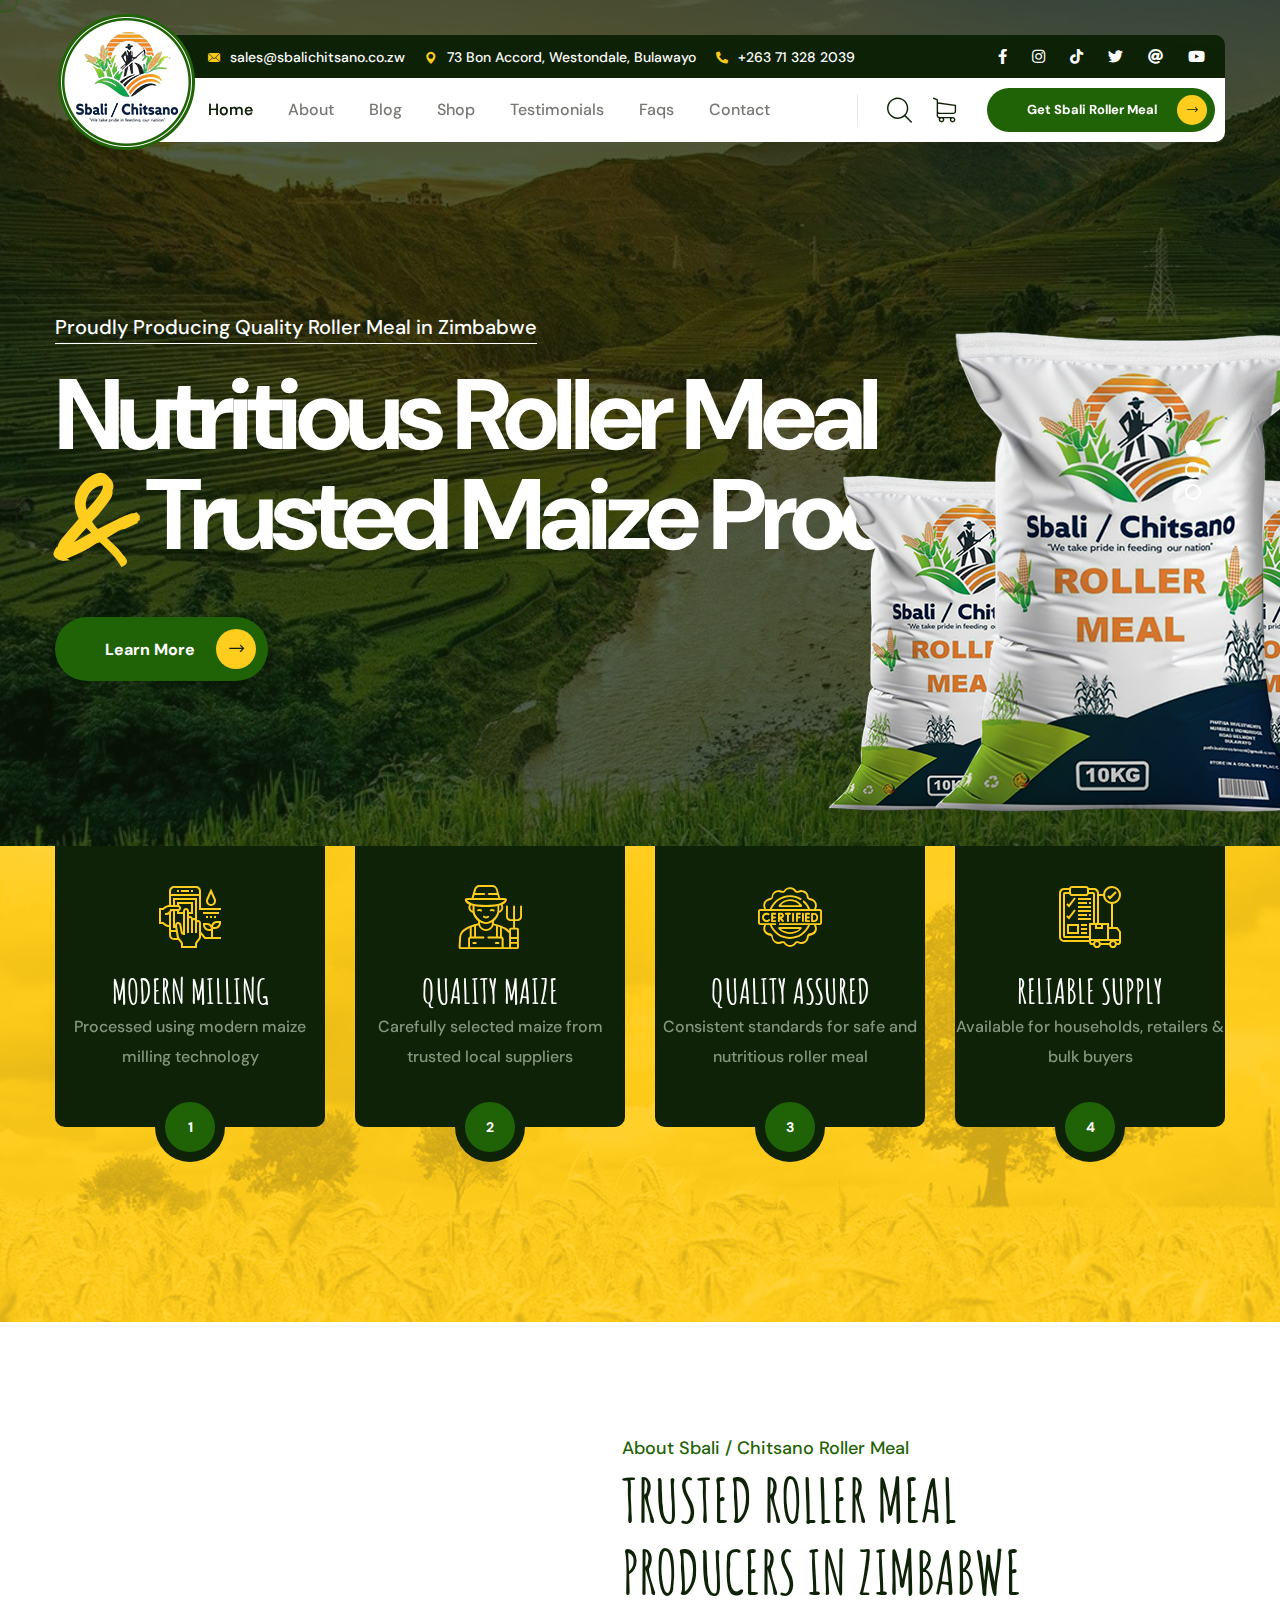
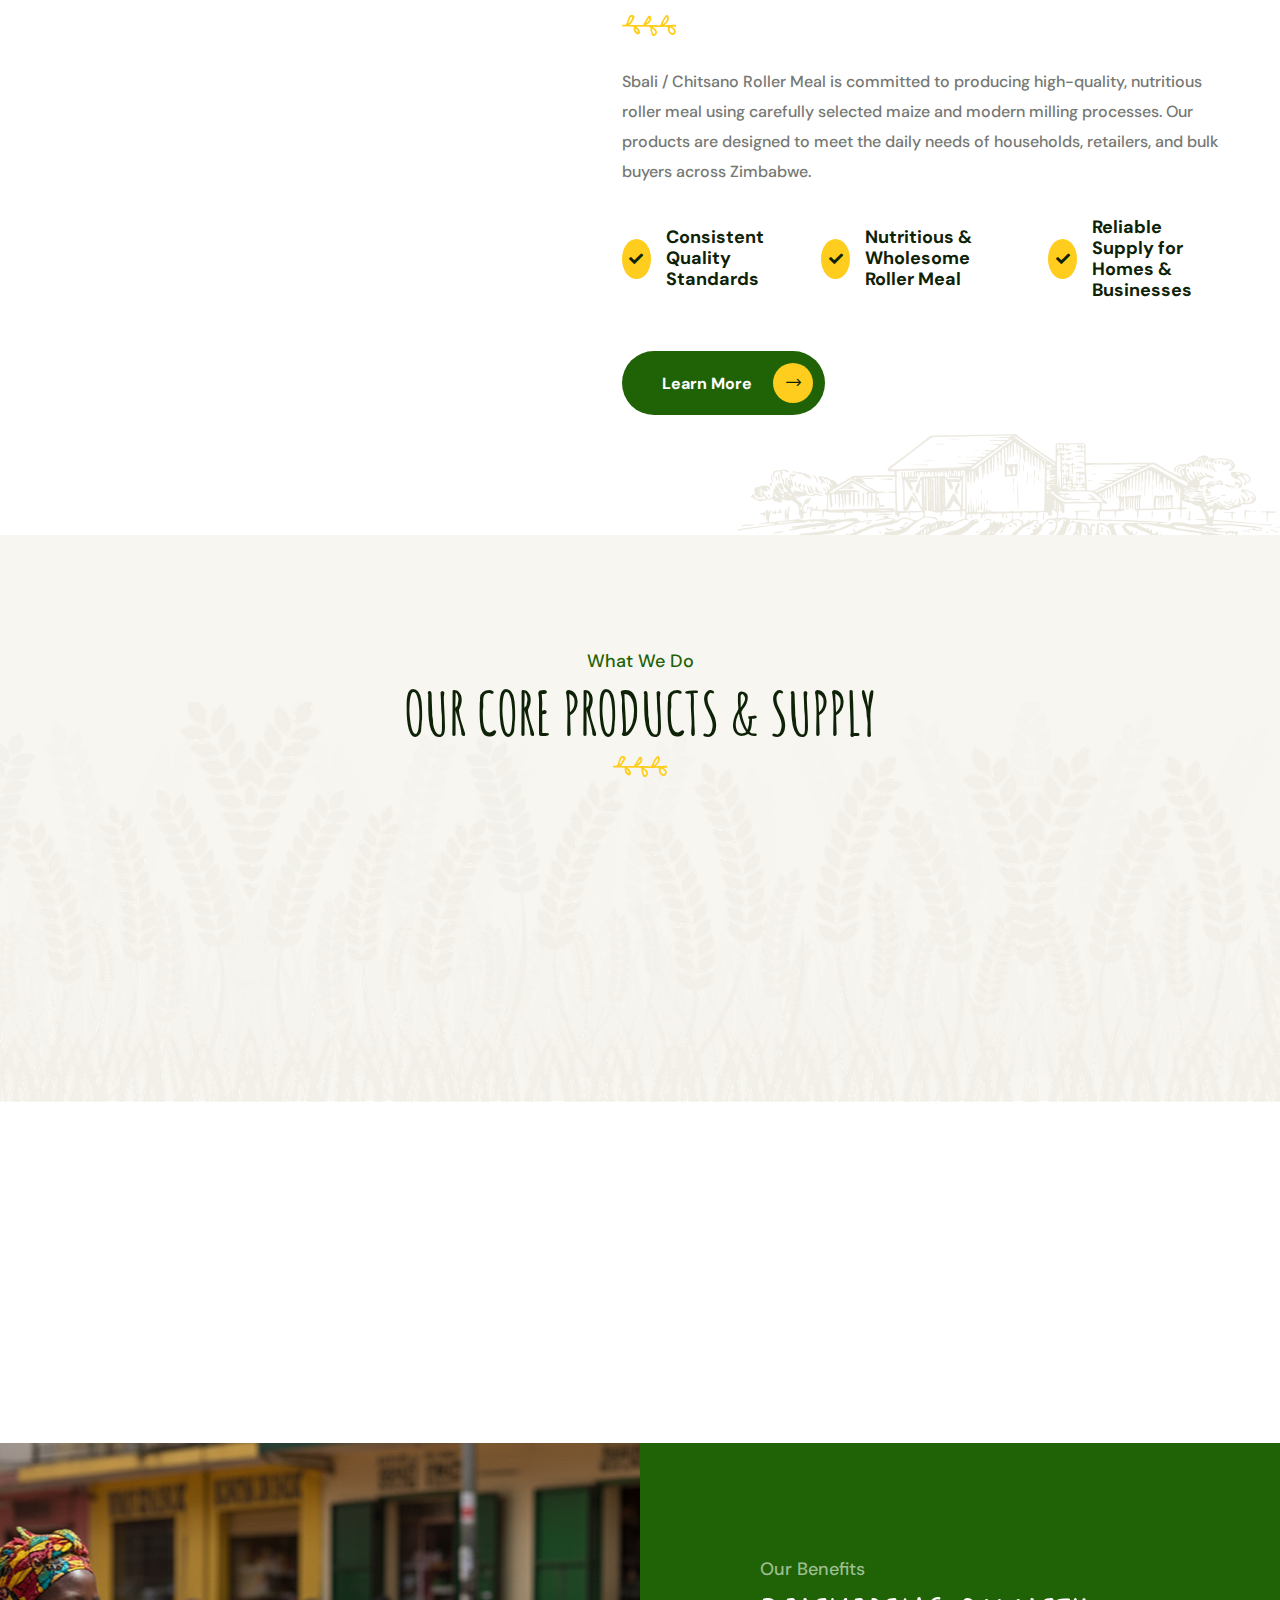
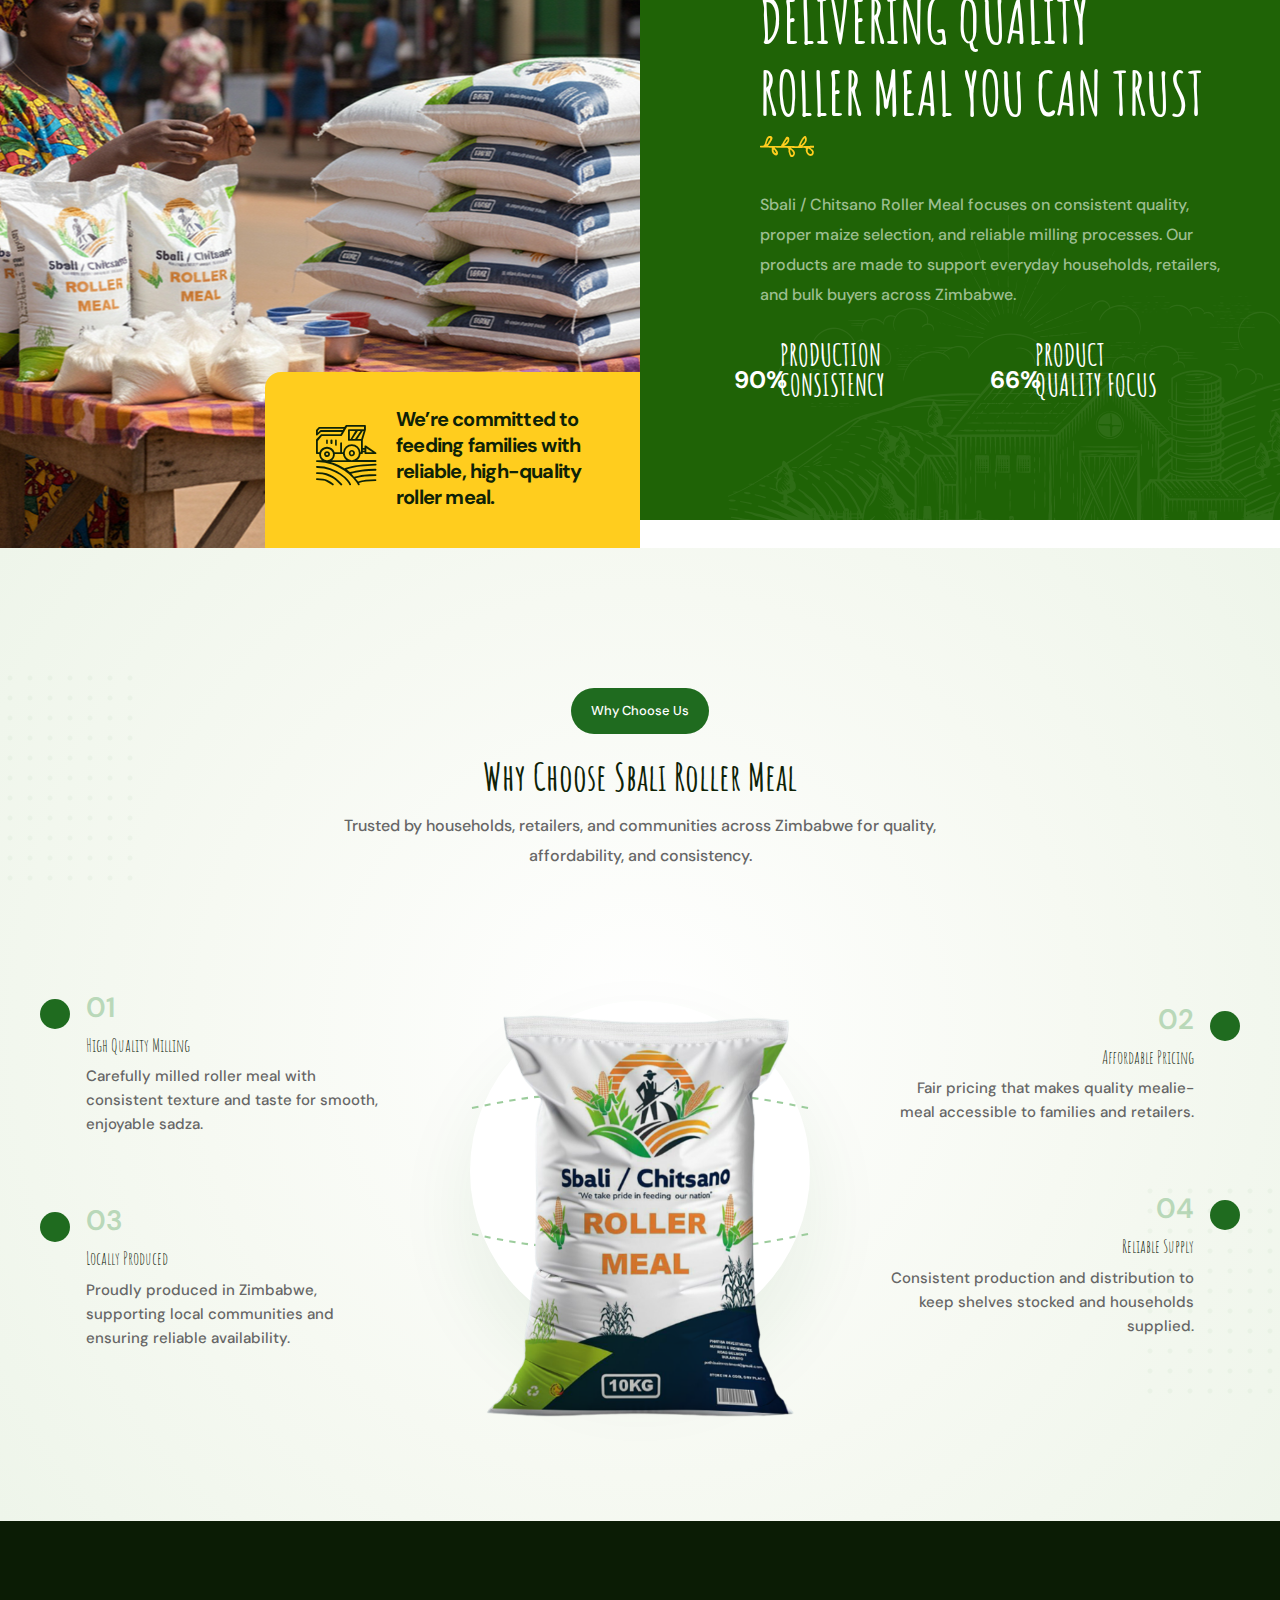
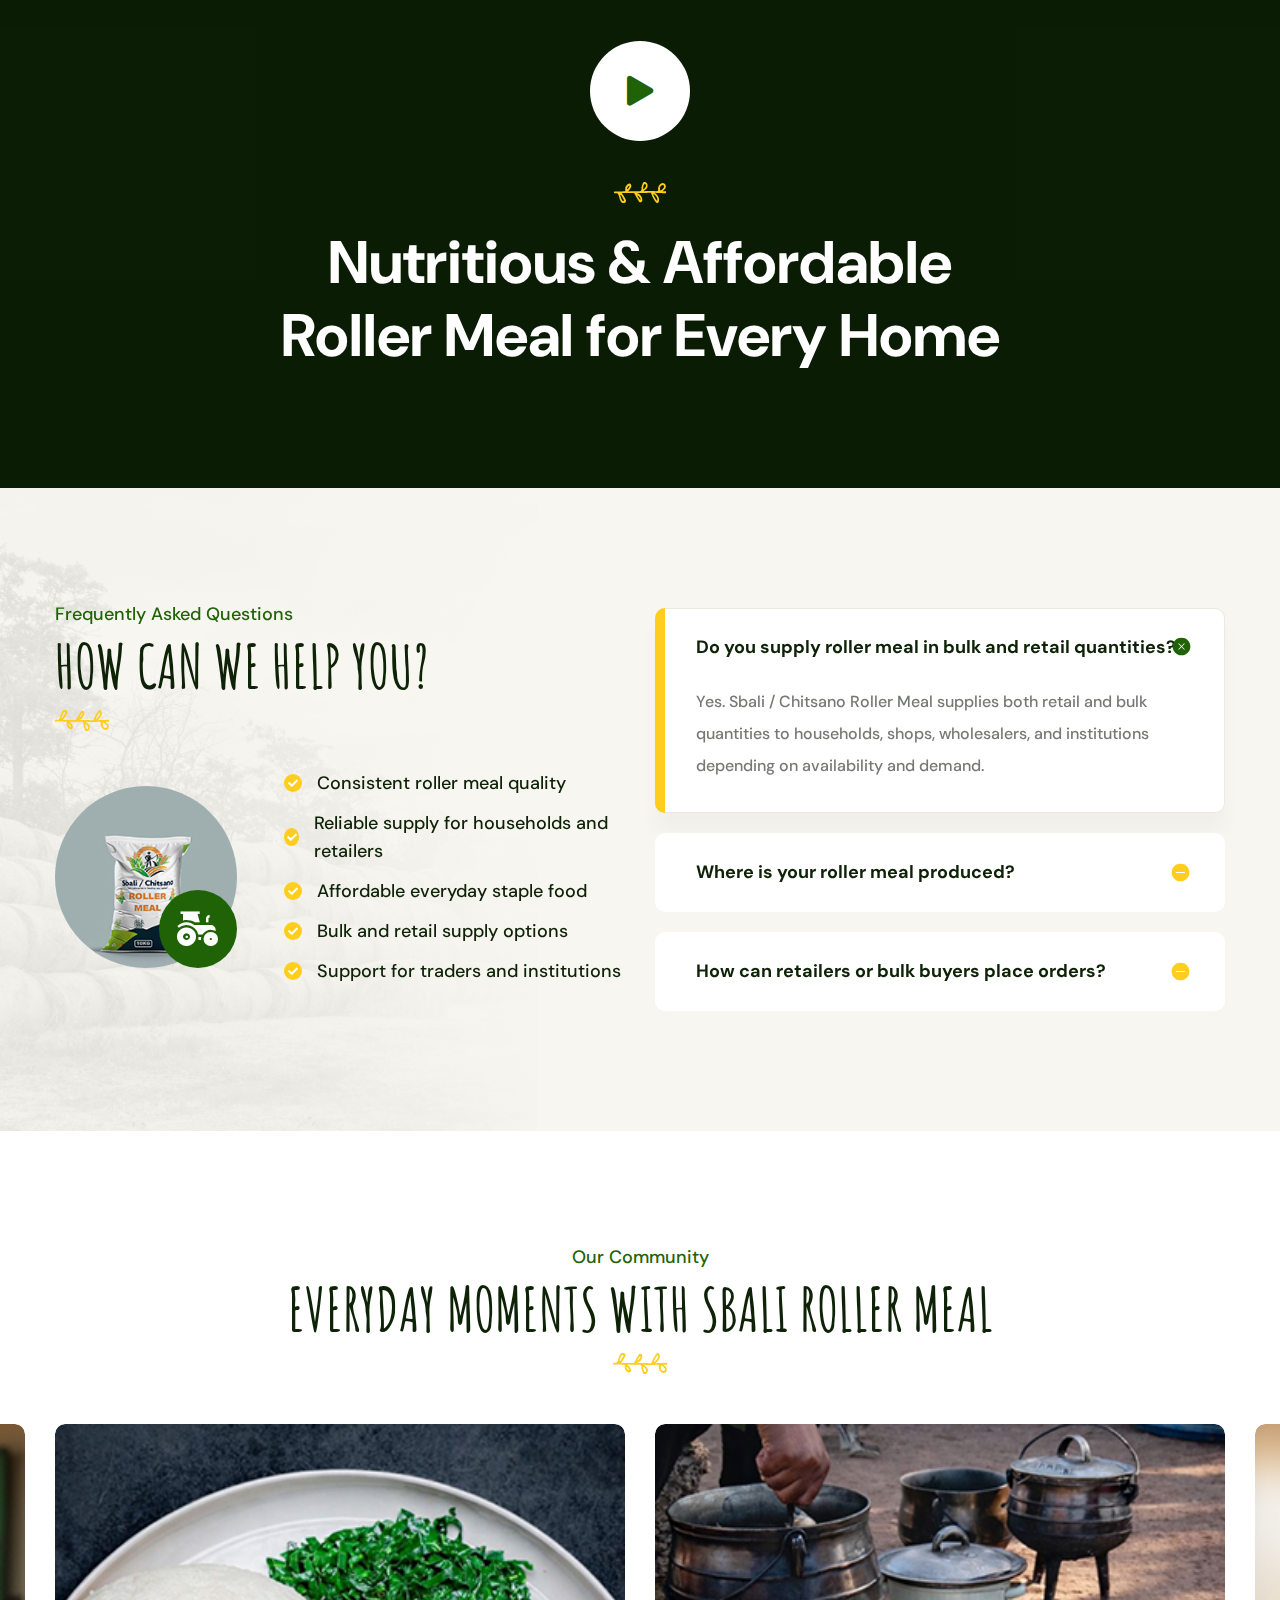
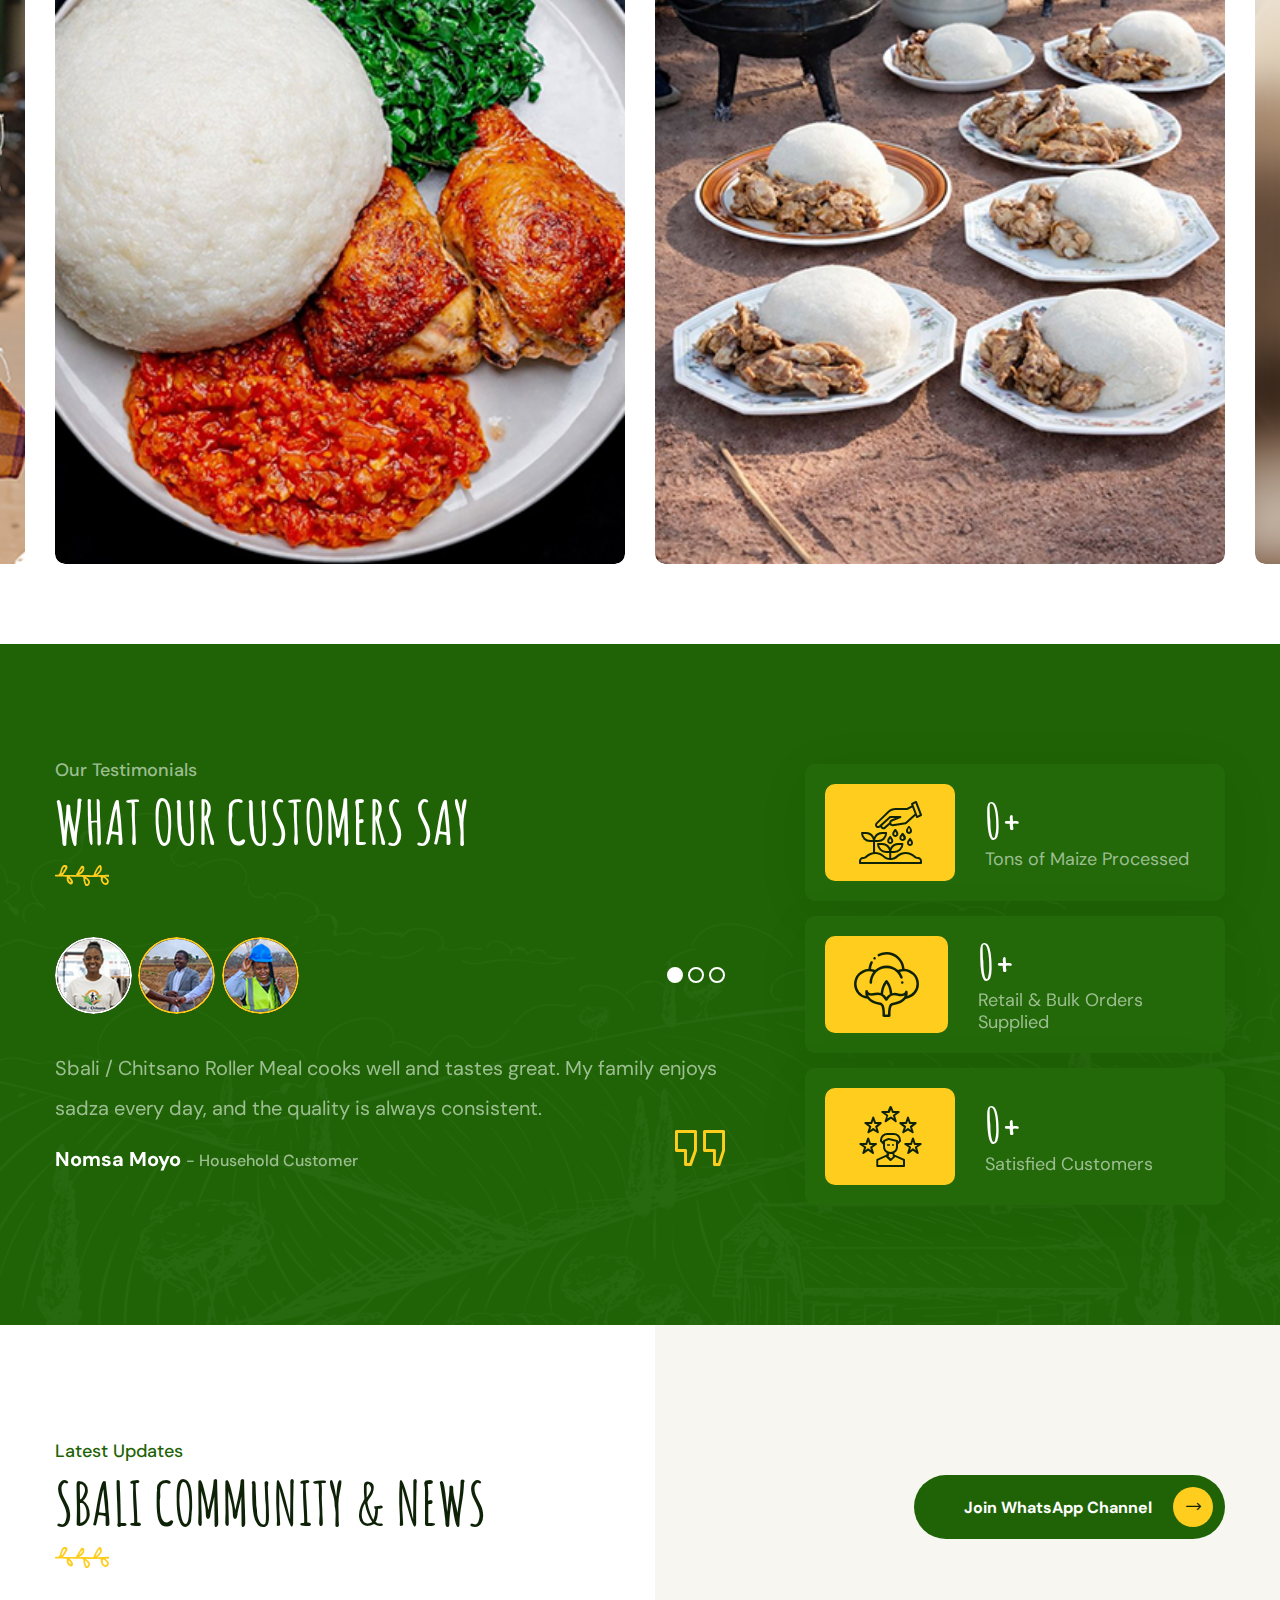
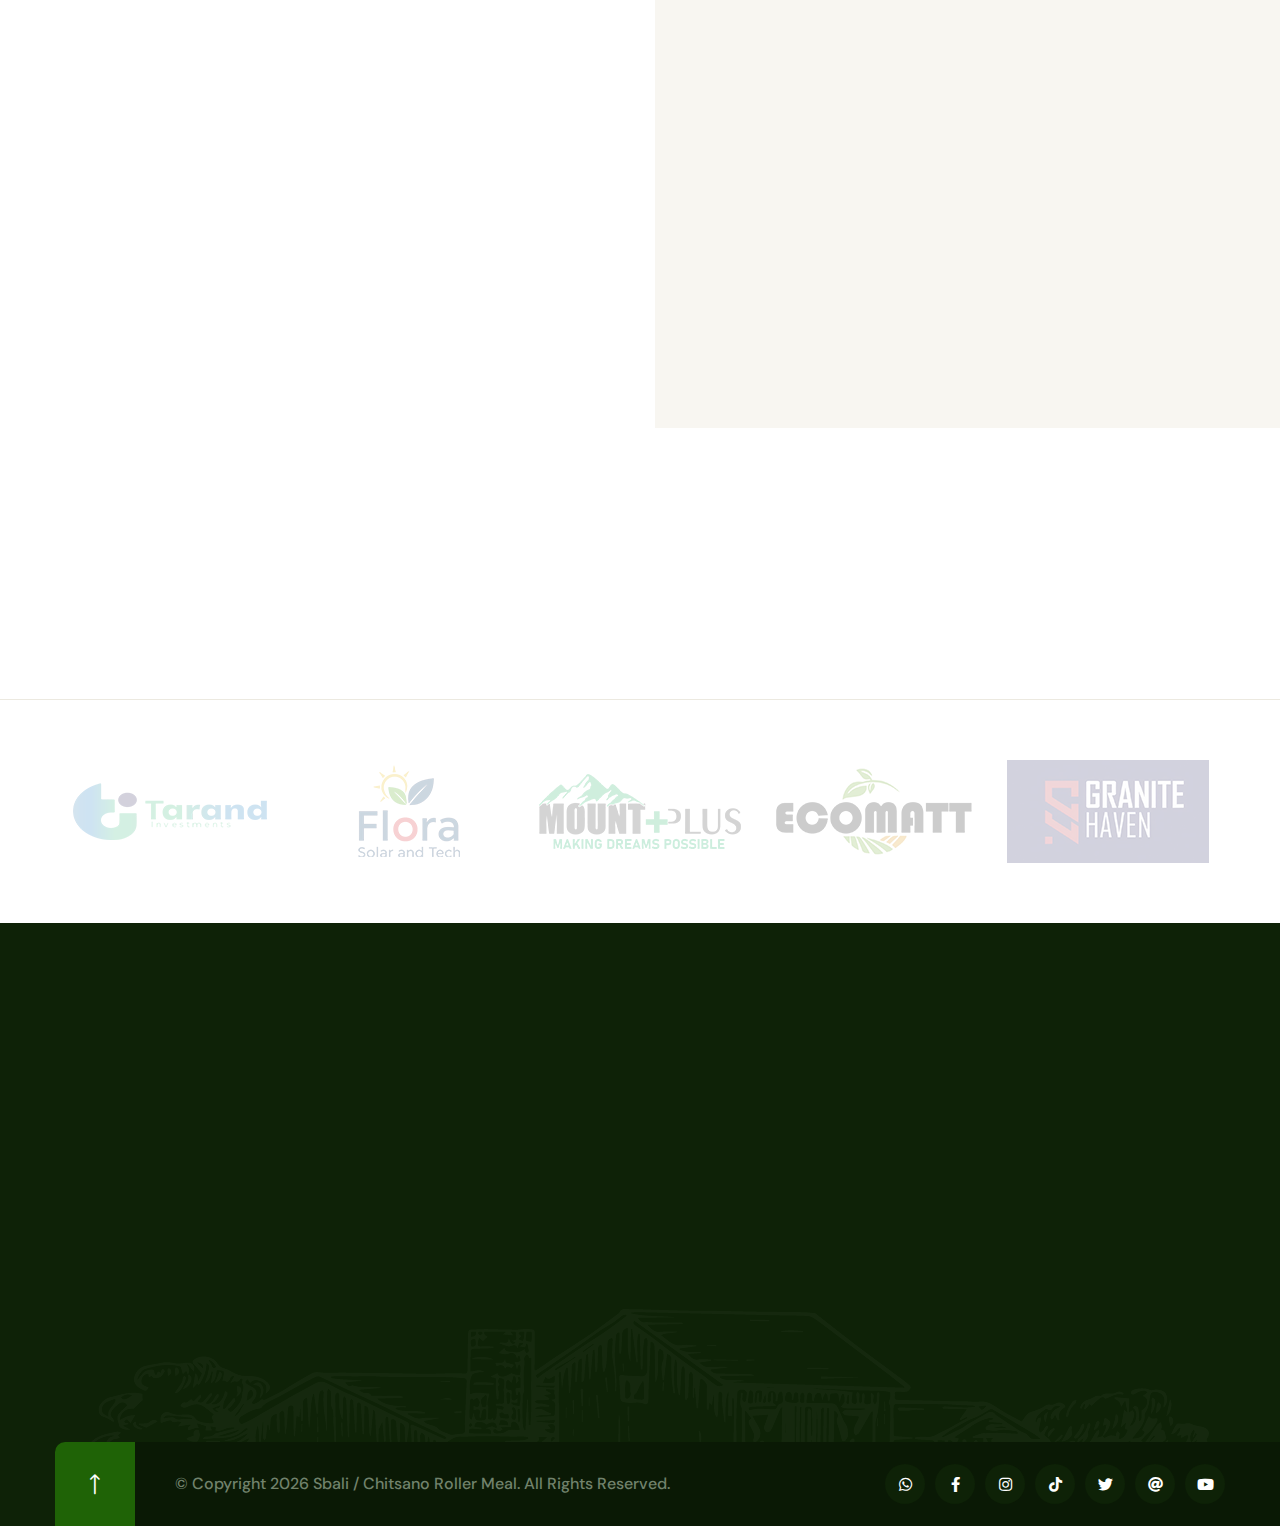
<file: index.html>
﻿<!DOCTYPE html>
<html lang="en">

<head>
    <meta charset="UTF-8" />
    <meta name="viewport" content="width=device-width, initial-scale=1.0" />
    <title> Sbali Chitsano | Home </title>
    <!-- favicons Icons -->
    <link rel="apple-touch-icon" sizes="180x180" href="assets/images/favicons/apple-touch-icon.png" />
    <link rel="icon" type="image/png" sizes="32x32" href="assets/images/favicons/favicon-32x32.png" />
    <link rel="icon" type="image/png" sizes="16x16" href="assets/images/favicons/favicon-16x16.png" />
    <link rel="manifest" href="assets/images/favicons/site.webmanifest" />
    <meta name="description" content="Agrion HTML 5 Template " />
    <link href="https://fonts.googleapis.com/css2?family=Patrick+Hand&family=Poppins:wght@300;400;500;600&display=swap"
        rel="stylesheet">

    <!-- fonts -->
    <link rel="preconnect" href="https://fonts.googleapis.com">

    <link rel="preconnect" href="https://fonts.gstatic.com" crossorigin>

    <link
        href="https://fonts.googleapis.com/css2?family=DM+Sans:ital,wght@0,400;0,500;0,700;1,400;1,500;1,700&display=swap"
        rel="stylesheet">
    <link href="https://fonts.googleapis.com/css2?family=Amatic+SC:wght@400;700&display=swap" rel="stylesheet">

    <link rel="stylesheet" href="assets/vendors/bootstrap/css/bootstrap.min.css" />
    <link rel="stylesheet" href="assets/vendors/animate/animate.min.css" />
    <link rel="stylesheet" href="assets/vendors/animate/custom-animate.css" />
    <link rel="stylesheet" href="assets/vendors/fontawesome/css/all.min.css" />
    <link rel="stylesheet" href="assets/vendors/jarallax/jarallax.css" />
    <link rel="stylesheet" href="assets/vendors/jquery-magnific-popup/jquery.magnific-popup.css" />
    <link rel="stylesheet" href="assets/vendors/nouislider/nouislider.min.css" />
    <link rel="stylesheet" href="assets/vendors/nouislider/nouislider.pips.css" />
    <link rel="stylesheet" href="assets/vendors/odometer/odometer.min.css" />
    <link rel="stylesheet" href="assets/vendors/swiper/swiper.min.css" />
    <link rel="stylesheet" href="assets/vendors/agrion-icons/style.css">
    <link rel="stylesheet" href="assets/vendors/tiny-slider/tiny-slider.min.css" />
    <link rel="stylesheet" href="assets/vendors/reey-font/stylesheet.css" />
    <link rel="stylesheet" href="assets/vendors/owl-carousel/owl.carousel.min.css" />
    <link rel="stylesheet" href="assets/vendors/owl-carousel/owl.theme.default.min.css" />
    <link rel="stylesheet" href="assets/vendors/bxslider/jquery.bxslider.css" />
    <link rel="stylesheet" href="assets/vendors/bootstrap-select/css/bootstrap-select.min.css" />
    <link rel="stylesheet" href="assets/vendors/vegas/vegas.min.css" />
    <link rel="stylesheet" href="assets/vendors/jquery-ui/jquery-ui.css" />
    <link rel="stylesheet" href="assets/vendors/timepicker/timePicker.css" />

    <!-- template styles -->
    <link rel="stylesheet" href="assets/css/agrion.css" />
    <link rel="stylesheet" href="assets/css/agrion-responsive.css" />
</head>

<body class="custom-cursor">

    <div class="custom-cursor__cursor"></div>
    <div class="custom-cursor__cursor-two"></div>





    <div class="preloader">
        <div class="preloader__image"></div>
    </div>
    <!-- /.preloader -->


    <div class="page-wrapper">
        <header class="main-header-two">
            <div class="main-header-two__inner">
                <div class="main-header-two__top">
                    <div class="container">
                        <div class="main-header-two__top-inner">
                            <div class="main-header-two__logo">
                                <a href="index.html"><img src="assets/images/resources/logo-2.png" alt=""></a>
                            </div>
                            <div class="main-header-two__top-left">
                                <ul class="list-unstyled main-header-two__contact-list">
                                    <li>
                                        <div class="icon">
                                            <i class="icon-email"></i>
                                        </div>
                                        <div class="text">
                                            <p><a href="mailto:sales@sbalichitsano.co.zw">sales@sbalichitsano.co.zw</a>
                                            </p>
                                        </div>
                                    </li>
                                    <li>
                                        <div class="icon">
                                            <i class="icon-pin"></i>
                                        </div>
                                        <div class="text">
                                            <p>73 Bon Accord, Westondale, Bulawayo</p>
                                        </div>
                                    </li>
                                    <li>
                                        <div class="icon">
                                            <i class="fas fa-phone-alt"></i>
                                        </div>
                                        <div class="text">
                                            <p><a href="tel:263713282039">+263 71 328 2039</a></p>
                                        </div>
                                    </li>
                                </ul>
                            </div>
                            <div class="main-header-two__top-right">
                                <div class="main-header-two__social">
                                    <a href="https://www.facebook.com/SbaliChitsano/" target="_blank"><i
                                            class="fab fa-facebook-f"></i></a>
                                    <a href="https://www.instagram.com/sbalichitsano/" target="_blank"><i
                                            class="fab fa-instagram"></i></a>
                                    <a href="https://www.tiktok.com/@sbalichitsano" target="_blank"><i
                                            class="fab fa-tiktok"></i></a>
                                    <a href="https://www.x.com/SbaliChitsano" target="_blank"><i
                                            class="fab fa-twitter"></i></a>
                                    <a href="https://www.threads.com/@sbalichitsano" target="_blank"><i
                                            class="fas fa-at"></i></a>
                                    <a href="https://www.youtube.com/@SbaliRollerMealOfficial" target="_blank"><i
                                            class="fab fa-youtube"></i></a>
                                </div>
                            </div>
                        </div>
                    </div>
                </div>
                <div class="main-header-two__bottom">
                    <nav class="main-menu main-menu-two">
                        <div class="main-menu-two__wrapper">
                            <div class="container">
                                <div class="main-menu-two__wrapper-inner">
                                    <div class="main-menu-two__left">
                                        <div class="main-menu-two__main-menu-box">
                                            <a href="#" class="mobile-nav__toggler"><i class="fa fa-bars"></i></a>
                                            <ul class="main-menu__list">
                                                <li class="dropdown current megamenu">
                                                    <a href="index.html">Home </a>
                                                    <ul>
                                                        <li>
                                                            <section class="home-showcase">
                                                                <div class="container">
                                                                    <div class="home-showcase__inner">
                                                                        <div class="row">
                                                                            <div class="col-lg-3">
                                                                                <div class="home-showcase__item">
                                                                                    <div class="home-showcase__image">
                                                                                        <img src="assets/images/home-showcase/home-showcase-1-1.jpg"
                                                                                            alt="">
                                                                                        <div
                                                                                            class="home-showcase__buttons">
                                                                                            <a href="index.html"
                                                                                                class="thm-btn home-showcase__buttons__item">Multi
                                                                                                Page</a>
                                                                                            <a href="index-one-page.html"
                                                                                                class="thm-btn home-showcase__buttons__item">One
                                                                                                Page</a>
                                                                                        </div>
                                                                                        <!-- /.home-showcase__buttons -->
                                                                                    </div>
                                                                                    <!-- /.home-showcase__image -->
                                                                                    <h3 class="home-showcase__title">
                                                                                        Home
                                                                                        page
                                                                                        01</h3>
                                                                                    <!-- /.home-showcase__title -->
                                                                                </div><!-- /.home-showcase__item -->
                                                                            </div><!-- /.col-lg-3 -->
                                                                            <div class="col-lg-3">
                                                                                <div class="home-showcase__item">
                                                                                    <div class="home-showcase__image">
                                                                                        <img src="assets/images/home-showcase/home-showcase-1-2.jpg"
                                                                                            alt="">
                                                                                        <div
                                                                                            class="home-showcase__buttons">
                                                                                            <a href="index2.html"
                                                                                                class="thm-btn home-showcase__buttons__item">Multi
                                                                                                Page</a>
                                                                                            <a href="index2-one-page.html"
                                                                                                class="thm-btn home-showcase__buttons__item">One
                                                                                                Page</a>
                                                                                        </div>
                                                                                        <!-- /.home-showcase__buttons -->
                                                                                    </div>
                                                                                    <!-- /.home-showcase__image -->
                                                                                    <h3 class="home-showcase__title">
                                                                                        Home
                                                                                        page
                                                                                        02
                                                                                    </h3>
                                                                                    <!-- /.home-showcase__title -->
                                                                                </div><!-- /.home-showcase__item -->
                                                                            </div><!-- /.col-lg-3 -->
                                                                            <div class="col-lg-3">
                                                                                <div class="home-showcase__item">
                                                                                    <div class="home-showcase__image">
                                                                                        <img src="assets/images/home-showcase/home-showcase-1-3.jpg"
                                                                                            alt="">
                                                                                        <div
                                                                                            class="home-showcase__buttons">
                                                                                            <a href="index3.html"
                                                                                                class="thm-btn home-showcase__buttons__item">Multi
                                                                                                Page</a>
                                                                                            <a href="index3-one-page.html"
                                                                                                class="thm-btn home-showcase__buttons__item">One
                                                                                                Page</a>
                                                                                        </div>
                                                                                        <!-- /.home-showcase__buttons -->
                                                                                    </div>
                                                                                    <!-- /.home-showcase__image -->
                                                                                    <h3 class="home-showcase__title">
                                                                                        Home
                                                                                        page
                                                                                        03
                                                                                    </h3>
                                                                                    <!-- /.home-showcase__title -->
                                                                                </div><!-- /.home-showcase__item -->
                                                                            </div><!-- /.col-lg-3 -->
                                                                            <div class="col-lg-3">
                                                                                <div class="home-showcase__item">
                                                                                    <div class="home-showcase__image">
                                                                                        <img src="assets/images/home-showcase/home-showcase-1-4.jpg"
                                                                                            alt="">
                                                                                        <div
                                                                                            class="home-showcase__buttons">
                                                                                            <a href="index-dark.html"
                                                                                                class="thm-btn home-showcase__buttons__item">View
                                                                                                Page</a>
                                                                                        </div>
                                                                                        <!-- /.home-showcase__buttons -->
                                                                                    </div>
                                                                                    <!-- /.home-showcase__image -->
                                                                                    <h3 class="home-showcase__title">
                                                                                        Home
                                                                                        page
                                                                                        04
                                                                                    </h3>
                                                                                    <!-- /.home-showcase__title -->
                                                                                </div><!-- /.home-showcase__item -->
                                                                            </div><!-- /.col-lg-3 -->
                                                                        </div><!-- /.row -->
                                                                    </div><!-- /.home-showcase__inner -->

                                                                </div><!-- /.container -->
                                                            </section>
                                                        </li>
                                                    </ul>
                                                </li>

                                                <li class="dropdown">
                                                    <a href="about.html">About</a>
                                                    <ul class="shadow-box">
                                                        <li><a href="services.html">Why Choose Sbali</a></li>
                                                        <li><a href="about.html">About Us</a>
                                                        </li>

                                                    </ul>
                                                </li>


                                                <li class="">
                                                    <a href="blog.html">Blog</a>

                                                </li>
                                                <li class="">
                                                    <a href="products.html">Shop</a>

                                                </li>
                                                <li><a href="testimonials.html">Testimonials</a></li>

                                                <li><a href="faq.html">Faqs</a>

                                                <li>
                                                    <a href="contact.html">Contact</a>
                                                </li>
                                            </ul>
                                        </div>
                                    </div>
                                    <div class="main-menu-two__right">
                                        <div class="main-menu-two__search-cart-btn-box">
                                            <div class="main-menu-two__search-box">
                                                <a href="#"
                                                    class="main-menu-two__search search-toggler icon-magnifying-glass"></a>
                                            </div>
                                            <div class="main-menu-two__cart-box">
                                                <a href="products.html"
                                                    class="main-menu-two__cart icon-shopping-cart"></a>
                                            </div>
                                            <div class="main-menu-two__btn-box">
                                                <a href="contact.html" class="thm-btn main-menu-two__btn">Get Sbali
                                                    Roller Meal
                                                    <i class="icon-right-arrow"></i> </a>
                                            </div>
                                        </div>
                                    </div>
                                </div>
                            </div>
                        </div>
                    </nav>
                </div>
            </div>
        </header>

        <div class="stricky-header stricked-menu main-menu main-menu-two">
            <div class="sticky-header__content"></div><!-- /.sticky-header__content -->
        </div><!-- /.stricky-header -->

        <!--Main Slider Two Start-->
        <section class="main-slider-two clearfix">
            <div class="swiper-container thm-swiper__slider" data-swiper-options='{"slidesPerView": 1, "loop": true,
        "effect": "fade",
        "pagination": {
        "el": "#main-slider-pagination",
        "type": "bullets",
        "clickable": true
        },
        "navigation": {
        "nextEl": "#main-slider__swiper-button-next",
        "prevEl": "#main-slider__swiper-button-prev"
        },
        "autoplay": {
        "delay": 5000
        }}'>
                <div class="swiper-wrapper">

                    <!-- Slide 1 -->
                    <div class="swiper-slide">
                        <div class="image-layer-two"
                            style="background-image: url(assets/images/backgrounds/main-slider-2-1.jpg);"></div>
                        <div class="container">
                            <div class="row">
                                <div class="col-xl-12">
                                    <div class="main-slider-two__content">
                                        <p class="main-slider-two__sub-title">
                                            Proudly Producing Quality Roller Meal in Zimbabwe
                                        </p>
                                        <h2 class="main-slider-two__title">
                                            Nutritious Roller Meal<br>
                                            <span>&</span> Trusted Maize Products
                                        </h2>
                                        <div class="main-slider-two__btn-box">
                                            <a href="about.html" class="thm-btn main-slider-two__btn">
                                                Learn More <i class="icon-right-arrow"></i>
                                            </a>
                                        </div>
                                        <div class="main-slider-two__shape-1">
                                            <img src="assets/images/shapes/main-slider-two-shape-1.png"
                                                alt="Sbali Chitsano Roller Meal" class="float-bob-y">
                                        </div>
                                    </div>
                                </div>
                            </div>
                        </div>
                    </div>

                    <!-- Slide 2 -->
                    <div class="swiper-slide">
                        <div class="image-layer-two"
                            style="background-image: url(assets/images/backgrounds/main-slider-2-2.jpg);"></div>
                        <div class="container">
                            <div class="row">
                                <div class="col-xl-12">
                                    <div class="main-slider-two__content">
                                        <p class="main-slider-two__sub-title">
                                            Feeding Families with Locally Milled Maize
                                        </p>
                                        <h2 class="main-slider-two__title">
                                            Quality You Can Trust<br>
                                            <span>&</span> Taste You Know
                                        </h2>
                                        <div class="main-slider-two__btn-box">
                                            <a href="about.html" class="thm-btn main-slider-two__btn">
                                                Learn More <i class="icon-right-arrow"></i>
                                            </a>
                                        </div>
                                        <div class="main-slider-two__shape-1">
                                            <img src="assets/images/shapes/main-slider-two-shape-1.png"
                                                alt="Sbali Chitsano Roller Meal" class="float-bob-y">
                                        </div>
                                    </div>
                                </div>
                            </div>
                        </div>
                    </div>

                    <!-- Slide 3 -->
                    <div class="swiper-slide">
                        <div class="image-layer-two"
                            style="background-image: url(assets/images/backgrounds/main-slider-2-3.jpg);"></div>
                        <div class="container">
                            <div class="row">
                                <div class="col-xl-12">
                                    <div class="main-slider-two__content">
                                        <p class="main-slider-two__sub-title">
                                            Supporting Zimbabwean Homes & Communities
                                        </p>
                                        <h2 class="main-slider-two__title">
                                            Freshly Milled<br>
                                            <span>&</span> Wholesome Roller Meal
                                        </h2>
                                        <div class="main-slider-two__btn-box">
                                            <a href="about.html" class="thm-btn main-slider-two__btn">
                                                Learn More <i class="icon-right-arrow"></i>
                                            </a>
                                        </div>
                                        <div class="main-slider-two__shape-1">
                                            <img src="assets/images/shapes/main-slider-two-shape-1.png"
                                                alt="Sbali Chitsano Roller Meal" class="float-bob-y">
                                        </div>
                                    </div>
                                </div>
                            </div>
                        </div>
                    </div>

                </div>

                <div class="swiper-pagination" id="main-slider-pagination"></div>

                <div class="main-slider__nav">
                    <div class="swiper-button-prev" id="main-slider__swiper-button-next">
                        <i class="icon-right-arrow"></i>
                    </div>
                    <div class="swiper-button-next" id="main-slider__swiper-button-prev">
                        <i class="icon-right-arrow"></i>
                    </div>
                </div>

            </div>
        </section>
        <!--Main Slider Two End-->

        <!--Feature Two Start-->
        <section class="feature-two">
            <div class="feature-two__bg" style="background-image: url(assets/images/backgrounds/feature-two-bg.jpg);">
            </div>
            <div class="container">
                <div class="row">

                    <!-- Feature 1 -->
                    <div class="col-xl-3 col-lg-6 col-md-6 wow fadeInUp" data-wow-delay="100ms">
                        <div class="feature-two__single">
                            <div class="feature-two__inner">
                                <div class="feature-two__icon">
                                    <span class="icon-agriculture"></span>
                                </div>
                                <div class="feature-two__content">
                                    <h3 class="feature-two__title">
                                        <a href="about.html">Modern Milling</a>
                                    </h3>
                                    <p class="feature-two__subtitle">
                                        Processed using modern maize milling technology
                                    </p>
                                </div>
                            </div>
                            <div class="feature-two__count"></div>
                        </div>
                    </div>

                    <!-- Feature 2 -->
                    <div class="col-xl-3 col-lg-6 col-md-6 wow fadeInUp" data-wow-delay="200ms">
                        <div class="feature-two__single">
                            <div class="feature-two__inner">
                                <div class="feature-two__icon">
                                    <span class="icon-farmer-1"></span>
                                </div>
                                <div class="feature-two__content">
                                    <h3 class="feature-two__title">
                                        <a href="farmers.html">Quality Maize</a>
                                    </h3>
                                    <p class="feature-two__subtitle">
                                        Carefully selected maize from trusted local suppliers
                                    </p>
                                </div>
                            </div>
                            <div class="feature-two__count"></div>
                        </div>
                    </div>

                    <!-- Feature 3 -->
                    <div class="col-xl-3 col-lg-6 col-md-6 wow fadeInUp" data-wow-delay="300ms">
                        <div class="feature-two__single">
                            <div class="feature-two__inner">
                                <div class="feature-two__icon">
                                    <span class="icon-certified"></span>
                                </div>
                                <div class="feature-two__content">
                                    <h3 class="feature-two__title">
                                        <a href="about.html">Quality Assured</a>
                                    </h3>
                                    <p class="feature-two__subtitle">
                                        Consistent standards for safe and nutritious roller meal
                                    </p>
                                </div>
                            </div>
                            <div class="feature-two__count"></div>
                        </div>
                    </div>

                    <!-- Feature 4 -->
                    <div class="col-xl-3 col-lg-6 col-md-6 wow fadeInUp" data-wow-delay="400ms">
                        <div class="feature-two__single">
                            <div class="feature-two__inner">
                                <div class="feature-two__icon">
                                    <span class="icon-cargo"></span>
                                </div>
                                <div class="feature-two__content">
                                    <h3 class="feature-two__title">
                                        <a href="about.html">Reliable Supply</a>
                                    </h3>
                                    <p class="feature-two__subtitle">
                                        Available for households, retailers & bulk buyers
                                    </p>
                                </div>
                            </div>
                            <div class="feature-two__count"></div>
                        </div>
                    </div>

                </div>
            </div>
        </section>
        <!--Feature Two End-->

        <!--About Two Start-->
        <section class="about-two">
            <div class="about-two__bg float-bob-x">
                <img src="assets/images/backgrounds/about-two-bg-1.png" alt="">
            </div>
            <div class="container">
                <div class="row">

                    <!-- Left Image -->
                    <div class="col-xl-5">
                        <div class="about-two__left">
                            <div class="about-two__img wow slideInLeft" data-wow-delay="100ms"
                                data-wow-duration="2500ms">
                                <img src="assets/images/resources/about-one-1.jpg"
                                    alt="Sbali Chitsano Roller Meal Production">
                                <div class="about-two__experience">
                                    <div class="about-two__experience-count-box">
                                        <h3 class="odometer" data-count="3">00</h3>
                                        <span class="about-two__experience-plus">+</span>
                                    </div>
                                    <p class="about-two__experience-text">
                                        Years of<br>Supply
                                    </p>
                                </div>
                            </div>
                        </div>
                    </div>

                    <!-- Right Content -->
                    <div class="col-xl-7">
                        <div class="about-Two__right">
                            <div class="section-title text-left">
                                <span class="section-title__tagline">
                                    About Sbali / Chitsano Roller Meal
                                </span>
                                <h2 class="section-title__title">
                                    Trusted Roller Meal<br>
                                    Producers in Zimbabwe
                                </h2>
                                <div class="section-title__icon">
                                    <img src="assets/images/icon/section-title-icon-1.png" alt="">
                                </div>
                            </div>

                            <p class="about-two__text">
                                Sbali / Chitsano Roller Meal is committed to producing high-quality,
                                nutritious roller meal using carefully selected maize and modern
                                milling processes. Our products are designed to meet the daily needs
                                of households, retailers, and bulk buyers across Zimbabwe.
                            </p>

                            <ul class="about-two__points list-unstyled">
                                <li>
                                    <div class="about-two__icon">
                                        <span class="fa fa-check"></span>
                                    </div>
                                    <div class="about-two__title">
                                        <h3>
                                            Consistent Quality<br>
                                            Standards
                                        </h3>
                                    </div>
                                </li>

                                <li>
                                    <div class="about-two__icon">
                                        <span class="fa fa-check"></span>
                                    </div>
                                    <div class="about-two__title">
                                        <h3>
                                            Nutritious &<br>
                                            Wholesome Roller Meal
                                        </h3>
                                    </div>
                                </li>

                                <li>
                                    <div class="about-two__icon">
                                        <span class="fa fa-check"></span>
                                    </div>
                                    <div class="about-two__title">
                                        <h3>
                                            Reliable Supply for<br>
                                            Homes & Businesses
                                        </h3>
                                    </div>
                                </li>
                            </ul>

                            <div class="about-two__btn-box">
                                <a href="about.html" class="thm-btn">
                                    Learn More <i class="icon-right-arrow"></i>
                                </a>
                            </div>

                        </div>
                    </div>

                </div>
            </div>
        </section>
        <!--About Two End-->

        <!--Services Two Start-->
        <section class="services-two">
            <div class="services-two__bg" style="background-image: url(assets/images/shapes/services-two-shape-1.png);">
            </div>
            <div class="container">

                <div class="section-title text-center">
                    <span class="section-title__tagline">What We Do</span>
                    <h2 class="section-title__title">Our Core Products & Supply</h2>
                    <div class="section-title__icon">
                        <img src="assets/images/icon/section-title-icon-1.png" alt="">
                    </div>
                </div>

                <div class="row">

                    <!-- Service 1 -->
                    <div class="col-xl-4 col-lg-4 wow fadeInUp" data-wow-delay="100ms">
                        <div class="services-two__single">
                            <div class="services-two__img">
                                <img src="assets/images/services/services-two-1.jpg" alt="Roller Meal Production">
                            </div>
                            <div class="services-two__content">
                                <div class="services-two__icon">
                                    <span class="icon-dairy-products"></span>
                                </div>
                                <div class="services-two__more-details">
                                    <a href="roller-meal.html">
                                        <i class="icon-right-arrow"></i>More Detail
                                    </a>
                                </div>
                            </div>
                            <div class="services-two__title-box">
                                <p class="services-two__subtitle">01 Products</p>
                                <h3 class="services-two__title">
                                    <a href="roller-meal.html">Roller Meal</a>
                                </h3>
                            </div>
                            <div class="services-two__hover-content">
                                <p class="services-two__hover-sub-title">01 Products</p>
                                <h3 class="services-two__hover-title">
                                    <a href="roller-meal.html">Roller Meal</a>
                                </h3>
                                <p class="services-two__hover-text">
                                    Nutritious and affordable roller meal milled for
                                    everyday household consumption.
                                </p>
                                <div class="services-two__hover-more-details">
                                    <a href="roller-meal.html">
                                        <i class="icon-right-arrow"></i>More Detail
                                    </a>
                                </div>
                            </div>
                        </div>
                    </div>

                    <!-- Service 2 -->
                    <div class="col-xl-4 col-lg-4 wow fadeInUp" data-wow-delay="200ms">
                        <div class="services-two__single">
                            <div class="services-two__img">
                                <img src="assets/images/services/services-two-2.jpg" alt="Maize Milling">
                            </div>
                            <div class="services-two__content">
                                <div class="services-two__icon">
                                    <span class="icon-dairy-products"></span>
                                </div>
                                <div class="services-two__more-details">
                                    <a href="milling-services.html">
                                        <i class="icon-right-arrow"></i>More Detail
                                    </a>
                                </div>
                            </div>
                            <div class="services-two__title-box">
                                <p class="services-two__subtitle">02 Services</p>
                                <h3 class="services-two__title">
                                    <a href="milling-services.html">Maize Milling</a>
                                </h3>
                            </div>
                            <div class="services-two__hover-content">
                                <p class="services-two__hover-sub-title">02 Services</p>
                                <h3 class="services-two__hover-title">
                                    <a href="milling-services.html">Maize Milling</a>
                                </h3>
                                <p class="services-two__hover-text">
                                    Processed using modern milling technology to ensure
                                    consistency and quality.
                                </p>
                                <div class="services-two__hover-more-details">
                                    <a href="milling-services.html">
                                        <i class="icon-right-arrow"></i>More Detail
                                    </a>
                                </div>
                            </div>
                        </div>
                    </div>

                    <!-- Service 3 -->
                    <div class="col-xl-4 col-lg-4 wow fadeInUp" data-wow-delay="300ms">
                        <div class="services-two__single">
                            <div class="services-two__img">
                                <img src="assets/images/services/services-two-3.jpg" alt="Bulk Supply">
                            </div>
                            <div class="services-two__content">
                                <div class="services-two__icon">
                                    <span class="icon-dairy-products"></span>
                                </div>
                                <div class="services-two__more-details">
                                    <a href="bulk-supply.html">
                                        <i class="icon-right-arrow"></i>More Detail
                                    </a>
                                </div>
                            </div>
                            <div class="services-two__title-box">
                                <p class="services-two__subtitle">03 Supply</p>
                                <h3 class="services-two__title">
                                    <a href="bulk-supply.html">Bulk & Retail Supply</a>
                                </h3>
                            </div>
                            <div class="services-two__hover-content">
                                <p class="services-two__hover-sub-title">03 Supply</p>
                                <h3 class="services-two__hover-title">
                                    <a href="bulk-supply.html">Bulk & Retail Supply</a>
                                </h3>
                                <p class="services-two__hover-text">
                                    Reliable supply for retailers, institutions,
                                    wholesalers, and households.
                                </p>
                                <div class="services-two__hover-more-details">
                                    <a href="bulk-supply.html">
                                        <i class="icon-right-arrow"></i>More Detail
                                    </a>
                                </div>
                            </div>
                        </div>
                    </div>

                </div>
            </div>
        </section>
        <!--Services Two End-->
        <!--Provide One Start-->
        <section class="Provide-One">
            <div class="Provide-One__wrap">

                <!-- Left Image -->
                <div class="Provide-One__left">
                    <div class="Provide-One__bg"
                        style="background-image: url(assets/images/backgrounds/provide-one-bg.jpg);"></div>

                    <div class="provide-one__sopport">
                        <div class="provide-one__support-icon">
                            <span class="icon-harvester"></span>
                        </div>
                        <p class="provide-one__support-text">
                            We’re committed to feeding families with reliable,
                            high-quality roller meal.
                        </p>
                    </div>
                </div>

                <!-- Right Content -->
                <div class="Provide-One__right">
                    <div class="provide-one__bg-shape float-bob-x">
                        <img src="assets/images/backgrounds/provide-one-shape-1.png" alt="">
                    </div>

                    <div class="Provide-One__content">
                        <div class="section-title text-left">
                            <span class="section-title__tagline">Our Benefits</span>
                            <h2 class="section-title__title">
                                Delivering Quality<br>
                                Roller Meal You Can Trust
                            </h2>
                            <div class="section-title__icon">
                                <img src="assets/images/icon/section-title-icon-1.png" alt="">
                            </div>
                        </div>

                        <p class="Provide-One__text">
                            Sbali / Chitsano Roller Meal focuses on consistent quality,
                            proper maize selection, and reliable milling processes.
                            Our products are made to support everyday households,
                            retailers, and bulk buyers across Zimbabwe.
                        </p>

                        <div class="Provide-One__progress-wrap">

                            <!-- Progress 1 -->
                            <div class="Provide-One__progress">
                                <div class="Provide-One__progress-box">
                                    <div class="circle-progress"
                                        data-options='{ "value": 0.9,"thickness": 3,"emptyFill": "#36731f","lineCap": "square", "size": 108, "fill": { "color": "#ffcd1e" } }'>
                                    </div>
                                    <span>90%</span>
                                </div>
                                <div class="Provide-One__progress-content">
                                    <h3>
                                        Production<br>
                                        Consistency
                                    </h3>
                                </div>
                            </div>

                            <!-- Progress 2 -->
                            <div class="Provide-One__progress">
                                <div class="Provide-One__progress-box">
                                    <div class="circle-progress"
                                        data-options='{ "value": 0.66,"thickness": 3,"emptyFill": "#36731f","lineCap": "square", "size": 108, "fill": { "color": "#ffcd1e" } }'>
                                    </div>
                                    <span>66%</span>
                                </div>
                                <div class="Provide-One__progress-content">
                                    <h3>
                                        Product<br>
                                        Quality Focus
                                    </h3>
                                </div>
                            </div>

                        </div>
                    </div>
                </div>

            </div>
        </section>
        <!--Provide One End-->

        <!-- why choose us start  -->


        <section class="sbali-why">
            <div class="sbali-container">

                <span class="sbali-pill">Why Choose Us</span>

                <h2 class="sbali-title">Why Choose Sbali Roller Meal</h2>
                <p class="sbali-subtitle">
                    Trusted by households, retailers, and communities across Zimbabwe
                    for quality, affordability, and consistency.
                </p>

                <div class="sbali-layout">

                    <!-- LEFT FEATURES -->
                    <div class="sbali-features left">
                        <div class="feature">
                            <span class="num">01</span>
                            <h4>High Quality Milling</h4>
                            <p>Carefully milled roller meal with consistent texture and taste for smooth, enjoyable
                                sadza.</p>
                        </div>

                        <div class="feature">
                            <span class="num">03</span>
                            <h4>Locally Produced</h4>
                            <p>Proudly produced in Zimbabwe, supporting local communities and ensuring reliable
                                availability.</p>
                        </div>
                    </div>

                    <!-- CENTER PRODUCT -->
                    <div class="sbali-center">
                        <div class="halo"></div>

                        <!-- Animated SVG connectors -->
                        <svg class="connectors" viewBox="0 0 400 400">
                            <path d="M40 140 C140 120 140 120 200 200" />
                            <path d="M40 260 C140 280 140 280 200 200" />
                            <path d="M360 140 C260 120 260 120 200 200" />
                            <path d="M360 260 C260 280 260 280 200 200" />
                        </svg>

                        <img src="assets/images/sbali-roller-meal.png" alt="Sbali Roller Meal" class="sbali-bag">
                    </div>

                    <!-- RIGHT FEATURES -->
                    <div class="sbali-features right">
                        <div class="feature">
                            <span class="num">02</span>
                            <h4>Affordable Pricing</h4>
                            <p>Fair pricing that makes quality mealie-meal accessible to families and retailers.</p>
                        </div>

                        <div class="feature">
                            <span class="num">04</span>
                            <h4>Reliable Supply</h4>
                            <p>Consistent production and distribution to keep shelves stocked and households supplied.
                            </p>
                        </div>
                    </div>

                </div>
            </div>
        </section>

        <!-- why choose us start  -->


        <!--Video One Start-->
        <section class="video-one">
            <div class="video-one-bg jarallax" data-jarallax data-speed="0.2" data-imgPosition="50% 0%"
                style="background-image: url(assets/images/backgrounds/video-one-bg.jpg)"></div>
            <div class="container">
                <div class="row">
                    <div class="col-xl-12">
                        <div class="video-one__inner">

                            <div class="video-one__video-link">
                                <a href="https://www.youtube.com/watch?v=Get7rqXYrbQ" class="video-popup">
                                    <div class="video-one__video-icon">
                                        <span class="fa fa-play"></span>
                                        <i class="ripple"></i>
                                    </div>
                                </a>
                            </div>

                            <div class="video-one__shape">
                                <img src="assets/images/resources/video-one-1.png" alt="">
                            </div>

                            <h2 class="video-one__video-title">
                                Nutritious & Affordable<br>
                                Roller Meal for Every Home
                            </h2>

                        </div>
                    </div>
                </div>
            </div>
        </section>
        <!--Video One End-->

        <!--Faq One Start-->
        <section class="faq-one">
            <div class="faq-one-bg" style="background-image: url(assets/images/backgrounds/faq-one-bg.png);"></div>
            <div class="container">
                <div class="row">

                    <!-- Left Content -->
                    <div class="col-xl-6">
                        <div class="faq-one__left">
                            <div class="section-title text-left">
                                <span class="section-title__tagline">Frequently Asked Questions</span>
                                <h2 class="section-title__title">How can we help you?</h2>
                                <div class="section-title__icon">
                                    <img src="assets/images/icon/section-title-icon-1.png" alt="">
                                </div>
                            </div>

                            <div class="faq-one__img-box">
                                <div class="faq-one__img">
                                    <img src="assets/images/resources/faq-one-1.jpg" alt="Sbali Chitsano Roller Meal">
                                    <div class="faq-one__img-icon">
                                        <span class="icon-tractor"></span>
                                    </div>
                                </div>

                                <ul class="faq-one__points list-unstyled">
                                    <li class="faq-one__points-list">
                                        <div class="faq-one__icon">
                                            <span class="fa fa-check"></span>
                                        </div>
                                        <div class="faq-one__text">
                                            <p>Consistent roller meal quality</p>
                                        </div>
                                    </li>
                                    <li class="faq-one__points-list">
                                        <div class="faq-one__icon">
                                            <span class="fa fa-check"></span>
                                        </div>
                                        <div class="faq-one__text">
                                            <p>Reliable supply for households and retailers</p>
                                        </div>
                                    </li>
                                    <li class="faq-one__points-list">
                                        <div class="faq-one__icon">
                                            <span class="fa fa-check"></span>
                                        </div>
                                        <div class="faq-one__text">
                                            <p>Affordable everyday staple food</p>
                                        </div>
                                    </li>
                                    <li class="faq-one__points-list">
                                        <div class="faq-one__icon">
                                            <span class="fa fa-check"></span>
                                        </div>
                                        <div class="faq-one__text">
                                            <p>Bulk and retail supply options</p>
                                        </div>
                                    </li>
                                    <li class="faq-one__points-list">
                                        <div class="faq-one__icon">
                                            <span class="fa fa-check"></span>
                                        </div>
                                        <div class="faq-one__text">
                                            <p>Support for traders and institutions</p>
                                        </div>
                                    </li>
                                </ul>

                            </div>
                        </div>
                    </div>

                    <!-- Right Accordion -->
                    <div class="col-xl-6">
                        <div class="faq-one__right">
                            <div class="accrodion-grp" data-grp-name="faq-one-accrodion">

                                <!-- FAQ 1 -->
                                <div class="accrodion active">
                                    <div class="accrodion-title">
                                        <h4>Do you supply roller meal in bulk and retail quantities?</h4>
                                    </div>
                                    <div class="accrodion-content">
                                        <div class="inner">
                                            <p>
                                                Yes. Sbali / Chitsano Roller Meal supplies both retail and bulk
                                                quantities to households, shops, wholesalers, and institutions
                                                depending on availability and demand.
                                            </p>
                                        </div>
                                    </div>
                                </div>

                                <!-- FAQ 2 -->
                                <div class="accrodion">
                                    <div class="accrodion-title">
                                        <h4>Where is your roller meal produced?</h4>
                                    </div>
                                    <div class="accrodion-content">
                                        <div class="inner">
                                            <p>
                                                Our roller meal is milled locally in Zimbabwe using carefully
                                                selected maize and controlled milling processes to ensure
                                                consistent quality.
                                            </p>
                                        </div>
                                    </div>
                                </div>

                                <!-- FAQ 3 -->
                                <div class="accrodion">
                                    <div class="accrodion-title">
                                        <h4>How can retailers or bulk buyers place orders?</h4>
                                    </div>
                                    <div class="accrodion-content">
                                        <div class="inner">
                                            <p>
                                                Retailers and bulk buyers can contact us directly through our
                                                sales team to discuss pricing, quantities, and delivery options.
                                            </p>
                                        </div>
                                    </div>
                                </div>

                            </div>
                        </div>
                    </div>

                </div>
            </div>
        </section>
        <!--Faq One End-->

        <!--Project Two Start-->
        <section class="project-two">
            <div class="container">

                <div class="section-title text-center">
                    <span class="section-title__tagline">Our Community</span>
                    <h2 class="section-title__title">Everyday Moments with Sbali Roller Meal</h2>
                    <div class="section-title__icon">
                        <img src="assets/images/icon/section-title-icon-1.png" alt="">
                    </div>
                </div>

                <div class="project-two__carousel thm-owl__carousel owl-theme owl-carousel" data-owl-options='{
            "items": 3,
            "margin": 30,
            "smartSpeed": 700,
            "loop":true,
            "autoplay": 6000,
            "nav":false,
            "dots":false,
            "navText": ["<span class=\"fa fa-angle-left\"></span>","<span class=\"fa fa-angle-right\"></span>"],
            "responsive":{
                "0":{
                    "items":1
                },
                "768":{
                    "items":2
                },
                "992":{
                    "items": 2
                }
            }
        }'>

                    <!-- Item 1 -->
                    <div class="item">
                        <div class="project-two__single">
                            <div class="project-two__img">
                                <img src="assets/images/project/proj1.jpg" alt="Family enjoying sadza">
                                <div class="project-two__content">
                                    <h3 class="project-two__title">
                                        <a href="#">Family Meals<br>Made Better</a>
                                    </h3>
                                    <div class="project-two__arrow">
                                        <a href="#"><span class="icon-right-arrow"></span></a>
                                    </div>
                                </div>
                            </div>
                        </div>
                    </div>

                    <!-- Item 2 -->
                    <div class="item">
                        <div class="project-two__single">
                            <div class="project-two__img">
                                <img src="assets/images/project/proj2.jpg" alt="Preparing sadza">
                                <div class="project-two__content">
                                    <h3 class="project-two__title">
                                        <a href="#">Prepared Fresh<br>Every Day</a>
                                    </h3>
                                    <div class="project-two__arrow">
                                        <a href="#"><span class="icon-right-arrow"></span></a>
                                    </div>
                                </div>
                            </div>
                        </div>
                    </div>

                    <!-- Item 3 -->
                    <div class="item">
                        <div class="project-two__single">
                            <div class="project-two__img">
                                <img src="assets/images/project/proj3.jpg" alt="Retail shop stocking roller meal">
                                <div class="project-two__content">
                                    <h3 class="project-two__title">
                                        <a href="#">Trusted by<br>Local Retailers</a>
                                    </h3>
                                    <div class="project-two__arrow">
                                        <a href="#"><span class="icon-right-arrow"></span></a>
                                    </div>
                                </div>
                            </div>
                        </div>
                    </div>

                    <!-- Item 4 -->
                    <div class="item">
                        <div class="project-two__single">
                            <div class="project-two__img">
                                <img src="assets/images/project/proj5.jpg" alt="Happy customers">
                                <div class="project-two__content">
                                    <h3 class="project-two__title">
                                        <a href="#">Feeding Homes<br>Across Zimbabwe</a>
                                    </h3>
                                    <div class="project-two__arrow">
                                        <a href="#"><span class="icon-right-arrow"></span></a>
                                    </div>
                                </div>
                            </div>
                        </div>
                    </div>

                </div>
            </div>
        </section>
        <!--Project Two End-->





        <!--Team One End-->
        <!--Testimonial Two Start-->
        <section class="testimonial-two">
            <div class="testimonial-two__shape-1 float-bob-x"
                style="background-image: url(assets/images/shapes/testimonial-two-shape-1.png);"></div>
            <div class="container">
                <div class="row">

                    <!-- Left: Testimonials -->
                    <div class="col-xl-7 col-lg-6">
                        <div class="testimonial-two__left">
                            <div class="section-title text-left">
                                <span class="section-title__tagline">Our Testimonials</span>
                                <h2 class="section-title__title">What our customers say</h2>
                                <div class="section-title__icon">
                                    <img src="assets/images/icon/section-title-icon-1.png" alt="">
                                </div>
                            </div>

                            <div class="testimonial-two__slider">
                                <div class="testimonials-two__thumb-wrapper">
                                    <div class="swiper-container" id="testimonials-two__thumb">
                                        <div class="swiper-wrapper">
                                            <div class="swiper-slide">
                                                <div class="testimonial-two__img-holder">
                                                    <img src="assets/images/testimonial/testimonial-2-1.jpg" alt="">
                                                </div>
                                            </div>
                                            <div class="swiper-slide">
                                                <div class="testimonial-two__img-holder">
                                                    <img src="assets/images/testimonial/testimonial-2-2.jpg" alt="">
                                                </div>
                                            </div>
                                            <div class="swiper-slide">
                                                <div class="testimonial-two__img-holder">
                                                    <img src="assets/images/testimonial/testimonial-2-3.jpg" alt="">
                                                </div>
                                            </div>
                                        </div>
                                    </div>
                                </div>

                                <div class="testimonial-two__main-content">
                                    <div class="swiper-container" id="testimonials-two__carousel">
                                        <div class="swiper-wrapper">

                                            <!-- Testimonial 1 -->
                                            <div class="swiper-slide">
                                                <div class="testimonial-two__content-box">
                                                    <p class="testimonial-two__text">
                                                        Sbali / Chitsano Roller Meal cooks well and tastes great.
                                                        My family enjoys sadza every day, and the quality is
                                                        always consistent.
                                                    </p>
                                                    <div class="testimonial-two__client-info">
                                                        <p class="testimonial-two__client-text">
                                                            Nomsa Moyo <span>- Household Customer</span>
                                                        </p>
                                                    </div>
                                                    <div class="testimonial-two__quote">
                                                        <span class="icon-quote"></span>
                                                    </div>
                                                </div>
                                            </div>

                                            <!-- Testimonial 2 -->
                                            <div class="swiper-slide">
                                                <div class="testimonial-two__content-box">
                                                    <p class="testimonial-two__text">
                                                        As a shop owner, I rely on Sbali Roller Meal because my
                                                        customers trust it. Supply is reliable and demand is strong.
                                                    </p>
                                                    <div class="testimonial-two__client-info">
                                                        <p class="testimonial-two__client-text">
                                                            Tawanda Ncube <span>- Retailer</span>
                                                        </p>
                                                    </div>
                                                    <div class="testimonial-two__quote">
                                                        <span class="icon-quote"></span>
                                                    </div>
                                                </div>
                                            </div>

                                            <!-- Testimonial 3 -->
                                            <div class="swiper-slide">
                                                <div class="testimonial-two__content-box">
                                                    <p class="testimonial-two__text">
                                                        We buy in bulk for our canteen and the quality has been
                                                        consistent. Sbali / Chitsano is dependable for daily use.
                                                    </p>
                                                    <div class="testimonial-two__client-info">
                                                        <p class="testimonial-two__client-text">
                                                            Memory Dube <span>- Bulk Buyer</span>
                                                        </p>
                                                    </div>
                                                    <div class="testimonial-two__quote">
                                                        <span class="icon-quote"></span>
                                                    </div>
                                                </div>
                                            </div>

                                        </div>
                                    </div>
                                </div>

                                <div id="testimonials-one__carousel-pagination"></div>
                            </div>
                        </div>
                    </div>

                    <!-- Right: Counters -->
                    <div class="col-xl-5 col-lg-6">
                        <div class="testimonial-two__right">
                            <ul class="testimonial-two__counter list-unstyled">

                                <li>
                                    <div class="testimonial-two__counter-icon">
                                        <span class="icon-seeds"></span>
                                    </div>
                                    <div class="testimonial-two__counter-content-box">
                                        <div class="testimonial-two__counter-count-box">
                                            <h3 class="odometer" data-count="4850">00</h3>
                                            <span class="counter-one__plus">+</span>
                                        </div>
                                        <p class="testimonial-two__counter-text">
                                            Tons of Maize Processed
                                        </p>
                                    </div>
                                </li>

                                <li>
                                    <div class="testimonial-two__counter-icon">
                                        <span class="icon-cotton"></span>
                                    </div>
                                    <div class="testimonial-two__counter-content-box">
                                        <div class="testimonial-two__counter-count-box">
                                            <h3 class="odometer" data-count="1760">00</h3>
                                            <span class="counter-one__plus">+</span>
                                        </div>
                                        <p class="testimonial-two__counter-text">
                                            Retail & Bulk Orders Supplied
                                        </p>
                                    </div>
                                </li>

                                <li>
                                    <div class="testimonial-two__counter-icon">
                                        <span class="icon-customer"></span>
                                    </div>
                                    <div class="testimonial-two__counter-content-box">
                                        <div class="testimonial-two__counter-count-box">
                                            <h3 class="odometer" data-count="6890">00</h3>
                                            <span class="counter-one__plus">+</span>
                                        </div>
                                        <p class="testimonial-two__counter-text">
                                            Satisfied Customers
                                        </p>
                                    </div>
                                </li>

                            </ul>
                        </div>
                    </div>

                </div>
            </div>
        </section>
        <!--Testimonial Two End-->

        <!--Blog Two Start-->
        <section class="blog-two">
            <div class="container">
                <div class="blog-two__inner">
                    <div class="blog-two-shape-1"></div>

                    <div class="blog-two__top">
                        <div class="section-title text-left">
                            <span class="section-title__tagline">Latest Updates</span>
                            <h2 class="section-title__title">Sbali Community & News</h2>
                            <div class="section-title__icon">
                                <img src="assets/images/icon/section-title-icon-1.png" alt="">
                            </div>
                        </div>

                        <div class="blog-two__btn-box">
                            <a href="https://whatsapp.com/channel/0029Vb7Oa0g7dmeXhDVAT83M" target="_blank"
                                class="thm-btn contact-one__btn">
                                Join WhatsApp Channel <i class="icon-right-arrow"></i>
                            </a>
                        </div>
                    </div>

                    <div class="row">

                        <!-- Update 1 -->
                        <div class="col-xl-4 col-lg-4 wow fadeInUp" data-wow-delay="100ms">
                            <div class="blog-one__single">
                                <a href="https://whatsapp.com/channel/0029Vb7Oa0g7dmeXhDVAT83M" target="_blank">
                                    <div class="blog-one__img">
                                        <img src="assets/images/blog/blog-one-1.jpg"
                                            alt="Sbali roller meal distribution">
                                        <div class="blog-one__date">
                                            <span>Live</span>
                                            <p>Update</p>
                                        </div>
                                    </div>
                                </a>
                                <div class="blog-one__content">
                                    <h3 class="blog-one__title">
                                        <a href="https://whatsapp.com/channel/0029Vb7Oa0g7dmeXhDVAT83M" target="_blank">
                                            Daily Roller Meal Availability Updates
                                        </a>
                                    </h3>
                                </div>
                            </div>
                        </div>

                        <!-- Update 2 -->
                        <div class="col-xl-4 col-lg-4 wow fadeInUp" data-wow-delay="200ms">
                            <div class="blog-one__single">
                                <a href="https://whatsapp.com/channel/0029Vb7Oa0g7dmeXhDVAT83M" target="_blank">
                                    <div class="blog-one__img">
                                        <img src="assets/images/blog/blog-one-2.jpg" alt="Sbali maize meal packaging">
                                        <div class="blog-one__date">
                                            <span>Live</span>
                                            <p>Update</p>
                                        </div>
                                    </div>
                                </a>
                                <div class="blog-one__content">
                                    <h3 class="blog-one__title">
                                        <a href="https://whatsapp.com/channel/0029Vb7Oa0g7dmeXhDVAT83M" target="_blank">
                                            Packaging, Stock & Delivery Announcements
                                        </a>
                                    </h3>
                                </div>
                            </div>
                        </div>

                        <!-- Update 3 -->
                        <div class="col-xl-4 col-lg-4 wow fadeInUp" data-wow-delay="300ms">
                            <div class="blog-one__single">
                                <a href="https://whatsapp.com/channel/0029Vb7Oa0g7dmeXhDVAT83M" target="_blank">
                                    <div class="blog-one__img">
                                        <img src="assets/images/blog/blog-one-3.jpg"
                                            alt="Happy families enjoying sadza">
                                        <div class="blog-one__date">
                                            <span>Live</span>
                                            <p>Update</p>
                                        </div>
                                    </div>
                                </a>
                                <div class="blog-one__content">
                                    <h3 class="blog-one__title">
                                        <a href="https://whatsapp.com/channel/0029Vb7Oa0g7dmeXhDVAT83M" target="_blank">
                                            Community Stories & Customer Feedback
                                        </a>
                                    </h3>
                                </div>
                            </div>
                        </div>

                    </div>
                </div>
            </div>
        </section>
        <!--Blog Two End-->


        <!--Brand One Start-->
        <section class="brand-one">
            <div class="brand-one__inner">
                <div class="container">
                    <div class="row">
                        <div class="col-xl-12">
                            <div class="brand-one__carousel thm-owl__carousel owl-theme owl-carousel" data-owl-options='{
                                "margin": 0,
                                "smartSpeed": 700,
                                "loop":true,
                                "autoplay": 6000,
                                "nav":false,
                                "dots":false,
                                "navText": ["<span class=\"fa fa-angle-left\"></span>","<span class=\"fa fa-angle-right\"></span>"],
                                "responsive":{
                                    "0":{
                                        "items":1
                                    },
                                    "600":{
                                        "items":2
                                    },
                                    "800":{
                                        "items":3
                                    },
                                    "1024":{
                                        "items": 4
                                    },
                                    "1200":{
                                        "items": 5
                                    }
                                }
                            }'>
                                <!--Brand One Single-->
                                <div class="brand-one__single">
                                    <div class="brand-one__img">
                                        <img src="assets/images/brand/brand-1-1.png" alt="">
                                    </div>
                                </div>
                                <!--Brand One Single-->
                                <div class="brand-one__single">
                                    <div class="brand-one__img">
                                        <img src="assets/images/brand/brand-1-2.png" alt="">
                                    </div>
                                </div>
                                <!--Brand One Single-->
                                <div class="brand-one__single">
                                    <div class="brand-one__img">
                                        <img src="assets/images/brand/brand-1-3.png" alt="">
                                    </div>
                                </div>
                                <!--Brand One Single-->
                                <div class="brand-one__single">
                                    <div class="brand-one__img">
                                        <img src="assets/images/brand/brand-1-4.png" alt="">
                                    </div>
                                </div>
                                <!--Brand One Single-->
                                <div class="brand-one__single">
                                    <div class="brand-one__img">
                                        <img src="assets/images/brand/brand-1-5.png" alt="">
                                    </div>
                                </div>
                            </div>
                        </div>
                    </div>
                </div>
            </div>
        </section>
        <!--Brand One End-->

        <!--Site Footer Start-->
        <footer class="site-footer">
            <div class="site-footer__top">
                <div class="container">
                    <div class="site-footer__top-inner">
                        <div class="site-footer-shape-1 float-bob-x"
                            style="background-image: url(assets/images/shapes/site-footer-shape-1.png);"></div>
                        <div class="row">

                            <!-- About -->
                            <div class="col-xl-3 col-lg-6 col-md-6 wow fadeInUp" data-wow-delay="100ms">
                                <div class="footer-widget__column footer-widget__about">
                                    <div class="footer-widget__logo">
                                        <a href="index.html">
                                            <img src="assets/images/resources/footer-logo.png"
                                                alt="Sbali Chitsano Roller Meal">
                                        </a>
                                    </div>
                                    <div class="footer-widget__about-text-box">
                                        <p class="footer-widget__about-text">
                                            Sbali / Chitsano produces quality roller meal for households, retailers,
                                            and communities across Zimbabwe. Affordable, reliable, and locally produced.
                                        </p>
                                    </div>
                                </div>
                            </div>

                            <!-- Explore -->
                            <div class="col-xl-2 col-lg-6 col-md-6 wow fadeInUp" data-wow-delay="200ms">
                                <div class="footer-widget__column footer-widget__Explore">
                                    <div class="footer-widget__title-box">
                                        <h3 class="footer-widget__title">Explore</h3>
                                    </div>
                                    <ul class="footer-widget__Explore-list list-unstyled">
                                        <li><a href="about.html">About Sbali</a></li>
                                        <li><a href="services.html">Our Product</a></li>
                                        <li><a href="contact.html">Contact Us</a></li>
                                        <li>
                                            <a href="https://whatsapp.com/channel/0029Vb7Oa0g7dmeXhDVAT83M"
                                                target="_blank">
                                                WhatsApp Channel
                                            </a>
                                        </li>
                                    </ul>
                                </div>
                            </div>

                            <!-- Updates (WhatsApp) -->
                            <div class="col-xl-3 col-lg-6 col-md-6 wow fadeInUp" data-wow-delay="300ms">
                                <div class="footer-widget__column footer-widget__news">
                                    <div class="footer-widget__title-box">
                                        <h3 class="footer-widget__title">Latest Updates</h3>
                                    </div>
                                    <ul class="footer-widget__news-list list-unstyled">
                                        <li>
                                            <div class="footer-widget__news-img">
                                                <img src="assets/images/resources/footer-widget-news-img-1.jpg" alt="">
                                            </div>
                                            <div class="footer-widget__news-content">
                                                <p class="footer-widget__news-date">Live</p>
                                                <h5 class="footer-widget__news-sub-title">
                                                    <a href="https://whatsapp.com/channel/0029Vb7Oa0g7dmeXhDVAT83M"
                                                        target="_blank">
                                                        Stock & Availability Updates
                                                    </a>
                                                </h5>
                                            </div>
                                        </li>
                                        <li>
                                            <div class="footer-widget__news-img">
                                                <img src="assets/images/resources/footer-widget-news-img-2.jpg" alt="">
                                            </div>
                                            <div class="footer-widget__news-content">
                                                <p class="footer-widget__news-date">Live</p>
                                                <h5 class="footer-widget__news-sub-title">
                                                    <a href="https://whatsapp.com/channel/0029Vb7Oa0g7dmeXhDVAT83M"
                                                        target="_blank">
                                                        Prices & Distribution Notices
                                                    </a>
                                                </h5>
                                            </div>
                                        </li>
                                    </ul>
                                </div>
                            </div>

                            <!-- Contact -->
                            <div class="col-xl-4 col-lg-6 col-md-6 wow fadeInUp" data-wow-delay="400ms">
                                <div class="footer-widget__column footer-widget__Contact">
                                    <div class="footer-widget__title-box">
                                        <h3 class="footer-widget__title">Contact</h3>
                                    </div>
                                    <ul class="footer-widget__Contact-list list-unstyled">
                                        <li>
                                            <div class="icon">
                                                <span class="fas fa-phone-square-alt"></span>
                                            </div>
                                            <div class="text">
                                                <p><a href="tel:+263713282039">+263 71 328 2039</a></p>
                                            </div>
                                        </li>
                                        <li>
                                            <div class="icon">
                                                <span class="fas fa-envelope"></span>
                                            </div>
                                            <div class="text">
                                                <p>
                                                    <a href="mailto:sales@sbalichitsano.co.zw">
                                                        sales@sbalichitsano.co.zw
                                                    </a>
                                                </p>
                                            </div>
                                        </li>
                                        <li>
                                            <div class="icon">
                                                <span class="icon-pin"></span>
                                            </div>
                                            <div class="text">
                                                <p>Zimbabwe</p>
                                            </div>
                                        </li>
                                    </ul>

                                    <!-- WhatsApp Channel Subscribe -->
                                    <div style="margin-top:15px;">
                                        <a href="https://whatsapp.com/channel/0029Vb7Oa0g7dmeXhDVAT83M" target="_blank"
                                            style="
       display:flex;
       align-items:center;
       justify-content:center;
       gap:10px;
       padding:14px 18px;
       background:#25D366;
       color:#ffffff;
       font-weight:600;
       font-size:14px;
       border-radius:50px;
       text-decoration:none;
       transition:all 0.3s ease;
       ">
                                            <i class="fab fa-whatsapp" style="font-size:18px;"></i>
                                            Join WhatsApp Channel
                                        </a>
                                    </div>

                                </div>
                            </div>

                        </div>
                    </div>
                </div>
            </div>

            <!-- Bottom -->
            <div class="site-footer__bottom">
                <div class="container">
                    <div class="row">
                        <div class="col-xl-12">
                            <div class="site-footer__bottom-inner">
                                <p class="site-footer__bottom-text">
                                    © Copyright 2026 <a href="#">Sbali / Chitsano Roller Meal</a>. All Rights Reserved.
                                </p>
                                <div class="site-footer__social">
                                    <a href="https://whatsapp.com/channel/0029Vb7Oa0g7dmeXhDVAT83M" target="_blank">
                                        <i class="fab fa-whatsapp"></i>
                                    </a>
                                    <a href="https://www.facebook.com/SbaliChitsano/" target="_blank"><i
                                            class="fab fa-facebook-f"></i></a>
                                    <a href="https://www.instagram.com/sbalichitsano/" target="_blank"><i
                                            class="fab fa-instagram"></i></a>
                                    <a href="https://www.tiktok.com/@sbalichitsano" target="_blank"><i
                                            class="fab fa-tiktok"></i></a>
                                    <a href="https://www.x.com/SbaliChitsano" target="_blank"><i
                                            class="fab fa-twitter"></i></a>
                                    <a href="https://www.threads.com/@sbalichitsano" target="_blank"><i
                                            class="fas fa-at"></i></a>
                                    <a href="https://www.youtube.com/@SbaliRollerMealOfficial" target="_blank"><i
                                            class="fab fa-youtube"></i></a>
                                </div>
                                <div class="site-footer__bottom-scroll">
                                    <a href="#" data-target="html" class="scroll-to-target scroll-to-top">
                                        <i class="icon-up-arrow"></i>
                                    </a>
                                </div>
                            </div>
                        </div>
                    </div>
                </div>
            </div>
        </footer>
        <!--Site Footer End-->


    </div><!-- /.page-wrapper -->


    <div class="mobile-nav__wrapper">
        <div class="mobile-nav__overlay mobile-nav__toggler"></div>
        <!-- /.mobile-nav__overlay -->
        <div class="mobile-nav__content">
            <span class="mobile-nav__close mobile-nav__toggler"><i class="fa fa-times"></i></span>

            <div class="logo-box">
                <a href="index.html" aria-label="logo image"><img src="assets/images/resources/logo-2.png" width="122"
                        alt="" /></a>
            </div>
            <!-- /.logo-box -->
            <div class="mobile-nav__container"></div>
            <!-- /.mobile-nav__container -->

            <ul class="mobile-nav__contact list-unstyled">
                <li>
                    <i class="fa fa-envelope"></i>
                    <a href="mailto:sales@sbalichitsano.co.zw">sales@sbalichitsano.co.zw</a>
                </li>
                <li>
                    <i class="fa fa-phone-alt"></i>
                    <a href="tel:263713282039">+263 71 328 2039</a>
                </li>
            </ul><!-- /.mobile-nav__contact -->
            <div class="mobile-nav__top">
                <div class="mobile-nav__social">
                    <a href="https://www.facebook.com/SbaliChitsano/" target="_blank" class="fab fa-facebook-f"></a>
                    <a href="https://www.instagram.com/sbalichitsano/" target="_blank" class="fab fa-instagram"></a>
                    <a href="https://www.tiktok.com/@sbalichitsano" target="_blank" class="fab fa-tiktok"></a>
                    <a href="https://www.x.com/SbaliChitsano" target="_blank" class="fab fa-twitter"></a>
                    <a href="https://www.threads.com/@sbalichitsano" target="_blank" class="fas fa-at"></a>
                    <a href="https://www.youtube.com/@SbaliRollerMealOfficial" target="_blank"
                        class="fab fa-youtube"></a>
                </div><!-- /.mobile-nav__social -->
            </div><!-- /.mobile-nav__top -->



        </div>
        <!-- /.mobile-nav__content -->
    </div>
    <!-- /.mobile-nav__wrapper -->

    <div class="search-popup">
        <div class="search-popup__overlay search-toggler"></div>
        <!-- /.search-popup__overlay -->
        <div class="search-popup__content">
            <form action="#">
                <label for="search" class="sr-only">search here</label><!-- /.sr-only -->
                <input type="text" id="search" placeholder="Search Here..." />
                <button type="submit" aria-label="search submit" class="thm-btn">
                    <i class="icon-magnifying-glass"></i>
                </button>
            </form>
        </div>
        <!-- /.search-popup__content -->
    </div>
    <!-- /.search-popup -->



    <script src="assets/vendors/jquery/jquery-3.6.0.min.js"></script>
    <script src="assets/vendors/bootstrap/js/bootstrap.bundle.min.js"></script>
    <script src="assets/vendors/jarallax/jarallax.min.js"></script>
    <script src="assets/vendors/jquery-ajaxchimp/jquery.ajaxchimp.min.js"></script>
    <script src="assets/vendors/jquery-appear/jquery.appear.min.js"></script>
    <script src="assets/vendors/jquery-circle-progress/jquery.circle-progress.min.js"></script>
    <script src="assets/vendors/jquery-magnific-popup/jquery.magnific-popup.min.js"></script>
    <script src="assets/vendors/jquery-validate/jquery.validate.min.js"></script>
    <script src="assets/vendors/nouislider/nouislider.min.js"></script>
    <script src="assets/vendors/odometer/odometer.min.js"></script>
    <script src="assets/vendors/swiper/swiper.min.js"></script>
    <script src="assets/vendors/tiny-slider/tiny-slider.min.js"></script>
    <script src="assets/vendors/wnumb/wNumb.min.js"></script>
    <script src="assets/vendors/wow/wow.js"></script>
    <script src="assets/vendors/isotope/isotope.js"></script>
    <script src="assets/vendors/countdown/countdown.min.js"></script>
    <script src="assets/vendors/owl-carousel/owl.carousel.min.js"></script>
    <script src="assets/vendors/bxslider/jquery.bxslider.min.js"></script>
    <script src="assets/vendors/bootstrap-select/js/bootstrap-select.min.js"></script>
    <script src="assets/vendors/vegas/vegas.min.js"></script>
    <script src="assets/vendors/jquery-ui/jquery-ui.js"></script>
    <script src="assets/vendors/timepicker/timePicker.js"></script>
    <script src="assets/vendors/circleType/jquery.circleType.js"></script>
    <script src="assets/vendors/circleType/jquery.lettering.min.js"></script>




    <!-- template js -->
    <script src="assets/js/agrion.js"></script>
</body>

</html>
</file>
<file: assets/vendors/jarallax/jarallax.css>
.jarallax {
    position: relative;
    z-index: 0;
}
.jarallax > .jarallax-img {
    position: absolute;
    object-fit: cover;
    /* support for plugin https://github.com/bfred-it/object-fit-images */
    font-family: 'object-fit: cover;';
    top: 0;
    left: 0;
    width: 100%;
    height: 100%;
    z-index: -1;
}
</file>
<file: assets/vendors/nouislider/nouislider.pips.css>
/* Base;
 *
 */
.noUi-pips,
.noUi-pips * {
-moz-box-sizing: border-box;
	box-sizing: border-box;
}
.noUi-pips {
	position: absolute;
	font: 400 12px Arial;
	color: #999;
}

/* Values;
 *
 */
.noUi-value {
	width: 40px;
	position: absolute;
	text-align: center;
}
.noUi-value-sub {
	color: #ccc;
	font-size: 10px;
}

/* Markings;
 *
 */
.noUi-marker {
	position: absolute;
	background: #CCC;
}
.noUi-marker-sub {
	background: #AAA;
}
.noUi-marker-large {
	background: #AAA;
}

/* Horizontal layout;
 *
 */
.noUi-pips-horizontal {
	padding: 10px 0;
	height: 50px;
	top: 100%;
	left: 0;
	width: 100%;
}
.noUi-value-horizontal {
	margin-left: -20px;
	padding-top: 20px;
}
.noUi-value-horizontal.noUi-value-sub {
	padding-top: 15px;
}

.noUi-marker-horizontal.noUi-marker {
	margin-left: -1px;
	width: 2px;
	height: 5px;
}
.noUi-marker-horizontal.noUi-marker-sub {
	height: 10px;
}
.noUi-marker-horizontal.noUi-marker-large {
	height: 15px;
}

/* Vertical layout;
 *
 */
.noUi-pips-vertical {
	padding: 0 10px;
	height: 100%;
	top: 0;
	left: 100%;
}
.noUi-value-vertical {
	width: 15px;
	margin-left: 20px;
	margin-top: -5px;
}

.noUi-marker-vertical.noUi-marker {
	width: 5px;
	height: 2px;
	margin-top: -1px;
}
.noUi-marker-vertical.noUi-marker-sub {
	width: 10px;
}
.noUi-marker-vertical.noUi-marker-large {
	width: 15px;
}
</file>
<file: assets/vendors/agrion-icons/style.css>
@font-face {
  font-family: 'icomoon';
  src: url('fonts/icomoon.eot?orkqwr');
  src: url('fonts/icomoon.eot?orkqwr#iefix') format('embedded-opentype'),
    url('fonts/icomoon.ttf?orkqwr') format('truetype'),
    url('fonts/icomoon.woff?orkqwr') format('woff'),
    url('fonts/icomoon.svg?orkqwr#icomoon') format('svg');
  font-weight: normal;
  font-style: normal;
  font-display: block;
}

[class^="icon-"],
[class*=" icon-"] {
  /* use !important to prevent issues with browser extensions that change fonts */
  font-family: 'icomoon' !important;
  speak: never;
  font-style: normal;
  font-weight: normal;
  font-variant: normal;
  text-transform: none;
  line-height: 1;

  /* Better Font Rendering =========== */
  -webkit-font-smoothing: antialiased;
  -moz-osx-font-smoothing: grayscale;
}







.icon-pin:before {
  content: "\e900";
}

.icon-store:before {
  content: "\e901";
}

.icon-payment-security:before {
  content: "\e902";
}

.icon-close:before {
  content: "\e903";
}

.icon-help:before {
  content: "\e904";
}

.icon-mailbox:before {
  content: "\e905";
}

.icon-maps-and-flags:before {
  content: "\e906";
}

.icon-up-arrow:before {
  content: "\e907";
}

.icon-down-arrow:before {
  content: "\e908";
}

.icon-left-arrow:before {
  content: "\e909";
}

.icon-right-arrow:before {
  content: "\e90a";
}

.icon-email:before {
  content: "\e90b";
}

.icon-magnifying-glass:before {
  content: "\e90c";
}

.icon-shopping-cart:before {
  content: "\e90d";
}

.icon-farm:before {
  content: "\e90e";
}

.icon-harvest:before {
  content: "\e90f";
}

.icon-agriculture:before {
  content: "\e910";
}

.icon-tick:before {
  content: "\e911";
}

.icon-tractor:before {
  content: "\e912";
}

.icon-organic-food:before {
  content: "\e913";
}

.icon-vegetables:before {
  content: "\e914";
}

.icon-harvester:before {
  content: "\e915";
}

.icon-dairy:before {
  content: "\e916";
}

.icon-harvest-1:before {
  content: "\e917";
}

.icon-agriculture-1:before {
  content: "\e918";
}

.icon-quote:before {
  content: "\e919";
}

.icon-seeds:before {
  content: "\e91a";
}

.icon-cotton:before {
  content: "\e91b";
}

.icon-customer:before {
  content: "\e91c";
}

.icon-farmer:before {
  content: "\e91d";
}

.icon-phone-ringing:before {
  content: "\e91e";
}

.icon-agriculture-2:before {
  content: "\e91f";
}

.icon-certified:before {
  content: "\e920";
}

.icon-farmer-1:before {
  content: "\e921";
}

.icon-cargo:before {
  content: "\e922";
}

.icon-harvest-2:before {
  content: "\e923";
}

.icon-dairy-products:before {
  content: "\e924";
}

.icon-growth:before {
  content: "\e925";
}

.icon-minus:before {
  content: "\e926";
}

.icon-error:before {
  content: "\e927";
}

.icon-global-shipping:before {
  content: "\e928";
}

.icon-free-delivery:before {
  content: "\e929";
}
</file>
<file: assets/vendors/reey-font/stylesheet.css>
/*! Generated by Font Squirrel (https://www.fontsquirrel.com) on January 28, 2021 */



@font-face {
    font-family: 'reeyregular';
    src: url('reey-regular-webfont.woff2') format('woff2'),
         url('reey-regular-webfont.woff') format('woff');
    font-weight: normal;
    font-style: normal;

}
</file>
<file: assets/css/agrion.css>
/*--------------------------------------------------------------
>>> TABLE OF CONTENTS:
----------------------------------------------------------------
# Utility
# Cards
# Common
# Form
# Navigations
# Animations
# Mobile Nav
# Search Popup
# Page Header
# Google Map
# Client Carousel
--------------------------------------------------------------*/

/*--------------------------------------------------------------
# Common
--------------------------------------------------------------*/
:root {
  --agrion-font: 'DM Sans', sans-serif;
  --agrion-font-two: 'Amatic SC', cursive;
  --agrion-reey-font: "reeyregular";
  --agrion-gray: #757873;
  --agrion-gray-rgb: 117, 120, 115;
  --agrion-white: #ffffff;
  --agrion-white-rgb: 255, 255, 255;
  --agrion-base: #1f6306;
  --agrion-base-rgb: 31, 99, 6;
  --agrion-black: #0e2207;
  --agrion-black-rgb: 14, 34, 7;
  --agrion-primary: #ffcd1e;
  --agrion-primary-rgb: 255, 205, 30;
  --agrion-extra: #f8f6f1;
  --agrion-extra-rgb: 248, 246, 241;
  --agrion-bdr-radius: 10px;

}

.row {
  --bs-gutter-x: 30px;
}

.gutter-y-30 {
  --bs-gutter-y: 30px;
}

body {
  font-family: var(--agrion-font);
  color: var(--agrion-gray);
  font-size: 16px;
  line-height: 30px;
  font-weight: 500;
}

body.locked {
  overflow: hidden;
}

a {
  color: var(--agrion-gray);
}

a,
a:hover,
a:focus,
a:visited {
  text-decoration: none;
}

::-webkit-input-placeholder {
  color: inherit;
  opacity: 1;
}

:-ms-input-placeholder {
  color: inherit;
  opacity: 1;
}

::-ms-input-placeholder {
  color: inherit;
  opacity: 1;
}

::placeholder {
  color: inherit;
  opacity: 1;
}

h1,
h2,
h3,
h4,
h5,
h6 {
  color: var(--agrion-black);
  margin: 0;
  font-family: var(--agrion-font-two);
}

p {
  margin: 0;
}

dl,
ol,
ul {
  margin-top: 0;
  margin-bottom: 0;
}

::-webkit-input-placeholder {
  color: inherit;
  opacity: 1;
}

:-ms-input-placeholder {
  color: inherit;
  opacity: 1;
}

::-ms-input-placeholder {
  color: inherit;
  opacity: 1;
}

::placeholder {
  color: inherit;
  opacity: 1;
}

.page-wrapper {
  position: relative;
  margin: 0 auto;
  width: 100%;
  min-width: 300px;
  overflow: hidden;
}

.container {
  padding-left: 15px;
  padding-right: 15px;
}

@media (min-width: 1200px) {
  .container {
    max-width: 1200px;
  }
}

::-webkit-input-placeholder {
  color: inherit;
  opacity: 1;
}

:-ms-input-placeholder {
  color: inherit;
  opacity: 1;
}

::-ms-input-placeholder {
  color: inherit;
  opacity: 1;
}

::placeholder {
  color: inherit;
  opacity: 1;
}

.section-separator {
  border-color: var(--agrion-border);
  border-width: 1px;
  margin-top: 0;
  margin-bottom: 0;
}

#particles-js {
  position: absolute;
  top: 0;
  left: 0;
  right: 0;
  bottom: 0;
  width: 100%;
  height: 100%;
  background-position: 50% 50%;
  opacity: 0.4;
  z-index: -1;
}

/*--------------------------------------------------------------
# Custom Cursor
--------------------------------------------------------------*/
.custom-cursor__cursor {
  width: 25px;
  height: 25px;
  border-radius: 100%;
  border: 1px solid var(--agrion-base);
  -webkit-transition: all 200ms ease-out;
  transition: all 200ms ease-out;
  position: fixed;
  pointer-events: none;
  left: 0;
  top: 0;
  -webkit-transform: translate(calc(-50% + 5px), -50%);
  transform: translate(calc(-50% + 5px), -50%);
  z-index: 999991;
}

.custom-cursor__cursor-two {
  width: 10px;
  height: 10px;
  border-radius: 100%;
  background-color: var(--agrion-base);
  opacity: .3;
  position: fixed;
  -webkit-transform: translate(-50%, -50%);
  transform: translate(-50%, -50%);
  pointer-events: none;
  -webkit-transition: width .3s, height .3s, opacity .3s;
  transition: width .3s, height .3s, opacity .3s;
  z-index: 999991;
}

.custom-cursor__hover {
  background-color: var(--agrion-base);
  opacity: 0.4;
}

.custom-cursor__innerhover {
  width: 25px;
  height: 25px;
  opacity: .4;
}


.thm-btn {
  position: relative;
  display: inline-block;
  vertical-align: middle;
  -webkit-appearance: none;
  outline: none !important;
  background-color: var(--agrion-base);
  color: var(--agrion-white);
  font-size: 16px;
  font-weight: 700;
  padding-top: 12px;
  padding-bottom: 12px;
  padding-left: 40px;
  padding-right: 12px;
  border-radius: 32px;
  transition: all 0.5s linear;
  overflow: hidden;
  z-index: 1;
}

.thm-btn i {
  position: relative;
  display: inline-block;
  height: 40px;
  width: 40px;
  background-color: var(--agrion-primary);
  border-radius: 50%;
  color: var(--agrion-black);
  font-size: 15px;
  text-align: center;
  line-height: 40px;
  margin-left: 17px;
  transition: all 0.5s linear;
}

.thm-btn:hover i {
  background-color: var(--agrion-white);
  color: var(--agrion-base);
}

.thm-btn::before {
  position: absolute;
  content: '';
  background-color: var(--agrion-black);
  width: 100%;
  height: 0%;
  left: 50%;
  top: 50%;
  border-radius: 0px;
  transform: translate(-50%, -50%) rotate(-45deg);
  z-index: -1;
  transition: all 500ms ease;
}

.thm-btn:hover {
  color: var(--agrion-white);
}

.thm-btn:hover:before {
  height: 380%;
}


.section-title {
  position: relative;
  display: block;
  margin-top: -8px;
  margin-bottom: 47px;
}

.section-title__tagline {
  position: relative;
  display: inline-block;
  font-size: 18px;
  line-height: 18px;
  color: var(--agrion-base);
  font-weight: 500;
  z-index: 1;
}

.section-title__title {
  margin: 0;
  color: var(--agrion-black);
  font-size: 60px;
  line-height: 72px;
  font-weight: 700;
  margin-bottom: 2px;
  text-transform: uppercase;
}

.section-title__icon {
  position: relative;
  display: inline-block;
}

.section-title__icon img {
  width: auto;
}

.bootstrap-select .btn-light:not(:disabled):not(.disabled).active,
.bootstrap-select .btn-light:not(:disabled):not(.disabled):active,
.bootstrap-select .show>.btn-light.dropdown-toggle {
  -webkit-box-shadow: none !important;
  box-shadow: none !important;
  outline: none !important;
}

.bootstrap-select>.dropdown-toggle {
  -webkit-box-shadow: none !important;
  box-shadow: none !important;
}

.bootstrap-select .dropdown-toggle:focus,
.bootstrap-select>select.mobile-device:focus+.dropdown-toggle {
  outline: none !important;
}

.bootstrap-select .dropdown-menu {
  border: 0;
  padding-top: 0;
  padding-bottom: 0;
  margin-top: 0;
  z-index: 991;
  border-radius: 0;
}



.video-modal {
  position: fixed;
  inset: 0;
  background: rgba(0, 0, 0, .85);
  display: none;
  z-index: 9999;
}

.video-modal.active {
  display: flex;
  align-items: center;
  justify-content: center;
}

.video-modal__content {
  position: relative;
  width: 90%;
  max-width: 900px;
  aspect-ratio: 16 / 9;
}

.video-modal__content iframe {
  width: 100%;
  height: 100%;
}

.video-modal__close {
  position: absolute;
  top: -45px;
  right: 0;
  font-size: 32px;
  color: #fff;
  background: none;
  border: none;
  cursor: pointer;
}





.bootstrap-select .dropdown-menu>li+li>a {
  border-top: 1px solid rgba(255, 255, 255, 0.2);
}

.bootstrap-select .dropdown-menu>li.selected>a {
  background: var(--agrion-primary);
  color: #fff;
}

.bootstrap-select .dropdown-menu>li>a {
  font-size: 16px;
  font-weight: 500;
  padding: 4px 20px;
  color: #ffffff;
  background: var(--agrion-base);
  -webkit-transition: all 0.4s ease;
  transition: all 0.4s ease;
}

.bootstrap-select .dropdown-menu>li>a:hover {
  background: var(--agrion-black);
  color: var(--agrion-white);
  cursor: pointer;
}

.preloader {
  position: fixed;
  background-color: #fff;
  background-position: center center;
  background-repeat: no-repeat;
  top: 0;
  left: 0;
  right: 0;
  bottom: 0;
  z-index: 99999;
  display: -webkit-box;
  display: -ms-flexbox;
  display: flex;
  -webkit-box-pack: center;
  -ms-flex-pack: center;
  justify-content: center;
  -webkit-box-align: center;
  -ms-flex-align: center;
  align-items: center;
  text-align: center;
}

.preloader__image {
  -webkit-animation-fill-mode: both;
  animation-fill-mode: both;
  -webkit-animation-name: flipInY;
  animation-name: flipInY;
  -webkit-animation-duration: 2s;
  animation-duration: 2s;
  -webkit-animation-iteration-count: infinite;
  animation-iteration-count: infinite;
  background-image: url(../images/loader.png);
  background-repeat: no-repeat;
  background-position: center center;
  background-size: 60px auto;
  width: 100%;
  height: 100%;
}


/*--------------------------------------------------------------
# Navigations One
--------------------------------------------------------------*/
.main-header {
  position: relative;
  display: block;
  width: 100%;
  -webkit-transition: all 500ms ease;
  transition: all 500ms ease;
  z-index: 99;
}

.main-header__wrapper {
  position: relative;
  display: block;
  padding: 0px 40px 0px;
  padding-right: 30px;
  background-color: rgb(255, 255, 255);
  box-shadow: 0px 10px 60px 0px rgba(0, 0, 0, 0.07);
}

.main-header__wrapper-inner {
  position: relative;
  display: flex;
  align-items: center;
  justify-content: space-between;
  flex-wrap: wrap;
}

.main-header__logo {
  display: block;
}

.main-header__menu-box {
  display: block;
  padding: 15px 0 5px;
}

.main-header__menu-box-top {
  position: relative;
  display: flex;
  align-items: center;
  justify-content: space-between;
  flex-wrap: wrap;
  background-color: var(--agrion-black);
  padding: 15px 40px 15px;
  border-radius: 22.5px;
}

.main-header__contact-list {
  position: relative;
  display: flex;
  align-items: center;
}

.main-header__contact-list li {
  position: relative;
  display: flex;
  align-items: center;
}

.main-header__contact-list li+li {
  margin-left: 15px;
}

.main-header__contact-list li .icon {
  position: relative;
  display: flex;
  align-items: center;
  top: 1px;
}

.main-header__contact-list li .icon i {
  position: relative;
  display: inline-block;
  font-size: 12px;
  color: var(--agrion-primary);
}

.main-header__contact-list li .text {
  margin-left: 10px;
}

.main-header__contact-list li .text p {
  font-size: 14px;
  font-weight: 500;
  color: var(--agrion-white);
  line-height: 14px;
}

.main-header__contact-list li .text p a {
  color: var(--agrion-white);
  -webkit-transition: all 500ms ease;
  transition: all 500ms ease;
}

.main-header__contact-list li .text p a:hover {
  color: var(--agrion-primary);
}

.main-header__social {
  position: relative;
  display: flex;
  align-items: center;
}

.main-header__social a {
  position: relative;
  display: flex;
  align-items: center;
  font-size: 15px;
  color: var(--agrion-white);
  -webkit-transition: all 500ms ease;
  transition: all 500ms ease;
}

.main-header__social a:hover {
  color: var(--agrion-primary);
}

.main-header__social a+a {
  margin-left: 25px;
}

.main-header__menu-box-bottom {
  display: block;
}

.main-menu {
  display: block;
}

.main-menu__wrapper {
  display: block;
}

.main-menu__wrapper-inner {
  display: flex;
  align-items: center;
  justify-content: space-between;
  flex-wrap: wrap;
  padding-left: 40px;
}

.main-menu__left {
  display: block;
}

.main-menu__main-menu-box {
  display: block;
}

.main-menu__right {
  position: relative;
  display: block;
  margin-left: 260px;
}

.main-menu__search-cart-btn-box {
  display: flex;
  align-items: center;
  padding: 23.5px 0;
}

.main-menu__search-box {
  position: relative;
  display: flex;
  align-items: center;
  margin-right: 20px;
  padding: 9.5px 0;
}

.main-menu__search {
  position: relative;
  display: flex;
  align-items: center;
  font-size: 25px;
  color: var(--agrion-black);
  -webkit-transition: all 500ms ease;
  transition: all 500ms ease;
}

.main-menu__search:hover {
  color: var(--agrion-base);
}

.main-menu__search:after {
  content: "";
  position: absolute;
  top: -10px;
  bottom: -10px;
  left: -30px;
  width: 1px;
  background-color: #ece9e0;
}

.main-menu__cart-box {
  position: relative;
  display: flex;
  align-items: center;
  padding: 9.5px 0;
}

.main-menu__cart {
  position: relative;
  display: flex;
  align-items: center;
  font-size: 25px;
  color: var(--agrion-black);
  -webkit-transition: all 500ms ease;
  transition: all 500ms ease;
}

.main-menu__cart:hover {
  color: var(--agrion-base);
}

.main-menu__btn-box {
  position: relative;
  display: block;
  margin-left: 30px;
}

.main-menu__btn {
  padding-right: 8px;
  font-size: 13px;
  padding-top: 7px;
  padding-bottom: 7px;
}

.main-menu__btn i {
  height: 30px;
  width: 30px;
  border-radius: 50%;
  line-height: 30px;
  font-size: 11px;
}

.main-header__phone-contact-box {
  position: relative;
  display: block;
  max-width: 145px;
  width: 100%;
}

.main-header__call-box {
  position: relative;
  display: flex;
  align-items: center;
  justify-content: center;
  height: 122px;
  width: 122px;
  border-radius: 50%;
  left: 12px;
}

.main-header__call-box::before {
  content: '';
  position: absolute;
  width: 100%;
  height: 100%;
  border: 1px solid #eeece4;
  top: 0;
  left: 0;
  border-radius: 50%;
  animation: videoBtnAnim 3s ease-in infinite;
}

.main-header__call-inner {
  position: relative;
  display: flex;
  align-items: center;
  justify-content: center;
  height: 75px;
  width: 75px;
  border-radius: 50%;
}

.main-header__call-inner::before {
  content: '';
  position: absolute;
  width: 100%;
  height: 100%;
  border: 1px solid #eeece4;
  top: 0;
  left: 0;
  border-radius: 50%;
  animation: videoBtnAnim 5s ease-in-out infinite;
}

@keyframes videoBtnAnim {

  0%,
  100% {
    transform: scale(.85);
  }

  25%,
  75% {
    transform: scale(1);
  }

  50% {
    transform: scale(1.1);
  }
}

.main-header__call-icon {
  position: relative;
  display: flex;
  align-items: center;
  justify-content: center;
  height: 40px;
  width: 40px;
  border: 1px solid var(--agrion-base);
  border-radius: 50%;
  -webkit-transition: all 500ms ease;
  transition: all 500ms ease;
}

.main-header__call-box:hover .main-header__call-icon {
  background-color: var(--agrion-base);
}

.main-header__call-icon span {
  position: relative;
  display: inline-block;
  font-size: 15px;
  color: var(--agrion-base);
  -webkit-transition: all 500ms ease;
  transition: all 500ms ease;
}

.main-header__call-box:hover .main-header__call-icon span {
  color: var(--agrion-white);
}

.main-header__phone-number {
  position: absolute;
  top: 3px;
  left: 50%;
  right: 0;
  width: 100%;
  background-color: var(--agrion-base);
  text-align: center;
  border-radius: 5px;
  padding: 0px 0;
  transform: translateX(-50%) translateY(-70%);
  transition: 500ms ease;
  z-index: 2;
  opacity: 0;
  visibility: hidden;
}

.main-header__phone-contact-box {
  cursor: pointer;
}

.main-header__phone-contact-box:hover .main-header__phone-number {
  opacity: 1;
  visibility: visible;
  transform: translateX(-50%) translateY(0%);
}

.main-header__phone-number:hover {
  background-color: var(--agrion-primary);
}

.main-header__phone-number:before {
  content: "";
  position: absolute;
  bottom: -5px;
  left: 50%;
  border-left: 9px solid transparent;
  border-right: 9px solid transparent;
  border-top: 5px solid var(--agrion-base);
  transform: translateX(-50%);
  -webkit-transition: all 500ms ease;
  transition: all 500ms ease;
}

.main-header__phone-number:hover:before {
  border-top: 5px solid var(--agrion-primary);
}

.main-header__phone-number a {
  font-size: 13px;
  color: var(--agrion-white);
  -webkit-transition: all 500ms ease;
  transition: all 500ms ease;
}

.main-header__phone-number:hover a {
  color: var(--agrion-black);
}

.stricky-header .main-menu__wrapper-inner {
  padding-right: 40px;
}

.main-menu .main-menu__list,
.main-menu .main-menu__list>li>ul,
.main-menu .main-menu__list>li>ul>li>ul,
.stricky-header .main-menu__list,
.stricky-header .main-menu__list>li>ul,
.stricky-header .main-menu__list>li>ul>li>ul {
  margin: 0;
  padding: 0;
  list-style-type: none;
  -webkit-box-align: center;
  -ms-flex-align: center;
  align-items: center;
  display: none;
}



@media (min-width: 1200px) {

  .main-menu .main-menu__list,
  .main-menu .main-menu__list>li>ul,
  .main-menu .main-menu__list>li>ul>li>ul,
  .stricky-header .main-menu__list,
  .stricky-header .main-menu__list>li>ul,
  .stricky-header .main-menu__list>li>ul>li>ul {
    display: -webkit-box;
    display: -ms-flexbox;
    display: flex;
  }
}

.main-menu .main-menu__list>li,
.stricky-header .main-menu__list>li {
  padding-top: 30.5px;
  padding-bottom: 30.5px;
  position: relative;
}

.main-menu .main-menu__list>li+li,
.stricky-header .main-menu__list>li+li {
  margin-left: 75px;
}

.main-menu .main-menu__list>li>a,
.stricky-header .main-menu__list>li>a {
  font-size: 16px;
  display: -webkit-box;
  display: -ms-flexbox;
  display: flex;
  -webkit-box-align: center;
  -ms-flex-align: center;
  align-items: center;
  color: var(--agrion-gray);
  position: relative;
  -webkit-transition: all 500ms ease;
  transition: all 500ms ease;
  font-weight: 500;
}

.main-menu .main-menu__list>li.current>a,
.main-menu .main-menu__list>li:hover>a,
.stricky-header .main-menu__list>li.current>a,
.stricky-header .main-menu__list>li:hover>a {
  color: var(--agrion-black);
  text-shadow: .3px 0 0 rgba(14, 34, 7, .8);
}

.main-menu .main-menu__list>li>ul,
.main-menu .main-menu__list>li>ul>li>ul,
.stricky-header .main-menu__list>li>ul,
.stricky-header .main-menu__list>li>ul>li>ul {
  position: absolute;
  top: 100%;
  left: 0;
  min-width: 270px;
  -webkit-box-orient: vertical;
  -webkit-box-direction: normal;
  -ms-flex-direction: column;
  flex-direction: column;
  -webkit-box-pack: start;
  -ms-flex-pack: start;
  justify-content: flex-start;
  -webkit-box-align: start;
  -ms-flex-align: start;
  align-items: flex-start;
  opacity: 0;
  visibility: hidden;
  -webkit-transform-origin: top center;
  transform-origin: top center;
  -webkit-transform: scaleY(0) translateZ(100px);
  transform: scaleY(0) translateZ(100px);
  -webkit-transition: opacity 500ms ease, visibility 500ms ease, -webkit-transform 700ms ease;
  transition: opacity 500ms ease, visibility 500ms ease, -webkit-transform 700ms ease;
  transition: opacity 500ms ease, visibility 500ms ease, transform 700ms ease;
  transition: opacity 500ms ease, visibility 500ms ease, transform 700ms ease, -webkit-transform 700ms ease;
  z-index: 99;
  background-color: rgb(255, 255, 255);
  padding: 31px 20px 31px;
  border-bottom-left-radius: var(--agrion-bdr-radius);
  border-bottom-right-radius: var(--agrion-bdr-radius);
}

.shadow-box {
  box-shadow: 0px 10px 60px 0px rgba(0, 0, 0, 0.07);
}

.main-menu .main-menu__list>li>ul>li>ul>li>ul,
.stricky-header .main-menu__list>li>ul>li>ul>li>ul {
  display: none;
}

.main-menu .main-menu__list>li:hover>ul,
.main-menu .main-menu__list>li>ul>li:hover>ul,
.stricky-header .main-menu__list>li:hover>ul,
.stricky-header .main-menu__list>li>ul>li:hover>ul {
  opacity: 1;
  visibility: visible;
  -webkit-transform: scaleY(1) translateZ(0px);
  transform: scaleY(1) translateZ(0px);
}

.main-menu .main-menu__list>li>ul>li,
.main-menu .main-menu__list>li>ul>li>ul>li,
.stricky-header .main-menu__list>li>ul>li,
.stricky-header .main-menu__list>li>ul>li>ul>li {
  -webkit-box-flex: 1;
  -ms-flex: 1 1 100%;
  flex: 1 1 100%;
  width: 100%;
  position: relative;
}

.main-menu .main-menu__list>li>ul>li+li,
.main-menu .main-menu__list>li>ul>li>ul>li+li,
.stricky-header .main-menu__list>li>ul>li+li,
.stricky-header .main-menu__list>li>ul>li>ul>li+li {
  border-top: none;
  margin-top: 10px;
}

.main-menu .main-menu__list>li>ul>li>a,
.main-menu .main-menu__list>li>ul>li>ul>li>a,
.stricky-header .main-menu__list>li>ul>li>a,
.stricky-header .main-menu__list>li>ul>li>ul>li>a {
  position: relative;
  font-size: 16px;
  line-height: 30px;
  color: var(--agrion-gray);
  letter-spacing: 0;
  font-weight: 500;
  display: -webkit-box;
  display: -ms-flexbox;
  display: flex;
  padding: 5px 20px 5px;
  -webkit-transition: 500ms;
  transition: 500ms;
  background-color: var(--agrion-white);
  border-radius: var(--agrion-bdr-radius);
}

.main-menu .main-menu__list>li>ul>li:hover>a,
.main-menu .main-menu__list>li>ul>li>ul>li:hover>a,
.stricky-header .main-menu__list>li>ul>li:hover>a,
.stricky-header .main-menu__list>li>ul>li>ul>li:hover>a {
  background-color: var(--agrion-extra);
  color: var(--agrion-black);
  text-shadow: .3px 0 0 rgba(14, 34, 7, .8);
}

.main-menu .main-menu__list>li>ul>li>a::before,
.main-menu .main-menu__list>li>ul>li>ul>li>a::before,
.stricky-header .main-menu__list>li>ul>li>a::before,
.stricky-header .main-menu__list>li>ul>li>ul>li>a::before {
  position: absolute;
  top: 50%;
  right: 20px;
  font-family: "Font Awesome 5 Free";
  font-weight: 900;
  content: "\f105";
  font-size: 14px;
  color: var(--agrion-base);
  transform: translateY(-50%) scale(0);
  -webkit-transition: 500ms;
  transition: 500ms;
}

.main-menu .main-menu__list>li>ul>li:hover>a::before,
.main-menu .main-menu__list>li>ul>li>ul>li:hover>a::before,
.stricky-header .main-menu__list>li>ul>li:hover>a::before,
.stricky-header .main-menu__list>li>ul>li>ul>li:hover>a::before {
  transform: translateY(-50%) scale(1);
}

.main-menu .main-menu__list>li>ul>li>ul,
.stricky-header .main-menu__list>li>ul>li>ul {
  top: 0;
  left: 100%;
}

.main-menu .main-menu__list li ul li>ul.right-align,
.stricky-header .main-menu__list li ul li>ul.right-align {
  top: 0;
  left: auto;
  right: 100%;
}

.main-menu-three__main-menu-box .main-menu__list>.megamenu,
.main-menu-two__main-menu-box .main-menu__list>.megamenu,
.main-menu__wrapper .main-menu__list>.megamenu {
  position: static;
}

.main-menu-three__main-menu-box .main-menu__list>.megamenu>ul,
.main-menu-two__main-menu-box .main-menu__list>.megamenu>ul,
.main-menu__wrapper .main-menu__list>.megamenu>ul {
  top: 100% !important;
  left: 0 !important;
  right: 0 !important;
  background-color: transparent;
  padding: 0;
}

.main-menu-three__main-menu-box .main-menu__list>.megamenu>ul>li,
.main-menu-two__main-menu-box .main-menu__list>.megamenu>ul>li,
.main-menu__wrapper .main-menu__list>.megamenu>ul>li {
  padding: 0 !important;
}

.stricky-header {
  position: fixed;
  z-index: 991;
  top: 0;
  left: 0;
  background-color: #fff;
  width: 100%;
  visibility: hidden;
  -webkit-transform: translateY(-120%);
  transform: translateY(-120%);
  -webkit-transition: visibility 500ms ease, -webkit-transform 500ms ease;
  transition: visibility 500ms ease, -webkit-transform 500ms ease;
  transition: transform 500ms ease, visibility 500ms ease;
  transition: transform 500ms ease, visibility 500ms ease, -webkit-transform 500ms ease;
  -webkit-box-shadow: 0px 10px 60px 0px rgba(0, 0, 0, 0.05);
  box-shadow: 0px 10px 60px 0px rgba(0, 0, 0, 0.05);
}

@media (max-width: 1199px) {
  .stricky-header {
    display: none !important;
  }
}

.stricky-header.stricky-fixed {
  -webkit-transform: translateY(0);
  transform: translateY(0);
  visibility: visible;
}

.stricky-header .main-menu__inner {
  -webkit-box-shadow: none;
  box-shadow: none;
  padding-right: 0;
  max-width: 1170px;
  width: 100%;
  margin: 0 auto;
}

.mobile-nav__buttons {
  display: -webkit-box;
  display: -ms-flexbox;
  display: flex;
  margin-left: auto;
  margin-right: 10px;
}

@media (min-width: 1200px) {
  .mobile-nav__buttons {
    display: none;
  }
}

.mobile-nav__buttons a {
  font-size: 20px;
  color: var(--agrion-base);
  cursor: pointer;
}

.mobile-nav__buttons a+a {
  margin-left: 10px;
}

.mobile-nav__buttons a:hover {
  color: var(--agrion-base);
}

.main-menu .mobile-nav__toggler {
  font-size: 20px;
  color: var(--agrion-base);
  cursor: pointer;
  -webkit-transition: 500ms;
  transition: 500ms;
}

.main-menu .mobile-nav__toggler:hover {
  color: var(--agrion-black);
}

@media (min-width: 1200px) {
  .main-menu .mobile-nav__toggler {
    display: none;
  }
}

/*--------------------------------------------------------------
# Mobile Nav
--------------------------------------------------------------*/
.mobile-nav__wrapper {
  position: fixed;
  top: 0;
  left: 0;
  width: 100vw;
  height: 100vh;
  z-index: 999;
  -webkit-transform: translateX(-100%);
  transform: translateX(-100%);
  -webkit-transform-origin: left center;
  transform-origin: left center;
  -webkit-transition: visibility 500ms ease 500ms, -webkit-transform 500ms ease 500ms;
  transition: visibility 500ms ease 500ms, -webkit-transform 500ms ease 500ms;
  transition: transform 500ms ease 500ms, visibility 500ms ease 500ms;
  transition: transform 500ms ease 500ms, visibility 500ms ease 500ms, -webkit-transform 500ms ease 500ms;
  visibility: hidden;
}

.mobile-nav__wrapper .container {
  padding-left: 0;
  padding-right: 0;
}

.mobile-nav__wrapper.expanded {
  opacity: 1;
  -webkit-transform: translateX(0%);
  transform: translateX(0%);
  visibility: visible;
  -webkit-transition: visibility 500ms ease 0ms, -webkit-transform 500ms ease 0ms;
  transition: visibility 500ms ease 0ms, -webkit-transform 500ms ease 0ms;
  transition: transform 500ms ease 0ms, visibility 500ms ease 0ms;
  transition: transform 500ms ease 0ms, visibility 500ms ease 0ms, -webkit-transform 500ms ease 0ms;
}

.mobile-nav__overlay {
  position: absolute;
  top: 0;
  left: 0;
  right: 0;
  bottom: 0;
  background-color: #000000;
  opacity: 0.5;
  cursor: pointer;
}

.mobile-nav__content {
  width: 300px;
  background-color: var(--agrion-black);
  z-index: 10;
  position: relative;
  height: 100%;
  overflow-y: auto;
  padding-top: 30px;
  padding-bottom: 30px;
  padding-left: 15px;
  padding-right: 15px;
  opacity: 0;
  visibility: hidden;
  -webkit-transform: translateX(-100%);
  transform: translateX(-100%);
  -webkit-transition: opacity 500ms ease 0ms, visibility 500ms ease 0ms, -webkit-transform 500ms ease 0ms;
  transition: opacity 500ms ease 0ms, visibility 500ms ease 0ms, -webkit-transform 500ms ease 0ms;
  transition: opacity 500ms ease 0ms, visibility 500ms ease 0ms, transform 500ms ease 0ms;
  transition: opacity 500ms ease 0ms, visibility 500ms ease 0ms, transform 500ms ease 0ms, -webkit-transform 500ms ease 0ms;
}

.mobile-nav__wrapper.expanded .mobile-nav__content {
  opacity: 1;
  visibility: visible;
  -webkit-transform: translateX(0);
  transform: translateX(0);
  -webkit-transition: opacity 500ms ease 500ms, visibility 500ms ease 500ms, -webkit-transform 500ms ease 500ms;
  transition: opacity 500ms ease 500ms, visibility 500ms ease 500ms, -webkit-transform 500ms ease 500ms;
  transition: opacity 500ms ease 500ms, visibility 500ms ease 500ms, transform 500ms ease 500ms;
  transition: opacity 500ms ease 500ms, visibility 500ms ease 500ms, transform 500ms ease 500ms, -webkit-transform 500ms ease 500ms;
}

.mobile-nav__content .logo-box {
  margin-bottom: 40px;
  display: -webkit-box;
  display: -ms-flexbox;
  display: flex;
}

.mobile-nav__close {
  position: absolute;
  top: 20px;
  right: 15px;
  font-size: 18px;
  color: var(--agrion-white);
  cursor: pointer;
}

.mobile-nav__content .main-menu__list,
.mobile-nav__content .main-menu__list>li>ul,
.mobile-nav__content .main-menu__list>li>ul>li>ul {
  margin: 0;
  padding: 0;
  list-style-type: none;
}

.mobile-nav__content .main-menu__list>li>ul,
.mobile-nav__content .main-menu__list>li>ul>li>ul {
  display: none;
  border-top: 1px solid rgba(255, 255, 255, 0.1);
  margin-left: 0.5em;
}

.mobile-nav__content .main-menu__list>li:not(:last-child),
.mobile-nav__content .main-menu__list>li>ul>li:not(:last-child),
.mobile-nav__content .main-menu__list>li>ul>li>ul>li:not(:last-child) {
  border-bottom: 1px solid rgba(255, 255, 255, 0.1);
}

.mobile-nav__content .main-menu__list>li>a>.main-menu-border {
  display: none !important;
}

.mobile-nav__content .main-menu__list>li>a,
.mobile-nav__content .main-menu__list>li>ul>li>a,
.mobile-nav__content .main-menu__list>li>ul>li>ul>li>a {
  display: -webkit-box;
  display: -ms-flexbox;
  display: flex;
  -webkit-box-pack: justify;
  -ms-flex-pack: justify;
  justify-content: space-between;
  line-height: 30px;
  color: #ffffff;
  font-size: 14px;
  font-family: var(--agrion-font, "Rubik", sans-serif);
  font-weight: 500;
  height: 46px;
  -webkit-box-align: center;
  -ms-flex-align: center;
  align-items: center;
  -webkit-transition: 500ms;
  transition: 500ms;
}

.mobile-nav__content .main-menu__list>li>a.expanded .mobile-nav__content .main-menu__list>li>ul>li>a.expanded .mobile-nav__content .main-menu__list>li>ul>li>ul>li>a.expanded {
  color: var(--agrion-base);
}

.mobile-nav__content .main-menu__list>li>a>button,
.mobile-nav__content .main-menu__list>li>ul>li>a>button,
.mobile-nav__content .main-menu__list>li>ul>li>ul>li>a>button {
  width: 30px;
  height: 30px;
  background-color: var(--agrion-base);
  border: none;
  outline: none;
  color: #fff;
  display: -webkit-box;
  display: -ms-flexbox;
  display: flex;
  -webkit-box-align: center;
  -ms-flex-align: center;
  align-items: center;
  -webkit-box-pack: center;
  -ms-flex-pack: center;
  justify-content: center;
  text-align: center;
  -webkit-transform: rotate(-90deg);
  transform: rotate(-90deg);
  -webkit-transition: -webkit-transform 500ms ease;
  transition: -webkit-transform 500ms ease;
  transition: transform 500ms ease;
  transition: transform 500ms ease, -webkit-transform 500ms ease;
  padding: 0;
}

.mobile-nav__content .main-menu__list>li>a>button.expanded,
.mobile-nav__content .main-menu__list>li>ul>li>a>button.expanded,
.mobile-nav__content .main-menu__list>li>ul>li>ul>li>a>button.expanded {
  -webkit-transform: rotate(0deg);
  transform: rotate(0deg);
  background-color: #fff;
  color: var(--agrion-base);
}

/* no menu after 2rd level dropdown */
.mobile-nav__content .main-menu__list>li>ul>li>ul>li>a>button,
.mobile-nav__content .main-menu__list>li>ul>li>ul>li>ul {
  display: none !important;
}

.mobile-nav__content .main-menu__list li.cart-btn span {
  position: relative;
  top: auto;
  right: auto;
  -webkit-transform: translate(0, 0);
  transform: translate(0, 0);
}

.mobile-nav__content .main-menu__list li.cart-btn i {
  font-size: 16px;
}

.mobile-nav__top {
  display: -webkit-box;
  display: -ms-flexbox;
  display: flex;
  -webkit-box-align: center;
  -ms-flex-align: center;
  align-items: center;
  -webkit-box-pack: justify;
  -ms-flex-pack: justify;
  justify-content: space-between;
  margin-bottom: 30px;
}

.mobile-nav__top .main-menu__login a {
  color: var(--agrion-text-dark);
}

.mobile-nav__container {
  border-top: 1px solid rgba(255, 255, 255, 0.1);
  border-bottom: 1px solid rgba(255, 255, 255, 0.1);
}

.mobile-nav__social {
  display: -webkit-box;
  display: -ms-flexbox;
  display: flex;
  -webkit-box-align: center;
  -ms-flex-align: center;
  align-items: center;
}

.mobile-nav__social a {
  font-size: 16px;
  color: var(--agrion-white);
  -webkit-transition: 500ms;
  transition: 500ms;
}

.mobile-nav__social a+a {
  margin-left: 30px;
}

.mobile-nav__social a:hover {
  color: var(--agrion-base);
}

.mobile-nav__contact {
  margin-bottom: 0;
  margin-top: 20px;
  margin-bottom: 20px;
}

.mobile-nav__contact li {
  color: var(--agrion-text-dark);
  font-size: 14px;
  font-weight: 500;
  position: relative;
  display: -webkit-box;
  display: -ms-flexbox;
  display: flex;
  -webkit-box-align: center;
  -ms-flex-align: center;
  align-items: center;
}

.mobile-nav__contact li+li {
  margin-top: 15px;
}

.mobile-nav__contact li a {
  color: #ffffff;
  -webkit-transition: 500ms;
  transition: 500ms;
}

.mobile-nav__contact li a:hover {
  color: var(--agrion-base);
}

.mobile-nav__contact li>i {
  width: 30px;
  height: 30px;
  border-radius: 50%;
  background-color: var(--agrion-base);
  display: -webkit-box;
  display: -ms-flexbox;
  display: flex;
  -webkit-box-pack: center;
  -ms-flex-pack: center;
  justify-content: center;
  -webkit-box-align: center;
  -ms-flex-align: center;
  align-items: center;
  text-align: center;
  font-size: 11px;
  margin-right: 10px;
  color: #fff;
}

.mobile-nav__container .main-logo,
.mobile-nav__container .topbar__buttons,
.mobile-nav__container .main-menu__language,
.mobile-nav__container .main-menu__login {
  display: none;
}



/*--------------------------------------------------------------
# Home Showcase
--------------------------------------------------------------*/


.main-header .main-menu .home-showcase .container {
  margin-left: 170px;
}

.main-menu:not(.main-menu-two):not(.main-menu-three) .sticky-header__content .home-showcase .container {
  margin-left: 0;
}

.home-showcase__inner {
  padding: 40px 40px 40px;
  background-color: rgb(255, 255, 255);
  box-shadow: 0px 10px 60px 0px rgba(0, 0, 0, 0.07);
  border-bottom-left-radius: var(--agrion-bdr-radius);
  border-bottom-right-radius: var(--agrion-bdr-radius);
}

.home-showcase__inner--two {
  border-top-left-radius: var(--agrion-bdr-radius);
  border-top-right-radius: var(--agrion-bdr-radius);
}

.home-showcase .row {
  --bs-gutter-x: 42px;
  --bs-gutter-y: 20px;
}

.home-showcase__image {
  position: relative;
  background-color: var(--agrion-base);
  overflow: hidden;
  border-top-left-radius: var(--agrion-bdr-radius);
  border-top-right-radius: var(--agrion-bdr-radius);
}

.home-showcase__image>img {
  width: 100%;
  border-top-left-radius: var(--agrion-bdr-radius);
  border-top-right-radius: var(--agrion-bdr-radius);
  -webkit-transition: 500ms ease;
  transition: 500ms ease;
  -webkit-transform: scale(1);
  transform: scale(1);
}

.home-showcase__image:hover>img {
  opacity: 0.75;
}

.home-showcase__image:hover .home-showcase__buttons {
  -webkit-transform: scale(1, 1);
  transform: scale(1, 1);
  opacity: 1;
  visibility: visible;
}

.home-showcase__buttons {
  position: absolute;
  top: 0;
  left: 0;
  right: 0;
  bottom: 0;
  display: -webkit-box;
  display: -ms-flexbox;
  display: flex;
  -webkit-box-pack: center;
  -ms-flex-pack: center;
  justify-content: center;
  -webkit-box-align: center;
  -ms-flex-align: center;
  align-items: center;
  -webkit-box-orient: vertical;
  -webkit-box-direction: normal;
  -ms-flex-direction: column;
  flex-direction: column;
  -webkit-transform: scale(1, 0);
  transform: scale(1, 0);
  opacity: 0;
  visibility: hidden;
  -webkit-transform-origin: bottom center;
  transform-origin: bottom center;
  -webkit-transition: 500ms ease;
  transition: 500ms ease;
}

.home-showcase__buttons__item {
  padding: 10px 20px;
  width: 150px;
  text-align: center;
}

.home-showcase__buttons__item+.home-showcase__buttons__item {
  margin-top: 10px;
}

.home-showcase__title {
  margin: 0;
  text-align: center;
  font-size: 16px;
  font-weight: 700;
  color: var(--agrion-black);
  margin-top: 17px;
  font-family: var(--agrion-font);
}

.mobile-nav__wrapper .home-showcase .row [class*=col-] {
  -webkit-box-flex: 0;
  -ms-flex: 0 0 100%;
  flex: 0 0 100%;
}

.mobile-nav__wrapper .home-showcase__inner {
  padding: 15px 0px;
  background-color: rgba(0, 0, 0, 0);
}

.mobile-nav__wrapper .home-showcase__title {
  color: var(--agrion-white, #ffffff);
}

/*--------------------------------------------------------------
# Navigations Two
--------------------------------------------------------------*/
.main-header-two {
  background: transparent;
  position: absolute;
  left: 0px;
  top: 35px;
  right: 0;
  width: 100%;
  transition: all 500ms ease;
  z-index: 999;
}

.main-header-two__inner {
  position: relative;
  display: block;
}

.main-header-two__top {
  position: relative;
  display: block;
}

.main-header-two__top-inner {
  position: relative;
  display: flex;
  align-items: center;
  justify-content: space-between;
  flex-wrap: wrap;
  background-color: var(--agrion-black);
  padding-left: 75px;
  padding-right: 20px;
  padding-top: 14px;
  padding-bottom: 14px;
  border-top-left-radius: var(--agrion-bdr-radius);
  border-top-right-radius: var(--agrion-bdr-radius);
  margin-left: 78px;
}

.main-header-two__logo {
  position: absolute;
  left: -78px;
  bottom: -75px;
  z-index: 3;
}

.main-header-two__top-left {
  position: relative;
  display: block;
}

.main-header-two__contact-list {
  position: relative;
  display: flex;
  align-items: center;
  padding: 0.5px 0;
}

.main-header-two__contact-list li {
  position: relative;
  display: flex;
  align-items: center;
}

.main-header-two__contact-list li+li {
  margin-left: 20px;
}

.main-header-two__contact-list li .icon {
  position: relative;
  display: flex;
  align-items: center;
  top: 1px;
}

.main-header-two__contact-list li .icon i {
  position: relative;
  display: inline-block;
  font-size: 12px;
  color: var(--agrion-primary);
}

.main-header-two__contact-list li .text {
  margin-left: 10px;
}

.main-header-two__contact-list li .text p {
  font-size: 14px;
  font-weight: 500;
  color: var(--agrion-white);
  line-height: 14px;
}

.main-header-two__contact-list li .text p a {
  color: var(--agrion-white);
  -webkit-transition: all 500ms ease;
  transition: all 500ms ease;
}

.main-header-two__contact-list li .text p a:hover {
  color: var(--agrion-primary);
}

.main-header-two__top-right {
  position: relative;
  display: flex;
  align-items: center;
}

.main-header-two__social {
  position: relative;
  display: flex;
  align-items: center;
}

.main-header-two__social a {
  position: relative;
  display: flex;
  align-items: center;
  font-size: 15px;
  color: var(--agrion-white);
  -webkit-transition: all 500ms ease;
  transition: all 500ms ease;
}

.main-header-two__social a:hover {
  color: var(--agrion-primary);
}

.main-header-two__social a+a {
  margin-left: 25px;
}


.main-header-two__bottom {
  position: relative;
  display: block;
}

.stricky-header.main-menu-two {
  background-color: var(--agrion-white);
}

.main-menu-two__wrapper {
  position: relative;
  display: block;
  z-index: 1;
}

.main-menu-two__wrapper-inner {
  display: flex;
  align-items: center;
  justify-content: space-between;
  flex-wrap: wrap;
  background-color: var(--agrion-white);
  padding-left: 75px;
  padding-right: 10px;
  box-shadow: 0px 10px 60px 0px rgba(0, 0, 0, 0.07);
  border-bottom-left-radius: var(--agrion-bdr-radius);
  border-bottom-right-radius: var(--agrion-bdr-radius);
  margin-left: 78px;
}

.stricky-header .main-menu-two__wrapper-inner {
  padding-left: 0;
  padding-right: 0;
  box-shadow: none;
  margin-left: 0;
}

.main-menu-two__left {
  display: block;
}

.main-menu-two__main-menu-box {
  display: block;
}

.main-menu-two__right {
  position: relative;
  display: block;
}

.main-menu-two__search-cart-btn-box {
  display: flex;
  align-items: center;
}

.main-menu-two__search-box {
  position: relative;
  display: flex;
  align-items: center;
  margin-right: 20px;
  padding: 9.5px 0;
}

.main-menu-two__search {
  position: relative;
  display: flex;
  align-items: center;
  font-size: 25px;
  color: var(--agrion-black);
  -webkit-transition: all 500ms ease;
  transition: all 500ms ease;
}

.main-menu-two__search:hover {
  color: var(--agrion-base);
}

.main-menu-two__search:after {
  content: "";
  position: absolute;
  top: -4px;
  bottom: -4px;
  left: -30px;
  width: 1px;
  background-color: #ece9e0;
}

.main-menu-two__cart-box {
  position: relative;
  display: flex;
  align-items: center;
  padding: 9.5px 0;
}

.main-menu-two__cart {
  position: relative;
  display: flex;
  align-items: center;
  font-size: 25px;
  color: var(--agrion-black);
  -webkit-transition: all 500ms ease;
  transition: all 500ms ease;
}

.main-menu-two__cart:hover {
  color: var(--agrion-base);
}

.main-menu-two__btn-box {
  position: relative;
  display: block;
  margin-left: 30px;
}

.main-menu-two__btn {
  padding-right: 8px;
  font-size: 13px;
  padding-top: 7px;
  padding-bottom: 7px;
}

.main-menu-two__btn i {
  height: 30px;
  width: 30px;
  border-radius: 50%;
  line-height: 30px;
  font-size: 11px;
}

.main-menu-two .main-menu__list>li+li,
.stricky-header.main-menu-two .main-menu__list>li+li {
  margin-left: 35px;
}

.main-menu-two .main-menu__list>li,
.stricky-header.main-menu-two .main-menu__list>li {
  padding-top: 17px;
  padding-bottom: 17px;
}


/*--------------------------------------------------------------
# Navigations Three
--------------------------------------------------------------*/
.main-header-three {
  position: relative;
  display: block;
  width: 100%;
  -webkit-transition: all 500ms ease;
  transition: all 500ms ease;
  z-index: 999;
}

.main-header-three__top {
  position: relative;
  display: block;
  background-color: var(--agrion-white);
  box-shadow: 0px 5px 30px 0px rgba(0, 0, 0, 0.05);
  padding: 15px 0;
  z-index: 1;
}

.main-header-three__top-inner {
  position: relative;
  display: flex;
  align-items: center;
  justify-content: space-between;
  flex-wrap: wrap;
}

.main-header-three__contact {
  position: relative;
  display: flex;
  align-items: center;
  padding: 46px 0;
}

.main-header-three__contact li {
  position: relative;
  display: flex;
  align-items: center;
}

.main-header-three__contact li+li {
  margin-left: 35px;
}

.main-header-three__contact li .icon {
  position: relative;
  display: flex;
  align-items: center;
  justify-content: center;
  height: 23px;
  width: 23px;
  background-color: var(--agrion-primary);
  border-radius: 50%;
  font-size: 10px;
  color: var(--agrion-black);
}

.main-header-three__contact li .text {
  margin-left: 10px;
}

.main-header-three__contact li .text p {
  font-size: 14px;
  color: var(--agrion-gray);
}

.main-header-three__contact li .text p a {
  color: var(--agrion-gray);
}

.main-header-three__logo {
  position: relative;
  display: block;
}

.main-menu-three__search-cart-btn-box {
  display: flex;
  align-items: center;
  padding: 39px 0;
}

.main-menu-three__search-box {
  position: relative;
  display: flex;
  align-items: center;
  margin-right: 20px;
  padding: 9.5px 0;
}

.main-menu-three__search {
  position: relative;
  display: flex;
  align-items: center;
  font-size: 25px;
  color: var(--agrion-black);
  -webkit-transition: all 500ms ease;
  transition: all 500ms ease;
}

.main-menu-three__search:hover {
  color: var(--agrion-base);
}

.main-menu-three__search:after {
  content: "";
  position: absolute;
  top: -12px;
  bottom: -12px;
  left: -30px;
  width: 1px;
  background-color: #ece9e0;
}

.main-menu-three__cart-box {
  position: relative;
  display: flex;
  align-items: center;
  padding: 9.5px 0;
}

.main-menu-three__cart {
  position: relative;
  display: flex;
  align-items: center;
  font-size: 25px;
  color: var(--agrion-black);
  -webkit-transition: all 500ms ease;
  transition: all 500ms ease;
}

.main-menu-three__cart:hover {
  color: var(--agrion-base);
}

.main-menu-three__btn-box {
  position: relative;
  display: block;
  margin-left: 30px;
}

.main-menu-three__btn {
  padding-right: 8px;
  font-size: 13px;
  padding-top: 7px;
  padding-bottom: 7px;
}

.main-menu-three__btn i {
  height: 30px;
  width: 30px;
  border-radius: 50%;
  line-height: 30px;
  font-size: 11px;
}

.main-menu-three__wrapper {
  position: relative;
  display: block;
}

.main-menu-three__wrapper-inner {
  display: flex;
  align-items: center;
  justify-content: center;
  background-color: var(--agrion-black);
  border-bottom-left-radius: var(--agrion-bdr-radius);
  border-bottom-right-radius: var(--agrion-bdr-radius);
}

.stricky-header.main-menu-three {
  background-color: var(--agrion-black);
}

.main-menu-three .main-menu__list>li,
.stricky-header.main-menu-three .main-menu__list>li {
  padding-top: 13px;
  padding-bottom: 13px;
}

.main-menu-three .main-menu__list>li>a,
.stricky-header.main-menu-three .main-menu__list>li>a {
  color: #85967f;
}

.main-menu-three .main-menu__list>li.current>a,
.main-menu-three .main-menu__list>li:hover>a,
.stricky-header.main-menu-three .main-menu__list>li.current>a,
.stricky-header.main-menu-three .main-menu__list>li:hover>a {
  color: var(--agrion-white);
  text-shadow: .3px 0 0 rgba(255, 255, 255, .8);
}

/*--------------------------------------------------------------
# Search Popup
--------------------------------------------------------------*/
.search-popup {
  position: fixed;
  top: 0;
  left: 0;
  width: 100vw;
  height: 100vh;
  z-index: 9999;
  padding-left: 20px;
  padding-right: 20px;
  display: -webkit-box;
  display: -ms-flexbox;
  display: flex;
  -webkit-box-pack: center;
  -ms-flex-pack: center;
  justify-content: center;
  -webkit-box-align: center;
  -ms-flex-align: center;
  align-items: center;
  -webkit-transform: translateY(-110%);
  transform: translateY(-110%);
  -webkit-transition: opacity 500ms ease, -webkit-transform 500ms ease;
  transition: opacity 500ms ease, -webkit-transform 500ms ease;
  transition: transform 500ms ease, opacity 500ms ease;
  transition: transform 500ms ease, opacity 500ms ease, -webkit-transform 500ms ease;
}

.search-popup.active {
  -webkit-transform: translateY(0%);
  transform: translateY(0%);
}

.search-popup__overlay {
  position: absolute;
  top: 0;
  left: 0;
  right: 0;
  bottom: 0;
  background-color: var(--agrion-black);
  opacity: 0.75;
  cursor: pointer;
}

.search-popup__content {
  width: 100%;
  max-width: 560px;
}

.search-popup__content form {
  display: -webkit-box;
  display: -ms-flexbox;
  display: flex;
  -ms-flex-wrap: wrap;
  flex-wrap: wrap;
  position: relative;
  background-color: #fff;
  border-radius: 10px;
  overflow: hidden;
}

.search-popup__content form input[type="search"],
.search-popup__content form input[type="text"] {
  width: 100%;
  background-color: #fff;
  font-size: 16px;
  border: none;
  outline: none;
  height: 66px;
  padding-left: 30px;
}

.search-popup__content .thm-btn {
  padding: 0;
  width: 68px;
  height: 68px;
  display: -webkit-box;
  display: -ms-flexbox;
  display: flex;
  -webkit-box-pack: center;
  -ms-flex-pack: center;
  justify-content: center;
  -webkit-box-align: center;
  -ms-flex-align: center;
  align-items: center;
  text-align: center;
  position: absolute;
  top: 0;
  right: -1px;
  background-color: var(--agrion-base);
  border: 0;
  border-radius: 0;
  border-top-right-radius: 10px;
  border-bottom-right-radius: 10px;
}

.search-popup__content .thm-btn i {
  height: auto;
  width: auto;
  background-color: transparent;
  border-radius: 50%;
  color: var(--agrion-white);
  font-size: 22px;
  line-height: inherit;
  text-align: center;
  top: 0;
  margin-right: 0;
  margin-left: 0;
  padding-left: 0;
  -webkit-transition: all 500ms ease;
  transition: all 500ms ease;
}

.search-popup__content .thm-btn:hover:before {
  width: 150%;
}

/*--------------------------------------------------------------
# Main Slider
--------------------------------------------------------------*/
.main-slider {
  position: relative;
  display: block;
  z-index: 2;
}

.main-slider .swiper-slide {
  position: relative;
  background-color: var(--agrion-black);
}

.main-slider .container {
  position: relative;
  padding-top: 196px;
  padding-bottom: 290px;
  z-index: 30;
}

.main-slider .image-layer {
  position: absolute;
  top: 0;
  right: 0;
  bottom: 0;
  left: 0;
  background-repeat: no-repeat;
  background-size: cover;
  background-position: left center;
  -webkit-transform: scale(1);
  transform: scale(1);
  -webkit-transition: opacity 1500ms ease-in, -webkit-transform 7000ms ease;
  transition: opacity 1500ms ease-in, -webkit-transform 7000ms ease;
  transition: transform 7000ms ease, opacity 1500ms ease-in;
  transition: transform 7000ms ease, opacity 1500ms ease-in, -webkit-transform 7000ms ease;
  z-index: 1;
}

.main-slider .swiper-slide-active .image-layer {
  -webkit-transform: scale(1.15);
  transform: scale(1.15);
}

.main-slider .image-layer:before {
  content: "";
  position: absolute;
  top: 0;
  left: 0;
  right: 0;
  bottom: 0;
  background-color: rgba(10, 25, 5, .60);
}

.main-slider__content {
  position: relative;
  display: block;
  text-align: center;
}

.main-slider__sub-title {
  position: relative;
  display: inline-block;
  font-size: 26px;
  color: var(--agrion-white);
  font-weight: 500;
  line-height: 26px;
  opacity: 0;
  visibility: hidden;
  -webkit-transform: translateY(-120px);
  transform: translateY(-120px);
  -webkit-transition-delay: 1000ms;
  transition-delay: 1000ms;
  -webkit-transition: opacity 2000ms ease, -webkit-transform 2000ms ease;
  transition: opacity 2000ms ease, -webkit-transform 2000ms ease;
  transition: transform 2000ms ease, opacity 2000ms ease;
  transition: transform 2000ms ease, opacity 2000ms ease, -webkit-transform 2000ms ease;
  z-index: 1;
}

.main-slider__sub-title:before {
  content: "";
  position: absolute;
  bottom: -17px;
  left: 0;
  right: 0;
  height: 20px;
  background-image: url(../images/shapes/main-slider-shape-1.png);
  background-repeat: no-repeat;
  background-position: center;
  background-size: cover;
  z-index: -1;
}

.main-slider__title {
  position: relative;
  font-size: 170px;
  color: var(--agrion-white);
  font-weight: 700;
  font-family: var(--agrion-font);
  line-height: 170px;
  margin-top: 11px;
  margin-bottom: 19px;
  opacity: 0;
  visibility: hidden;
  -webkit-transform: translateY(-120px);
  transform: translateY(-120px);
  -webkit-transition-delay: 1000ms;
  transition-delay: 1000ms;
  -webkit-transition: opacity 2000ms ease, -webkit-transform 2000ms ease;
  transition: opacity 2000ms ease, -webkit-transform 2000ms ease;
  transition: transform 2000ms ease, opacity 2000ms ease;
  transition: transform 2000ms ease, opacity 2000ms ease, -webkit-transform 2000ms ease;
}

.main-slider__btn-box {
  position: relative;
  display: block;
  opacity: 0;
  visibility: hidden;
  -webkit-transform: translateY(120px);
  transform: translateY(120px);
  -webkit-transition-delay: 1000ms;
  transition-delay: 1000ms;
  -webkit-transition: opacity 2000ms ease, -webkit-transform 2000ms ease;
  transition: opacity 2000ms ease, -webkit-transform 2000ms ease;
  transition: transform 2000ms ease, opacity 2000ms ease;
  transition: transform 2000ms ease, opacity 2000ms ease, -webkit-transform 2000ms ease;
}

.main-slider__btn {
  padding-left: 50px;
}

.main-slider__btn:hover {
  color: var(--agrion-base);
}

.main-slider__btn:before {
  background-color: var(--agrion-white);
}

.main-slider__btn:hover i {
  background-color: var(--agrion-black);
  color: var(--agrion-white);
}

.main-slider .swiper-slide-active .main-slider__title,
.main-slider .swiper-slide-active .main-slider__sub-title,
.main-slider .swiper-slide-active .main-slider__btn-box {
  visibility: visible;
  opacity: 1;
  -webkit-transform: translateY(0) translateX(0);
  transform: translateY(0) translateX(0);
}

.main-slider__nav {
  position: absolute;
  top: 37%;
  left: 55%;
  z-index: 100;
  transform: translateY(-50%) translateX(-50%);
  display: flex;
  align-items: flex-start;
  flex-direction: column;
  max-width: 100%;
  width: 100%;
  padding: 0 15px;
  height: 0;
  line-height: 0;
}


.main-slider__nav .swiper-button-next,
.main-slider__nav .swiper-button-prev {
  position: relative;
  top: auto;
  left: auto;
  right: auto;
  bottom: auto;
  z-index: 100;
  width: 50px;
  height: 50px;
  display: flex;
  justify-content: center;
  align-items: center;
  font-size: 18px;
  color: rgba(var(--agrion-white-rgb), .20);
  background-color: transparent;
  border: 2px solid rgba(var(--agrion-white-rgb), .20);
  border-radius: 50%;
  margin: 0;
  text-align: center;
  transition: all 500ms ease;
  padding: 23px 0;
}

.main-slider__nav .swiper-button-next:hover,
.main-slider__nav .swiper-button-prev:hover {
  color: rgba(var(--agrion-white-rgb), 1);
  border: 2px solid rgba(var(--agrion-white-rgb), 1);
}

.main-slider__nav .swiper-button-next::after,
.main-slider__nav .swiper-button-prev::after {
  display: none;
}

.main-slider__nav .swiper-button-prev {
  margin-bottom: 10px;
}

.main-slider__nav .swiper-button-prev i {
  position: relative;
  display: inline-block;
  transform: rotate(180deg);
}

#main-slider-pagination {
  position: absolute;
  top: 40%;
  bottom: auto;
  left: auto;
  right: 55%;
  display: flex;
  text-align: right;
  align-items: flex-end;
  flex-direction: column;
  -webkit-transform: translate(50%, calc(-50% + 0px));
  transform: translate(50%, calc(-50% + 0px));
  max-width: 100%;
  padding: 0 15px;
  height: 0;
  line-height: 0;
  z-index: 10;
}

#main-slider-pagination .swiper-pagination-bullet {
  width: 16px;
  height: 16px;
  border-radius: 50%;
  border: 2px solid var(--agrion-white);
  opacity: 1;
  background-color: transparent;
  margin-left: 0;
  margin-right: 0;
  padding: 6px 6px;
}

#main-slider-pagination .swiper-pagination-bullet+.swiper-pagination-bullet {
  margin-top: 6px;
}

#main-slider-pagination .swiper-pagination-bullet.swiper-pagination-bullet-active {
  background-color: var(--agrion-white);
  opacity: 1;
}


/*--------------------------------------------------------------
# Main Slider Two
--------------------------------------------------------------*/
.main-slider-two {
  position: relative;
  display: block;
  z-index: 91;
}

.main-slider-two .swiper-slide {
  position: relative;
  background-color: var(--agrion-black);
}

.main-slider-two .container {
  position: relative;
  padding-top: 314px;
  padding-bottom: 165px;
  z-index: 30;
}

.image-layer-two {
  position: absolute;
  top: 0;
  right: 0;
  bottom: 0;
  left: 0;
  background-repeat: no-repeat;
  background-size: cover;
  background-position: left center;
  -webkit-transform: scale(1);
  transform: scale(1);
  -webkit-transition: opacity 1500ms ease-in, -webkit-transform 7000ms ease;
  transition: opacity 1500ms ease-in, -webkit-transform 7000ms ease;
  transition: transform 7000ms ease, opacity 1500ms ease-in;
  transition: transform 7000ms ease, opacity 1500ms ease-in, -webkit-transform 7000ms ease;
  z-index: 1;
}

.main-slider-two .swiper-slide-active .image-layer-two {
  -webkit-transform: scale(1.15);
  transform: scale(1.15);
}

.image-layer-two:before {
  content: "";
  position: absolute;
  top: 0;
  left: 0;
  right: 0;
  bottom: 0;
  background-color: rgba(10, 25, 5, .70);
}

.main-slider-two__content {
  position: relative;
  display: block;
  text-align: left;
  z-index: 1;
}

/* Roller Meal Base Position */
.main-slider-two__shape-1 {
  position: absolute;
  top: 50%;
  right: 0;
  /* anchor to edge */
  transform: translateY(-50%) translateX(350px);
  /* start off-screen */
  opacity: 0;
  z-index: 6;
  pointer-events: none;
}

/* Swiper active animation */
.swiper-slide-active .main-slider-two__shape-1 {
  opacity: 1;
  transform: translateY(-50%) translateX(180px);
  /* FINAL position (highlighted area) */
  transition: transform 1000ms ease, opacity 1000ms ease;
  transition-delay: 600ms;
}

/* ===============================
   MOBILE ROLLER MEAL FIX (FINAL)
   =============================== */
@media (max-width: 991px) {

  /* Reduce container padding on mobile */
  .main-slider-two .container {
    padding-top: 180px;
    padding-bottom: 120px;
  }

  /* Keep slide visible but controlled */
  .main-slider-two .swiper-slide {
    overflow: visible;
  }

  /* Roller meal positioning */
  .main-slider-two__shape-1 {
    position: absolute;
    bottom: 20px;
    left: 50%;
    top: auto;
    right: auto;

    transform: translateX(-50%);
    opacity: 1 !important;

    z-index: 5;
    pointer-events: none;
  }

  .main-slider-two__shape-1 img {
    width: 240px;
    max-width: 80vw;
    height: auto;
  }

  /* Text always above */
  .main-slider-two__content {
    position: relative;
    z-index: 10;
  }
}


/* ===============================
   MOBILE HERO FIX (STABLE)
   =============================== */
@media (max-width: 991px) {

  /* Keep Swiper layout intact */
  .main-slider-two,
  .main-slider-two .swiper-wrapper,
  .main-slider-two .swiper-slide {}

  /* Maintain hero height */
  .main-slider-two__single {
    min-height: 100vh;
  }

  /* Roller Meal – MOBILE POSITION */
  .main-slider-two__shape-1 {
    position: absolute;
    bottom: 30px;
    left: 50%;
    right: auto;
    top: auto;

    transform: translateX(-50%);
    opacity: 1 !important;

    z-index: 5;
    pointer-events: none;
  }

  .main-slider-two__shape-1 img {
    width: 260px;
    max-width: 85vw;
    height: auto;
  }

  /* Ensure text stays above image */
  .main-slider-two__content {
    position: relative;
    z-index: 10;
  }
}



/* =========================
   SECTION BASE
========================= */
.sbali-why {
  background: radial-gradient(circle at center,
      #ffffff 0%,
      #f6f9f2 55%,
      #eef5ea 100%);
  padding: 140px 20px;
  text-align: center;
  overflow: hidden;
  position: relative;
}


.sbali-container {
  max-width: 1200px;
  margin: auto;
  position: relative;
}

.sbali-why::before,
.sbali-why::after {
  content: "";
  position: absolute;
  width: 220px;
  height: 220px;
  background: radial-gradient(circle, rgba(31, 107, 31, 0.15) 2px, transparent 3px);
  background-size: 20px 20px;
  opacity: 0.25;
  animation: floatSlow 12s ease-in-out infinite;
}

.sbali-why::before {
  top: 120px;
  left: -80px;
}

.sbali-why::after {
  bottom: 120px;
  right: -80px;
  animation-delay: 6s;
}

@keyframes floatSlow {
  0% {
    transform: translateY(0);
  }

  50% {
    transform: translateY(-20px);
  }

  100% {
    transform: translateY(0);
  }
}

.feature {
  position: relative;
  padding-left: 46px;
}

.sbali-features.right .feature {
  padding-left: 0;
  padding-right: 46px;
}

.feature::before {
  content: "";
  position: absolute;
  left: 0;
  top: 6px;
  width: 30px;
  height: 30px;
  background: #1f6b1f;
  border-radius: 50%;
  background-size: 16px;
  background-position: center;
  background-repeat: no-repeat;
}

.sbali-features.right .feature::before {
  left: auto;
  right: 0;
}

.icon-quality::before {
  background-image: url("assets/icons/plate.png");
}

.icon-price::before {
  background-image: url("assets/icons/corna.png");
}

.icon-local::before {
  background-image: url("assets/icons/corn.png");
}

.icon-supply::before {
  background-image: url("assets/icons/truck.png");
}

.halo {
  animation: haloGlow 6s ease-in-out infinite;
}

@keyframes haloGlow {
  0% {
    box-shadow: 0 40px 80px rgba(31, 107, 31, 0.08);
  }

  50% {
    box-shadow: 0 60px 120px rgba(31, 107, 31, 0.14);
  }

  100% {
    box-shadow: 0 40px 80px rgba(31, 107, 31, 0.08);
  }
}

.connectors {
  animation: slowRotate 30s linear infinite;
}

@keyframes slowRotate {
  from {
    transform: rotate(0deg);
  }

  to {
    transform: rotate(360deg);
  }
}


/* =========================
   HEADER
========================= */
.sbali-pill {
  display: inline-block;
  background: #1f6b1f;
  color: #fff;
  padding: 8px 20px;
  border-radius: 30px;
  font-size: 13px;
  margin-bottom: 20px;
}

.sbali-title {
  font-size: 38px;
  font-weight: 600;
  margin-bottom: 12px;
}

.sbali-subtitle {
  max-width: 600px;
  margin: auto;
  color: #666;
  font-size: 16px;
}

/* =========================
   LAYOUT
========================= */
.sbali-layout {
  display: grid;
  grid-template-columns: 1fr 420px 1fr;
  align-items: center;
  margin-top: 90px;
  gap: 40px;
}

/* =========================
   FEATURES
========================= */
.sbali-features {
  display: flex;
  flex-direction: column;
  gap: 70px;
  text-align: left;
}

.sbali-features.right {
  text-align: right;
}

.feature .num {
  font-size: 28px;
  color: #b9d8b9;
  font-weight: 600;
}

.feature h4 {
  margin: 8px 0;
  font-size: 18px;
}

.feature p {
  font-size: 15px;
  color: #666;
  line-height: 1.6;
}

/* =========================
   CENTER PRODUCT
========================= */
.sbali-center {
  position: relative;
  width: 420px;
  height: 420px;
  display: flex;
  align-items: center;
  justify-content: center;
}

/* Halo Circle */
.halo {
  position: absolute;
  width: 340px;
  height: 340px;
  background: #fff;
  border-radius: 50%;
  box-shadow: 0 40px 80px rgba(31, 107, 31, 0.08);
  z-index: 1;
}

/* Product Bag — PERFECT CENTER */
.sbali-bag {
  position: absolute;
  width: 320px;
  z-index: 3;
  animation: floatBag 4.5s ease-in-out infinite;
}

/* =========================
   CONNECTOR LINES
========================= */
.connectors {
  position: absolute;
  inset: 0;
  z-index: 2;
}

.connectors path {
  fill: none;
  stroke: #9ccc9c;
  stroke-width: 2;
  stroke-dasharray: 6 6;
  animation: dash 6s linear infinite;
}

/* =========================
   ANIMATIONS
========================= */
@keyframes floatBag {
  0% {
    transform: translateY(0);
  }

  50% {
    transform: translateY(-18px);
  }

  100% {
    transform: translateY(0);
  }
}

@keyframes dash {
  to {
    stroke-dashoffset: -100;
  }
}

/* ANIMATIONS */
@keyframes float {
  0% {
    transform: translateY(0);
  }

  50% {
    transform: translateY(-18px);
  }

  100% {
    transform: translateY(0);
  }
}

@keyframes pulse {
  0% {
    box-shadow: 0 0 0 0 rgba(31, 107, 31, 0.2);
  }

  70% {
    box-shadow: 0 0 0 30px rgba(31, 107, 31, 0);
  }

  100% {
    box-shadow: 0 0 0 0 rgba(31, 107, 31, 0);
  }
}

@keyframes dash {
  to {
    stroke-dashoffset: -100;
  }
}

/* MOBILE */
@media (max-width: 992px) {
  .sbali-layout {
    grid-template-columns: 1fr;
    gap: 60px;
  }

  .sbali-features {
    text-align: center;
  }

  .connectors {
    display: none;
  }
}

/* Large screens */
@media (min-width: 1200px) {
  .main-slider-two__shape-1 {
    right: -20px;
  }
}

/* Tablets */
@media (max-width: 991px) {
  .main-slider-two__shape-1 {
    right: 40px;
  }

  .main-slider-two__shape-1 img {
    width: 420px;
  }
}

/* Mobile – move below text */
@media (max-width: 767px) {
  .main-slider-two__shape-1 {
    position: relative;
    top: auto;
    right: auto;
    transform: none;
    opacity: 1;
    margin: 40px auto 0;
    text-align: center;
  }

  .main-slider-two__shape-1 img {
    width: 300px;
    margin: 0 auto;
  }
}

.main-slider-two__sub-title {
  position: relative;
  display: inline-block;
  font-size: 20px;
  color: var(--agrion-white);
  font-weight: 500;
  line-height: 20px;
  opacity: 0;
  visibility: hidden;
  -webkit-transform: translateY(-120px);
  transform: translateY(-120px);
  -webkit-transition-delay: 1000ms;
  transition-delay: 1000ms;
  -webkit-transition: opacity 2000ms ease, -webkit-transform 2000ms ease;
  transition: opacity 2000ms ease, -webkit-transform 2000ms ease;
  transition: transform 2000ms ease, opacity 2000ms ease;
  transition: transform 2000ms ease, opacity 2000ms ease, -webkit-transform 2000ms ease;
}

.main-slider-two__sub-title:before {
  content: "";
  position: absolute;
  bottom: -7px;
  left: 0;
  right: 0;
  height: 1px;
  background-color: var(--agrion-white);
}

.main-slider-two__title {
  position: relative;
  display: block;
  font-size: 100px;
  line-height: 100px;
  font-weight: 700;
  color: var(--agrion-white);
  letter-spacing: -0.06em;
  font-family: var(--agrion-font);
  margin-top: 21px;
  margin-bottom: 34px;
  opacity: 0;
  visibility: hidden;
  -webkit-transform: translateY(-120px);
  transform: translateY(-120px);
  -webkit-transition-delay: 1000ms;
  transition-delay: 1000ms;
  -webkit-transition: opacity 2000ms ease, -webkit-transform 2000ms ease;
  transition: opacity 2000ms ease, -webkit-transform 2000ms ease;
  transition: transform 2000ms ease, opacity 2000ms ease;
  transition: transform 2000ms ease, opacity 2000ms ease, -webkit-transform 2000ms ease;
}

.main-slider-two__title span {
  color: var(--agrion-primary);
  font-family: var(--agrion-reey-font);
}

.main-slider-two__btn-box {
  position: relative;
  display: block;
  opacity: 0;
  visibility: hidden;
  -webkit-transform: translateY(120px);
  transform: translateY(120px);
  -webkit-transition-delay: 1000ms;
  transition-delay: 1000ms;
  -webkit-transition: opacity 2000ms ease, -webkit-transform 2000ms ease;
  transition: opacity 2000ms ease, -webkit-transform 2000ms ease;
  transition: transform 2000ms ease, opacity 2000ms ease;
  transition: transform 2000ms ease, opacity 2000ms ease, -webkit-transform 2000ms ease;
}

.main-slider-two__btn {
  padding-left: 50px;
}

.main-slider-two__btn:hover {
  color: var(--agrion-base);
}

.main-slider-two__btn:before {
  background-color: var(--agrion-white);
}

.main-slider-two__btn:hover i {
  background-color: var(--agrion-black);
  color: var(--agrion-white);
}

.main-slider-two .swiper-slide-active .main-slider-two__sub-title,
.main-slider-two .swiper-slide-active .main-slider-two__title,
.main-slider-two .swiper-slide-active .main-slider-two__btn-box {
  visibility: visible;
  opacity: 1;
  -webkit-transform: translateY(0) translateX(0);
  transform: translateY(0) translateX(0);
}

.main-slider-two .main-slider__nav {
  top: 49%;
}

.main-slider-two #main-slider-pagination {
  top: 52%;
}



/* ABOUT SBALI */
.about-sbali {
  background: #faf9f5;
  padding: 120px 0;
}

.about-sbali__images {
  display: grid;
  grid-template-columns: 1fr 1fr;
  gap: 20px;
  position: relative;
}

.about-sbali__images .img-1 {
  grid-column: 1 / 2;
}

.about-sbali__images .img-2 {
  grid-column: 2 / 3;
}

.about-sbali__images .img-3 {
  grid-column: 1 / 3;
}

.about-sbali__images img {
  width: 100%;
  border-radius: 14px;
  object-fit: cover;
}

.about-sbali__content {
  padding-left: 30px;
}

.about-sbali__tag {
  color: #1f6b1f;
  font-weight: 600;
  font-size: 14px;
  display: inline-block;
  margin-bottom: 12px;
}

.about-sbali__title {
  font-size: 36px;
  line-height: 1.2;
  margin-bottom: 20px;
}

.about-sbali__text {
  font-size: 16px;
  color: #666;
  margin-bottom: 30px;
  max-width: 520px;
}

/* POINTS */
.about-sbali__points {
  list-style: none;
  padding: 0;
  margin: 0 0 40px;
}

.about-sbali__points li {
  display: flex;
  gap: 14px;
  margin-bottom: 20px;
}

.about-sbali__points .check {
  color: #1f6b1f;
  font-size: 18px;
  margin-top: 4px;
}

.about-sbali__points h5 {
  margin: 0;
  font-size: 16px;
}

.about-sbali__points p {
  margin: 4px 0 0;
  font-size: 14px;
  color: #666;
}

/* PROGRESS BARS */
.about-sbali__progress .progress-item {
  margin-bottom: 20px;
}

.about-sbali__progress .label {
  display: flex;
  justify-content: space-between;
  font-size: 14px;
  margin-bottom: 6px;
}

.about-sbali__progress .bar {
  background: #e5eee5;
  height: 6px;
  border-radius: 6px;
  overflow: hidden;
}

.about-sbali__progress .fill {
  height: 100%;
  background: #1f6b1f;
  border-radius: 6px;
}

/* SBALI PROVIDE SECTION */
.sbali-provide {
  width: 100%;
  background: #1f6b1f;
}

.sbali-provide__wrap {
  display: grid;
  grid-template-columns: 1fr 1fr;
  min-height: 600px;
}

/* LEFT */
.sbali-provide__left {
  background-size: cover;
  background-position: center;
  position: relative;
}

.sbali-provide__support {
  position: absolute;
  bottom: 40px;
  left: 40px;
  background: #ffcd1e;
  padding: 20px 24px;
  max-width: 260px;
  border-radius: 6px;
}

.sbali-provide__icon {
  font-size: 26px;
  margin-bottom: 10px;
  color: #1f6b1f;
}

.sbali-provide__support p {
  font-size: 14px;
  margin: 0;
  color: #222;
}

/* RIGHT */
.sbali-provide__right {
  display: flex;
  align-items: center;
  padding: 80px;
  color: #fff;
}

.sbali-provide__content {
  max-width: 520px;
}

.sbali-tag {
  font-size: 14px;
  font-weight: 600;
  color: #ffcd1e;
  display: inline-block;
  margin-bottom: 12px;
}

.sbali-provide__content h2 {
  font-size: 40px;
  line-height: 1.2;
  margin-bottom: 20px;
}

.sbali-provide__text {
  font-size: 16px;
  color: #d9e7d9;
  margin-bottom: 40px;
}

/* PROGRESS */
.sbali-provide__progress {
  display: flex;
  gap: 40px;
}

.progress-item {
  display: flex;
  align-items: center;
  gap: 16px;
}

.circle {
  width: 90px;
  height: 90px;
  border-radius: 50%;
  border: 4px solid #ffcd1e;
  display: flex;
  align-items: center;
  justify-content: center;
  font-size: 20px;
  font-weight: 600;
  color: #ffcd1e;
}

.circle.alt {
  border-color: #fff;
  color: #fff;
}

.progress-item h4 {
  font-size: 15px;
  margin: 0;
  text-transform: uppercase;
  letter-spacing: 0.5px;
}

.google-map {
  overflow: hidden;
}

/* Break map out of container */
.map-fullwidth {
  width: 100vw;
  margin-left: calc(-50vw + 50%);
}

.map-fullwidth iframe {
  width: 100%;
  height: 500px;
  border: 0;
  display: block;
}


/*--------------------------------------------------------------
# Main Slider Three
--------------------------------------------------------------*/
.main-slider-three {
  position: relative;
  display: block;
  z-index: 91;
  top: -56px;
  margin-bottom: -56px;
}

.main-slider-three .swiper-slide {
  position: relative;
  background-color: var(--agrion-black);
}

.main-slider-three .container {
  position: relative;
  padding-top: 250px;
  padding-bottom: 190px;
  z-index: 30;
}

.image-layer-three {
  position: absolute;
  top: 0;
  right: 0;
  bottom: 0;
  left: 0;
  background-repeat: no-repeat;
  background-size: cover;
  background-position: left center;
  -webkit-transform: scale(1);
  transform: scale(1);
  -webkit-transition: opacity 1500ms ease-in, -webkit-transform 7000ms ease;
  transition: opacity 1500ms ease-in, -webkit-transform 7000ms ease;
  transition: transform 7000ms ease, opacity 1500ms ease-in;
  transition: transform 7000ms ease, opacity 1500ms ease-in, -webkit-transform 7000ms ease;
  z-index: 1;
}

.main-slider-three .swiper-slide-active .image-layer-three {
  -webkit-transform: scale(1.15);
  transform: scale(1.15);
}

.image-layer-three:before {
  content: "";
  position: absolute;
  top: 0;
  left: 0;
  right: 0;
  bottom: 0;
  background-color: rgba(10, 25, 5, .60);
}

.main-slider-three__content {
  position: relative;
  display: block;
  text-align: center;
}

.main-slider-three__sub-title-box {
  position: relative;
  display: inline-block;
  opacity: 0;
  visibility: hidden;
  -webkit-transform: translateY(-120px);
  transform: translateY(-120px);
  -webkit-transition-delay: 1000ms;
  transition-delay: 1000ms;
  -webkit-transition: opacity 2000ms ease, -webkit-transform 2000ms ease;
  transition: opacity 2000ms ease, -webkit-transform 2000ms ease;
  transition: transform 2000ms ease, opacity 2000ms ease;
  transition: transform 2000ms ease, opacity 2000ms ease, -webkit-transform 2000ms ease;
}

.main-slider-three__shape-1 {
  position: absolute;
  top: -4px;
  left: -33px;
}

.main-slider-three__shape-1 img {
  width: auto;
}

.main-slider-three__shape-2 {
  position: absolute;
  top: -4px;
  right: -33px;
}

.main-slider-three__shape-2 img {
  width: auto;
}

.main-slider-three__sub-title {
  position: relative;
  display: inline-block;
  font-size: 20px;
  color: var(--agrion-white);
  font-weight: 500;
  line-height: 20px;
}

.main-slider-three__title {
  position: relative;
  font-size: 100px;
  color: var(--agrion-white);
  font-weight: 700;
  line-height: 100px;
  letter-spacing: -0.04em;
  font-family: var(--agrion-font);
  margin-top: 17px;
  margin-bottom: 44px;
  opacity: 0;
  visibility: hidden;
  -webkit-transform: translateY(-120px);
  transform: translateY(-120px);
  -webkit-transition-delay: 1000ms;
  transition-delay: 1000ms;
  -webkit-transition: opacity 2000ms ease, -webkit-transform 2000ms ease;
  transition: opacity 2000ms ease, -webkit-transform 2000ms ease;
  transition: transform 2000ms ease, opacity 2000ms ease;
  transition: transform 2000ms ease, opacity 2000ms ease, -webkit-transform 2000ms ease;
}

.main-slider-three__btn-box {
  position: relative;
  display: block;
  opacity: 0;
  visibility: hidden;
  -webkit-transform: translateY(120px);
  transform: translateY(120px);
  -webkit-transition-delay: 1000ms;
  transition-delay: 1000ms;
  -webkit-transition: opacity 2000ms ease, -webkit-transform 2000ms ease;
  transition: opacity 2000ms ease, -webkit-transform 2000ms ease;
  transition: transform 2000ms ease, opacity 2000ms ease;
  transition: transform 2000ms ease, opacity 2000ms ease, -webkit-transform 2000ms ease;
}

.main-slider-three__btn {
  padding-left: 50px;
}

.main-slider-three__btn:hover {
  color: var(--agrion-base);
}

.main-slider-three__btn:before {
  background-color: var(--agrion-white);
}

.main-slider-three__btn:hover i {
  background-color: var(--agrion-black);
  color: var(--agrion-white);
}

.main-slider-three .swiper-slide-active .main-slider-three__sub-title-box,
.main-slider-three .swiper-slide-active .main-slider-three__title,
.main-slider-three .swiper-slide-active .main-slider-three__btn-box {
  visibility: visible;
  opacity: 1;
  -webkit-transform: translateY(0) translateX(0);
  transform: translateY(0) translateX(0);
}

.main-slider-three .main-slider__nav {
  top: 47%;
}

.main-slider-three #main-slider-pagination {
  top: 50%;
}

/*--------------------------------------------------------------
# Feature One
--------------------------------------------------------------*/
.feature-one {
  position: relative;
  display: block;
  margin-top: -142px;
  z-index: 2;
}

.feature-one__single {
  position: relative;
  display: flex;
  align-items: center;
  padding: 35px 0 35px;
  box-shadow: 0px -1px 0px 0px rgba(255, 255, 255, 0.1);
}

.feature-one__icon {
  position: relative;
  display: flex;
  align-items: center;
}

.feature-one__icon span {
  position: relative;
  display: inline-block;
  font-size: 65px;
  color: var(--agrion-primary);
  -webkit-transition: all 500ms linear;
  transition: all 500ms linear;
  -webkit-transition-delay: 0.1s;
  transition-delay: 0.1s;
}

.feature-one__single:hover .feature-one__icon span {
  transform: scale(.9);
}

.feature-one__content {
  margin-left: 30px;
}

.feature-one__title {
  font-size: 30px;
  font-weight: 700;
  color: var(--agrion-white);
  line-height: 36px;
  text-transform: uppercase;
}

/*--------------------------------------------------------------
# About One
--------------------------------------------------------------*/
.about-one {
  position: relative;
  display: block;
  padding: 120px 0 120px;
  z-index: 1;
}

.about-one-shape-1 {
  position: absolute;
  bottom: 0;
  left: 0;
  z-index: -1;
}

.about-one-shape-1 img {
  width: auto;
}

.about-one__left {
  position: relative;
  display: block;
  margin-right: 60px;
}

.about-one__left .section-title {
  margin-bottom: 27px;
}

.about-one__text-1 {
  font-size: 20px;
  color: var(--agrion-base);
  font-weight: 700;
}

.about-one__text-2 {
  padding-top: 28px;
  padding-bottom: 33px;
}

.about-one__points {
  position: relative;
  display: block;
  margin-bottom: 42px;
}

.about-one__points li {
  position: relative;
  display: flex;
  align-items: center;
}

.about-one__points li+li {
  margin-top: 5px;
}

.about-one__points li .icon {
  position: relative;
  display: flex;
  align-items: center;
}

.about-one__points li .icon span {
  position: relative;
  display: inline-block;
  font-size: 20px;
  color: var(--agrion-primary);
}

.about-one__points li .text {
  margin-left: 15px;
}

.about-one__points li .text p {
  font-size: 18px;
  font-weight: 700;
  color: var(--agrion-black);
}

.about-one__btn-and-ceo {
  position: relative;
  display: flex;
  align-items: center;
}

.about-one__btn-box {
  position: relative;
  display: block;
}

.about-one__ceo {
  position: relative;
  display: flex;
  align-items: center;
  margin-left: 20px;
}

.about-one__ceo-img {
  position: relative;
  display: block;
  width: 65px;
}

.about-one__ceo-img img {
  width: 100%;
  border: 3px solid var(--agrion-primary);
  border-radius: 50%;
}

.about-one__ceo-content {
  margin-left: 15px;
}

.about-one__ceo-name {
  font-size: 20px;
  line-height: 20px;
  font-family: var(--agrion-reey-font);
}

.about-one__ceo-title {
  line-height: 16px;
  margin-left: 85px;
}

.about-one__right {
  position: relative;
  display: block;
  margin-left: 135px;
  z-index: 1;
}

.about-one__img-box {
  position: relative;
  display: block;
  z-index: 1;
}

.about-one__img-box:before {
  position: absolute;
  top: 40px;
  bottom: 40px;
  right: -20px;
  width: 40px;
  background-color: var(--agrion-primary);
  content: "";
  border-radius: var(--agrion-bdr-radius);
  z-index: -1;
}

.about-one__img-one {
  position: relative;
  display: block;
  overflow: hidden;
  z-index: 1;
}

.about-one__img-one:after {
  position: absolute;
  top: 0;
  left: -100%;
  display: block;
  content: '';
  width: 50%;
  height: 100%;
  background: linear-gradient(to right, rgba(255, 255, 255, 0) 0%, rgba(255, 255, 255, .3) 100%);
  transform: skewX(-25deg);
  z-index: 1;
}

.about-one__img-box:hover .about-one__img-one:after {
  -webkit-animation: shine 1.5s;
  animation: shine 1.5s;
}

.about-one__img-one img {
  width: 100%;
  border-radius: var(--agrion-bdr-radius);
}

.about-one__img-two {
  position: absolute;
  bottom: 0;
  left: -165px;
  z-index: 2;
}

.about-one__img-two img {
  width: auto;
  border-radius: var(--agrion-bdr-radius);
}

.about-one__video-link {
  position: absolute;
  top: 85px;
  left: -35px;
  z-index: 2;
}

.about-one__video-icon {
  position: relative;
  display: -webkit-box;
  display: -ms-flexbox;
  display: flex;
  -webkit-box-align: center;
  -ms-flex-align: center;
  align-items: center;
  -webkit-box-pack: center;
  -ms-flex-pack: center;
  justify-content: center;
  width: 75px;
  height: 75px;
  line-height: 75px;
  text-align: center;
  font-size: 20px;
  color: var(--agrion-black);
  background-color: var(--agrion-primary);
  border-radius: 50%;
  transition: all 0.5s ease;
  -moz-transition: all 0.5s ease;
  -webkit-transition: all 0.5s ease;
  -ms-transition: all 0.5s ease;
  -o-transition: all 0.5s ease;
}

.about-one__video-icon:hover {
  background-color: var(--agrion-base);
  color: var(--agrion-white);
}

.about-one__video-icon:before {
  position: absolute;
  top: -20px;
  left: -20px;
  right: -20px;
  bottom: -20px;
  content: "";
  border: 1px solid rgb(236, 233, 224);
  border-radius: 50%;
  z-index: 1;
}

.about-one__video-link .ripple,
.about-one__video-icon .ripple:before,
.about-one__video-icon .ripple:after {
  position: absolute;
  top: 50%;
  left: 50%;
  width: 115px;
  height: 115px;
  -webkit-transform: translate(-50%, -50%);
  transform: translate(-50%, -50%);
  -ms-box-shadow: 0 0 0 0 rgba(var(--agrion-primary-rgb), 0.6);
  -o-box-shadow: 0 0 0 0 rgba(var(--agrion-primary-rgb), 0.6);
  -webkit-box-shadow: 0 0 0 0 rgba(var(--agrion-primary-rgb), 0.6);
  box-shadow: 0 0 0 0 rgba(var(--agrion-primary-rgb), 0.6);
  -webkit-animation: ripple 3s infinite;
  animation: ripple 3s infinite;
  border-radius: 50%;
}

.about-one__video-icon .ripple:before {
  -webkit-animation-delay: 0.9s;
  animation-delay: 0.9s;
  content: "";
  position: absolute;
}

.about-one__video-icon .ripple:after {
  -webkit-animation-delay: 0.6s;
  animation-delay: 0.6s;
  content: "";
  position: absolute;
}

.about-one__title {
  font-size: 60px;
  font-weight: 900;
  color: var(--agrion-white);
  line-height: 72px;
  padding-top: 70px;
}

/*--------------------------------------------------------------
# Services One
--------------------------------------------------------------*/
.services-one {
  position: relative;
  display: block;
  padding: 120px 0 90px;
  z-index: 1;
}

.services-one:before {
  position: absolute;
  top: 0;
  left: 0;
  right: 0;
  height: 565px;
  content: "";
  background-color: var(--agrion-extra);
  z-index: -1;
}

.services-one__bg {
  position: absolute;
  top: 165px;
  left: 0;
  right: 0;
  height: 400px;
  background-repeat: no-repeat;
  background-position: top center;
  background-size: cover;
  opacity: .50;
  z-index: -1;
}

.services-one .container {
  max-width: 1360px;
}

.services-one .row {
  --bs-gutter-x: 20px;
}

.services-one__single {
  position: relative;
  display: block;
  border-radius: var(--agrion-bdr-radius);
  padding: 50px 49px 44px;
  background-color: rgb(255, 255, 255);
  border: 2px solid transparent;
  box-shadow: 0px 10px 60px 0px rgba(0, 0, 0, 0.05);
  -webkit-transition: all 500ms ease;
  transition: all 500ms ease;
  margin-bottom: 30px;
}

.services-one__single:hover {
  border: 2px solid var(--agrion-primary);
}

.services-one__img-box {
  position: relative;
  display: block;
}

.services-one__img {
  position: relative;
  display: block;
  max-width: 196px;
  width: 100%;
  margin: 0 auto;
  border-radius: 50%;
  overflow: hidden;
  -webkit-transition: all 500ms ease;
  transition: all 500ms ease;
}

.services-one__single:hover .services-one__img {
  background-color: var(--agrion-black);
}

.services-one__img img {
  width: 100%;
  border-radius: 50%;
  -webkit-transition: all 500ms ease;
  transition: all 500ms ease;
}

.services-one__single:hover .services-one__img img {
  transform: scale(1.05);
  opacity: .5;
}

.services-one__icon {
  position: absolute;
  display: inline-block;
  bottom: -39px;
  left: 50%;
  transform: translateX(-50%);
}

.services-one__icon span {
  position: relative;
  display: flex;
  align-items: center;
  justify-content: center;
  width: 90px;
  height: 90px;
  background-color: var(--agrion-base);
  border-radius: 50%;
  font-size: 41px;
  color: var(--agrion-white);
  transition: all 500ms ease;
}

.services-one__single:hover .services-one__icon span {
  background-color: var(--agrion-primary);
  color: var(--agrion-black);
}

.services-one__content {
  position: relative;
  display: block;
  text-align: center;
  margin-top: 62px;
}

.services-one__title {
  font-size: 24px;
  font-weight: 700;
  font-family: var(--agrion-font);
  line-height: 28px;
  padding-bottom: 15px;
}

.services-one__title a {
  color: var(--agrion-black);
  transition: all 500ms ease;
}

.services-one__single:hover .services-one__title a {
  color: var(--agrion-base);
}

/*--------------------------------------------------------------
# Brand One
--------------------------------------------------------------*/
.brand-one {
  position: relative;
  display: block;
  border-top: 1px solid #ece9e0;
}

.brand-one__inner {
  position: relative;
  display: block;
  padding: 60px 0 60px;
}

.brand-one__shape-1 {
  position: absolute;
  top: 0;
  left: 0;
}

.brand-one__shape-1 img {
  width: auto;
}

.brand-one__shape-2 {
  position: absolute;
  top: -50px;
  right: 0;
}

.brand-one__shape-2 img {
  width: auto;
}

.brand-one__carousel {
  position: relative;
  display: block;
}

.brand-one__single {
  position: relative;
  display: block;
  text-align: center;
  line-height: 0;
  z-index: 1;
}

.brand-one__single:before {
  position: absolute;
  content: '';
  top: 0;
  left: 0;
  right: 0;
  bottom: 0;
  background-color: var(--agrion-extra);
  border-radius: var(--agrion-bdr-radius);
  opacity: 0;
  -webkit-transition: .5s;
  -o-transition: .5s;
  transition: .5s;
  z-index: -1;
}

.brand-one__single:hover:before {
  opacity: 1.0;
}

.brand-one__img {
  position: relative;
  display: inline-block;
  z-index: 10;
}

.brand-one__img>img {
  position: relative;
  -webkit-transition: 500ms;
  transition: 500ms;
  opacity: 0.2;
}

.brand-one__single:hover .brand-one__img>img {
  opacity: 0.60;
}


/*--------------------------------------------------------------
# Unbeatable One
--------------------------------------------------------------*/
.unbeatable-one {
  position: relative;
  display: block;
  background-color: #0a1905;
  padding: 50px 0 50px;
  z-index: 1;
}

.unbeatable-one__bg {
  position: absolute;
  top: 0;
  left: 0;
  right: 0;
  bottom: 0;
  background-repeat: no-repeat;
  background-position: center;
  background-size: cover;
  z-index: -1;
}

.unbeatable-one__bg:before {
  position: absolute;
  top: 0;
  left: 0;
  right: 0;
  bottom: 0;
  content: "";
  background-color: rgba(10, 25, 5, .60);
}

.unbeatable-one .container {
  max-width: 1895px;
  padding: 0 50px;
}

.unbeatable-one__inner {
  position: relative;
  display: block;
  border: 2px solid rgba(var(--agrion-white-rgb), .05);
  border-radius: var(--agrion-bdr-radius);
  padding: 62px 0 70px;
}

.unbeatable-one__content {
  position: relative;
  display: block;
  max-width: 820px;
  margin: 0 auto;
  z-index: 1;
}

.unbeatable-one__shape-one {
  position: absolute;
  top: 22px;
  left: 0;
  z-index: -1;
}

.unbeatable-one__shape-two {
  position: absolute;
  top: 22px;
  right: 0;
  z-index: -1;
}

.unbeatable-one__tagline {
  font-size: 18px;
  font-weight: 500;
  line-height: 28px;
  color: var(--agrion-primary);
}

.unbeatable-one__title {
  font-size: 60px;
  font-weight: 700;
  line-height: 73px;
  color: var(--agrion-white);
  font-family: var(--agrion-font);
  letter-spacing: -0.04em;
  padding-top: 8px;
  padding-bottom: 35px;
}

.unbeatable-one__btn {
  padding-left: 50px;
}

/*--------------------------------------------------------------
# Healthy Food
--------------------------------------------------------------*/
.healthy-food-one {
  position: relative;
  display: block;
  padding: 120px 0 120px;
  z-index: 1;
}

.healthy-food-one__bg {
  position: absolute;
  bottom: 120px;
  left: -77px;
  width: 824px;
  height: 342px;
  opacity: .10;
  background-position: bottom center;
  background-repeat: no-repeat;
  z-index: 2;
}

.healthy-food-one__left {
  position: relative;
  display: block;
  margin-right: 100px;
}

.healthy-food-one__left:after {
  position: absolute;
  content: "";
  top: -120px;
  bottom: 0;
  left: -100000px;
  right: 170px;
  background-color: var(--agrion-primary);
  z-index: -1;
}

.healthy-food-one__img {
  position: relative;
  display: block;
  z-index: 2;
}

.healthy-food-one__img::before {
  position: absolute;
  content: "";
  top: 40px;
  bottom: 40px;
  right: -20px;
  width: 20px;
  background-color: var(--agrion-base);
  border-top-right-radius: var(--agrion-bdr-radius);
  border-bottom-right-radius: var(--agrion-bdr-radius);
  z-index: -1;
}

.healthy-food-one__img img {
  width: 100%;
  border-radius: var(--agrion-bdr-radius);
}

.healthy-food-one__right {
  position: relative;
  display: block;
}

.healthy-food-one .section-title {
  margin-bottom: 27px;
}

.healthy-food-one__list {
  position: relative;
  display: flex;
  align-items: center;
  margin-top: 43px;
}

.healthy-food-one__single {
  position: relative;
  display: block;
  text-align: center;
  max-width: 170px;
  width: 100%;
  background-color: rgb(255, 255, 255);
  box-shadow: 0px 10px 60px 0px rgba(0, 0, 0, 0.07);
  border: 1px solid #ece9e0;
  border-radius: var(--agrion-bdr-radius);
  padding: 27px 0 25px;
  z-index: 1;
}

.healthy-food-one__single:before {
  position: absolute;
  top: 0;
  bottom: 0;
  left: 0;
  right: 0;
  content: "";
  background-color: var(--agrion-base);
  border-radius: var(--agrion-bdr-radius);
  transform: scale(0, 1);
  transition: all 600ms ease;
  -moz-transition: all 600ms ease;
  -webkit-transition: all 600ms ease;
  -ms-transition: all 600ms ease;
  -o-transition: all 600ms ease;
  z-index: -1;
}

.healthy-food-one__single:hover:before {
  transform: scale(1, 1);
}

.healthy-food-one__single:hover {
  border: none;
}

.healthy-food-one__single+.healthy-food-one__single {
  margin-left: 30px;
}

.healthy-food-one__content {
  position: relative;
  display: block;
}

.healthy-food-one__icon {
  position: relative;
  display: block;
  margin-bottom: 4px;
}

.healthy-food-one__icon span {
  position: relative;
  display: inline-block;
  font-size: 64px;
  color: var(--agrion-base);
  transition: all 500ms linear;
  transition-delay: 0.1s;
}

.healthy-food-one__single:hover .healthy-food-one__icon span {
  transform: scale(.9);
  color: var(--agrion-primary);
}


.healthy-food-one__title {
  font-size: 18px;
  font-weight: 700;
  color: var(--agrion-black);
  -webkit-transition: all 500ms ease;
  transition: all 500ms ease;
}

.healthy-food-one__single:hover .healthy-food-one__title {
  color: var(--agrion-white);
}

/*--------------------------------------------------------------
# Testimonial One
--------------------------------------------------------------*/
.testimonial-one {
  position: relative;
  display: block;
  padding: 0 0 145px;
  background-image: -moz-linear-gradient(90deg, rgb(248, 246, 241) 0%, rgb(255, 255, 255) 100%);
  background-image: -webkit-linear-gradient(90deg, rgb(248, 246, 241) 0%, rgb(255, 255, 255) 100%);
  background-image: -ms-linear-gradient(90deg, rgb(248, 246, 241) 0%, rgb(255, 255, 255) 100%);
  z-index: 1;
}

.testimonial-one-bg {
  position: absolute;
  top: 0;
  left: 0;
  right: 0;
  bottom: 0;
  background-repeat: no-repeat;
  background-position: center;
  background-size: cover;
  mix-blend-mode: luminosity;
  opacity: .10;
  z-index: -1;
}

.testimonial-one__top {
  position: relative;
  display: block;
}

.testimonial-one__bottom {
  position: relative;
  display: block;
  padding-top: 40px;
}

.testimonial-one__single {
  position: relative;
  display: block;
  background-color: var(--agrion-white);
  border: 1px solid #ece9e0;
  border-radius: var(--agrion-bdr-radius);
  padding: 57px 50px 75px;
  -webkit-transition: all 500ms ease;
  transition: all 500ms ease;
  z-index: 1;
}

.testimonial-one__single:hover {
  border: 1px solid rgba(var(--agrion-base-rgb), 0);
  box-shadow: 0px 10px 60px 0px rgba(0, 0, 0, 0.07);
}

.testimonial-one__single::before {
  content: "";
  position: absolute;
  top: -1px;
  left: -1px;
  right: -1px;
  bottom: -1px;
  border: 2px solid transparent;
  border-radius: var(--agrion-bdr-radius);
  -webkit-transition: all 500ms ease;
  transition: all 500ms ease;
}

.testimonial-one__single:hover:before {
  border: 2px solid var(--agrion-base);
}

.testimonial-one__content {
  position: relative;
  display: block;
}

.testimonial-one__text {
  font-size: 18px;
  line-height: 34px;
}

.testimonial-one__client-info {
  position: absolute;
  top: -108px;
  left: -14px;
}

.testimonial-one__client-img {
  position: relative;
  display: inline-block;
  width: 96px;
}

.testimonial-one__client-img img {
  width: 100%;
  border-radius: 50%;
  border: 10px solid var(--agrion-white);
}

.testimonial-one__quote {
  position: absolute;
  display: flex;
  align-items: center;
  justify-content: center;
  width: 41px;
  height: 41px;
  background-color: var(--agrion-primary);
  border-radius: 50%;
  border: 5px solid var(--agrion-white);
  bottom: 27px;
  right: -7px;
}

.testimonial-one__quote span {
  position: relative;
  display: inline-block;
  font-size: 16px;
  color: var(--agrion-black);
}

.testimonial-one__client-details-box {
  position: absolute;
  bottom: -25px;
  left: -1px;
}

.testimonial-one__client-details-box:before {
  content: "";
  position: absolute;
  bottom: 0;
  right: 0;
  border-bottom: 24px solid transparent;
  border-right: 24px solid #1a5305;
  border-left: 24px solid transparent;
}

.testimonial-one__client-details {
  background-color: var(--agrion-base);
  padding-left: 50px;
  padding-right: 100px;
  padding-top: 15px;
  padding-bottom: 18px;
  border-bottom-left-radius: 10px;
  clip-path: polygon(0 0, 75% 0, 100% 100%, 0% 100%);
}

.testimonial-one__client-name {
  font-size: 18px;
  color: var(--agrion-white);
  font-weight: 700;
  font-family: var(--agrion-font);
  line-height: 22px;
}

.testimonial-one__client-sub-title {
  font-size: 12px;
  color: #9dbe91;
  line-height: 12px;
}


.testimonial-one__carousel.owl-carousel .owl-stage-outer {
  overflow: visible;
}

.testimonial-one__carousel.owl-carousel .owl-item {
  opacity: 0;
  visibility: hidden;
}

.testimonial-one__carousel.owl-carousel .owl-item.active {
  opacity: 1;
  visibility: visible;
}

/*--------------------------------------------------------------
# Counter One
--------------------------------------------------------------*/
.counter-one {
  position: relative;
  display: block;
  padding: 126px 0 182px;
  z-index: 2;
}

.counter-one__bg {
  position: absolute;
  bottom: 0;
  left: 0;
  right: 0;
  height: 197px;
  opacity: .50;
  background-position: center;
  background-size: cover;
  background-repeat: no-repeat;
  z-index: -1;
}

.counter-one__inner {
  position: relative;
  display: block;
}

.counter-one__list {
  position: relative;
  display: flex;
  align-items: center;
  flex-wrap: wrap;
}

.counter-one__single {
  position: relative;
  flex: 0 0 25%;
  max-width: 25%;
  width: 100%;
  text-align: center;
  margin-bottom: 31px;
}

.counter-one__icon {
  position: relative;
  display: inline-block;
  padding-bottom: 20px;
}

.counter-one__shape-one {
  position: absolute;
  top: -6px;
  left: -56px;
}

.counter-one__shape-one img {
  width: auto;
}

.counter-one__shape-two {
  position: absolute;
  top: -6px;
  right: -56px;
}

.counter-one__shape-two img {
  width: auto;
}

.counter-one__icon span {
  position: relative;
  display: inline-block;
  color: var(--agrion-base);
  font-size: 64px;
  transition: all 500ms linear;
  transition-delay: 0.1s;
  transform: scale(1);
}

.counter-one__single:hover .counter-one__icon span {
  transform: scale(.9);
}

.counter-one__content-box {
  position: relative;
  display: block;
}

.counter-one__single h3 {
  font-size: 50px;
  font-family: var(--agrion-font) !important;
  line-height: 59px !important;
  font-weight: 700;
}

.counter-one__text {
  font-size: 30px;
  font-weight: 700;
  line-height: 40px;
  font-family: var(--agrion-font-two);
  text-transform: uppercase;
}

.counter-one .odometer-formatting-mark {
  display: none;
}

/*--------------------------------------------------------------
# Call One
--------------------------------------------------------------*/
.call-one {
  position: relative;
  display: block;
  margin-top: -105px;
  z-index: 2;
}

.call-one__inner {
  position: relative;
  display: -webkit-box;
  display: -ms-flexbox;
  display: flex;
  -webkit-box-align: center;
  -ms-flex-align: center;
  align-items: center;
  -webkit-box-pack: justify;
  -ms-flex-pack: justify;
  justify-content: space-between;
  background-color: var(--agrion-primary);
  padding: 58px 100px 58px;
  border-radius: var(--agrion-bdr-radius);
}

.call-one__left {
  position: relative;
  display: -webkit-box;
  display: -ms-flexbox;
  display: flex;
  -webkit-box-align: center;
  -ms-flex-align: center;
  align-items: center;
}

.call-one__content {
  font-size: 60px;
  color: var(--agrion-black);
  font-weight: 700;
  text-transform: uppercase;
}

.call-one__icon {
  position: relative;
  height: 94px;
  width: 94px;
  background-color: var(--agrion-black);
  border-radius: 50%;
  display: -webkit-box;
  display: -ms-flexbox;
  display: flex;
  -webkit-box-align: center;
  -ms-flex-align: center;
  align-items: center;
  -webkit-box-pack: center;
  -ms-flex-pack: center;
  justify-content: center;
  margin-left: 165px;
  -webkit-transition: all 500ms ease;
  transition: all 500ms ease;
}

.call-one__icon:hover {
  background-color: var(--agrion-base);
}

.call-one__icon span {
  color: var(--agrion-primary);
  font-size: 36px;
}

.call-one__icon:before {
  position: absolute;
  top: 50%;
  left: -65px;
  width: 55px;
  height: 2px;
  content: "";
  background-color: rgba(var(--agrion-black-rgb), 0.15);
  -webkit-transform: translateY(-50%);
  transform: translateY(-50%);
}

.call-one__icon:after {
  position: absolute;
  top: 50%;
  right: -65px;
  width: 55px;
  height: 2px;
  content: "";
  background-color: rgba(var(--agrion-black-rgb), 0.15);
  -webkit-transform: translateY(-50%);
  transform: translateY(-50%);
}

.call-one__right {
  position: relative;
  display: block;
}

.call-one__contact-info {
  position: relative;
  display: block;
}

.call-one__contact-info p {
  font-size: 16px;
  color: var(--agrion-black);
  line-height: 25px;
}

.call-one__contact-info a {
  font-size: 20px;
  color: var(--agrion-black);
  font-weight: 700;
  -webkit-transition: all 500ms ease;
  transition: all 500ms ease;
}

.call-one__contact-info a:hover {
  color: var(--agrion-white);
}

/*--------------------------------------------------------------
# Project One
--------------------------------------------------------------*/
.project-one {
  position: relative;
  display: block;
  padding: 225px 0 90px;
  margin-top: -105px;
  z-index: 1;
}

.project-one::before {
  position: absolute;
  top: 0;
  left: 0;
  right: 0;
  height: 600px;
  background-color: var(--agrion-base);
  content: "";
  z-index: -1;
}

.project-one__bg {
  position: absolute;
  top: 5px;
  left: 50%;
  transform: translateX(-50%);
  opacity: 0.04;
  height: 600px;
  width: 1859px;
  background-position: center;
  background-repeat: no-repeat;
  background-size: cover;
  z-index: -1;
}

.project-one .container {
  max-width: 1600px;
}

.project-one .section-title__tagline {
  color: #9dbe91;
}

.project-one .section-title__title {
  color: var(--agrion-white);
}

.project-one__single {
  position: relative;
  display: block;
  margin-bottom: 30px;
}

.project-one__inner {
  position: relative;
  display: block;
}

.project-one__img {
  position: relative;
  display: block;
  border-radius: var(--agrion-bdr-radius);
  overflow: hidden;
  z-index: 1;
}

.project-one__img:before {
  position: absolute;
  top: 0;
  left: 0;
  right: 0;
  bottom: 0;
  content: "";
  border-radius: 10px;
  background: rgb(12, 26, 7);
  background: linear-gradient(180deg, rgba(12, 26, 7, 0) 11%, rgba(12, 26, 7, 0.8547794117647058) 77%);
  z-index: 1;
}

.project-one__img:after {
  position: absolute;
  top: 0;
  bottom: 0;
  left: 0;
  right: 0;
  content: "";
  background-color: rgba(var(--agrion-black-rgb), .30);
  border-radius: var(--agrion-bdr-radius);
  -webkit-transform: perspective(400px) rotateX(90deg) scaleY(0.5);
  -ms-transform: perspective(400px) rotateX(90deg) scaleY(0.5);
  transform: perspective(400px) rotateX(90deg) scaleY(0.5);
  -webkit-transform-origin: center;
  -ms-transform-origin: center;
  transform-origin: center;
  transition-delay: .1s;
  transition-timing-function: ease-in-out;
  transition-duration: .5s;
  transition-property: all;
}

.project-one__single:hover .project-one__img:after {
  -webkit-transform: perspective(400px) rotateX(0deg) scaleY(1.0);
  -ms-transform: perspective(400px) rotateX(0deg) scaleY(1.0);
  transform: perspective(400px) rotateX(0deg) scaleY(1.0);
  transition-delay: .1s;
  transition-timing-function: ease-in-out;
  transition-duration: .7s;
  transition-property: all;
}

.project-one__img img {
  width: 100%;
  border-radius: var(--agrion-bdr-radius);
  -webkit-transform: scale(1);
  transform: scale(1);
  transition: all 500ms ease;
}

.project-one__single:hover .project-one__img img {
  transform: scale(1.05);
}

.project-one__arrow {
  position: absolute;
  top: 50px;
  right: 50px;
  opacity: 0;
  transform: scale(0);
  transition: all 700ms ease;
  z-index: 2;
}

.project-one__single:hover .project-one__arrow {
  transform: scale(1);
  opacity: 1;
  transition-delay: 500ms;
}

.project-one__arrow a {
  position: relative;
  display: flex;
  align-items: center;
  justify-content: center;
  width: 40px;
  height: 40px;
  background-color: var(--agrion-primary);
  border-radius: 50%;
  font-size: 16px;
  color: var(--agrion-black);
  transition: all 500ms ease;
}

.project-one__arrow a:hover {
  background-color: var(--agrion-black);
  color: var(--agrion-white);
}

.project-one__content {
  position: absolute;
  bottom: 44px;
  left: 50px;
  z-index: 2;
}

.project-one__tagline {
  font-size: 14px;
  font-weight: 700;
  letter-spacing: 0.1em;
  text-transform: uppercase;
  color: var(--agrion-white);
  position: relative;
  display: inline-block;
}

.project-one__tagline:before {
  content: "";
  position: absolute;
  left: 1px;
  right: 1px;
  bottom: 4px;
  height: 2px;
  background-color: var(--agrion-primary);
}

.project-one__title {
  font-size: 40px;
  font-weight: 700;
  line-height: 44px;
  text-transform: uppercase;
}

.project-one__title a {
  color: var(--agrion-white);
  transition: all 500ms ease;
}

.project-one__title a:hover {
  color: var(--agrion-primary);
}

/*--------------------------------------------------------------
# Contact One
--------------------------------------------------------------*/
.contact-one {
  position: relative;
  display: block;
}

.contact-one__left {
  position: relative;
  display: block;
}

.contact-one .section-title {
  margin-bottom: 28px;
}

.contact-one__contact-list {
  position: relative;
  display: block;
  margin-top: 26px;
}

.contact-one__contact-list li {
  position: relative;
  display: flex;
  align-items: center;
}

.contact-one__contact-list li+li {
  margin-top: 28px;
}

.contact-one__contact-list li .icon {
  position: relative;
  display: flex;
  align-items: center;
  justify-content: center;
  height: 54px;
  width: 54px;
  background-color: var(--agrion-base);
  border-radius: 50%;
  font-size: 16px;
  color: var(--agrion-white);
  top: 4px;
  -webkit-transition: all 500ms ease;
  transition: all 500ms ease;
}

.contact-one__contact-list li:hover .icon {
  background-color: var(--agrion-primary);
  color: var(--agrion-base);
}

.contact-one__contact-list li .content {
  margin-left: 18px;
}

.contact-one__contact-list li .content h4 {
  font-size: 18px;
  font-weight: 700;
  line-height: 26px;
  font-family: var(--agrion-font);
}

.contact-one__contact-list li .content h4 a {
  color: var(--agrion-black);
  -webkit-transition: all 500ms ease;
  transition: all 500ms ease;
}

.contact-one__contact-list li .content h4 a:hover {
  color: var(--agrion-primary);
}

.contact-one__right {
  position: relative;
  display: block;
  padding: 100px 100px 100px;
  background-color: var(--agrion-extra);
  border-radius: var(--agrion-bdr-radius);
  z-index: 1;
}

.contact-one__bg {
  position: absolute;
  bottom: 0;
  left: 45px;
  width: 709px;
  height: 183px;
  background-repeat: no-repeat;
  background-position: center;
  background-size: cover;
  z-index: -1;
}

.contact-one__form-box {
  position: relative;
  display: block;
}

.contact-one__form {
  position: relative;
  display: block;
}

.contact-one__form .row {
  --bs-gutter-x: 20px;
}

.contact-one__input-box {
  position: relative;
  display: block;
  margin-bottom: 20px;
}

.contact-one__input-box input[type="text"],
.contact-one__input-box input[type="email"] {
  height: 64px;
  width: 100%;
  border: none;
  background-color: var(--agrion-white);
  padding-left: 30px;
  padding-right: 30px;
  outline: none;
  font-size: 14px;
  color: var(--agrion-gray);
  display: block;
  font-weight: 500;
  border-radius: var(--agrion-bdr-radius);
}

.contact-one__input-box textarea {
  font-size: 14px;
  color: var(--agrion-gray);
  height: 150px;
  width: 100%;
  background-color: var(--agrion-white);
  padding: 20px 30px 20px;
  border: none;
  outline: none;
  margin-bottom: 0px;
  font-weight: 500;
  border-radius: var(--agrion-bdr-radius);
}

.contact-one__input-box.text-message-box {
  height: 150px;
}

/*--------------------------------------------------------------
# Blog One
--------------------------------------------------------------*/
.blog-one {
  position: relative;
  display: block;
  padding: 120px 0 90px;
}

.blog-one__single {
  position: relative;
  display: block;
  margin-bottom: 30px;
}

.blog-one__img {
  position: relative;
  display: block;
  overflow: hidden;
  border-top-left-radius: var(--agrion-bdr-radius);
  border-top-right-radius: var(--agrion-bdr-radius);
  z-index: 1;
}

.blog-one__img:before {
  position: absolute;
  content: "";
  top: 0;
  bottom: 0;
  left: 0;
  right: 0;
  border-top-left-radius: var(--agrion-bdr-radius);
  border-top-right-radius: var(--agrion-bdr-radius);
  background-color: rgba(var(--agrion-black-rgb), .30);
  -webkit-transition: opacity 500ms ease, visibility 500ms ease, -webkit-transform 500ms ease;
  transition: opacity 500ms ease, visibility 500ms ease, -webkit-transform 500ms ease;
  transition: opacity 500ms ease, visibility 500ms ease, transform 500ms ease;
  transition: opacity 500ms ease, visibility 500ms ease, transform 500ms ease, -webkit-transform 500ms ease;
  visibility: hidden;
  opacity: 0;
  -webkit-transform: translateY(-70%);
  transform: translateY(-70%);
  z-index: 1;
}

.blog-one__single:hover .blog-one__img:before {
  visibility: visible;
  -webkit-transform: translateY(0%);
  transform: translateY(0%);
  opacity: 1;
}

.blog-one__img img {
  width: 100%;
  border-top-left-radius: var(--agrion-bdr-radius);
  border-top-right-radius: var(--agrion-bdr-radius);
  transition: all 500ms ease;
}

.blog-one__single:hover .blog-one__img img {
  transform: scale(1.05);
}

.blog-one__date {
  position: absolute;
  bottom: 0;
  right: 0;
  background-color: var(--agrion-base);
  padding: 21px 24px 21px;
  border-top-left-radius: var(--agrion-bdr-radius);
  z-index: 2;
}

.blog-one__date span {
  font-size: 16px;
  font-weight: 700;
  line-height: 16px;
  color: var(--agrion-white);
  text-transform: uppercase;
  display: block;
}

.blog-one__date p {
  font-size: 10px;
  font-weight: 700;
  color: var(--agrion-white);
  text-transform: uppercase;
  line-height: 12px;
}

.blog-one__content {
  position: relative;
  display: block;
  background-color: var(--agrion-extra);
  border-bottom-left-radius: var(--agrion-bdr-radius);
  border-bottom-right-radius: var(--agrion-bdr-radius);
  padding: 22px 40px 33px;
}

.blog-one__meta {
  position: relative;
  display: flex;
}

.blog-one__meta li+li {
  margin-left: 8px;
}

.blog-one__meta li a {
  font-size: 14px;
  font-weight: 500;
  color: var(--agrion-gray);
  -webkit-transition: all 500ms ease;
  transition: all 500ms ease;
}

.blog-one__meta li a:hover {
  color: var(--agrion-primary);
}

.blog-one__meta li a i {
  color: var(--agrion-primary);
  padding-right: 3px;
}

.blog-one__title {
  font-size: 24px;
  font-weight: 700;
  line-height: 30px;
  font-family: var(--agrion-font);
  margin-top: 6px;
}

.blog-one__title a {
  color: var(--agrion-black);
  -webkit-transition: all 500ms ease;
  transition: all 500ms ease;
}

.blog-one__title a:hover {
  color: var(--agrion-primary);
}

/*--------------------------------------------------------------
# CTA One
--------------------------------------------------------------*/
.cta-one {
  position: relative;
  display: block;
  background-color: var(--agrion-base);
  padding: 80px 0 80px;
  z-index: 1;
}

.cta-one__bg {
  position: absolute;
  top: 0;
  left: 0;
  right: 0;
  bottom: 0;
  opacity: .10;
  background-position: center;
  background-repeat: no-repeat;
  background-size: cover;
  mix-blend-mode: luminosity;
  z-index: -1;
}

.cta-one__inner {
  position: relative;
  display: flex;
  align-items: center;
  justify-content: space-between;
}

.cta-one__left {
  position: relative;
  display: flex;
  align-items: center;
}

.cta-one__icon {
  position: relative;
  display: flex;
  align-items: center;
  justify-content: center;
  width: 119px;
  height: 119px;
  background-color: rgba(var(--agrion-white-rgb), .10);
  border-radius: 50%;
  margin-right: 30px;
  -webkit-transition: all 500ms ease;
  transition: all 500ms ease;
}

.cta-one__icon span {
  font-size: 63px;
  color: var(--agrion-primary);
  -webkit-transition: all 500ms ease;
  transition: all 500ms ease;
}

.cta-one__icon:hover {
  background-color: var(--agrion-primary);
}

.cta-one__icon:hover span {
  color: var(--agrion-white);
}

.cta-one__title {
  font-size: 50px;
  font-weight: 700;
  color: var(--agrion-white);
  line-height: 60px;
  text-transform: uppercase;
}

.cta-one__right {
  position: relative;
  display: block;
}

.cta-one__btn {
  background-color: var(--agrion-white);
  color: var(--agrion-black);
  padding-left: 50px;
}

/*--------------------------------------------------------------
# Site Footer
--------------------------------------------------------------*/
.site-footer {
  position: relative;
  display: block;
  background-color: var(--agrion-black);
  z-index: 1;
}

.site-footer__top {
  position: relative;
  display: block;
  padding: 113px 0 113px;
  z-index: 1;
}

.site-footer__top-inner {
  position: relative;
  display: block;
}

.site-footer-shape-1 {
  position: absolute;
  bottom: -204px;
  left: 0;
  right: 0;
  height: 224px;
  background-repeat: no-repeat;
  background-position: center;
  background-size: cover;
  opacity: 0.03;
  z-index: -1;
}

.footer-widget__about {
  position: relative;
  display: block;
  top: 7px;
}

.footer-widget__logo {
  position: relative;
  display: block;
}

.footer-widget__about-text-box {
  position: relative;
  display: block;
  padding-top: 21px;
}

.footer-widget__about-text {
  font-weight: 700;
  color: var(--agrion-white);
}

.footer-widget__Explore {
  position: relative;
  display: block;
}

.footer-widget__title-box {
  position: relative;
  display: block;
  margin-bottom: 24px;
}

.footer-widget__title {
  font-size: 20px;
  color: var(--agrion-white);
  line-height: 28px;
  font-weight: 700;
  font-family: var(--agrion-font);
}

.footer-widget__Explore-list {
  position: relative;
  display: block;
}

.footer-widget__Explore-list li+li {
  margin-top: 9px;
}

.footer-widget__Explore-list li a {
  position: relative;
  display: inline-block;
  font-size: 16px;
  font-weight: 500;
  color: #869780;
  -webkit-transition: all 500ms ease;
  transition: all 500ms ease;
  z-index: 1;
}

.footer-widget__Explore-list li a:hover {
  color: var(--agrion-white);
}

.footer-widget__news {
  position: relative;
  display: block;
}

.footer-widget__news-list {
  position: relative;
  display: block;
  padding-top: 9px;
}

.footer-widget__news-list li {
  position: relative;
  display: block;
  padding-left: 90px;
}

.footer-widget__news-list li+li {
  margin-top: 43px;
}

.footer-widget__news-img {
  position: absolute;
  top: 0;
  left: 0;
  width: 70px;
  border-radius: 5px;
}

.footer-widget__news-img img {
  width: 100%;
  border-radius: 5px;
}

.footer-widget__news-content {
  position: relative;
  display: block;
  top: -8px;
}

.footer-widget__news-date {
  font-size: 12px;
  font-weight: 700;
  color: var(--agrion-primary);
  line-height: 25px;
}

.footer-widget__news-sub-title {
  font-size: 16px;
  font-weight: 700;
  line-height: 25px;
  font-family: var(--agrion-font);
}

.footer-widget__news-sub-title a {
  color: var(--agrion-white);
  -webkit-transition: all 500ms ease;
  transition: all 500ms ease;
}

.footer-widget__news-sub-title a:hover {
  color: var(--agrion-primary);
}

.footer-widget__Contact {
  position: relative;
  display: block;
  margin-left: 70px;
}

.footer-widget__Contact-list {
  position: relative;
  display: block;
}

.footer-widget__Contact-list li {
  position: relative;
  display: flex;
  align-items: center;
}

.footer-widget__Contact-list li+li {
  margin-top: 5px;
}

.footer-widget__Contact-list li .icon {
  position: relative;
  font-size: 13px;
  margin-right: 20px;
  display: flex;
  align-items: center;
}

.footer-widget__Contact-list li .icon span {
  color: var(--agrion-primary);
  position: relative;
  display: inline-block;
}

.footer-widget__Contact-list li .text p {
  font-size: 16px;
  font-weight: 500;
  color: #869780;
}

.footer-widget__Contact-list li .text p a {
  color: #869780;
}

.footer-widget__Contact-list li .text p a:hover {
  color: var(--agrion-white);
  transition: all 500ms ease;
}

.footer-widget__Contact-form {
  position: relative;
  display: block;
  margin-top: 24px;
}

.footer-widget__Contact-input-box {
  position: relative;
  display: block;
}

.footer-widget__Contact-input-box input[type="email"] {
  height: 65px;
  width: 100%;
  border: none;
  outline: none;
  padding-left: 30px;
  padding-right: 65px;
  background-color: var(--agrion-white);
  border-radius: 33px;
  font-size: 14px;
  font-weight: 500;
  color: var(--agrion-gray);
}

.footer-widget__Contact-btn {
  position: absolute;
  top: 50%;
  right: 12px;
  height: 40px;
  width: 40px;
  border: none;
  border-radius: 50%;
  font-size: 16px;
  display: flex;
  align-items: center;
  justify-content: center;
  background-color: var(--agrion-primary);
  color: var(--agrion-black);
  transform: translateY(-50%);
  -webkit-transition: all 500ms ease;
  transition: all 500ms ease;
}

.footer-widget__Contact-btn:hover {
  background-color: var(--agrion-base);
  color: var(--agrion-white);
}

.site-footer__bottom {
  position: relative;
  display: block;
  z-index: 1;
}

.site-footer__bottom-inner {
  position: relative;
  display: flex;
  align-items: center;
  justify-content: space-between;
  background-color: #0a1905;
  padding: 22px 0 22px;
  padding-left: 120px;
  border-top-left-radius: var(--agrion-bdr-radius);
  z-index: 1;
}

.site-footer__bottom-inner:before {
  content: "";
  position: absolute;
  bottom: 0;
  right: -10000000px;
  left: 100%;
  top: 0;
  background-color: #0a1905;
  z-index: -1;
}

.site-footer__bottom-scroll {
  position: absolute;
  left: 0;
  top: 0;
  bottom: 0;
}

.site-footer__bottom-scroll a {
  position: absolute;
  display: flex;
  align-items: center;
  justify-content: center;
  font-size: 20px;
  top: 0;
  bottom: 0;
  width: 80px;
  background-color: var(--agrion-base);
  border-top-left-radius: var(--agrion-bdr-radius);
  color: var(--agrion-white);
  -webkit-transition: all 500ms ease;
  transition: all 500ms ease;
}

.site-footer__bottom-scroll a:hover {
  background-color: var(--agrion-white);
  color: var(--agrion-black);
}

.site-footer__bottom-text {
  font-size: 16px;
  font-weight: 500;
  line-height: 26px;
  color: #71826c;
}

.site-footer__bottom-text a {
  color: inherit;
  -webkit-transition: all 500ms ease;
  transition: all 500ms ease;
}

.site-footer__bottom-text a:hover {
  color: var(--agrion-white);
}

.site-footer__social {
  display: -webkit-box;
  display: -ms-flexbox;
  display: flex;
  -webkit-box-align: center;
  -ms-flex-align: center;
  align-items: center;
}

.site-footer__social a {
  position: relative;
  height: 40px;
  width: 40px;
  display: -webkit-box;
  display: -ms-flexbox;
  display: flex;
  -webkit-box-align: center;
  -ms-flex-align: center;
  align-items: center;
  -webkit-box-pack: center;
  -ms-flex-pack: center;
  justify-content: center;
  text-align: center;
  color: var(--agrion-white);
  font-size: 15px;
  background-color: var(--agrion-black);
  border-radius: 50%;
  overflow: hidden;
  -webkit-transition: all 500ms ease;
  transition: all 500ms ease;
  z-index: 1;
}

.site-footer__social a:hover {
  color: var(--agrion-base);
}

.site-footer__social a:after {
  position: absolute;
  content: "";
  top: 0;
  left: 0;
  right: 0;
  height: 100%;
  background-color: var(--agrion-white);
  -webkit-transition-delay: .1s;
  transition-delay: .1s;
  -webkit-transition-timing-function: ease-in-out;
  transition-timing-function: ease-in-out;
  -webkit-transition-duration: .4s;
  transition-duration: .4s;
  -webkit-transition-property: all;
  transition-property: all;
  opacity: 1;
  -webkit-transform-origin: top;
  transform-origin: top;
  -webkit-transform-style: preserve-3d;
  transform-style: preserve-3d;
  -webkit-transform: scaleY(0);
  transform: scaleY(0);
  z-index: -1;
}

.site-footer__social a:hover:after {
  opacity: 1;
  -webkit-transform: scaleY(1);
  transform: scaleY(1);
}

.site-footer__social a+a {
  margin-left: 10px;
}

/*--------------------------------------------------------------
# Features One
--------------------------------------------------------------*/
.feature-two {
  position: relative;
  display: block;
  padding-bottom: 130px;
  counter-reset: count;
  background-color: var(--agrion-primary);
  z-index: 1;
}

.feature-two__bg {
  position: absolute;
  top: 0;
  left: 0;
  right: 0;
  bottom: 0;
  opacity: .20;
  mix-blend-mode: luminosity;
  background-position: center;
  background-repeat: no-repeat;
  background-size: cover;
  z-index: -1;
}

.feature-two__single {
  position: relative;
  display: block;
  background-color: var(--agrion-black);
  text-align: center;
  padding: 39px 0 55px;
  border-bottom-left-radius: var(--agrion-bdr-radius);
  border-bottom-right-radius: var(--agrion-bdr-radius);
  margin-bottom: 65px;
}

.feature-two__inner {
  position: relative;
  display: block;
}

.feature-two__icon {
  position: relative;
  display: inline-block;
}

.feature-two__icon span {
  position: relative;
  display: inline-block;
  font-size: 64px;
  color: var(--agrion-primary);
  -webkit-transition: all 500ms linear;
  transition: all 500ms linear;
  -webkit-transition-delay: 0.1s;
  transition-delay: 0.1s;
}

.feature-two__single:hover .feature-two__icon span {
  color: var(--agrion-white);
  transform: scale(.9);
}

.feature-two__content {
  position: relative;
  display: block;
  margin-top: 16px;
}

.feature-two__title {
  font-size: 34px;
  font-weight: 700;
  text-transform: uppercase;
}

.feature-two__title a {
  color: var(--agrion-white);
  -webkit-transition: all 500ms linear;
  transition: all 500ms linear;
}

.feature-two__title a:hover {
  color: var(--agrion-primary);
}

.feature-two__subtitle {
  color: #869780;
}

.feature-two__count {
  position: absolute;
  bottom: -35px;
  width: 70px;
  height: 70px;
  background-color: var(--agrion-base);
  border-radius: 50%;
  border: 10px solid var(--agrion-black);
  transform: translateX(-50%);
  left: 50%;
  -webkit-transition: all 500ms linear;
  transition: all 500ms linear;
}

.feature-two__single:hover .feature-two__count {
  background-color: var(--agrion-white);
  border: 10px solid var(--agrion-white);
}

.feature-two__count:before {
  position: absolute;
  top: 0;
  left: 0;
  right: 0;
  bottom: 0;
  font-size: 14px;
  line-height: 50px;
  font-weight: 700;
  counter-increment: count;
  content: "" counter(count);
  transition: all 200ms linear;
  transition-delay: 0.1s;
  color: var(--agrion-white);
  text-align: center;
  -webkit-transition: all 500ms linear;
  transition: all 500ms linear;
}

.feature-two__single:hover .feature-two__count:before {
  color: var(--agrion-black);
}

/*--------------------------------------------------------------
# About Two Start
--------------------------------------------------------------*/
.about-two {
  position: relative;
  display: block;
  padding-bottom: 120px;
  z-index: 1;
}

.about-two__bg {
  position: absolute;
  bottom: 0;
  right: 0;
  z-index: -1;
}

.about-two__bg img {
  width: auto;
}

.about-two__left {
  position: relative;
  display: block;
}

.about-two__img {
  position: relative;
  display: block;
  z-index: 1;
}

.about-two__img:before {
  position: absolute;
  top: -40px;
  left: 0;
  right: 0;
  height: 40px;
  background-color: var(--agrion-base);
  border-top-left-radius: var(--agrion-bdr-radius);
  border-top-right-radius: var(--agrion-bdr-radius);
  content: "";
  z-index: -1;
}

.about-two__img:after {
  position: absolute;
  top: 137px;
  left: -144px;
  width: 355px;
  height: 355px;
  border-radius: 50%;
  background-color: var(--agrion-extra);
  content: "";
  z-index: -1;

  animation-name: zoom-fade-2;
  animation-duration: 5s;
  animation-iteration-count: infinite;
  animation-timing-function: linear;

  -webkit-animation-name: zoom-fade-2;
  -webkit-animation-duration: 5s;
  -webkit-animation-iteration-count: infinite;
  -webkit-animation-timing-function: linear;

  -moz-animation-name: zoom-fade-2;
  -moz-animation-duration: 5s;
  -moz-animation-iteration-count: infinite;
  -moz-animation-timing-function: linear;

  -ms-animation-name: zoom-fade-2;
  -ms-animation-duration: 5s;
  -ms-animation-iteration-count: infinite;
  -ms-animation-timing-function: linear;

  -o-animation-name: zoom-fade-2;
  -o-animation-duration: 5s;
  -o-animation-iteration-count: infinite;
  -o-animation-timing-function: linear;
}

.about-two__img img {
  width: 100%;
  border-bottom-left-radius: var(--agrion-bdr-radius);
  border-bottom-right-radius: var(--agrion-bdr-radius);
}

.about-two__experience {
  background-color: var(--agrion-base);
  max-width: 165px;
  width: 100%;
  padding: 16px 40px 28px;
  border-bottom-left-radius: var(--agrion-bdr-radius);
  border-top-left-radius: var(--agrion-bdr-radius);
  border-top-right-radius: var(--agrion-bdr-radius);
  position: absolute;
  bottom: 115px;
  left: -98px;
}

.about-two__experience:after {
  position: absolute;
  bottom: 0;
  left: 165px;
  content: "";
  border-top: 20px solid transparent;
  border-left: 22px solid var(--agrion-base);
  border-right: 15px solid transparent;
  -webkit-transition: all 500ms ease;
  transition: all 500ms ease;
}

.about-two__experience-count-box {
  position: relative;
  display: block;
  top: 6px;
}

.about-two__experience-count-box h3 {
  font-size: 60px;
  font-weight: 700;
  color: var(--agrion-primary);
  font-family: var(--agrion-font-two) !important;
}

.about-two__experience-plus {
  font-size: 60px;
  color: var(--agrion-primary);
  font-family: var(--agrion-font-two);
  font-weight: 700;
  position: relative;
  top: 17px;
  left: -3px;
}

.about-two__experience-text {
  color: var(--agrion-white);
  line-height: 24px;
}

.about-Two__right {
  position: relative;
  display: block;
  margin-left: 67px;
  padding-top: 120px;
}

.about-Two__right .section-title {
  margin-bottom: 27px;
}

.about-two__points {
  position: relative;
  display: flex;
  align-items: center;
  margin-top: 30px;
  margin-bottom: 50px;
}

.about-two__points li {
  position: relative;
  display: flex;
  align-items: center;
}

.about-two__points li+li {
  margin-left: 35px;
}

.about-two__icon {
  position: relative;
  display: flex;
  width: 40px;
  height: 40px;
  background-color: var(--agrion-primary);
  border-radius: 50%;
  align-items: center;
  justify-content: center;
  -webkit-transition: all 500ms ease;
  transition: all 500ms ease;
}

.about-two__points li:hover .about-two__icon {
  background-color: var(--agrion-base);
}

.about-two__points li:hover .about-two__icon span {
  color: var(--agrion-white);
}

.about-two__icon span {
  position: relative;
  display: inline-block;
  font-size: 14px;
  color: var(--agrion-black);
  -webkit-transition: all 500ms ease;
  transition: all 500ms ease;
}

.about-two__title {
  position: relative;
  display: block;
  margin-left: 15px;
}

.about-two__title h3 {
  font-size: 18px;
  font-weight: 700;
  color: var(--agrion-black);
  font-family: var(--agrion-font);
  line-height: 21px;
}

/*--------------------------------------------------------------
# Services Two
--------------------------------------------------------------*/
.services-two {
  position: relative;
  display: block;
  padding: 120px 0 90px;
  z-index: 1;
}

.services-two:before {
  content: "";
  position: absolute;
  top: 0;
  left: 0;
  right: 0;
  height: 566px;
  background-color: var(--agrion-extra);
  z-index: -1;
}

.services-two__bg {
  position: absolute;
  top: 167px;
  left: 0;
  right: 0;
  height: 400px;
  opacity: .50;
  background-position: top center;
  background-repeat: no-repeat;
  background-size: cover;
  z-index: -1;
}

.services-two__single {
  position: relative;
  display: block;
  margin-bottom: 30px;
}

.services-two__img {
  position: relative;
  display: block;
  overflow: hidden;
  z-index: 1;
}

.services-two__img img {
  width: 100%;
  border-top-left-radius: var(--agrion-bdr-radius);
  border-top-right-radius: var(--agrion-bdr-radius);
}

.services-two__title-box {
  position: absolute;
  bottom: 82px;
  right: 0;
  background-color: rgb(255, 255, 255);
  box-shadow: 0px 10px 30px 0px rgba(0, 0, 0, 0.07);
  padding: 16px 48px 16px 28px;
  border-top-left-radius: var(--agrion-bdr-radius);
  border-bottom-left-radius: var(--agrion-bdr-radius);
  transition: opacity 500ms ease, visibility 500ms ease, transform 500ms ease;
  z-index: 2;
}

.services-two__single:hover .services-two__title-box {
  visibility: hidden;
  opacity: 0;
}

.services-two__subtitle {
  font-size: 14px;
  line-height: 19px;
}

.services-two__title {
  font-size: 40px;
  font-weight: 700;
  line-height: 40px;
  text-transform: uppercase;
}

.services-two__title a {
  color: var(--agrion-black);
}

.services-two__content {
  position: relative;
  display: flex;
  background-color: var(--agrion-black);
  align-items: center;
  justify-content: space-between;
  padding: 36px 39px 22px;
  border-bottom-left-radius: var(--agrion-bdr-radius);
  border-bottom-right-radius: var(--agrion-bdr-radius);
}

.services-two__icon {
  position: relative;
  display: inline-block;
}

.services-two__icon span {
  position: relative;
  display: inline-block;
  font-size: 64px;
  color: var(--agrion-primary);
}

.services-two__more-details {
  position: relative;
  display: block;
  top: 16px;
}

.services-two__more-details a {
  font-size: 16px;
  font-weight: 700;
  color: var(--agrion-white);
  position: relative;
  display: flex;
  align-items: center;
}

.services-two__more-details a i {
  color: var(--agrion-white);
  padding-right: 10px;
}

.services-two__hover-content {
  position: absolute;
  bottom: 0;
  right: 0;
  background-color: rgb(255, 255, 255);
  box-shadow: 0px 10px 30px 0px rgba(0, 0, 0, 0.07);
  border-top-left-radius: var(--agrion-bdr-radius);
  padding-left: 30px;
  padding-right: 35px;
  padding-top: 26px;
  padding-bottom: 25px;
  transform: translateY(-66%);
  transition: opacity 500ms ease, visibility 500ms ease, transform 500ms ease;
  visibility: hidden;
  opacity: 0;
  z-index: 3;
}

.services-two__single:hover .services-two__hover-content {
  visibility: visible;
  transform: translateY(0%);
  opacity: 1;
}

.services-two__hover-sub-title {
  font-size: 14px;
  line-height: 19px;
}

.services-two__hover-title {
  font-size: 40px;
  font-weight: 700;
  line-height: 40px;
  text-transform: uppercase;
}

.services-two__hover-title a {
  color: var(--agrion-black);
  -webkit-transition: all 500ms ease;
  transition: all 500ms ease;
}

.services-two__hover-title a:hover {
  color: var(--agrion-base);
}

.services-two__hover-text {
  line-height: 26px;
  padding-top: 9px;
  padding-bottom: 13px;
}

.services-two__hover-more-details {
  position: relative;
  display: block;
}

.services-two__hover-more-details a {
  font-size: 16px;
  font-weight: 700;
  color: var(--agrion-base);
  position: relative;
  display: flex;
  align-items: center;
  -webkit-transition: all 500ms ease;
  transition: all 500ms ease;
}

.services-two__hover-more-details a i {
  color: var(--agrion-base);
  font-size: 15px;
  padding-right: 10px;
  -webkit-transition: all 500ms ease;
  transition: all 500ms ease;
}

.services-two__hover-more-details a:hover {
  color: var(--agrion-black);
}

.services-two__hover-more-details a:hover i {
  color: var(--agrion-black);
}


/*--------------------------------------------------------------
# Provide One
--------------------------------------------------------------*/
.Provide-One {
  position: relative;
  display: block;
  z-index: 1;
}

.provide-one__bg-shape img {
  width: auto;
}

.Provide-One__wrap {
  position: relative;
  display: block;
  overflow: hidden;
}

.Provide-One__left {
  position: relative;
  display: block;
  float: left;
  width: 50%;
  min-height: 705px;
}

.Provide-One__bg {
  position: absolute;
  top: 0;
  bottom: 0;
  left: 0;
  right: 0;
  background-repeat: no-repeat;
  background-position: center;
  background-size: cover;
}

.provide-one__sopport {
  position: absolute;
  max-width: 375px;
  right: 0;
  bottom: 0;
  display: flex;
  align-items: center;
  padding: 34px 48px 38px;
  border-top-left-radius: 16px;
  background-color: var(--agrion-primary);
}

.provide-one__support-icon {
  position: relative;
  display: inline-block;
}

.provide-one__support-icon span {
  font-size: 66px;
  color: var(--agrion-black);
}

.provide-one__support-text {
  font-size: 20px;
  font-weight: 700;
  line-height: 26px;
  letter-spacing: -0.04em;
  color: var(--agrion-black);
  margin-left: 17px;
}

.Provide-One__right {
  position: relative;
  display: block;
  float: right;
  width: 50%;
  padding-left: 120px;
  background-color: var(--agrion-base);
  padding-top: 120px;
  padding-bottom: 120px;
  z-index: 1;
}

.provide-one__bg-shape {
  position: absolute;
  right: 0;
  bottom: 0;
  opacity: 0.07;
  z-index: -1;
}

.provide-one__bg-shape img {
  width: auto;
}

.Provide-One .section-title {
  margin-bottom: 29px;
}

.Provide-One .section-title__tagline {
  color: #9dbe91;
}

.Provide-One .section-title__title {
  color: var(--agrion-white);
}

.Provide-One__content {
  position: relative;
  display: block;
  max-width: 465px;
  width: 100%;
}

.Provide-One__text {
  color: #9dbe91;
  padding-bottom: 30px;
}

.Provide-One__progress-wrap {
  display: grid;
  grid-template-columns: 1fr;
}

@media (min-width: 768px) {
  .Provide-One__progress-wrap {
    grid-template-columns: repeat(2, 255px);
  }
}

.Provide-One__progress {
  position: relative;
  display: flex;
  align-items: center;
}

.Provide-One__progress-box {
  position: relative;
  display: inline-block;
  top: 10px;
}

.Provide-One__progress-box canvas {
  transform: rotate(90deg);
}

.Provide-One__progress-box span {
  position: absolute;
  top: 50%;
  left: 50%;
  display: block;
  transform: translateY(-50%) translateX(-50%);
  font-size: 24px;
  font-weight: 700;
  line-height: 1;
  color: var(--agrion-white);
}

.Provide-One__progress-content h3 {
  font-size: 30px;
  line-height: 30px;
  font-weight: 700;
  color: var(--agrion-white);
  margin-left: 20px;
  text-transform: uppercase;
}

/*--------------------------------------------------------------
# Video One
--------------------------------------------------------------*/
.video-one {
  position: relative;
  display: block;
  padding: 120px 0 116px;
  background-color: var(--agrion-black);
  z-index: 1;
}

.video-one-bg {
  position: absolute;
  top: 0;
  left: 0;
  right: 0;
  bottom: 0;
  background-repeat: no-repeat;
  background-size: cover;
  background-position: center center;
  z-index: -1;
}

.video-one-bg:before {
  position: absolute;
  top: 0;
  left: 0;
  right: 0;
  bottom: 0;
  content: "";
  background-color: rgba(10, 25, 5, .60);
}

.video-one__inner {
  position: relative;
  display: block;
  text-align: center;
  z-index: 1;
}

.video-one__inner .video-one__video-icon {
  margin: 0 auto;
}

.video-one__video-icon {
  position: relative;
  display: -webkit-box;
  display: -ms-flexbox;
  display: flex;
  -webkit-box-align: center;
  -ms-flex-align: center;
  align-items: center;
  -webkit-box-pack: center;
  -ms-flex-pack: center;
  justify-content: center;
  width: 100px;
  height: 100px;
  line-height: 100px;
  text-align: center;
  font-size: 30px;
  color: var(--agrion-base);
  background-color: var(--agrion-white);
  border-radius: 50%;
  transition: all 0.5s ease;
  -moz-transition: all 0.5s ease;
  -webkit-transition: all 0.5s ease;
  -ms-transition: all 0.5s ease;
  -o-transition: all 0.5s ease;
  z-index: 1;
}

.video-one__video-icon:hover {
  background-color: var(--agrion-black);
  color: var(--agrion-primary);
}

.video-one__video-link .ripple,
.video-one__video-icon .ripple:before,
.video-one__video-icon .ripple:after {
  position: absolute;
  top: 50%;
  left: 50%;
  width: 100px;
  height: 100px;
  -webkit-transform: translate(-50%, -50%);
  transform: translate(-50%, -50%);
  -ms-box-shadow: 0 0 0 0 rgba(var(--agrion-primary-rgb), 0.6);
  -o-box-shadow: 0 0 0 0 rgba(var(--agrion-primary-rgb), 0.6);
  -webkit-box-shadow: 0 0 0 0 rgba(var(--agrion-primary-rgb), 0.6);
  box-shadow: 0 0 0 0 rgba(var(--agrion-primary-rgb), 0.6);
  -webkit-animation: ripple 3s infinite;
  animation: ripple 3s infinite;
  border-radius: 50%;
}

.video-one__video-icon .ripple:before {
  -webkit-animation-delay: 0.9s;
  animation-delay: 0.9s;
  content: "";
  position: absolute;
}

.video-one__video-icon .ripple:after {
  -webkit-animation-delay: 0.6s;
  animation-delay: 0.6s;
  content: "";
  position: absolute;
}

.video-one__shape {
  position: absolute;
  top: 135px;
  left: 0;
  right: 0;
  z-index: -1;
}

.video-one__shape img {
  width: auto;
}

.video-one__inner .video-one__video-title {
  position: relative;
  margin-top: 85px;
  font-size: 60px;
  font-weight: 700;
  color: var(--agrion-white);
  font-family: var(--agrion-font);
  line-height: 73px;
}

/*--------------------------------------------------------------
# Faq One
--------------------------------------------------------------*/
.faq-one {
  position: relative;
  display: block;
  padding: 120px 0 120px;
  background-color: var(--agrion-extra);
  z-index: 1;
}

.faq-one-bg {
  position: absolute;
  top: 0;
  bottom: 0;
  left: 0;
  width: 42%;
  background-repeat: no-repeat;
  background-position: left center;
  background-size: cover;
  mix-blend-mode: luminosity;
  opacity: .10;
  z-index: -1;
}

.faq-one__left {
  position: relative;
  display: block;
}

.faq-one .section-title {
  margin-bottom: 35px;
}

.faq-one__img-box {
  position: relative;
  display: flex;
  align-items: center;
}

.faq-one__img {
  position: relative;
  display: block;
  width: 214px;
}

.faq-one__img img {
  width: 100%;
  border-radius: 50%;
}

.faq-one__img-icon {
  position: absolute;
  right: 0;
  bottom: 0;
  width: 78px;
  height: 78px;
  background-color: var(--agrion-base);
  border-radius: 50%;
  display: flex;
  align-items: center;
  justify-content: center;
}

.faq-one__img-icon span {
  font-size: 41px;
  color: var(--agrion-white);
  position: relative;
  display: inline-block;
}

.faq-one__points {
  position: relative;
  display: block;
  margin-left: 47px;
}

.faq-one__points-list {
  position: relative;
  display: flex;
  align-items: center;
}

.faq-one__points-list+.faq-one__points-list {
  margin-top: 12px;
}

.faq-one__icon {
  position: relative;
  display: flex;
  align-items: center;
  justify-content: center;
  width: 18px;
  height: 18px;
  background-color: var(--agrion-primary);
  border-radius: 50%;
}

.faq-one__icon span {
  font-size: 10px;
  color: var(--agrion-white);
}

.faq-one__text {
  position: relative;
  display: block;
  margin-left: 15px;
}

.faq-one__text p {
  font-size: 18px;
  font-weight: 500;
  color: var(--agrion-black);
  line-height: 28px;
}

.faq-one__right {
  position: relative;
  display: block;
}

.faq-one-accrodion .accrodion {
  position: relative;
  display: block;
  -webkit-transition: all 500ms ease;
  transition: all 500ms ease;
  background-color: var(--agrion-white);
  border: 1px solid transparent;
  border-radius: var(--agrion-bdr-radius);
}

.faq-one-accrodion .accrodion.active {
  border: 1px solid #ece9e0;
  box-shadow: 0px 20px 20px 0px rgba(0, 0, 0, 0.03);
}

.faq-one-accrodion .accrodion:before {
  position: absolute;
  top: -1px;
  left: -1px;
  bottom: -1px;
  width: 10px;
  content: "";
  background-color: var(--agrion-primary);
  transform: scaleY(0);
  -webkit-transition: all 500ms ease;
  transition: all 500ms ease;
  z-index: 1;
  border-bottom-left-radius: var(--agrion-bdr-radius);
  border-top-left-radius: var(--agrion-bdr-radius);
}

.faq-one-accrodion .accrodion.active:before {
  transform: scaleY(1);
}

.faq-one-accrodion .accrodion-title {
  position: relative;
  display: block;
  cursor: pointer;
  padding: 24px 40px 25px;
  padding-right: 27px;
  transition: all 200ms linear;
  transition-delay: 0.1s;
}

.faq-one-accrodion .accrodion-title h4 {
  margin: 0;
  font-size: 18px;
  font-weight: 700;
  line-height: 28px;
  color: var(--agrion-black);
  font-family: var(--agrion-font);
  position: relative;
  -webkit-transition: all 500ms ease;
  transition: all 500ms ease;
}

.faq-one-accrodion .accrodion+.accrodion {
  margin-top: 20px;
}

.faq-one-accrodion .accrodion.active .accrodion-title h4 {
  color: var(--agrion-black);
}

.faq-one-accrodion .accrodion-title h4::before {
  content: "\e926";
  font-family: 'icomoon' !important;
  font-weight: 900;
  font-size: 17px;
  color: var(--agrion-primary);
  position: absolute;
  top: 50%;
  right: 6px;
  height: 21px;
  width: 21px;
  border-radius: 50%;
  text-align: center;
  display: flex;
  justify-content: center;
  align-items: center;
  -webkit-transform: translateY(-50%);
  transform: translateY(-50%);
  -webkit-transition: all 500ms ease;
  transition: all 500ms ease;
}

.faq-one-accrodion .accrodion.active .accrodion-title h4::before {
  content: "\e927";
  color: var(--agrion-base);
  height: 20px;
  width: 20px;
  border-radius: 50%;
  text-align: center;
  display: flex;
  justify-content: center;
  align-items: center;
}

.faq-one-accrodion .accrodion-content {
  position: relative;
  padding: 0px 40px 30px;
}

.faq-one-accrodion .accrodion-content p {
  margin: 0;
  line-height: 32px;
}

/*--------------------------------------------------------------
# Project Two
--------------------------------------------------------------*/
.project-two {
  position: relative;
  display: block;
  padding: 120px 0 0;
}

.project-two__carousel {
  position: relative;
  display: block;
}

.project-two__carousel.owl-carousel .owl-stage-outer {
  overflow: visible;
  padding: 0px 0px 0px;
}

.project-two__single {
  position: relative;
  display: block;
  margin-bottom: 80px;
  transition: all 500ms ease;
}

.project-two__single:hover {
  box-shadow: 0px 10px 60px 0px rgba(0, 0, 0, 0.15);
}

.project-two__img {
  position: relative;
  display: block;
  border-radius: var(--agrion-bdr-radius);
  overflow: hidden;
  z-index: 1;
}

.project-two__img img {
  width: 100%;
  border-radius: var(--agrion-bdr-radius);
}

.project-two__content {
  position: absolute;
  bottom: 0;
  left: 30px;
  right: 230px;
  background-color: rgba(var(--agrion-black-rgb), .95);
  padding: 33px 40px 33px;
  display: flex;
  align-items: center;
  justify-content: space-between;
  border-top-left-radius: var(--agrion-bdr-radius);
  border-top-right-radius: var(--agrion-bdr-radius);
  transform: translateY(66%);
  transition: opacity 500ms ease, visibility 500ms ease, transform 500ms ease;
  visibility: hidden;
  opacity: 0;
  z-index: 2;
}

.project-two__single:hover .project-two__content {
  visibility: visible;
  transform: translateY(0%);
  opacity: 1;
}

.project-two__title {
  font-size: 34px;
  font-weight: 700;
  line-height: 40px;
  text-transform: uppercase;
}

.project-two__title a {
  color: var(--agrion-white);
  transition: all 500ms ease;
}

.project-two__title a:hover {
  color: var(--agrion-primary);
}

.project-two__arrow {
  position: relative;
  display: block;
}

.project-two__arrow a {
  position: relative;
  display: flex;
  align-items: center;
  justify-content: center;
  height: 40px;
  width: 40px;
  background-color: var(--agrion-primary);
  border-radius: 50%;
  font-size: 15px;
  color: var(--agrion-black);
  transition: all 500ms ease;
}

.project-two__arrow a:hover {
  background-color: var(--agrion-white);
  color: var(--agrion-base);
}


/*--------------------------------------------------------------
# Team One
--------------------------------------------------------------*/
.team-one {
  position: relative;
  display: block;
  padding: 40px 0 90px;
  z-index: 1;
}

.team-one__shape-1 {
  position: absolute;
  bottom: 13px;
  left: 20px;
  transform: translateY(66%);
  transition: opacity 500ms ease, visibility 500ms ease, transform 500ms ease;
  visibility: hidden;
  opacity: 0;
}

.team-one__single:hover .team-one__shape-1 {
  visibility: visible;
  transform: translateY(0%);
  opacity: 1;
}

.team-one__shape-1 img {
  width: auto;
}

.team-one__single {
  position: relative;
  display: block;
  margin-bottom: 20px;
}

.team-one__img-box {
  position: relative;
  display: block;
  border-radius: 50%;
  border-bottom-right-radius: 0;
  transition: all 500ms ease;
}

.team-one__single:hover .team-one__img-box {
  box-shadow: 0px 10px 90px 0px rgba(0, 0, 0, 0.15);
}

.team-one__img {
  position: relative;
  display: block;
  border-radius: 50%;
  border-bottom-right-radius: 0;
  overflow: hidden;
  z-index: 1;
}

.team-one__img:before {
  position: absolute;
  top: 0;
  left: 0;
  right: 0;
  bottom: 0;
  content: "";
  background-color: rgba(var(--agrion-black-rgb), .30);
  width: 0%;
  transform: translateY(100%);
  border-radius: 50%;
  border-bottom-right-radius: 0;
  transition: all 500ms ease;
  z-index: 1;
}

.team-one__single:hover .team-one__img:before {
  transform: translateY(0);
  width: 100%;
}

.team-one__img img {
  width: 100%;
  border-radius: 50%;
  border-bottom-right-radius: 0;
  -webkit-transition: all 500ms ease;
  transition: all 500ms ease;
}

.team-one__single:hover .team-one__img img {
  transform: scale(1.05);
}

.team-one__icon {
  position: absolute;
  bottom: 0;
  right: 0;
  -webkit-transition: all 500ms ease;
  transition: all 500ms ease;
}

.team-one__single:hover .team-one__icon {
  opacity: 0;
}

.team-one__icon a {
  position: relative;
  display: flex;
  align-items: center;
  justify-content: center;
  width: 60px;
  height: 60px;
  background-color: var(--agrion-primary);
  border-radius: 50%;
  border-bottom-right-radius: 0;
  color: var(--agrion-black);
  font-size: 21px;
}

.team-one__social {
  position: absolute;
  right: 0;
  bottom: 0;
  padding: 10px 10px 10px;
  background-color: var(--agrion-base);
  -webkit-transition: all 500ms ease;
  transition: all 500ms ease;
  z-index: 2;
  border-top-left-radius: 30px;
  border-top-right-radius: 30px;
  border-bottom-left-radius: 30px;
  transform: scaleY(0.0);
  transform-origin: center;
  transform-style: preserve-3d;
  -webkit-transition: all 0.4s linear;
  -o-transition: all 0.4s linear;
  transition: all 0.4s linear;
  transform-origin: bottom center;
  z-index: 1;
}

.team-one__single:hover .team-one__social {
  transform: scaleY(1.0);
}

.team-one__social li {
  position: relative;
  display: block;
  z-index: 1;
}

.team-one__social li a {
  position: relative;
  display: block;
  z-index: 1;
}

.team-one__social li a i {
  position: relative;
  font-size: 15px;
  color: var(--agrion-white);
  display: flex;
  align-items: center;
  justify-content: center;
  -webkit-transition: all 500ms ease;
  transition: all 500ms ease;
  width: 40px;
  height: 40px;
  background-color: transparent;
  border-radius: 50%;
  border-bottom-right-radius: 0;
  -webkit-transition: all 500ms ease;
  transition: all 500ms ease;
  z-index: 1;
}

.team-one__social li a:hover i {
  color: var(--agrion-black);
  background-color: var(--agrion-primary);
}

.team-one__social-name {
  position: absolute;
  bottom: 0;
  left: -88px;
  background-color: var(--agrion-white);
  font-size: 14px;
  font-weight: 700;
  color: var(--agrion-black);
  line-height: 14px;
  padding: 6px 15px 6px;
  padding-right: 45px;
  border-radius: 13px;
  opacity: 0;
  visibility: hidden;
  -webkit-transition: all 500ms ease;
  transition: all 500ms ease;
  z-index: -1;
}

.team-one__social li a:hover .team-one__social-name {
  opacity: 1;
  visibility: visible;
  transition-delay: 200ms;
}

.team-one__content {
  position: relative;
  display: block;
  text-align: right;
  margin-top: 25px;
}

.team-one__title {
  font-size: 24px;
  font-weight: 700;
  font-family: var(--agrion-font);
  line-height: 27px;
}

.team-one__title a {
  color: var(--agrion-black);
  -webkit-transition: all 500ms ease;
  transition: all 500ms ease;
}

.team-one__title a:hover {
  color: var(--agrion-base);
}

/*--------------------------------------------------------------
# Testimonial Two
--------------------------------------------------------------*/
.testimonial-two {
  position: relative;
  display: block;
  background-color: var(--agrion-base);
  padding: 120px 0 120px;
  z-index: 1;
}

.testimonial-two__shape-1 {
  position: absolute;
  bottom: 0;
  left: 0;
  right: 0;
  height: 512px;
  background-repeat: no-repeat;
  background-position: center;
  background-size: cover;
  opacity: 0.04;
  z-index: -1;
}

.testimonial-two__left {
  position: relative;
  display: block;
}

.testimonial-two__left .section-title__tagline {
  color: #9dbe91;
}

.testimonial-two__left .section-title__title {
  color: var(--agrion-white);
}

.testimonial-two__slider {
  position: relative;
  display: block;
}

.testimonials-two__thumb-wrapper {
  position: relative;
  display: flex;
  align-items: center;
  max-width: 250px;
  width: 100%;
}

.testimonial-two__img-holder {
  position: relative;
  display: block;
  overflow: hidden;
  width: 77px;
  transition: all 500ms ease;
  cursor: pointer;
  border-radius: 50%;
  background-color: var(--agrion-black);

}

.testimonial-two__img-holder>img {
  width: 100%;
  border: 2px solid var(--agrion-primary);
  border-radius: 50%;
  transition: all 0.5s ease-in-out 0.6s;
}

.swiper-slide-thumb-active .testimonial-two__img-holder>img {
  border: 2px solid var(--agrion-white);
}

.testimonial-two__main-content {
  position: relative;
  display: block;
}

.testimonial-two__content-box {
  position: relative;
  display: block;
}

.testimonial-two__text {
  font-size: 20px;
  color: #9dbe91;
  font-weight: 400;
  line-height: 40px;
  padding-top: 34px;
  padding-bottom: 16px;
}

.testimonial-two__client-info {
  position: relative;
  display: block;
}

.testimonial-two__client-text {
  font-size: 20px;
  color: var(--agrion-white);
  font-weight: 700;
}

.testimonial-two__client-text span {
  color: #9dbe91;
  font-size: 16px;
  font-weight: 500;
}

.testimonial-two__quote {
  position: absolute;
  bottom: -4px;
  right: 0;
}

.testimonial-two__quote span {
  position: relative;
  display: inline-block;
  font-size: 50px;
  color: var(--agrion-primary);
}

#testimonials-one__carousel-pagination {
  position: absolute;
  display: flex;
  justify-content: flex-end;
  align-items: center;
  top: 30px;
  right: 0;
  z-index: 20;
  line-height: 0;
}

#testimonials-one__carousel-pagination .swiper-pagination-bullet {
  width: 16px;
  height: 16px;
  background-color: transparent;
  border: 2px solid var(--agrion-white);
  transition: all 500ms ease;
  opacity: 1;
  margin: 0;
  display: block;
}

#testimonials-one__carousel-pagination .swiper-pagination-bullet+.swiper-pagination-bullet {
  margin-left: 5px;
}

#testimonials-one__carousel-pagination .swiper-pagination-bullet-active {
  background-color: var(--agrion-white);
}

.testimonial-two__right {
  position: relative;
  display: block;
  margin-left: 50px;
}

.testimonial-two__counter {
  position: relative;
  display: block;
}

.testimonial-two__counter li {
  position: relative;
  display: flex;
  align-items: center;
  padding: 20px 20px 20px;
  background-color: rgb(35, 105, 10);
  box-shadow: 0px 10px 60px 0px rgba(0, 0, 0, 0.05);
  border-radius: var(--agrion-bdr-radius);
}

.testimonial-two__counter li+li {
  margin-top: 15px;
}

.testimonial-two__counter-icon {
  position: relative;
  display: flex;
  align-items: center;
  justify-content: center;
  height: 97px;
  width: 130px;
  background-color: var(--agrion-primary);
  border-radius: var(--agrion-bdr-radius);
  -webkit-transition: all 500ms ease;
  transition: all 500ms ease;
}

.testimonial-two__counter li:hover .testimonial-two__counter-icon {
  background-color: var(--agrion-white);
}

.testimonial-two__counter-icon span {
  position: relative;
  display: inline-block;
  font-size: 65px;
  color: var(--agrion-black);
  -webkit-transition: all 500ms linear;
  transition: all 500ms linear;
  -webkit-transition-delay: 0.1s;
  transition-delay: 0.1s;
}

.testimonial-two__counter li:hover .testimonial-two__counter-icon span {
  transform: scale(0.9);
}

.testimonial-two__counter-content-box {
  position: relative;
  display: block;
  margin-left: 30px;
}

.testimonial-two__counter-count-box {
  position: relative;
  display: flex;
  align-items: center;
}

.testimonial-two__counter-count-box h3 {
  font-size: 50px;
  color: var(--agrion-white);
  font-family: var(--agrion-font-two) !important;
  font-weight: 700;
  line-height: 50px !important;
}

.counter-one__plus {
  position: relative;
  font-size: 50px;
  color: var(--agrion-white);
  font-family: var(--agrion-font-two);
  font-weight: 700;
  line-height: 50px;
  top: -2px;
}

.testimonial-two__counter-content-box .odometer-formatting-mark {
  display: none;
}

.testimonial-two__counter-text {
  font-size: 18px;
  color: #9dbe91;
  font-weight: 400;
  line-height: 22px;
}

/*--------------------------------------------------------------
# Blog Two
--------------------------------------------------------------*/
.blog-two {
  position: relative;
  display: block;
  padding: 120px 0 90px;
  z-index: 1;
}

.blog-two__inner {
  position: relative;
  display: block;
  z-index: 1;
}

.blog-two-shape-1 {
  position: absolute;
  top: -120px;
  left: 600px;
  right: -1000000000px;
  height: 703px;
  background-color: var(--agrion-extra);
  content: "";
  z-index: -1;
}

.blog-two__top {
  position: relative;
  display: flex;
  align-items: center;
  justify-content: space-between;
}

.blog-two__btn-box {
  position: relative;
  display: block;
  margin-bottom: 50px;
}

.contact-one__btn {
  padding-left: 50px;
}

/*--------------------------------------------------------------
# Feature Three
--------------------------------------------------------------*/
.feature-three {
  position: relative;
  display: block;
  background-color: var(--agrion-base);
  padding: 45px 0 23px;
}

.feature-three .container {
  max-width: 1565px;
  width: 100%;
}

.feature-three__single {
  position: relative;
  display: flex;
  align-items: center;
  margin-bottom: 24px;
}

.feature-three__single:before {
  position: absolute;
  top: -5px;
  bottom: -7px;
  left: -70px;
  width: 1px;
  content: "";
  background: rgba(255, 255, 255, .10);
}

.feature-three__single--first:before {
  display: none;
}

.feature-three__icon {
  position: relative;
  display: inline-block;
  top: 4px;
}

.feature-three__icon span {
  position: relative;
  display: inline-block;
  font-size: 64px;
  color: var(--agrion-primary);
  -webkit-transition: all 500ms linear;
  transition: all 500ms linear;
  -webkit-transition-delay: 0.1s;
  transition-delay: 0.1s;
}

.feature-three__single:hover .feature-three__icon span {
  transform: scale(.9);
  color: var(--agrion-white);
}

.feature-three__content {
  position: relative;
  display: block;
  margin-left: 20px;
}

.feature-three__title {
  font-size: 18px;
  font-weight: 700;
  color: var(--agrion-white);
  font-family: var(--agrion-font);
  line-height: 30px;
}

.feature-three__subtitle {
  color: #9dbe91;
}

/*--------------------------------------------------------------
# Product One
--------------------------------------------------------------*/
.new-product {
  position: relative;
  display: block;
  padding: 120px 0 90px;
  z-index: 1;
}

.new-product__single {
  position: relative;
  display: block;
  margin-bottom: 21px;
}

.new-product__img-box {
  position: relative;
  display: block;
  -webkit-transition: all 500ms ease;
  transition: all 500ms ease;
}

.new-product__single:hover .new-product__img-box {
  background-color: rgb(255, 255, 255);
  box-shadow: 0px 10px 60px 0px rgba(0, 0, 0, 0.05);
}

.new-product__img {
  position: relative;
  display: block;
  border: 1px solid #ece9e0;
  border-radius: var(--agrion-bdr-radius);
  -webkit-transition: all 500ms ease;
  transition: all 500ms ease;
  overflow: hidden;
}

.new-product__img img {
  width: 100%;
  border-radius: var(--agrion-bdr-radius);
  -webkit-transition: all 500ms ease;
  transition: all 500ms ease;
}

.new-product__single:hover .new-product__img img {
  transform: scale(1.05);
}

.new-product__sale {
  position: absolute;
  top: 10px;
  right: 10px;
  width: 56px;
  height: 20px;
  font-size: 10px;
  font-weight: 700;
  text-transform: uppercase;
  letter-spacing: 0.1em;
  display: flex;
  align-items: center;
  justify-content: center;
  color: var(--agrion-white);
  background-color: var(--agrion-base);
  border-radius: 10px;
}

.new-product__img-icon {
  position: absolute;
  top: 0;
  left: 0;
  right: 0;
  bottom: 0;
  display: flex;
  align-items: center;
  justify-content: center;
  transform: rotate(45deg) scale(0);
  transition: all 500ms ease;
  z-index: 2;
}

.new-product__single:hover .new-product__img-icon {
  transform: rotate(0deg) scale(1);
  transition-delay: 200ms;
}

.new-product__img-icon a {
  position: relative;
  height: 70px;
  width: 70px;
  font-size: 23px;
  display: flex;
  align-items: center;
  justify-content: center;
  color: var(--agrion-black);
  background-color: var(--agrion-primary);
  border-radius: 50%;
  transition: all 500ms ease;
}

.new-product__img-icon a:hover {
  background-color: var(--agrion-base);
  color: var(--agrion-white);
}

.new-product__content {
  position: relative;
  display: block;
  text-align: center;
  margin-top: 20px;
}

.new-product__rating {
  position: relative;
  display: flex;
  align-items: center;
  justify-content: center;
}

.new-product__rating i {
  font-size: 11px;
  color: var(--agrion-primary);
}

.new-product__rating i+i {
  margin-left: 4px;
}

.new-product__title {
  font-size: 20px;
  font-weight: 700;
  line-height: 29px;
  font-family: var(--agrion-font);
  margin-top: 8px;
  margin-bottom: 1px;
}

.new-product__title a {
  color: var(--agrion-black);
  -webkit-transition: all 500ms ease;
  transition: all 500ms ease;
}

.new-product__title a:hover {
  color: var(--agrion-primary);
}

/*--------------------------------------------------------------
# Banners
--------------------------------------------------------------*/
.banners {
  position: relative;
  display: block;
  padding-bottom: 90px;
}

.banners__left {
  position: relative;
  display: block;
  background-color: var(--agrion-base);
  border-radius: var(--agrion-bdr-radius);
  padding: 43px 50px 50px;
  margin-bottom: 30px;
  overflow: hidden;
  z-index: 1;
}

.banners__left-img {
  position: absolute;
  right: 0;
  bottom: 0;
  z-index: -1;
}

.banners__left-img img {
  width: auto;
}

.banners__left-shape-one {
  position: absolute;
  top: 0;
  left: 0;
  right: 0;
  bottom: 0;
  opacity: .10;
  background-repeat: no-repeat;
  background-size: cover;
  background-position: center;
}

.banners__content {
  position: relative;
  display: block;
  z-index: 3;
}

.banners__left-title {
  font-size: 60px;
  font-weight: 700;
  line-height: 60px;
  color: var(--agrion-white);
  text-transform: uppercase;
}

.banners__left-sub-title {
  color: #9dbe91;
  padding-top: 15px;
  padding-bottom: 20px;
}

.banners__left-btn {
  background-color: var(--agrion-primary);
  color: var(--agrion-black);
  font-size: 14px;
  font-weight: 700;
  padding-top: 5px;
  padding-bottom: 5px;
  padding-left: 30px;
  padding-right: 30px;
  border-radius: 30px;
}



.banners__right {
  position: relative;
  display: block;
  background-color: var(--agrion-primary);
  border-radius: var(--agrion-bdr-radius);
  padding: 43px 50px 50px;
  margin-bottom: 30px;
  overflow: hidden;
  z-index: 1;
}

.banners__right-img {
  position: absolute;
  right: 0;
  bottom: 0;
  z-index: -1;
}

.banners__right-img img {
  width: auto;
}

.banners__right-shape-two {
  position: absolute;
  top: 0;
  left: 0;
  right: 0;
  bottom: 0;
  opacity: .10;
  background-repeat: no-repeat;
  background-size: cover;
  background-position: center;
}

.banners__right-title {
  font-size: 60px;
  font-weight: 700;
  line-height: 60px;
  color: var(--agrion-black);
  text-transform: uppercase;
}

.banners__right-sub-title {
  color: var(--agrion-black);
  padding-top: 15px;
  padding-bottom: 20px;
}

.banners__right-btn {
  background-color: var(--agrion-black);
  color: var(--agrion-white);
  font-size: 14px;
  font-weight: 700;
  padding-top: 5px;
  padding-bottom: 5px;
  padding-left: 30px;
  padding-right: 30px;
  border-radius: 30px;
}

.banners__right-btn:before {
  background-color: var(--agrion-base);
}

/*--------------------------------------------------------------
# Video Two
--------------------------------------------------------------*/
.video-two {
  background-color: #0a1905;
}

/*--------------------------------------------------------------
# Health Food Two
--------------------------------------------------------------*/
.health-food-two {
  position: relative;
  display: block;
  z-index: 1;
}

.health-food-two__inner {
  position: relative;
  display: block;
  padding: 85px 0 83px;
  overflow: hidden;
  z-index: 1;
}

.healthy-food-two__bg-color {
  position: absolute;
  top: -325px;
  right: -125px;
  width: 780px;
  height: 780px;
  border-radius: 50%;
  background-color: var(--agrion-extra);
  z-index: -1;
}

.health-food-two__shape-1 {
  position: absolute;
  top: 75px;
  left: 85px;
}

.health-food-two__shape-1 img {
  width: auto;
}

.health-food-two__shape-2 {
  position: absolute;
  bottom: -82px;
  left: 90px;
}

.health-food-two__shape-2 img {
  width: auto;
}

.health-food-two__shape-3 {
  position: absolute;
  bottom: 30px;
  left: -77px;
}

.health-food-two__shape-3 img {
  width: auto;
}

.health-food-two__shape-4 {
  position: absolute;
  bottom: 129px;
  right: -228px;
}

.health-food-two__shape-4 img {
  width: auto;
}

.healthy-food-two__left {
  position: relative;
  display: block;
  margin-right: 74px;
  margin-top: 35px;
}

.health-food-two .section-title {
  margin-bottom: 38px;
}

.healthy-food-two__left-text {
  font-size: 18px;
}

.healthy-food-two__points {
  position: relative;
  display: block;
  margin-top: 34px;
  margin-bottom: 42px;
}

.healthy-food-two__points-list {
  position: relative;
  display: flex;
  align-items: center;
}

.healthy-food-two__points-list+.healthy-food-two__points-list {
  margin-top: 8px;
}

.healthy-food-two__points-icon {
  position: relative;
  display: inline-block;
  top: 5px;
}

.healthy-food-two__points-icon span {
  font-size: 21px;
  color: var(--agrion-primary);
}

.healthy-food-two__points-text {
  position: relative;
  display: block;
  margin-left: 15px;
}

.healthy-food-two__points-text p {
  font-size: 18px;
  font-weight: 500;
  line-height: 30px;
  color: var(--agrion-black);
}

.healthy-food-two__btn {
  padding-left: 50px;
}

.healthy-food-two__right {
  position: relative;
  display: block;
  margin-left: 20px;
}

.healthy-food-two__img-box {
  position: relative;
  display: block;
  z-index: 1;
}

.healthy-food-two__shape-one {
  position: absolute;
  bottom: 20px;
  right: 50px;
  width: 42px;
  height: 42px;
  border-radius: 50%;
  background-color: var(--agrion-primary);
}

.healthy-food-two__organic-img {
  position: absolute;
  top: 91px;
  left: 6px;
  z-index: 1;
}

.healthy-food-two__img {
  position: relative;
  display: block;
}

.healthy-food-two__img img {
  width: 100%;
}

.healthy-food-two__content {
  position: absolute;
  top: 52%;
  left: 50%;
  transform: translateX(-50%) translateY(-50%);
  text-align: center;
}

.healthy-food-two__title {
  position: relative;
  font-size: 50px;
  font-weight: 400;
  line-height: 135px;
  font-family: var(--agrion-reey-font);
  background: rgb(31, 99, 6);
  background: linear-gradient(90deg, rgba(31, 99, 6, 1) 21%, rgba(255, 205, 30, 1) 68%);
  -webkit-background-clip: text;
  -webkit-text-fill-color: transparent;
  z-index: 2;
}

.healthy-food-two__subtitle {
  font-size: 30px;
  font-weight: 500;
  line-height: 40px;
  color: var(--agrion-black);
  text-transform: uppercase;
  letter-spacing: 0.1em;
  position: relative;
  left: 2px;
  top: -29px;
}

.healthy-food-two__content-img {
  position: absolute;
  top: 17px;
  right: -30px;
}

.healthy-food-two__content-img img {
  width: auto;
}

/*--------------------------------------------------------------
# Testimonial Three
--------------------------------------------------------------*/
.testimonial-three {
  position: relative;
  display: block;
  background-color: var(--agrion-extra);
  padding: 120px 0 145px;
  z-index: 1;
}

.testimonial-three__shape-1 {
  position: absolute;
  bottom: 0;
  left: 0;
  right: 0;
  height: 434px;
  background-repeat: no-repeat;
  background-position: center;
  background-size: cover;
  z-index: -1;
}

.testimonial-three__left {
  position: relative;
  display: block;
  z-index: 15;
}

.testimonial-three__right {
  position: relative;
  display: block;
  margin-top: 39px;
}

.testimonial-three__carousel {
  position: relative;
  display: block;
}

.testimonial-three__carousel.owl-carousel .owl-stage-outer {
  overflow: visible;
}

.testimonial-three__carousel.owl-carousel .owl-item {
  opacity: 0;
  visibility: hidden;
}

.testimonial-three__carousel.owl-carousel .owl-item.active {
  opacity: 1;
  visibility: visible;
}

.testimonial-three__carousel .testimonial-one__client-img img {
  border: 10px solid var(--agrion-extra);
}

.testimonial-three__carousel.owl-theme .owl-nav {
  position: absolute;
  bottom: 50px;
  left: -400px;
  margin: 0;
}

.testimonial-three__carousel.owl-theme .owl-nav .owl-next {
  height: 50px;
  width: 50px;
  line-height: 50px;
  border-radius: 50%;
  color: rgba(var(--agrion-black-rgb), .20);
  background-color: transparent;
  border: 2px solid rgba(var(--agrion-black-rgb), .20);
  font-size: 15px;
  margin: 0;
  -webkit-transition: all 500ms ease;
  transition: all 500ms ease;
}

.testimonial-three__carousel.owl-theme .owl-nav .owl-prev {
  height: 50px;
  width: 50px;
  line-height: 50px;
  border-radius: 50%;
  color: rgba(var(--agrion-black-rgb), .20);
  background-color: transparent;
  border: 2px solid rgba(var(--agrion-black-rgb), .20);
  font-size: 15px;
  margin: 0;
  text-align: center;
  -webkit-transition: all 500ms ease;
  transition: all 500ms ease;
}

.testimonial-three__carousel.owl-theme .owl-nav .owl-next {
  margin-left: 5px;
}

.testimonial-three__carousel.owl-theme .owl-nav .owl-prev {
  margin-right: 5px;
}

.testimonial-three__carousel.owl-theme .owl-nav .owl-next span,
.testimonial-three__carousel.owl-theme .owl-nav .owl-prev span {
  position: relative;
  display: flex;
  align-items: center;
  justify-content: center;
}

.testimonial-three__carousel.owl-theme .owl-nav .owl-next:hover,
.testimonial-three__carousel.owl-theme .owl-nav .owl-prev:hover {
  color: rgba(var(--agrion-black-rgb), 1);
  border: 2px solid rgba(var(--agrion-black-rgb), 1);
}

/*--------------------------------------------------------------
# New Product Two
--------------------------------------------------------------*/
.new-product-two {
  position: relative;
  display: block;
  padding: 120px 0 90px;
}

.new-product-two .section-title {
  margin-bottom: 36px;
}

.new-product-two__top {
  position: relative;
  display: block;
  margin-bottom: 26px;
}

.new-product-two__filter {
  position: relative;
  display: flex;
  align-items: center;
  justify-content: center;
  flex-wrap: wrap;
}

.new-product-two__filter.style1 li {
  position: relative;
  display: flex;
  align-items: center;
  justify-content: center;
  text-align: center;
}

.new-product-two__filter.style1 li+li {
  margin-left: 30px;
}

.new-product-two__filter.style1 li .filter-text {
  position: relative;
  display: inline-block;
  color: var(--agrion-gray);
  font-size: 18px;
  font-weight: 500;
  cursor: pointer;
  transition: all 0.4s ease;
  z-index: 1;
}

.new-product-two__filter.style1 li .filter-text:before {
  position: absolute;
  bottom: 3px;
  left: -4px;
  right: -4px;
  content: "";
  height: 2px;
  background-color: var(--agrion-primary);
  transition: transform 500ms ease;
  transform: scale(0, 1);
  transform-origin: left center;
}

.new-product-two__filter.style1 li:hover .filter-text:before,
.new-product-two__filter.style1 li.active .filter-text:before {
  transform: scale(1, 1);
  transform-origin: right center;
}

.new-product-two__filter.style1 li:hover .filter-text,
.new-product-two__filter.style1 li.active .filter-text {
  color: var(--agrion-black);
}


/*--------------------------------------------------------------
# Organic Only
--------------------------------------------------------------*/
.organic-only {
  position: relative;
  display: block;
}

.organic-only__wrap {
  position: relative;
  display: block;
  overflow: hidden;
}

.organic-only__left {
  position: relative;
  display: block;
  float: left;
  width: 50%;
  min-height: 641px;
}

.organic-only__left:before {
  position: absolute;
  top: 120px;
  bottom: 120px;
  right: -30px;
  width: 40px;
  border-radius: 12px;
  background-color: var(--agrion-primary);
  content: "";
  z-index: 1;
}

.organic-only__bg {
  position: absolute;
  top: 0;
  bottom: 0;
  left: 0;
  right: 0;
  background-repeat: no-repeat;
  background-position: center;
  background-size: cover;
}

.organic-only__right {
  position: relative;
  display: block;
  float: right;
  width: 50%;
  background-color: var(--agrion-base);
  padding-left: 120px;
  padding-top: 120px;
  padding-bottom: 120px;
  z-index: 1;
}

.organic-only__bg-shape {
  position: absolute;
  right: 0;
  bottom: 0;
  opacity: 0.07;
  z-index: -1;
}

.organic-only__icon {
  position: absolute;
  top: 80px;
  right: 117px;
}

.organic-only__icon img {
  width: auto;
}

.organic-only__right .section-title {
  margin-bottom: 40px;
}

.organic-only__content {
  position: relative;
  display: block;
  max-width: 480px;
  width: 100%;
}

.organic-only__right .section-title__tagline {
  color: #9dbe91;
}

.organic-only__right .section-title__title {
  color: var(--agrion-white);
}

.organic-only__text {
  color: #9dbe91;
}

.organic-only__points {
  position: relative;
  display: flex;
  align-items: center;
  margin-top: 40px;
}

.organic-only__points-list {
  position: relative;
  display: block;
}

.organic-only__points-list+.organic-only__points-list {
  margin-left: 91px;
}

.organic-only__points-list::before {
  position: absolute;
  top: 18px;
  bottom: 18px;
  left: -54px;
  width: 1px;
  background-color: rgba(255, 255, 255, .10);
  content: "";
}

.organic-only__points-list:first-child:before {
  display: none;
}

.organic-only__points-icon {
  position: relative;
  display: inline-block;
}

.organic-only__points-icon span {
  position: relative;
  display: inline-block;
  font-size: 64px;
  color: var(--agrion-primary);
  -webkit-transition: all 500ms linear;
  transition: all 500ms linear;
  -webkit-transition-delay: 0.1s;
  transition-delay: 0.1s;
}

.organic-only__points-list:hover .organic-only__points-icon span {
  transform: scale(.9);
  color: var(--agrion-white);
}

.organic-only__points-text {
  font-size: 20px;
  font-weight: 700;
  line-height: 24px;
  font-family: var(--agrion-font);
  color: var(--agrion-white);
  padding-top: 17px;
}

/*--------------------------------------------------------------
# Blog Three
--------------------------------------------------------------*/
.blog-three {
  position: relative;
  display: block;
  padding: 120px 0 80px;
}

/*--------------------------------------------------------------
# Instagram
--------------------------------------------------------------*/
.instagram {
  position: relative;
  display: block;
  padding: 0 0 90px;
}

.instagram .container {
  max-width: 1380px;
}

.instagram__title {
  position: relative;
  display: block;
  text-align: center;
  margin-bottom: 30px;
}

.instagram__title h3 {
  font-size: 14px;
  font-weight: 500;
  font-family: var(--agrion-font);
  letter-spacing: 0.2em;
  color: var(--agrion-gray);
  text-transform: uppercase;
  position: relative;
  display: inline-block;
  text-align: center;
}

.instagram__title h3:before {
  position: absolute;
  top: 8px;
  left: -135px;
  width: 120px;
  height: 1px;
  background-color: #ece9e0;
  content: "";
}

.instagram__title h3:after {
  position: absolute;
  top: 8px;
  right: -135px;
  width: 120px;
  height: 1px;
  background-color: #ece9e0;
  content: "";
}

.instagram__single {
  position: relative;
  display: block;
  margin-bottom: 30px;
}

.instagram__img {
  position: relative;
  display: block;
  overflow: hidden;
  border-radius: var(--agrion-bdr-radius);
  z-index: 1;
}

.instagram__img:before {
  position: absolute;
  content: "";
  top: 0;
  bottom: 0;
  left: 0;
  right: 0;
  background-color: rgba(var(--agrion-black-rgb), .50);
  border-radius: var(--agrion-bdr-radius);
  -webkit-transition: opacity 500ms ease, visibility 500ms ease, -webkit-transform 500ms ease;
  transition: opacity 500ms ease, visibility 500ms ease, -webkit-transform 500ms ease;
  transition: opacity 500ms ease, visibility 500ms ease, transform 500ms ease;
  transition: opacity 500ms ease, visibility 500ms ease, transform 500ms ease, -webkit-transform 500ms ease;
  visibility: hidden;
  opacity: 0;
  -webkit-transform: translateY(-70%);
  transform: translateY(-70%);
  z-index: 1;
}

.instagram__single:hover .instagram__img:before {
  border-radius: var(--agrion-bdr-radius);
  visibility: visible;
  -webkit-transform: translateY(0%);
  transform: translateY(0%);
  opacity: 1;
}

.instagram__img img {
  width: 100%;
  border-radius: var(--agrion-bdr-radius);
  transition: all 500ms ease;
}

.instagram__single:hover .instagram__img img {
  transform: scale(1.05);
  border-radius: var(--agrion-bdr-radius);
}

.instagram__img-icon {
  position: absolute;
  top: 50%;
  left: 50%;
  transform: translateX(-50%) translateY(-50%);
  z-index: 2;
}

.instagram__img-icon a {
  position: relative;
  display: inline-block;
  font-size: 27px;
  color: var(--agrion-white);
  transform: rotate(45deg) scale(0);
  transition: all 600ms ease;
}

.instagram__single:hover .instagram__img-icon a {
  transform: rotate(0deg) scale(1);
  transition-delay: 400ms;
}

.instagram__img-icon a:hover {
  color: var(--agrion-primary);
}

/*--------------------------------------------------------------
# Page Header
--------------------------------------------------------------*/
.page-header {
  position: relative;
  display: block;
  padding: 134px 0 127px;
  background-color: var(--agrion-black);
  overflow: hidden;
  z-index: 1;
}

.page-header-bg {
  position: absolute;
  top: 0;
  right: 0;
  bottom: 0;
  left: 0;
  background-repeat: no-repeat;
  background-size: cover;
  background-position: center;
  z-index: -1;
}

.page-header-bg:before {
  content: "";
  position: absolute;
  top: 0;
  bottom: 0;
  left: 0;
  right: 0;
  background-color: rgba(var(--agrion-black-rgb), .50);
}

.page-header__inner {
  position: relative;
  display: block;
  z-index: 15;
  text-align: center;
}

.page-header__inner h2 {
  font-size: 60px;
  color: var(--agrion-white);
  font-weight: 700;
  line-height: 60px;
  text-transform: uppercase;
}

.thm-breadcrumb {
  position: relative;
  display: inline-block;
  background-color: rgba(var(--agrion-white-rgb), .10);
  padding: 2px 29px 2px;
  border-radius: 22px;
  margin-bottom: 13px;
}

.thm-breadcrumb li {
  position: relative;
  display: inline-block;
  color: var(--agrion-white);
  font-size: 14px;
  font-weight: 500;
  opacity: .60;
  -webkit-transition: all 500ms ease;
  transition: all 500ms ease;
}

.thm-breadcrumb li+li {
  margin-left: 4px;
}

.thm-breadcrumb li a {
  position: relative;
  display: inline-block;
  color: var(--agrion-white);
  font-size: 14px;
  font-weight: 500;
  -webkit-transition: all 500ms ease;
  transition: all 500ms ease;
}

.thm-breadcrumb li:hover a {
  color: var(--agrion-primary);
}

/*--------------------------------------------------------------
# Blog Details
--------------------------------------------------------------*/
.blog-details {
  position: relative;
  display: block;
  padding: 120px 0 120px;
}

.blog-details__left {
  position: relative;
  display: block;
}

.blog-details__img {
  position: relative;
  display: block;
  border-radius: var(--agrion-bdr-radius);
}

.blog-details__img img {
  width: 100%;
  border-radius: var(--agrion-bdr-radius);
}

.blog-details__date {
  position: absolute;
  bottom: 0;
  right: 0;
  background-color: var(--agrion-base);
  text-align: center;
  padding: 21px 24px 20px;
  align-items: center;
  border-bottom-right-radius: var(--agrion-bdr-radius);
  border-top-left-radius: var(--agrion-bdr-radius);
}

.blog-details__date p {
  font-size: 16px;
  color: var(--agrion-white);
  font-weight: 800;
  line-height: 16px;
}

.blog-details__date span {
  position: relative;
  display: block;
  font-size: 10px;
  font-weight: 700;
  color: var(--agrion-white);
  line-height: 12px;
  text-transform: uppercase;
}

.blog-details__content {
  position: relative;
  display: block;
  margin-top: 22px;
}

.blog-details__meta {
  position: relative;
  display: flex;
  align-items: center;
}

.blog-details__meta li+li {
  margin-left: 7px;
}

.blog-details__meta li a {
  font-size: 14px;
  color: var(--agrion-gray);
  font-weight: 500;
  -webkit-transition: all 500ms ease;
  transition: all 500ms ease;
}

.blog-details__meta li a:hover {
  color: var(--agrion-primary);
}

.blog-details__meta li a i {
  color: var(--agrion-primary);
}

.blog-details__title {
  font-size: 30px;
  line-height: 40px;
  margin-top: 2px;
  margin-bottom: 11px;
  font-weight: 700;
  font-family: var(--agrion-font);
}

.blog-details__text-1 {
  font-size: 16px;
  font-weight: 500;
}

.blog-details__text-2 {
  font-size: 16px;
  padding-top: 28px;
  font-weight: 500;
}

.blog-details__bottom {
  display: -webkit-box;
  display: -ms-flexbox;
  display: flex;
  -webkit-box-align: center;
  -ms-flex-align: center;
  align-items: center;
  -webkit-box-pack: justify;
  -ms-flex-pack: justify;
  justify-content: space-between;
  -ms-flex-wrap: wrap;
  flex-wrap: wrap;
  padding: 30px 0 30px;
  margin-top: 49px;
  border-top: 1px solid #ece9e0;
}

.blog-details__bottom p {
  margin: 0;
}

.blog-details__tags span {
  color: var(--agrion-black);
  font-size: 20px;
  margin-right: 14px;
  font-weight: 800;
}

.blog-details__tags a {
  position: relative;
  color: var(--agrion-white);
  font-size: 12px;
  background-color: var(--agrion-base);
  display: inline-block;
  padding: 5px 30px 5px;
  font-weight: 800;
  -webkit-transition: all 500ms ease;
  transition: all 500ms ease;
  border-radius: 35px;
}

.blog-details__tags a:hover {
  background-color: var(--agrion-primary);
  color: var(--agrion-white);
}

.blog-details__tags a+a {
  margin-left: 6px;
}

.blog-details__social-list {
  display: -webkit-box;
  display: -ms-flexbox;
  display: flex;
  -webkit-box-align: center;
  -ms-flex-align: center;
  align-items: center;
}

.blog-details__social-list a {
  position: relative;
  height: 43px;
  width: 43px;
  display: -webkit-box;
  display: -ms-flexbox;
  display: flex;
  -webkit-box-align: center;
  -ms-flex-align: center;
  align-items: center;
  -webkit-box-pack: center;
  -ms-flex-pack: center;
  justify-content: center;
  text-align: center;
  color: var(--agrion-black);
  background-color: var(--agrion-extra);
  font-size: 15px;
  border-radius: 50%;
  overflow: hidden;
  -webkit-transition: all 500ms ease;
  transition: all 500ms ease;
  z-index: 1;
}

.blog-details__social-list a:hover {
  color: var(--agrion-white);
}

.blog-details__social-list a:after {
  position: absolute;
  content: "";
  top: 0;
  left: 0;
  right: 0;
  height: 100%;
  background-color: var(--agrion-base);
  -webkit-transition-delay: .1s;
  transition-delay: .1s;
  -webkit-transition-timing-function: ease-in-out;
  transition-timing-function: ease-in-out;
  -webkit-transition-duration: .4s;
  transition-duration: .4s;
  -webkit-transition-property: all;
  transition-property: all;
  opacity: 1;
  -webkit-transform-origin: top;
  transform-origin: top;
  -webkit-transform-style: preserve-3d;
  transform-style: preserve-3d;
  -webkit-transform: scaleY(0);
  transform: scaleY(0);
  z-index: -1;
}

.blog-details__social-list a:hover:after {
  opacity: 1;
  -webkit-transform: scaleY(1);
  transform: scaleY(1);
}

.blog-details__social-list a+a {
  margin-left: 10px;
}

.blog-details__pagenation-box {
  position: relative;
  display: block;
  overflow: hidden;
  margin-bottom: 53px;
}

.blog-details__pagenation {
  position: relative;
  display: block;
}

.blog-details__pagenation li {
  position: relative;
  float: left;
  font-size: 20px;
  color: var(--agrion-black);
  font-weight: 700;
  background-color: var(--agrion-extra);
  line-height: 30px;
  -webkit-transition: all 500ms ease;
  transition: all 500ms ease;
  max-width: 370px;
  width: 100%;
  padding-left: 60px;
  padding-right: 60px;
  padding-top: 52px;
  padding-bottom: 52px;
  border-radius: var(--agrion-bdr-radius);
}

.blog-details__pagenation li+li {
  margin-left: 30px;
}

.blog-details__pagenation li:hover {
  background-color: var(--agrion-base);
  color: var(--agrion-white);
}

/*--------------------------------------------------------------
## Comments
--------------------------------------------------------------*/
.comment-one__title,
.comment-form__title {
  margin: 0;
  color: var(--agrion-black);
  font-size: 30px;
  margin-bottom: 52px;
  font-weight: 700;
  font-family: var(--agrion-font);
}

.comment-one__single {
  display: -webkit-box;
  display: -ms-flexbox;
  display: flex;
  border-bottom: 1px solid #ece9e0;
  padding-bottom: 60px;
  margin-bottom: 60px;
  align-items: center;
}

.comment-one__content {
  position: relative;
  margin-left: 45px;
}

.comment-one__content h3 {
  margin: 0;
  font-size: 20px;
  color: var(--agrion-black);
  margin-bottom: 24px;
  font-weight: 700;
  font-family: var(--agrion-font);
}

.comment-one__content p {
  font-size: 16px;
  font-weight: 500;
}

.comment-one__btn {
  padding: 5px 30px;
  position: absolute;
  top: 0;
  right: 0;
  font-size: 14px;
  font-weight: 700;
  color: var(--agrion-white);
}

.comment-one__btn:hover {
  color: var(--agrion-white);
}

.comment-one__btn:before {
  background-color: var(--agrion-primary);
  transform: translate(-50%, -50%) rotate(-75deg);
}

.comment-one__image {
  position: relative;
  display: block;
  border-radius: 50%;
}

.comment-one__image img {
  border-radius: 50%;
}

.comment-form .comment-form__title {
  margin-top: -7px;
}

.comment-one__form .row {
  --bs-gutter-x: 20px;
}

.comment-form__input-box {
  position: relative;
  display: block;
  margin-bottom: 20px;
}

.comment-form__input-box input[type="text"],
.comment-form__input-box input[type="email"] {
  height: 64px;
  width: 100%;
  border: none;
  background-color: var(--agrion-extra);
  padding-left: 30px;
  padding-right: 30px;
  outline: none;
  font-size: 14px;
  color: var(--agrion-gray);
  display: block;
  font-weight: 500;
  border-radius: var(--agrion-bdr-radius);
}

.comment-form__input-box textarea {
  font-size: 14px;
  color: var(--agrion-gray);
  height: 180px;
  width: 100%;
  background-color: var(--agrion-extra);
  padding: 25px 30px 30px;
  border: none;
  outline: none;
  margin-bottom: 0px;
  font-weight: 500;
  border-radius: var(--agrion-bdr-radius);
}

.comment-form__btn {
  border: none;

}

.comment-form__input-box.text-message-box {
  height: 180px;
}

/*--------------------------------------------------------------
# Sidebar
--------------------------------------------------------------*/
@media (max-width: 991px) {
  .sidebar {
    margin-top: 50px;
  }
}

.sidebar__single+.sidebar__single {
  margin-top: 30px;
}

.sidebar__title {
  margin: 0;
  font-size: 20px;
  margin-bottom: 5px;
  font-weight: 700;
  font-family: var(--agrion-font);
}

.sidebar__search {
  position: relative;
  display: block;
}

.sidebar__search-form {
  position: relative;
}

.sidebar__search-form input[type="search"] {
  display: block;
  border: none;
  outline: none;
  background-color: var(--agrion-primary);
  color: var(--agrion-black);
  font-size: 16px;
  font-weight: 500;
  padding-left: 50px;
  height: 74px;
  width: 100%;
  padding-right: 80px;
  border-radius: var(--agrion-bdr-radius);
}

.sidebar__search-form ::-webkit-input-placeholder {
  color: var(--agrion-black);
  opacity: 1;
}

.sidebar__search-form :-ms-input-placeholder {
  color: var(--agrion-black);
  opacity: 1;
}

.sidebar__search-form ::-ms-input-placeholder {
  color: var(--agrion-black);
  opacity: 1;
}

.sidebar__search-form ::placeholder {
  color: var(--agrion-black);
  opacity: 1;
}

.sidebar__search-form :-ms-input-placeholder {
  color: var(--agrion-black);
}

.sidebar__search-form ::-ms-input-placeholder {
  color: var(--agrion-black);
}

.sidebar__search-form button[type="submit"] {
  background-color: transparent;
  color: var(--agrion-black);
  font-size: 22px;
  position: absolute;
  top: 0;
  right: 0;
  bottom: 0;
  width: 72px;
  outline: none;
  border: none;
  display: -webkit-box;
  display: -ms-flexbox;
  display: flex;
  -webkit-box-align: center;
  -ms-flex-align: center;
  align-items: center;
  padding: 0;
}

.sidebar__post {
  position: relative;
  display: block;
  padding: 46px 30px 30px;
  background-color: var(--agrion-extra);
  border-radius: var(--agrion-bdr-radius);
  overflow: hidden;
  z-index: 1;
}

.sidebar__post .sidebar__title {
  margin-left: 20px;
}

.sidebar__post-list {
  margin: 0;
}

.sidebar__post-list li {
  display: -webkit-box;
  display: -ms-flexbox;
  display: flex;
  -webkit-box-align: center;
  -ms-flex-align: center;
  align-items: center;
  padding: 16px 20px 17px;
  -webkit-transition: all 500ms ease;
  transition: all 500ms ease;
}

.sidebar__post-list li:hover {
  background-color: var(--agrion-white);
  border-radius: var(--agrion-bdr-radius);
}

.sidebar__post-list li+li {
  margin-top: 11px;
}

.sidebar__post-image {
  margin-right: 20px;
}

.sidebar__post-image>img {
  width: 70px;
  border-radius: var(--agrion-bdr-radius);
}

.sidebar__post-content {
  position: relative;
  top: -3px;
}

.sidebar__post-content h3 {
  font-size: 18px;
  margin: 0;
  line-height: 26px;
  letter-spacing: 0;
}

.sidebar__post-content-meta {
  font-size: 14px;
  font-weight: 500;
  color: var(--agrion-gray) !important;
  font-family: var(--agrion-font);
  -webkit-transition: all 500ms ease;
  transition: all 500ms ease;
}

.sidebar__post-content-meta i {
  color: var(--agrion-primary);
  font-size: 14px;
  padding-right: 3px;
}

.sidebar__post-content h3 a {
  color: var(--agrion-black);
  -webkit-transition: all 500ms ease;
  transition: all 500ms ease;
  display: block;
  font-size: 16px;
  font-weight: 700;
  font-family: var(--agrion-font);
  line-height: 24px;
}

.sidebar__category {
  position: relative;
  display: block;
  background-color: var(--agrion-extra);
  border-radius: var(--agrion-bdr-radius);
  padding: 45px 30px 38px;
  overflow: hidden;
  z-index: 1;
}

.sidebar__category .sidebar__title {
  padding-left: 20px;
  margin-bottom: 9px;
}

.sidebar__category-list {
  margin: 0;
}

.sidebar__category-list li+li {
  margin-top: 4px;
}

.sidebar__category-list li a {
  color: var(--agrion-gray);
  font-size: 16px;
  position: relative;
  -webkit-transition: all 500ms ease;
  transition: all 500ms ease;
  display: block;
  background: none;
  padding: 6px 20px 6px;
  font-weight: 500;
  border-radius: var(--agrion-bdr-radius);
}

.sidebar__category-list li a:hover {
  background-color: rgb(255, 255, 255);
  box-shadow: 0px 10px 60px 0px rgba(0, 0, 0, 0.05);
  color: var(--agrion-black);
  text-shadow: 1px 0 0 rgba(14, 34, 7, .5);
}

.sidebar__category-list li.active a {
  background-color: rgb(255, 255, 255);
  box-shadow: 0px 10px 60px 0px rgba(0, 0, 0, 0.05);
  color: var(--agrion-black);
  border-radius: var(--agrion-bdr-radius);
  text-shadow: 1px 0 0 rgba(14, 34, 7, .5);
}

.sidebar__category-list li a span {
  position: absolute;
  top: 50%;
  right: 20px;
  -webkit-transform: translateY(-50%) scale(0);
  transform: translateY(-50%) scale(0);
  -webkit-transition: all 500ms ease;
  transition: all 500ms ease;
  color: var(--agrion-base);
  text-align: center;
  display: -webkit-box;
  display: -ms-flexbox;
  display: flex;
  -webkit-box-align: center;
  -ms-flex-align: center;
  align-items: center;
  -webkit-box-pack: center;
  -ms-flex-pack: center;
  justify-content: center;
  font-size: 16px;
}

.sidebar__category-list li a:hover span {
  color: #ffcd1e;
  -webkit-transform: translateY(-50%) scale(1);
  transform: translateY(-50%) scale(1);
}

.sidebar__category-list li.active a span {
  -webkit-transform: translateY(-50%) scale(1);
  transform: translateY(-50%) scale(1);
  color: #ffcd1e;
}

.sidebar__tags {
  position: relative;
  display: block;
  background: var(--agrion-extra);
  padding: 46px 45px 50px;
  border-radius: var(--agrion-bdr-radius);
  overflow: hidden;
  z-index: 1;
}

.sidebar__tags .sidebar__title {
  margin-left: 5px;
  margin-bottom: 25px;
}

.sidebar__tags-list {
  margin-top: -10px;
}

.sidebar__tags-list a {
  font-size: 14px;
  color: var(--agrion-black);
  -webkit-transition: all 0.4s ease;
  transition: all 0.4s ease;
  background: var(--agrion-white);
  display: inline-block;
  padding: 5px 28px 5px;
  margin-left: 5px;
  font-weight: 700;
  border-radius: 30px;
}

.sidebar__tags-list a+a {
  margin-left: 5px;
  margin-top: 10px;
}

.sidebar__tags-list a:hover {
  color: var(--agrion-white);
  background: var(--agrion-base);
}

.sidebar__comments {
  position: relative;
  display: block;
  background-color: var(--agrion-extra);
  padding: 46px 50px 43px;
  border-radius: var(--agrion-bdr-radius);
  overflow: hidden;
  z-index: 1;
}

.sidebar__comments .sidebar__title {
  margin-bottom: 25px;
}

.sidebar__comments-list {
  position: relative;
  display: block;
}

.sidebar__comments-list li {
  position: relative;
  display: block;
  padding-left: 65px;
}

.sidebar__comments-list li+li {
  margin-top: 23px;
}

.sidebar__comments-icon {
  height: 45px;
  width: 45px;
  background-color: var(--agrion-base);
  border-radius: 50%;
  font-size: 15px;
  color: var(--agrion-white);
  display: -webkit-box;
  display: -ms-flexbox;
  display: flex;
  -webkit-box-align: center;
  -ms-flex-align: center;
  align-items: center;
  -webkit-box-pack: center;
  -ms-flex-pack: center;
  justify-content: center;
  position: absolute;
  top: 0;
  left: 0;
  -webkit-transition: all 0.4s ease;
  transition: all 0.4s ease;
}

.sidebar__comments-list li:hover .sidebar__comments-icon {
  background-color: var(--agrion-primary);
  color: var(--agrion-black);
}

.sidebar__comments-text-box p {
  font-size: 15px;
  margin: 0;
  line-height: 26px;
  font-weight: 500;
}

.sidebar__comments-text-box p span {
  color: var(--agrion-black);
}

.sidebar__comments-text-box h5 {
  font-size: 15px;
  margin: 0;
  line-height: 26px;
  color: var(--agrion-gray);
  font-weight: 500;
  letter-spacing: 0;
  font-family: var(--agrion-font);
}

/*--------------------------------------------------------------
# Blog Sidebar
--------------------------------------------------------------*/
.blog-sidebar {
  position: relative;
  display: block;
  padding: 120px 0 120px;
}

.blog-sidebar__left {
  position: relative;
  display: block;
}

.blog-sidebar__content {
  position: relative;
  display: block;
}

.blog-sidebar__single {
  position: relative;
  display: block;
}

.blog-sidebar__single+.blog-sidebar__single {
  margin-top: 19px;
}

.blog-sidebar__img {
  position: relative;
  display: block;
  border-radius: var(--agrion-bdr-radius);
}

.blog-sidebar__img img {
  width: 100%;
  border-radius: var(--agrion-bdr-radius);
}

.blog-sidebar__date {
  position: absolute;
  bottom: 0;
  right: 0;
  background-color: var(--agrion-base);
  text-align: center;
  padding: 22px 23px 21px;
  align-items: center;
  border-top-left-radius: var(--agrion-bdr-radius);
  border-bottom-right-radius: var(--agrion-bdr-radius);
}

.blog-sidebar__date p {
  font-size: 16px;
  color: var(--agrion-white);
  font-weight: 700;
  line-height: 16px;
}

.blog-sidebar__date span {
  position: relative;
  display: block;
  font-size: 10px;
  font-weight: 700;
  color: var(--agrion-white);
  letter-spacing: 0.1em;
  line-height: 11px;
  text-transform: uppercase;
}

.blog-sidebar__content-box {
  position: relative;
  display: block;
  margin-top: 22px;
}

.blog-sidebar__meta {
  display: flex;
  align-items: center;
}

.blog-sidebar__meta li+li {
  margin-left: 10px;
}

.blog-sidebar__meta li a {
  font-size: 14px;
  color: var(--agrion-gray);
  font-weight: 500;
  -webkit-transition: all 500ms ease;
  transition: all 500ms ease;
}

.blog-sidebar__meta li a:hover {
  color: var(--agrion-primary);
}

.blog-sidebar__meta li a i {
  color: var(--agrion-primary);
  padding-right: 3px;
}

.blog-sidebar__title {
  font-size: 30px;
  line-height: 40px;
  font-weight: 700;
  margin-top: 3px;
  font-family: var(--agrion-font);
}

.blog-sidebar__title a {
  color: var(--agrion-black);
  -webkit-transition: all 500ms ease;
  transition: all 500ms ease;
}

.blog-sidebar__title a:hover {
  color: var(--agrion-base);
}

.blog-sidebar__text {
  margin: 0;
  padding-top: 11px;
  padding-bottom: 10px;
  font-size: 16px;
  font-weight: 500;
}

.blog-sidebar__bottom {
  display: flex;
  align-items: center;
}

.blog-sidebar__read-more {
  font-size: 14px;
  color: var(--agrion-black);
  font-weight: 700;
  -webkit-transition: all 500ms ease;
  transition: all 500ms ease;
}

.blog-sidebar__read-more:hover {
  color: var(--agrion-primary);
}

.blog-sidebar__arrow {
  display: flex;
  align-items: center;
  font-size: 12px;
  color: var(--agrion-black);
  margin-left: 9px;
  -webkit-transition: all 500ms ease;
  transition: all 500ms ease;
  position: relative;
  top: 1px;
}

.blog-sidebar__arrow:hover {
  color: var(--agrion-primary);
}

.blog-sidebar__bottom-box {
  position: relative;
  display: block;
  background-color: var(--agrion-extra);
  padding: 50px 60px 44px;
  margin-top: 20px;
  border-radius: var(--agrion-bdr-radius);
  overflow: hidden;
  z-index: 1;
}

.blog-sidebar__bottom-box-icon {
  margin-bottom: 21px;
}

.blog-sidebar__bottom-box-text {
  font-size: 16px;
  font-weight: 500;
}

.blog-sidebar__delivering-services {
  position: relative;
  display: block;
  background-color: var(--agrion-extra);
  padding: 50px 60px 46px;
  margin-top: 30px;
  margin-bottom: 30px;
  overflow: hidden;
  border-radius: var(--agrion-bdr-radius);
  z-index: 1;
}

.blog-sidebar__delivering-services-icon {
  margin-bottom: 21px;
}

.blog-sidebar__delivering-services-title {
  font-size: 26px;
  line-height: 35px;
  font-weight: 700;
  font-family: var(--agrion-font);
}

.blog-sidebar__delivering-services-title a {
  color: var(--agrion-black);
  transition: all 500ms ease;
}

.blog-sidebar__delivering-services-title a:hover {
  color: var(--agrion-base);
}


.blog-sidebar__btn {
  padding-left: 50px;
}

.blog-sidebar__btn i {
  margin-left: 15px;
}

/*--------------------------------------------------------------
# Services Details
--------------------------------------------------------------*/
.services-details {
  position: relative;
  display: block;
  padding: 120px 0 120px;
  z-index: 1;
}

.services-details__left {
  position: relative;
  display: block;
}

.services-details__need-help {
  position: relative;
  display: block;
  padding: 43px 55px 43px;
  text-align: center;
  margin-top: 30px;
  background-color: var(--agrion-base);
  border-radius: var(--agrion-bdr-radius);
  z-index: 1;
}

.services-details__need-help-bg {
  position: absolute;
  top: 0;
  left: 0;
  right: 0;
  bottom: 0;
  opacity: .10;
  mix-blend-mode: luminosity;
  background-position: center;
  background-repeat: no-repeat;
  background-size: cover;
  z-index: -1;
}

.services-details__need-help-title {
  font-size: 36px;
  font-weight: 700;
  color: var(--agrion-white);
  text-transform: uppercase;
  line-height: 41px;
}

.services-details__need-help-icon {
  position: relative;
  display: inline-block;
  margin-top: 24px;
  margin-bottom: 21px;
}

.services-details__need-help-icon:before {
  position: absolute;
  top: 46px;
  left: -65px;
  height: 2px;
  background-color: var(--agrion-white);
  content: "";
  opacity: .15;
  width: 55px;
}

.services-details__need-help-icon:after {
  position: absolute;
  top: 46px;
  right: -65px;
  height: 2px;
  background-color: var(--agrion-white);
  content: "";
  opacity: .15;
  width: 55px;
}

.services-details__need-help-icon span {
  position: relative;
  display: flex;
  align-items: center;
  justify-content: center;
  width: 94px;
  height: 94px;
  border-radius: 50%;
  background-color: var(--agrion-primary);
  font-size: 36px;
  color: var(--agrion-black);
  -webkit-transition: all 500ms ease;
  transition: all 500ms ease;
}

.services-details__need-help-icon span:hover {
  background-color: var(--agrion-black);
  color: var(--agrion-primary);
}

.services-details__need-help-contact {
  position: relative;
  display: block;
}

.services-details__need-help-contact p {
  color: var(--agrion-white);
  font-weight: 400;
}

.services-details__need-help-contact a {
  font-size: 20px;
  font-weight: 700;
  line-height: 26px;
  color: var(--agrion-white);
  -webkit-transition: all 500ms ease;
  transition: all 500ms ease;
}

.services-details__need-help-contact a:hover {
  color: var(--agrion-primary);
}

.services-details__right {
  position: relative;
  display: block;
}

.services-details__content-box {
  position: relative;
  display: block;
}

.services-details__img {
  position: relative;
  display: block;
}

.services-details__img img {
  width: 100%;
  border-radius: var(--agrion-bdr-radius);
}

.services-details__img-icon {
  position: absolute;
  bottom: -43px;
  right: 21px;
  width: 90px;
  height: 90px;
  background-color: var(--agrion-primary);
  color: var(--agrion-black);
  border-radius: 50%;
  font-size: 41px;
  display: flex;
  align-items: center;
  justify-content: center;
  -webkit-transition: all 500ms ease;
  transition: all 500ms ease;
}

.services-details__img-icon:hover {
  background-color: var(--agrion-base);
}

.services-details__img-icon span {
  position: relative;
  display: inline-block;
  color: var(--agrion-black);
}

.services-details__img-icon:hover span {
  color: var(--agrion-primary);
}

.services-details__title {
  font-size: 36px;
  font-weight: 700;
  line-height: 46px;
  font-family: var(--agrion-font);
  margin-top: 21px;
  margin-bottom: 20px;
}

.services-details__text-1 {
  margin-bottom: 30px;
}

.service-details__choose {
  position: relative;
  display: block;
  margin-top: 50px;
  margin-bottom: 60px;
}

.service-details__choose-img {
  position: relative;
  display: block;
}

.service-details__choose-img img {
  width: 100%;
  border-radius: var(--agrion-bdr-radius);
}

.service-details__choose-content {
  position: relative;
  display: block;
  margin-top: -4px;
}

.service-details__choose-title {
  font-size: 26px;
  font-weight: 700;
  line-height: 26px;
  font-family: var(--agrion-font);
}

.service-details__choose-text {
  padding-top: 27px;
  padding-bottom: 36px;
  font-size: 18px;
  font-weight: 700;
  line-height: 34px;
  color: var(--agrion-base);
}

.service-details__choose-points {
  position: relative;
  display: block;
}

.service-details__choose-points li {
  position: relative;
  display: flex;
  align-items: center;
}

.service-details__choose-points li+li {
  margin-top: 4px;
}

.service-details__choose-points li .icon {
  position: relative;
  display: flex;
  align-items: center;
  justify-content: center;
  height: 16px;
  width: 16px;
  border-radius: 50%;
  background-color: var(--agrion-primary);
  font-size: 8px;
  color: var(--agrion-white);
}

.service-details__choose-points li .text {
  margin-left: 12px;
}

.service-details__choose-points li .text p {
  font-size: 16px;
  font-weight: 700;
  color: var(--agrion-black);
}

.service-details__faq {
  position: relative;
  display: block;
}

.service-details__faq .faq-one-accrodion .accrodion-title {
  background-color: var(--agrion-extra);
  border-radius: var(--agrion-bdr-radius);
}

.service-details__faq .faq-one-accrodion .accrodion.active .accrodion-title {
  background-color: var(--agrion-white);
}

/*--------------------------------------------------------------
# Project Details
--------------------------------------------------------------*/
.project-details {
  position: relative;
  display: block;
  padding: 120px 0 0;
}

.project-details__top {
  position: relative;
  display: block;
}

.project-details__img {
  position: relative;
  display: block;
}

.project-details__img img {
  width: 100%;
  border-radius: var(--agrion-bdr-radius);
}

.project-details__content {
  position: relative;
  display: block;
}

.project-details__content-left {
  position: relative;
  display: block;
  margin-top: 31px;
}

.project-details__title-1 {
  font-size: 36px;
  font-weight: 700;
  line-height: 46px;
  font-family: var(--agrion-font);
  margin-bottom: 20px;
}

.project-details__text-2 {
  padding-top: 28px;
  padding-bottom: 40px;
}

.project-details__title-2 {
  font-size: 36px;
  font-weight: 700;
  line-height: 46px;
  font-family: var(--agrion-font);
}

.project-details__text-3 {
  padding-top: 20px;
  padding-bottom: 27px;
}

.project-details__sub-title {
  font-size: 24px;
  font-weight: 700;
  line-height: 30px;
  font-family: var(--agrion-font);
  color: var(--agrion-base);
}

.project-details__text-4 {
  padding-top: 32px;
  padding-bottom: 30px;
}

.project-details__points-box {
  position: relative;
  display: flex;
  align-items: center;
  margin-top: 46px;
}

.project-details__points-img {
  position: relative;
  display: block;
}

.project-details__points-img img {
  width: 100%;
  border-radius: var(--agrion-bdr-radius);
}

.project-details__points {
  position: relative;
  display: block;
  margin-left: 30px;
}

.project-details__points li {
  position: relative;
  display: flex;
  align-items: center;
}

.project-details__points li .icon {
  position: relative;
  display: inline-block;
}

.project-details__points li .icon span {
  position: relative;
  display: flex;
  align-items: center;
  justify-content: center;
  width: 16px;
  height: 16px;
  background-color: var(--agrion-primary);
  border-radius: 50%;
  font-size: 9px;
  color: var(--agrion-white);
}

.project-details__points li .text {
  position: relative;
  display: block;
}

.project-details__points li .text p {
  font-size: 16px;
  font-weight: 700;
  line-height: 36px;
  color: var(--agrion-black);
  margin-left: 13px;
}

.project-details__content-right {
  position: relative;
  display: block;
  margin-top: 40px;
}

.project-details__details-box {
  position: relative;
  border-radius: var(--agrion-bdr-radius);
  background-color: var(--agrion-base);
  padding: 43px 50px 50px;
  z-index: 1;
}

.project-details__bg-shape {
  position: absolute;
  bottom: 0;
  left: 0;
  right: 0;
  height: 101px;
  opacity: .07;
  background-repeat: no-repeat;
  background-position: center;
  background-size: cover;
  z-index: -1;
}

.project-details__details-list {
  position: relative;
  display: block;
}

.project-details__details-list li {
  position: relative;
  display: block;
}

.project-details__details-list li+li {
  margin-top: 24px;
}

.project-details__client {
  font-size: 16px;
  color: #9dbe91;
  font-weight: 500;
  line-height: 24px;
}

.project-details__name {
  font-size: 16px;
  font-weight: 700;
  line-height: 24px;
  font-family: var(--agrion-font);
  color: var(--agrion-white);
}

.project-details__social {
  position: relative;
  display: flex;
  align-items: center;
}

.project-details__social a {
  position: relative;
  height: 40px;
  width: 40px;
  display: -webkit-box;
  display: -ms-flexbox;
  display: flex;
  -webkit-box-align: center;
  -ms-flex-align: center;
  align-items: center;
  -webkit-box-pack: center;
  -ms-flex-pack: center;
  justify-content: center;
  text-align: center;
  color: var(--agrion-white);
  background-color: #1a5703;
  font-size: 15px;
  border-radius: 50%;
  overflow: hidden;
  -webkit-transition: all 500ms ease;
  transition: all 500ms ease;
  z-index: 1;
}

.project-details__social a:hover {
  background-color: var(--agrion-white);
  color: var(--agrion-base);
}

.project-details__social a+a {
  margin-left: 10px;
}


.project-details__quote {
  position: relative;
  display: block;
  background-color: var(--agrion-extra);
  padding: 42px 50px 50px;
  border-radius: var(--agrion-bdr-radius);
  margin-top: 30px;
}

.project-details__quote-title {
  font-size: 20px;
  font-weight: 700;
  font-family: var(--agrion-font);
  line-height: 30px;
  margin-bottom: 22px;
}

.project-details__input-box {
  position: relative;
  display: block;
  margin-bottom: 20px;
}

.project-details__input-box input[type="text"],
.project-details__input-box input[type="email"] {
  height: 64px;
  width: 100%;
  border: none;
  background-color: var(--agrion-white);
  border-radius: var(--agrion-bdr-radius);
  padding-left: 30px;
  padding-right: 30px;
  outline: none;
  font-size: 14px;
  color: var(--agrion-gray);
  display: block;
  font-weight: 500;
}

.project-details__input-box textarea {
  font-size: 14px;
  color: var(--agrion-gray);
  height: 134px;
  width: 100%;
  background-color: var(--agrion-white);
  border-radius: var(--agrion-bdr-radius);
  padding: 17px 30px 30px;
  border: none;
  outline: none;
  margin-bottom: 0px;
  font-weight: 500;
}

.project-details__input-box.text-message-box {
  height: 134px;
}

.project-details__btn {
  padding-left: 50px;
}

.project-details__pagination-box {
  position: relative;
  display: block;
  text-align: center;
  border-top: 1px solid #ece9e0;
  border-bottom: 1px solid #ece9e0;
  padding: 30px 0;
  margin-top: 117px;
}

.project-details__pagination {
  position: relative;
  display: block;
}

.project-details__pagination li {
  display: -webkit-box;
  display: -ms-flexbox;
  display: flex;
  -webkit-box-align: center;
  -ms-flex-align: center;
  align-items: center;
}

.project-details__pagination li.next {
  float: left;
  position: relative;
}

.project-details__pagination li a {
  font-size: 14px;
  color: var(--agrion-gray);
  font-weight: 400;
  display: -webkit-box;
  display: -ms-flexbox;
  display: flex;
  -webkit-box-align: center;
  -ms-flex-align: center;
  align-items: center;
  -webkit-transition: all 500ms ease;
  transition: all 500ms ease;
}

.project-details__pagination li a:hover {
  color: var(--agrion-base);
}

.project-details__pagination li p {
  color: var(--agrion-black);
  font-weight: 800;
  line-height: 18px;
  margin-top: 3px;
}

.project-details__pagination li.next i {
  position: relative;
  height: 52px;
  width: 52px;
  border: 2px solid var(--agrion-black);
  display: -webkit-box;
  display: -ms-flexbox;
  display: flex;
  -webkit-box-align: center;
  -ms-flex-align: center;
  align-items: center;
  -webkit-box-pack: center;
  -ms-flex-pack: center;
  justify-content: center;
  border-radius: 50%;
  color: var(--agrion-black);
  font-size: 16px;
  -webkit-transition: all 500ms ease;
  transition: all 500ms ease;
  margin-right: 20px;
  z-index: 1;
}

.project-details__pagination li.previous {
  position: relative;
  float: right;
}

.project-details__pagination li.previous i {
  position: relative;
  height: 52px;
  width: 52px;
  border: 2px solid var(--agrion-black);
  display: -webkit-box;
  display: -ms-flexbox;
  display: flex;
  -webkit-box-align: center;
  -ms-flex-align: center;
  align-items: center;
  -webkit-box-pack: center;
  -ms-flex-pack: center;
  justify-content: center;
  border-radius: 50%;
  color: var(--agrion-black);
  font-size: 16px;
  -webkit-transition: all 500ms ease;
  transition: all 500ms ease;
  margin-left: 20px;
  z-index: 1;
}

.project-details__pagination li a:hover i {
  color: var(--agrion-primary);
  border: 2px solid var(--agrion-primary);
}

.project-details__pagination li .content {
  position: relative;
  display: block;
  top: -3px;
}

.project-details__pagination li.next .content {
  text-align: left;
}

.project-details__pagination li.previous .content {
  text-align: right;
}

/*--------------------------------------------------------------
# Similar Project
--------------------------------------------------------------*/
.Smilar-project {
  position: relative;
  display: block;
  padding: 120px 0 90px;
}

.Smilar-project .container {
  max-width: 1600px;
}

/*--------------------------------------------------------------
# Google Map
--------------------------------------------------------------*/
.google-map {
  position: relative;
  display: block;
  padding-top: 120px;
}

.google-map-box {
  position: relative;
  display: block;
  background-color: var(--agrion-extra);
  border-radius: var(--agrion-bdr-radius);
}

.google-map__one {
  position: relative;
  display: block;
  border: none;
  height: 440px;
  width: 100%;
  border-radius: var(--agrion-bdr-radius);
  mix-blend-mode: luminosity;
}

.contact-details {
  position: relative;
  display: block;
  margin-top: 50px;
  padding-bottom: 55px;
  border-bottom: 1px solid #ece9e0;
}

.contact-details__left {
  position: relative;
  display: block;
}

.contact-details__single {
  position: relative;
  display: flex;
  align-items: center;
}

.contact-details__single-last {
  margin-right: -9px;
}

.contact-details__icon {
  position: relative;
  display: inline-block;
}

.contact-details__icon span {
  font-size: 32px;
  color: var(--agrion-base);
}

.contact-details__text {
  position: relative;
  display: block;
  margin-left: 12px;
  top: 1px;
}

.contact-details__text h3 {
  font-size: 16px;
  font-weight: 700;
  line-height: 30px;
  font-family: var(--agrion-font);
}

.contact-details__text h3 a {
  color: var(--agrion-black);
  -webkit-transition: all 500ms ease;
  transition: all 500ms ease;
}

.contact-details__text h3 a:hover {
  color: var(--agrion-base);
}

.contact-details__social {
  display: -webkit-box;
  display: -ms-flexbox;
  display: flex;
  -webkit-box-align: center;
  -ms-flex-align: center;
  align-items: center;
  margin-left: 68px;
  position: relative;
  top: 9px;
}

.contact-details__social a {
  position: relative;
  height: 43px;
  width: 43px;
  display: -webkit-box;
  display: -ms-flexbox;
  display: flex;
  -webkit-box-align: center;
  -ms-flex-align: center;
  align-items: center;
  -webkit-box-pack: center;
  -ms-flex-pack: center;
  justify-content: center;
  text-align: center;
  color: var(--agrion-black);
  background-color: var(--agrion-extra);
  font-size: 14px;
  border-radius: 50%;
  overflow: hidden;
  -webkit-transition: all 500ms ease;
  transition: all 500ms ease;
  z-index: 1;
}

.contact-details__social a:hover {
  color: var(--agrion-white);
  background-color: var(--agrion-base);
}

.contact-details__social a:after {
  position: absolute;
  content: "";
  top: 0;
  left: 0;
  right: 0;
  height: 100%;
  background-color: var(--agrion-base);
  -webkit-transition-delay: .1s;
  transition-delay: .1s;
  -webkit-transition-timing-function: ease-in-out;
  transition-timing-function: ease-in-out;
  -webkit-transition-duration: .4s;
  transition-duration: .4s;
  -webkit-transition-property: all;
  transition-property: all;
  opacity: 1;
  -webkit-transform-origin: top;
  transform-origin: top;
  -webkit-transform-style: preserve-3d;
  transform-style: preserve-3d;
  -webkit-transform: scaleY(0);
  transform: scaleY(0);
  z-index: -1;
}

.contact-details__social a:hover:after {
  opacity: 1;
  -webkit-transform: scaleY(1);
  transform: scaleY(1);
}

.contact-details__social a+a {
  margin-left: 10px;
}

/*--------------------------------------------------------------
# Contact Two
--------------------------------------------------------------*/
.contact-two {
  position: relative;
  display: block;
  padding: 120px 0 120px;
  z-index: 1;
}

.contact-two__shape-1 {
  position: absolute;
  bottom: 0;
  right: 0;
  z-index: -1;
}

.contact-two__shape-1 img {
  width: auto;
}

.contact-two .container {
  max-width: 770px;
}

.contact-two__form-box {
  position: relative;
  display: block;
}

.contact-two__form {
  position: relative;
  display: block;
}

.contact-two__form .row {
  --bs-gutter-x: 20px;
}

.contact-form__input-box {
  position: relative;
  display: block;
  margin-bottom: 20px;
}

.contact-form__input-box input[type="text"],
.contact-form__input-box input[type="email"] {
  height: 64px;
  width: 100%;
  border: none;
  background-color: var(--agrion-extra);
  border-radius: var(--agrion-bdr-radius);
  padding-left: 30px;
  padding-right: 30px;
  outline: none;
  font-size: 14px;
  color: var(--agrion-gray);
  display: block;
  font-weight: 500;
}

.contact-form__input-box textarea {
  font-size: 14px;
  color: var(--agrion-gray);
  height: 180px;
  width: 100%;
  background-color: var(--agrion-extra);
  border-radius: var(--agrion-bdr-radius);
  padding: 15px 30px 30px;
  border: none;
  outline: none;
  margin-bottom: 0px;
  font-weight: 500;
}


.contact-form__input-box.text-message-box {
  height: 180px;
}

.contact-form__btn-box {
  position: relative;
  display: block;
  text-align: center;
}

.contact-two__btn {
  padding-left: 50px;
}

/*--------------------------------------------------------------
# Blog
--------------------------------------------------------------*/
.blog-page {
  position: relative;
  display: block;
  padding: 120px 0 90px;
}

/*--------------------------------------------------------------
# Project Page One
--------------------------------------------------------------*/
.project-page-one {
  position: relative;
  display: block;
  padding: 120px 0 120px;
}

.project-page-one__btn {
  position: relative;
  display: block;
  text-align: center;
  margin-top: 10px;
}

.project-page__btn {
  padding-left: 50px;
}

/*--------------------------------------------------------------
# Project Page Two
--------------------------------------------------------------*/
.project-page-two {
  position: relative;
  display: block;
  padding: 120px 0 120px;
}

.project-page-two .project-two__content {
  right: 30px;
}

.project-page-two .project-two__single {
  margin-bottom: 30px;
}

/*--------------------------------------------------------------
# Services page
--------------------------------------------------------------*/
.services-page {
  position: relative;
  display: block;
  padding: 120px 0 120px;
}

/*--------------------------------------------------------------
# Team pages
--------------------------------------------------------------*/
.team-page {
  position: relative;
  display: block;
  padding: 120px 0 90px;
}

/*--------------------------------------------------------------
# Testimonials Page
--------------------------------------------------------------*/
.testimonials-page {
  position: relative;
  display: block;
  padding: 158px 0 52px;
}

.testimonials-page .testimonial-one__single {
  margin-bottom: 92px;
}

/*--------------------------------------------------------------
# Faqs Page
--------------------------------------------------------------*/
.faq-page {
  position: relative;
  display: block;
  background-color: var(--agrion-extra);
  padding: 120px 0 90px;
  overflow: hidden;
  z-index: 1;
}

.faq-page-shape-1 {
  position: absolute;
  bottom: -160px;
  left: 0;
  right: 0;
  height: 480px;
  background-repeat: no-repeat;
  background-position: center;
  background-size: cover;
  opacity: .70;
  z-index: -1;
}

.faq-page__single {
  position: relative;
  display: block;
  margin-bottom: 30px;
}

/*--------------------------------------------------------------
## Error Page
--------------------------------------------------------------*/
.error-page {
  position: relative;
  display: block;
  padding: 67px 0 120px;
}

.error-page__inner {
  position: relative;
  display: block;
  text-align: center;
}

.error-page__title-box {
  position: relative;
  display: block;
  z-index: 2;
}

.error-page__title {
  position: relative;
  display: inline-block;
  font-size: 400px;
  line-height: 400px;
  font-weight: 700;
  color: var(--agrion-primary);
  z-index: 2;
}

.error-page__tagline {
  font-size: 36px;
  font-weight: 700;
  line-height: 46px;
  margin-top: 2px;
  margin-bottom: 12px;
  color: var(--agrion-black);
  font-family: var(--agrion-font);
}

.error-page__text {
  margin: 0;
  font-size: 20px;
  font-weight: 400;
}

.error-page__form {
  position: relative;
  display: block;
  margin: 45px auto 20px;
}

.error-page__form-input {
  position: relative;
  display: block;
  max-width: 530px;
  width: 100%;
  margin: 0 auto;
}

.error-page__form input[type="search"] {
  border-radius: var(--agrion-bdr-radius);
  height: 64px;
  width: 100%;
  border: none;
  outline: none;
  background-color: var(--agrion-extra);
  font-size: 14px;
  color: var(--agrion-gray);
  font-weight: 500;
  padding-left: 50px;
  padding-right: 75px;
}

.error-page__form button[type="submit"] {
  background-color: transparent;
  color: var(--agrion-black);
  font-size: 22px;
  position: absolute;
  top: 0;
  right: 0px;
  bottom: 0;
  width: 70px;
  outline: none;
  border: none;
  display: flex;
  align-items: center;
  padding: 0;
}

.error-page__btn {
  padding-left: 50px;
}

/*--------------------------------------------------------------
# Product
--------------------------------------------------------------*/
.product {
  position: relative;
  display: block;
  padding: 120px 0 90px;
}

.product__sidebar {
  position: relative;
  display: block;
}

.product__sidebar-single+.product__sidebar-single {
  margin-top: 30px;
}

.product__sidebar-title {
  font-size: 20px;
  font-weight: 700;
  line-height: 20px;
  margin: 0;
  margin-bottom: 22px;
  font-family: var(--agrion-font);
}



.shop-search {
  position: relative;
  display: block;
}

.shop-search form {
  border-radius: var(--agrion-bdr-radius);
  position: relative;
}

.shop-search form input[type=search],
.shop-search form input[type=text] {
  width: 100%;
  height: 70px;
  background-color: var(--agrion-primary);
  padding-left: 30px;
  padding-right: 30px;
  font-size: 16px;
  color: var(--agrion-black);
  font-family: var(--agrion-font);
  border: none;
  outline: none;
  font-weight: 500;
  border-radius: var(--agrion-bdr-radius);
}

.shop-search form ::placeholder {
  color: inherit;
  opacity: 1;
}



.product__price-ranger {
  position: relative;
  padding: 27px 30px 30px;
  margin: 0;
  background-color: var(--agrion-extra);
  border-radius: var(--agrion-bdr-radius);
}

.product__price-ranger.price-ranger {
  margin-top: 7px;
  margin-bottom: 0px;
}

.product__price-ranger .price-ranger .ui-widget-content {
  background: var(--agrion-white);
  border: none;
  height: 5px;
  border-radius: 2.5px;
}

.product__price-ranger .price-ranger .ui-slider-handle {
  position: absolute;
  top: -5px;
  background: var(--agrion-primary);
  border: 0;
  height: 14px;
  width: 14px !important;
  border-radius: 50%;
  margin-left: -2px;
  outline: medium none;
  cursor: pointer;
  z-index: 2;
}

.product__price-ranger .price-ranger .ui-slider .ui-slider-range {
  background: var(--agrion-primary);
}

.product__price-ranger .price-ranger #slider-range {
  margin-left: 3px;
  margin-right: 0;
  margin-top: 0;
}

.product__price-ranger .price-ranger .ranger-min-max-block {
  position: relative;
  display: block;
  margin-top: 16px;
}

.product__price-ranger .price-ranger .ranger-min-max-block input {
  display: inline-block;
}

.product__price-ranger .price-ranger .ranger-min-max-block input[type="submit"] {
  position: relative;
  display: block;
  background: var(--agrion-base);
  float: right;
  text-align: center;
  border: none;
  color: #ffffff;
  font-size: 14px;
  font-weight: 700;
  margin-top: 0;
  cursor: pointer;
  padding: 5px 30px;
  border-radius: 20px;
}

.product__price-ranger .price-ranger .ranger-min-max-block input[type="text"] {
  position: relative;
  display: inline-block;
  color: var(--agrion-gray);
  font-size: 14px;
  font-weight: 400;
  width: 40px;
  line-height: 30px;
  border: none;
  padding: 0;
  text-align: center;
  background-color: transparent;
}

.product__price-ranger .price-ranger .ranger-min-max-block span {
  position: relative;
  display: inline-block;
  color: var(--agrion-gray);
  font-size: 14px;
  font-weight: 400;
  line-height: 40px;
  left: -2px;
}



.shop-category {
  position: relative;
  display: block;
  background-color: var(--agrion-extra);
  padding: 27px 15px 15px;
  border-radius: var(--agrion-bdr-radius);
}

.shop-category .product__sidebar-title {
  margin-left: 15px;
  margin-bottom: 13px;
}

.shop-category ul {
  position: relative;
  display: block;
}

.shop-category ul li {
  position: relative;
  line-height: 24px;
  font-size: 16px;
  text-transform: capitalize;
  color: var(--agrion-gray);
  margin-bottom: 5px;
}

.shop-category ul li:last-child {
  margin-bottom: 0;
}

.shop-category ul li a {
  position: relative;
  display: block;
  line-height: 24px;
  font-size: 16px;
  text-transform: capitalize;
  color: var(--agrion-gray);
  font-weight: 500;
  transition: all 0.3s ease;
  z-index: 1;
  padding: 8px 15px 8px;
  border-radius: var(--agrion-bdr-radius);
}

.shop-category ul li a::before {
  content: "";
  position: absolute;
  top: 0;
  left: 0;
  bottom: 0;
  width: 100%;
  background: var(--agrion-white);
  border-radius: var(--agrion-bdr-radius);
  z-index: -1;
  transform: scaleY(0.0);
  transform-origin: left;
  transform-style: preserve-3d;
  transition: all 200ms linear;
  transition-delay: 0.1s;
}

.shop-category ul li a:hover:before {
  transform: scaleY(1.0);
}

.shop-category ul li:hover a,
.shop-category ul li.active a {
  color: var(--agrion-black);
  text-shadow: 1px 0 0 rgba(14, 34, 7, .5);
  background: var(--agrion-white);
}

.shop-category ul li a:after {
  position: absolute;
  right: 20px;
  top: 5px;
  font-family: 'icomoon' !important;
  content: "\e90a";
  opacity: 1;
  font-size: 15px;
  color: var(--agrion-primary);
  line-height: 30px;
  transform: scale(0);
  transition: all 200ms linear;
  transition-delay: 0.1s;
  z-index: 1;
}

.shop-category ul li a:hover:after,
.shop-category ul li.active a:after {
  color: var(--agrion-primary);
  transform: scale(1);
}

.product__items {
  position: relative;
  display: block;
}

.product__showing-result {
  position: relative;
  display: flex;
  align-items: center;
  justify-content: space-between;
  margin-bottom: 30px;
}

.product__showing-text-box {
  position: relative;
  display: block;
}

.product__showing-text {
  font-size: 18px;
  font-weight: 400;
}

.product__showing-sort {
  position: relative;
  display: block;
  max-width: 340px;
  width: 100%;
}

.product__showing-sort .select-box .nice-select {
  background-color: var(--agrion-extra);
  border-radius: var(--agrion-bdr-radius);
  color: var(--agrion-gray);
  font-size: 14px;
  font-weight: 500;
  height: 70px;
  line-height: 70px;
  padding-left: 30px;
  padding-right: 30px;
  width: 100%;
  margin-bottom: 0px;
}

.product__showing-sort .select-box .nice-select:after {
  position: absolute;
  right: 30px;
}

.product__all {
  position: relative;
  display: block;
}

.product__all-single {
  position: relative;
  display: block;
  margin-bottom: 21px;
}

.product__all-img-box {
  position: relative;
  display: block;
  -webkit-transition: all 500ms ease;
  transition: all 500ms ease;
}

.product__all-single:hover .product__all-img-box {
  background-color: rgb(255, 255, 255);
  box-shadow: 0px 10px 60px 0px rgba(0, 0, 0, 0.05);
}

.product__all-img {
  position: relative;
  display: block;
  border: 1px solid #ece9e0;
  border-radius: var(--agrion-bdr-radius);
  -webkit-transition: all 500ms ease;
  transition: all 500ms ease;
  overflow: hidden;
}

.product__all-img img {
  width: 100%;
  border-radius: var(--agrion-bdr-radius);
  -webkit-transition: all 500ms ease;
  transition: all 500ms ease;
}

.product__all-single:hover .product__all-img img {
  transform: scale(1.05);
}

.product__all-sale {
  position: absolute;
  top: 10px;
  right: 10px;
  width: 56px;
  height: 20px;
  font-size: 10px;
  font-weight: 700;
  text-transform: uppercase;
  letter-spacing: 0.1em;
  display: flex;
  align-items: center;
  justify-content: center;
  color: var(--agrion-white);
  background-color: var(--agrion-base);
  border-radius: 10px;
}

.product__all-img-icon {
  position: absolute;
  top: 0;
  left: 0;
  right: 0;
  bottom: 0;
  display: flex;
  align-items: center;
  justify-content: center;
  transform: rotate(45deg) scale(0);
  transition: all 500ms ease;
  z-index: 2;
}

.product__all-single:hover .product__all-img-icon {
  transform: rotate(0deg) scale(1);
  transition-delay: 200ms;
}

.product__all-img-icon a {
  position: relative;
  height: 70px;
  width: 70px;
  font-size: 23px;
  display: flex;
  align-items: center;
  justify-content: center;
  color: var(--agrion-black);
  background-color: var(--agrion-primary);
  border-radius: 50%;
  transition: all 500ms ease;
}

.product__all-img-icon a:hover {
  background-color: var(--agrion-base);
  color: var(--agrion-white);
}

.product__all-content {
  position: relative;
  display: block;
  text-align: center;
  margin-top: 20px;
}

.product__all-review {
  position: relative;
  display: flex;
  align-items: center;
  justify-content: center;
}

.product__all-review i {
  font-size: 11px;
  color: var(--agrion-primary);
}

.product__all-review i+i {
  margin-left: 4px;
}

.product__all-title {
  font-size: 20px;
  font-weight: 700;
  line-height: 29px;
  font-family: var(--agrion-font);
  margin-top: 8px;
  margin-bottom: 1px;
}

.product__all-title a {
  color: var(--agrion-black);
  -webkit-transition: all 500ms ease;
  transition: all 500ms ease;
}

.product__all-title a:hover {
  color: var(--agrion-primary);
}

/*--------------------------------------------------------------
# Product Details
--------------------------------------------------------------*/
.product-details {
  position: relative;
  display: block;
  padding: 120px 0px 56px;
}

.product-details__img {
  position: relative;
  display: block;
  overflow: hidden;
}

.product-details__img img {
  width: 100%;
  border: 1px solid #ece9e0;
  border-radius: var(--agrion-bdr-radius);
}


.product-details__top {
  position: relative;
  display: block;
  margin-top: -7px;
}

.product-details__title {
  font-size: 44px;
  line-height: 44px;
  font-weight: 700;
  margin: 0;
  font-family: var(--agrion-font);
}

.product-details__title span {
  position: relative;
  display: inline-block;
  color: var(--agrion-base);
  font-size: 24px;
  line-height: 24px;
  font-weight: 700;
  margin-left: 32px;
  letter-spacing: 0;
}

.product-details__reveiw {
  display: flex;
  align-items: center;
  margin-top: 23px;
  padding-bottom: 30px;
  margin-bottom: 21px;
  border-bottom: 1px solid #ece9e0;
}

.product-details__reveiw i {
  font-size: 16px;
  color: var(--agrion-primary);
}

.product-details__reveiw i+i {
  margin-left: 4px;
}

.product-details__reveiw span {
  position: relative;
  top: 1px;
  line-height: 1;
  font-size: 16px;
  color: var(--agrion-gray);
  margin-left: 18px;
}

.product-details__content {
  position: relative;
  display: block;
}

.product-details__content-text1 {
  font-size: 16px;
  line-height: 30px;
  margin: 0;
  margin-bottom: 31px;
}

.product-details__content-text2 {
  font-size: 16px;
  line-height: 30px;
  margin: 0;
}

.product-details__quantity {
  position: relative;
  display: flex;
  align-items: center;
  margin-top: 20px;
}

.product-details__quantity-title {
  margin: 0;
  color: var(--agrion-black);
  font-size: 16px;
  line-height: 30px;
  font-weight: 700;
  margin-right: 20px;
  font-family: var(--agrion-font);
}

.product-details__quantity .quantity-box {
  position: relative;
  width: 98px;
  border-radius: 0px;
  height: 50px;
}

.product-details__quantity .quantity-box input {
  width: 98px;
  border-radius: 10px;
  height: 50px;
  border: 0;
  -webkit-appearance: textfield;
  -moz-appearance: textfield;
  font-family: var(--agrion-font);
  padding-left: 30px;
  outline: none;
  font-size: 18px;
  font-weight: 700;
  color: var(--agrion-gray);
  background-color: var(--agrion-extra);
}

.product-details__quantity .quantity-box button {
  width: 24px;
  height: 24px;
  background-color: transparent;
  color: var(--agrion-gray);
  font-size: 8px;
  position: absolute;
  top: 1px;
  right: 1px;
  background-color: var(--agrion-extra);
  border: none;
  border-left: 1px solid #ece9e0;
  border-top-right-radius: var(--agrion-bdr-radius);
  display: flex;
  align-items: center;
  justify-content: center;
  outline: none;
}

.product-details__quantity .quantity-box button.sub {
  bottom: 1px;
  top: auto;
  border-top: 1px solid #ece9e0;
  border-top-right-radius: 0px;
  border-bottom-right-radius: 10px;
}

.product-details__buttons {
  position: relative;
  display: flex;
  align-items: center;
  margin-bottom: 30px;
  margin-top: 30px;
}

.product-details__buttons-1 {
  position: relative;
  display: block;
}

.product-details__buttons-1 .thm-btn {
  padding-left: 50px;
}

.product-details__buttons-2 {
  position: relative;
  display: block;
  margin-left: 10px;
}

.product-details__buttons-2 .thm-btn {
  background-color: var(--agrion-black);
  padding-left: 50px;
}

.product-details__buttons-2 .thm-btn:before {
  background-color: var(--agrion-base);
}

.product-details__social {
  position: relative;
  display: flex;
  align-items: center;
}

.product-details__social .title {
  position: relative;
  display: block;
}

.product-details__social .title h3 {
  color: var(--agrion-black);
  font-size: 18px;
  line-height: 18px;
  font-weight: 700;
  font-family: var(--agrion-font);
}

.product-details__social-link {
  position: relative;
  display: flex;
  align-items: center;
  margin-left: 30px;
}

.product-details__social-link a {
  position: relative;
  display: flex;
  align-items: center;
  justify-content: center;
  color: var(--agrion-black);
  font-size: 15px;
  transition: all 200ms linear;
  transition-delay: 0.1s;
  background-color: var(--agrion-extra);
  border-radius: 50%;
  height: 45px;
  width: 45px;
}

.product-details__social-link a+a {
  margin-left: 10px;
}

.product-details__social-link a:hover {
  color: var(--agrion-white);
  background-color: var(--agrion-base);
}


/*--------------------------------------------------------------
# Product Description
--------------------------------------------------------------*/
.product-description {
  position: relative;
  display: block;
  background: #ffffff;
  padding: 0px 0px 50px;
}

.product-description__title {
  font-size: 30px;
  line-height: 30px;
  font-weight: 700;
  margin-bottom: 27px;
  font-family: var(--agrion-font);
}

.product-description__text1 {
  font-size: 16px;
  line-height: 30px;
  margin: 0;
}

.product-description__list {
  position: relative;
  display: block;
  margin-top: 30px;
  margin-bottom: 30px;
}

.product-description__list ul {
  position: relative;
  display: block;
}

.product-description__list ul li {
  position: relative;
  display: block;
  margin-bottom: 1px;
}

.product-description__list ul li:last-child {
  margin-bottom: 0px;
}

.product-description__list ul li p {
  color: var(--agrion-black);
  margin: 0;
  font-weight: 700;
}

.product-description__list ul li p span:before {
  position: relative;
  display: inline-block;
  color: var(--agrion-primary);
  font-size: 17px;
  line-height: 17px;
  margin-right: 11px;
  top: 2px;
}

.product-description__tex2 {
  font-size: 16px;
  line-height: 30px;
  margin: 0;
}

/*--------------------------------------------------------------
# Review One
--------------------------------------------------------------*/
.review-one {
  position: relative;
  display: block;
}

.comments-area {
  position: relative;
  display: block;
  border-top: 1px solid #ece9e0;
  padding-top: 56px;
}

.review-one__title {
  position: relative;
  display: block;
  margin-bottom: 36px;
}

.review-one__title h3 {
  font-size: 30px;
  line-height: 30px;
  font-weight: 700;
  margin: 0;
  font-family: var(--agrion-font);
}


.comments-area .comment-box {
  position: relative;
  display: block;
  margin-bottom: 40px;
  padding-bottom: 40px;
  border-bottom: 1px solid #eeede5;
}

.comments-area .comment {
  position: relative;
  display: flex;
  align-items: center;
}

.comments-area .comment-box .author-thumb {
  position: relative;
  display: block;
  width: 165px;
  height: 165px;
  border-radius: 50%;
  overflow: hidden;
}

.comments-area .comment-box .author-thumb img {
  width: 100%;
}

.comments-area .comment-box .author-thumb figure {
  margin: 0;
}

.review-one__content {
  position: relative;
  display: block;
  padding-left: 45px;
  flex: 1;
}

.review-one__content-top {
  position: relative;
  display: flex;
  align-items: center;
  justify-content: space-between;
  margin-bottom: 20px;
}

.review-one__content-top .info {
  position: relative;
  display: block;
}

.review-one__content-top .info h2 {
  font-size: 20px;
  line-height: 32px;
  font-weight: 700;
  font-family: var(--agrion-font);
}

.review-one__content-top .info h2 span {
  color: var(--agrion-base);
  font-size: 16px;
  font-weight: 700;
  letter-spacing: 0;
}

.review-one__content-top .reply-btn {
  position: relative;
  display: block;
}

.review-one__content-top .reply-btn i:before {
  color: var(--agrion-primary);
  font-size: 15px;
}

.review-one__content-bottom {
  position: relative;
  display: block;
}

.review-one__content-bottom p {
  font-size: 16px;
  line-height: 30px;
  margin: 0px;
}

/*--------------------------------------------------------------
# Review Form One
--------------------------------------------------------------*/
.review-form-one {
  position: relative;
  display: block;
  padding: 16px 0 120px;
}

.review-form-one__inner {
  position: relative;
  display: block;
}

.review-form-one__title {
  font-size: 30px;
  font-weight: 700;
  line-height: 30px;
  font-family: var(--agrion-font);
}

.review-form-one__rate-box {
  position: relative;
  display: flex;
  align-items: center;
  margin-top: 16px;
  margin-bottom: 35px;
}

.review-form-one__rate-text {
  font-size: 18px;
  font-weight: 400;
}

.review-form-one__rate {
  position: relative;
  display: flex;
  align-items: center;
  margin-left: 20px;
}

.review-form-one__rate i {
  font-size: 16px;
  color: var(--agrion-primary);
}

.review-form-one__rate i+i {
  margin-left: 5px;
}

.review-form-one__form {
  position: relative;
  display: block;
}

.review-form-one__form .row {
  --bs-gutter-x: 20px;
}

.review-form-one__input-box textarea {
  font-size: 14px;
  color: var(--agrion-gray);
  height: 180px;
  width: 100%;
  background-color: var(--agrion-extra);
  padding: 25px 30px 30px;
  border: none;
  border-radius: var(--agrion-bdr-radius);
  outline: none;
  margin-bottom: 0px;
  font-weight: 500;
}

.review-form-one__input-box.text-message-box {
  height: 180px;
}

.review-form-one__input-box {
  position: relative;
  display: block;
  margin-bottom: 20px;
}

.review-form-one__input-box input[type="text"],
.review-form-one__input-box input[type="email"] {
  height: 64px;
  width: 100%;
  border: none;
  border-radius: var(--agrion-bdr-radius);
  background-color: var(--agrion-extra);
  padding-left: 30px;
  padding-right: 30px;
  outline: none;
  font-size: 14px;
  color: var(--agrion-gray);
  display: block;
  font-weight: 500;
}

.review-form-one__btn {
  border: none;
  padding-left: 50px;
}

/*--------------------------------------------------------------
# Cart Page
--------------------------------------------------------------*/
.cart-page {
  position: relative;
  display: block;
  background: var(--agrion-white);
  padding: 113px 0px 120px;
}

.cart-page .table-responsive {
  position: relative;
  display: block;
  width: 100%;
  overflow-x: auto;
  -webkit-overflow-scrolling: touch;
}

@media(max-width: 1199px) {
  .cart-table {
    min-width: 1170px;
  }
}

.cart-table {
  margin-bottom: 60px;
}

.cart-table thead th {
  color: var(--agrion-black);
  font-size: 20px;
  line-height: 30px;
  font-weight: 700;
  padding: 0;
  border: none;
  padding-bottom: 22px;
}

.cart-table thead th:last-child {
  text-align: right;
}

.cart-table tbody tr {
  vertical-align: middle;
}

.cart-table tbody tr:last-child {
  border-bottom: 1px solid #ece9e0;
}

.cart-table tbody td {
  font-size: 18px;
  color: var(--agrion-gray);
  vertical-align: middle;
  border-top: 1px solid #ece9e0;
  border-bottom: 1px solid #ece9e0;
  padding-top: 30px;
  padding-bottom: 30px;
  padding-left: 0;
  padding-right: 0;
}

.cart-table tbody td:last-child {
  text-align: right;
}

.cart-table .product-box {
  display: flex;
  align-items: center;
}

.cart-table .product-box .img-box {
  position: relative;
  display: block;
  width: 120px;
  border-radius: 0;
  overflow: hidden;
  margin-right: 35px;
}

.cart-table .product-box .img-box img {
  width: 100%;
  border: 1px solid #ece9e0;
  border-radius: var(--agrion-bdr-radius);
}

.cart-table h3 {
  color: var(--agrion-black);
  font-size: 20px;
  font-weight: 700;
  margin: 0;
  font-family: var(--agrion-font);
}

.cart-table h3 a {
  color: var(--agrion-black);
  transition: all 200ms linear;
  transition-delay: 0.1s;
}

.cart-table h3 a:hover {
  color: var(--agrion-base);
}

.cart-table .quantity-box {
  position: relative;
  width: 98px;
  border-radius: 10px;
  height: 50px;
}

.cart-table .quantity-box input {
  width: 98px;
  border-radius: 10px;
  height: 50px;
  border: 0;
  -webkit-appearance: textfield;
  -moz-appearance: textfield;
  font-family: var(--agrion-font);
  padding-left: 30px;
  outline: none;
  font-size: 18px;
  color: var(--agrion-gray);
  font-weight: 700;
  background-color: var(--agrion-extra);
}

.cart-table .quantity-box button {
  width: 24px;
  height: 24px;
  background-color: var(--agrion-extra);
  color: var(--thm-black);
  font-size: 8px;
  position: absolute;
  top: 1px;
  right: 1px;
  border-left: 1px solid #ece9e0;
  border-top-right-radius: var(--agrion-bdr-radius);
  display: flex;
  align-items: center;
  justify-content: center;
  outline: none;
  border: none;
  border-left: 1px solid #eeede5;
}

.cart-table .quantity-box button.sub {
  bottom: 1px;
  top: auto;
  border-top: 1px solid #ece9e0;
  border-top-right-radius: 0px;
  border-bottom-right-radius: 10px;
}

.cart-table .cross-icon {
  position: relative;
  display: block;
}

.cart-table .cross-icon i:before {
  position: relative;
  display: inline-block;
  color: var(--agrion-black);
  font-size: 16px;
}

.cart-cupon__form {
  position: relative;
  display: block;
  margin-bottom: 30px;
}

.cart-cupon__input {
  width: 100%;
  max-width: 375px;
  border-radius: var(--agrion-bdr-radius);
  background-color: var(--agrion-extra);
  padding-left: 30px;
  padding-right: 30px;
  margin-right: 20px;
  font-family: var(--agrion-font);
  font-size: 14px;
  color: var(--agrion-gray);
  height: 64px;
  margin-bottom: 20px;
  border: none;
  outline: none;
  font-weight: 500;
}

.cart-cupon__form ::placeholder {
  color: var(--agrion-gray);
  opacity: 1;
}

.cart-cupon__form button {
  top: -1px;
  border: none;
  outline: none !important;
  background-color: var(--agrion-base);
  padding-left: 50px;
}

.cart-total {
  position: relative;
  display: block;
  margin-bottom: 22px;
  margin-top: -9px;
}

.cart-total li {
  display: flex;
  justify-content: flex-end;
  align-items: center;
  color: var(--agrion-gray);
  font-size: 18px;
  font-weight: 500;
}

.cart-total li+li {
  margin-top: 15px;
}

.cart-total li span:first-child {
  display: block;
  color: var(--agrion-black);
  font-size: 20px;
  margin-right: 80px;
  font-weight: 700;
  width: 135px;
  text-align: right;
  letter-spacing: var(--agrion-letter-spacing);
}

.cart-total li:nth-child(2) span:first-child {
  position: relative;
  right: 6px;
}

.cart-total-amount {
  color: var(--agrion-base);
}

.cart-page__buttons {
  position: relative;
  display: flex;
  align-items: center;
  justify-content: flex-end;
  margin-left: -20px;
}

.cart-page__buttons-1 {
  position: relative;
  display: block;
}

.cart-page__buttons-1 .thm-btn {
  background: var(--agrion-black);
  padding-left: 50px;
}

.cart-page__buttons-1 .thm-btn::before {
  background: var(--agrion-base);
}

.cart-page__buttons-2 {
  position: relative;
  display: block;
  margin-left: 10px;
}

.cart-page__buttons-2 .thm-btn {
  padding-left: 50px;
}

/*--------------------------------------------------------------
# Checkout
--------------------------------------------------------------*/
.checkout-page {
  position: relative;
  display: block;
  padding: 110px 0 120px;
}

.checkout-page .billing_details {
  position: relative;
  display: block;
}

.billing_title {
  position: relative;
  display: block;
  margin-bottom: 35px;
}

.billing_title p {
  font-size: 16px;
  margin: 0;
}

.billing_title span {
  color: var(--agrion-base);
}

.billing_title h2 {
  font-size: 30px;
  line-height: 30px;
  margin: 0;
  font-weight: 700;
  margin-top: 16px;
  font-family: var(--agrion-font);
}

.billing_details_form {
  position: relative;
  display: block;
}

.billing_details_form .bs-gutter-x-20 {
  --bs-gutter-x: 20px;
}


.billing_details_form .btn-light {
  border: none;
}

.billing_details_form .btn-light:hover {
  border: none;
}

.billing_input_box {
  position: relative;
  display: block;
  margin-bottom: 20px;
}

.billing_input_box input[type="text"],
.billing_input_box input[type="email"],
.billing_input_box input[type="tel"] {
  height: 64px;
  width: 100%;
  border: none;
  background-color: var(--agrion-extra);
  padding-left: 30px;
  padding-right: 30px;
  border-radius: 0;
  outline: none;
  font-size: 14px;
  color: var(--agrion-gray);
  display: block;
  font-weight: 500;
}

.billing_details .checked-box {
  position: relative;
  display: block;
  margin-top: -4px;
}

.billing_details .checked-box label {
  position: relative;
  display: inline-block;
  padding-left: 30px;
  margin-right: 0px;
  margin-bottom: 0;
  color: var(--agrion-gray);
  font-size: 16px;
  line-height: 26px;
  font-weight: 500;
  text-transform: none;
  cursor: pointer;
  font-family: var(--agrion-font);
}

.billing_details .checked-box input[type="checkbox"] {
  display: none;
}

.billing_details .checked-box input[type="checkbox"]+label span {
  position: absolute;
  top: 2px;
  left: 0;
  width: 20px;
  height: 20px;
  border-radius: 50%;
  vertical-align: middle;
  background-color: transparent;
  background: var(--agrion-primary);
  cursor: pointer;
  -webkit-transition: all 300ms ease;
  -moz-transition: all 300ms ease;
  -ms-transition: all 300ms ease;
  -o-transition: all 300ms ease;
  transition: all 300ms ease;
  border: 0;
}

.billing_details .checked-box label span:before {
  position: absolute;
  top: 4px;
  left: 6px;
  display: block;
  border-bottom: 2px solid #0e2207;
  border-right: 2px solid #0e2207;
  content: '';
  width: 6px;
  height: 9px;
  pointer-events: none;
  -webkit-transform-origin: 66% 66%;
  -ms-transform-origin: 66% 66%;
  transform-origin: 66% 66%;
  -webkit-transform: rotate(45deg);
  -ms-transform: rotate(45deg);
  transform: rotate(45deg);
  -webkit-transition: all 0.15s ease-in-out;
  transition: all 0.15s ease-in-out;
  opacity: 0;
}

.billing_details.checked-box input[type="checkbox"]:checked+label span {
  border-color: #0e2207;
}

.billing_details .checked-box input[type="checkbox"]:checked+label span:before {
  opacity: 1;
}

.ship_different_address_title {
  margin-top: 45px;
}

.ship_different_address_title h2 span::before {
  position: relative;
  display: flex;
  color: var(--agrion-black);
  font-size: 10px;
  top: -2px;
  left: 15px;
  background-color: var(--agrion-primary);
  height: 20px;
  width: 20px;
  border-radius: 50%;
  align-items: center;
  justify-content: center;
}

.ship_different_address_form .ship_different_input {
  position: relative;
  display: block;
  height: 145px;
}

.ship_different_address_form .ship_different_input textarea {
  font-size: 14px;
  color: var(--agrion-gray);
  height: 145px;
  width: 100%;
  background-color: var(--agrion-extra);
  padding: 15px 30px 20px;
  border: none;
  outline: none;
  margin-bottom: 0px;
  border-radius: var(--agrion-bdr-radius);
  font-weight: 500;
}

.billing_details_form .select-box .nice-select {
  background-color: var(--agrion-extra);
  border-radius: var(--agrion-bdr-radius);
  color: var(--agrion-gray);
  font-size: 14px;
  font-weight: 500;
  height: 60px;
  line-height: 64px;
  padding-left: 30px;
  padding-right: 30px;
  width: 100%;
  margin-bottom: 20px;
}

.billing_details_form .select-box .nice-select:after {
  position: absolute;
  right: 30px;
}

.your_order {
  position: relative;
  display: block;
  padding-top: 56px;
}

.your_order h2 {
  font-size: 30px;
  line-height: 30px;
  font-weight: 700;
  margin: 0;
  margin-bottom: 36px;
  font-family: var(--agrion-font);
}

.order_table_box {
  position: relative;
  width: 100%;
  border-bottom: 1px solid #ece9e0;
  padding-bottom: 24px;
}

.order_table_detail {
  position: relative;
  width: 100%;
}

.order_table_head {
  position: relative;
  width: 100%;
  border-bottom: 1px solid #eeede5;
  border-top: 1px solid #eeede5;
}

.order_table_head th {
  font-size: 20px;
  color: var(--agrion-black);
  font-weight: 700;
  margin: 0;
  padding: 23px 0 22px;
}

.order_table_head th.right {
  float: right;
}

.order_table_detail tbody td {
  padding: 28px 0 2px;
}

.order_table_detail tbody td.pro__title {
  color: var(--agrion-gray);
  font-size: 16px;
  line-height: 18px;
  font-weight: 500;
}

.order_table_detail tbody td.pro__price {
  color: var(--agrion-gray);
  font-size: 16px;
  line-height: 18px;
  text-align: right;
  font-weight: 500;
  -webkit-transition: all 500ms ease;
  transition: all 500ms ease;
}

.checkout__payment {
  background-color: var(--agrion-extra);
  border-radius: var(--agrion-bdr-radius);
  padding: 49px 47px 18px;
  margin-bottom: 30px;
}

.checkout__payment__item+.checkout__payment__item {
  margin-top: 41px;
}


.checkout__payment__title {
  display: flex;
  color: var(--agrion-black);
  font-size: 18px;
  font-weight: 700;
  margin: 0;
  align-items: center;
  margin-bottom: 27px;
  cursor: pointer;
  font-family: var(--agrion-font);
}

.checkout__payment__title::before {
  content: '';
  width: 20px;
  height: 20px;
  background-color: #ffffff;
  border: 2px solid #ece9e0;
  border-radius: 50%;
  margin-right: 10px;
  font-family: 'Font Awesome 5 Free';
  font-weight: 900;
  font-size: 10px;
  color: #fff;
  display: flex;
  justify-content: center;
  align-items: center;
  margin-right: 15px;
  position: relative;
  top: -1px;
  transition: all 500ms ease;
}

.checkout__payment__title img {
  margin-left: 15px;
}

.checkout__payment__item--active .checkout__payment__title::before {
  background-color: var(--agrion-primary);
  border-color: var(--agrion-primary);
  content: '\f00c';
  color: var(--agrion-black);
}

.checkout__payment__content {
  font-size: 16px;
  line-height: 30px;
  color: var(--agrion-gray);
  font-weight: 500;
  margin-left: 35px;
}

/*--------------------------------------------------------------
# About Three
--------------------------------------------------------------*/
.about-three {
  position: relative;
  display: block;
  padding: 120px 0 90px;
}

.about-three__left {
  position: relative;
  display: block;
}

.about-three__left-single {
  position: relative;
  display: block;
  margin-bottom: 30px;
}

.about-three__left-img {
  position: relative;
  display: block;
}

.about-three__left-img img {
  width: 100%;
  border-radius: var(--agrion-bdr-radius);
}

.about-three__left-img--2 {
  margin-top: 30px;
}

.about-three__right {
  position: relative;
  display: block;
  margin-left: 70px;
}

.about-three__right .section-title {
  margin-bottom: 27px;
}

.about-three__points {
  position: relative;
  display: flex;
  align-items: center;
  margin-top: 35px;
}

.about-three__points li {
  position: relative;
  display: block;
}

.about-three__points li+li {
  margin-left: 55px;
}

.about-three__points li .icon-box {
  position: relative;
  display: flex;
  align-items: center;
}

.about-three__points li .icon-box span {
  position: relative;
  display: flex;
  align-items: center;
  justify-content: center;
  height: 14px;
  width: 14px;
  background-color: var(--agrion-primary);
  border-radius: 50%;
  font-size: 8px;
  color: var(--agrion-white);
}

.about-three__points li .icon-box-text {
  font-size: 18px;
  color: var(--agrion-black);
  font-family: var(--agrion-font) !important;
  font-weight: 700;
  line-height: 18px;
  margin-left: 10px;
}

.about-three__points li .content {
  position: relative;
  display: block;
  margin-top: 13px;
}

.about-three__progress {
  position: relative;
  display: block;
  width: 100%;
  margin-top: 29px;
}

.about-three__progress-single {
  position: relative;
  display: block;
}

.about-three__progress-title {
  font-size: 16px;
  font-weight: 700;
  line-height: 28px;
  color: var(--agrion-black);
  margin-bottom: 6px;
  font-family: var(--agrion-font);
}

.about-three__progress .bar {
  position: relative;
  width: 100%;
  height: 6px;
  background-color: var(--agrion-extra);
  border-radius: 3px;
  margin-bottom: 12px;
}

.about-three__progress .bar-inner {
  position: relative;
  display: block;
  width: 0px;
  height: 6px;
  border-radius: 3px;
  background-color: var(--agrion-base);
  -webkit-transition: all 1500ms ease;
  transition: all 1500ms ease;
}

.about-three__progress .count-text {
  position: absolute;
  right: 0px;
  bottom: 21px;
  color: var(--agrion-gray);
  line-height: 24px;
  font-size: 16px;
  text-align: center;
  font-weight: 500;
  opacity: 0;
  -webkit-transition: all 500ms ease;
  transition: all 500ms ease;
}

.about-three__progress .bar-inner.counted .count-text {
  opacity: 1;
}

.about-three__progress .bar.marb-0 {
  margin-bottom: 0;
}

/*--------------------------------------------------------------
# Team Two
--------------------------------------------------------------*/
.team-two {
  padding-top: 120px;
}

/*--------------------------------------------------------------
# Blog Carousel Page
--------------------------------------------------------------*/
.blog-carousel-page {
  position: relative;
  display: block;
  padding: 120px 0 170px;
}

.blog-carousel-page .blog-one__single {
  margin-bottom: 0;
}

.carousel-dot-style.owl-carousel .owl-stage-outer {
  overflow: visible;
}

.carousel-dot-style.owl-carousel .owl-item {
  opacity: 0;
  visibility: hidden;
  transition: opacity 500ms ease, visibility 500ms ease;
}

.carousel-dot-style.owl-carousel .owl-item.active {
  opacity: 1;
  visibility: visible;
}

.carousel-dot-style.owl-carousel .owl-dots {
  position: absolute;
  bottom: -50px;
  left: 0px;
  right: 0;
  text-align: center;
  margin: 0 !important;
  display: flex;
  align-items: center;
  justify-content: center;
}

.carousel-dot-style.owl-carousel .owl-dots .owl-dot {
  position: relative;
  display: inline-block;
  width: 10px;
  height: 10px;
  border-radius: 50%;
  background-color: var(--agrion-base);
  margin: 0px 5px;
  padding: 0px;
  transition: all 100ms linear;
  transition-delay: 0.1s;
}

.carousel-dot-style.owl-carousel .owl-dot.active {
  width: 10px;
  height: 10px;
  background-color: var(--agrion-black);
}

.carousel-dot-style.owl-carousel .owl-dot:focus {
  outline: none;
}

.carousel-dot-style.owl-carousel .owl-dots .owl-dot span {
  display: none;
}

/*--------------------------------------------------------------
# Team Carousel Page
--------------------------------------------------------------*/
.team-carousel-page {
  position: relative;
  display: block;
  padding: 120px 0 170px;
}

.team-carousel-page .team-one__single {
  margin-bottom: 0;
}

/*--------------------------------------------------------------
# Project Carousel Page
--------------------------------------------------------------*/
.project-carousel-page {
  position: relative;
  display: block;
  padding: 120px 0 170px;
}

.project-carousel-page .project-one__single {
  margin-bottom: 0;
}

/*--------------------------------------------------------------
# Services Carousel Page
--------------------------------------------------------------*/
.services-carousel-page {
  position: relative;
  display: block;
  padding: 120px 0 170px;
}

.services-carousel-page .services-one__single {
  margin-bottom: 0;
}

/*--------------------------------------------------------------
# Services Carousel Page
--------------------------------------------------------------*/
.testimonials-carousel-page {
  position: relative;
  display: block;
  padding: 158px 0 193px;
}

.testimonials-carousel-box.carousel-dot-style.owl-carousel .owl-dots {
  bottom: -73px;
}





/*--------------------------------------------------------------
# Boxed Version
--------------------------------------------------------------*/

body.boxed-wrapper {
  background-color: var(--agrion-extra);
}


.boxed-wrapper .page-wrapper {
  max-width: 1530px;
  margin-left: auto;
  margin-right: auto;
  background-color: #fff;
  -webkit-box-shadow: 0px 0px 100px 0px rgba(0, 0, 0, 0.08);
  box-shadow: 0px 0px 100px 0px rgba(0, 0, 0, 0.08);
}


.boxed-wrapper .main-menu .main-menu__list>li+li,
.boxed-wrapper .stricky-header .main-menu__list>li+li {
  margin-left: 45px;
}

.boxed-wrapper .main-header__phone-contact-box {
  display: none;
}


/* =====================================
   FORCE ROLLER MEAL TO EXIST ON MOBILE
   ===================================== */
@media (max-width: 991px) {

  .main-slider-two__shape-1 {
    display: block !important;
    visibility: visible !important;
    opacity: 1 !important;
  }

}

@media (max-width: 991px) {

  /* Kill swiper animation logic on mobile */
  .main-slider-two__shape-1,
  .swiper-slide-active .main-slider-two__shape-1 {
    opacity: 1 !important;
    transform: none !important;
    transition: none !important;
  }

}

@media (max-width: 991px) {

  .main-slider-two__shape-1 {
    position: absolute;
    bottom: 20px;
    left: 50%;
    transform: translateX(-50%) !important;
    display: block !important;
    z-index: 5;
    pointer-events: none;
  }

  .main-slider-two__shape-1 img {
    width: 220px;
    max-width: 80vw;
    height: auto;
  }

  .main-slider-two__content {
    position: relative;
    z-index: 10;
  }

}
</file>
<file: assets/css/agrion-responsive.css>
/* Medium screen  */
@media only screen and (min-width: 992px) and (max-width: 1199px) {
    .about-one__left {
        max-width: 600px;
        margin: 0 auto 0;
    }

    .about-one__right {
        max-width: 600px;
        margin: 60px auto 0;
    }

    .healthy-food-one__left {
        max-width: 600px;
        margin: 0 auto 0;
    }

    .healthy-food-one__right {
        max-width: 600px;
        margin: 60px auto 0;
    }

    .healthy-food-one__bg {
        display: none;
    }

    .call-one__inner {
        flex-direction: column;
        text-align: center;
    }

    .call-one__left {
        flex-direction: column;
    }

    .call-one__icon {
        margin-left: 0;
        margin-top: 7px;
        margin-bottom: 13px;
    }

    .contact-one__right {
        padding: 100px 50px 100px;
    }

    .contact-one__bg {
        display: none;
    }

    .footer-widget__Contact {
        margin-left: 0;
        margin-top: 33px;
    }

    .footer-widget__news {
        margin-top: 33px;
    }

    .about-two__left {
        max-width: 600px;
        margin: 0 auto 0;
    }

    .about-Two__right {
        padding-top: 60px;
        max-width: 600px;
        margin: 0 auto 0;
    }

    .about-two__points li+li {
        margin-left: 30px;
    }

    .services-two__title-box {
        padding: 16px 20px 16px 20px;
    }

    .services-two__title {
        font-size: 30px;
    }

    .Provide-One__right {
        padding-left: 20px;
    }

    .faq-one__left {
        max-width: 600px;
        margin: 0 auto 0;
    }

    .faq-one__right {
        max-width: 600px;
        margin: 60px auto 0;
    }

    .project-two__content {
        right: 30px;
    }

    .testimonial-two {
        padding: 120px 0 110px;
    }

    .feature-three__single--three:before {
        display: none;
    }

    .healthy-food-two__left {
        margin-right: 0;
        margin-top: 35px;
    }

    .health-food-two__inner {
        padding: 85px 0 120px;
    }

    .health-food-two__shape-1 {
        display: none;
    }

    .testimonial-three__carousel.owl-theme .owl-nav {
        bottom: -125px;
        left: 0;
    }

    .testimonial-three {
        padding: 120px 0 245px;
    }

    .organic-only__right {
        padding-left: 15px;
        padding-right: 15px;
    }

    .organic-only__icon {
        right: 12px;
    }

    .about-three__left {
        max-width: 600px;
        margin: 0 auto 0;
    }

    .about-three__right {
        max-width: 600px;
        margin: 30px auto 0;
    }

    .about-three {
        padding: 120px 0 120px;
    }

    .blog-details__pagenation li+li {
        margin-left: 0;
        margin-top: 30px;
    }

    .contact-details__social {
        margin-left: 0;
    }

    .contact-details__single {
        margin-bottom: 11px;
    }

    .contact-details {
        padding-bottom: 45px;
    }

    .faq-page .faq-one-accrodion .accrodion-title {
        padding-right: 40px;
    }

    .faq-page .faq-one-accrodion .accrodion-title h4::before {
        right: -20px;
    }

    .project-details__points-box {
        flex-direction: column;
        align-items: baseline;
    }

    .project-details__points {
        margin-left: 0;
        margin-top: 20px;
    }

    .project-details__pagination-box {
        margin-top: 110px;
    }

    .project-details__details-box {
        padding: 43px 30px 50px;
    }

    .project-details__quote {
        padding: 42px 25px 50px;
    }

    .service-details__choose-content {
        margin-top: 26px;
    }

    .product-details__buttons-1 .thm-btn {
        padding-left: 45px;
    }

    .product-details__buttons-2 .thm-btn {
        padding-left: 45px;
    }

    .cart-page .table-responsive {
        margin-bottom: 30px;
    }

    .services-carousel-page .services-one__single {
        padding: 50px 40px 44px;
    }

    .testimonials-carousel-page .testimonial-one__single {
        padding: 57px 30px 75px;
    }





}






















/* Tablet Layout: 768px. */
@media only screen and (min-width: 768px) and (max-width: 991px) {
    .feature-one__title {
        font-size: 24px;
        line-height: 34px;
    }

    .about-one__left {
        max-width: 600px;
        margin: 0 auto 0;
    }

    .about-one__right {
        max-width: 600px;
        margin: 60px auto 0;
    }

    .unbeatable-one__title {
        font-size: 48px;
        line-height: 58px;
    }

    .healthy-food-one__left {
        max-width: 600px;
        margin: 0 auto 0;
    }

    .healthy-food-one__right {
        max-width: 600px;
        margin: 60px auto 0;
    }

    .healthy-food-one__bg {
        display: none;
    }

    .counter-one__single {
        flex: 0 0 50%;
        max-width: 50%;
    }

    .call-one__inner {
        flex-direction: column;
        text-align: center;
    }

    .call-one__left {
        flex-direction: column;
    }

    .call-one__icon {
        margin-left: 0;
        margin-top: 7px;
        margin-bottom: 13px;
    }

    .contact-one__bg {
        display: none;
    }

    .contact-one__right {
        padding: 100px 50px 100px;
        margin-top: 60px;
    }

    .cta-one__inner {
        align-items: baseline;
        flex-direction: column;
    }

    .cta-one__right {
        margin-top: 30px;
    }

    .footer-widget__Contact {
        margin-left: 0;
        margin-top: 33px;
    }

    .footer-widget__news {
        margin-top: 33px;
    }

    .about-two__left {
        max-width: 600px;
        margin: 0 auto 0;
    }

    .about-Two__right {
        padding-top: 60px;
        max-width: 600px;
        margin: 0 auto 0;
    }

    .about-two__points li+li {
        margin-left: 30px;
    }

    .about-two__experience {
        left: -70px;
    }

    .Provide-One__left {
        width: 100%;
        min-height: 600px;
    }

    .Provide-One__right {
        width: 100%;
        padding-left: 50px;
    }

    .video-one__inner .video-one__video-title br {
        display: none;
    }

    .faq-one__left {
        max-width: 600px;
        margin: 0 auto 0;
    }

    .faq-one__right {
        max-width: 600px;
        margin: 60px auto 0;
    }

    .project-two__content {
        right: 30px;
    }

    .testimonial-two__right {
        margin-left: 0;
        margin-top: 50px;
    }

    .feature-three__single--three:before {
        display: none;
    }

    .healthy-food-two__right {
        margin-left: 0;
        margin-top: 30px;
    }

    .health-food-two__shape-1 {
        display: none;
    }

    .testimonial-three__carousel.owl-theme .owl-nav {
        bottom: -125px;
        left: 0;
    }

    .testimonial-three {
        padding: 120px 0 245px;
    }

    .organic-only__left {
        width: 100%;
        min-height: 600px;
    }

    .organic-only__right {
        width: 100%;
        padding-left: 50px;
        padding-right: 50px;
    }

    .about-three__left {
        max-width: 600px;
        margin: 0 auto 0;
    }

    .about-three__right {
        max-width: 600px;
        margin: 30px auto 0;
    }

    .about-three {
        padding: 120px 0 120px;
    }

    .blog-details__pagenation li+li {
        margin-left: 0;
        margin-top: 30px;
    }

    .contact-details__single {
        margin-bottom: 11px;
    }

    .contact-details {
        padding-bottom: 45px;
    }

    .contact-details__social {
        margin-left: 0;
    }

    .project-details__points-box {
        flex-direction: column;
        align-items: baseline;
    }

    .project-details__points {
        margin-left: 0;
        margin-top: 20px;
    }

    .project-details__pagination-box {
        margin-top: 120px;
    }

    .services-details__left {
        margin-bottom: 60px;
    }

    .service-details__choose-content {
        margin-top: 26px;
    }

    .product__sidebar {
        margin-bottom: 60px;
    }

    .product-details__top {
        margin-top: 23px;
    }

    .cart-page .table-responsive {
        margin-bottom: 30px;
    }

    .cart-total li {
        justify-content: flex-start;
    }

    .cart-total li span:first-child {
        text-align: left;
    }

    .cart-page__buttons {
        justify-content: start;
    }

    .order_table_box {
        margin-bottom: 50px;
    }

    .testimonials-carousel-page .testimonial-one__single {
        padding: 57px 30px 75px;
    }




















}




















































/* Mobile Layout: 320px. */
@media only screen and (max-width: 767px) {
    .section-title__title {
        font-size: 35px;
        line-height: 45px;
    }

    .section-title__title br {
        display: none;
    }

    .about-one__left {
        margin-right: 0;
        margin-bottom: 60px;
    }

    .about-one__right {
        margin-left: 0;
    }

    .about-one__img-two {
        display: none;
    }

    .about-one__video-link {
        left: 20px;
    }

    .about-one__btn-and-ceo {
        flex-direction: column;
        align-items: baseline;
    }

    .about-one__ceo {
        margin-left: 0;
        margin-top: 15px;
    }

    .services-one__single {
        padding: 50px 40px 44px;
    }

    .unbeatable-one .container {
        padding: 0 15px;
    }

    .unbeatable-one__shape-one,
    .unbeatable-one__shape-two {
        display: none;
    }

    .unbeatable-one__title br {
        display: none;
    }

    .unbeatable-one__title {
        font-size: 30px;
        line-height: 40px;
    }

    .healthy-food-one__left {
        margin-right: 0;
    }

    .healthy-food-one__right {
        margin-top: 60px;
    }

    .healthy-food-one__bg {
        display: none;
    }

    .healthy-food-one__list {
        flex-direction: column;
        align-items: baseline;
    }

    .healthy-food-one__single+.healthy-food-one__single {
        margin-left: 0;
        margin-top: 30px;
    }

    .testimonial-one__single {
        padding: 57px 30px 75px;
    }

    .counter-one__single {
        flex: 0 0 100%;
        max-width: 100%;
    }

    .call-one__inner {
        flex-direction: column;
        text-align: center;
        padding: 58px 15px 58px;
    }

    .call-one__left {
        flex-direction: column;
    }

    .call-one__icon {
        margin-left: 0;
        margin-top: 7px;
        margin-bottom: 13px;
    }

    .contact-one__right {
        padding: 100px 20px 100px;
        margin-top: 60px;
    }

    .contact-one__bg {
        display: none;
    }

    .cta-one__inner {
        flex-direction: column;
    }

    .cta-one__right {
        margin-top: 30px;
    }

    .cta-one__left {
        flex-direction: column;
        text-align: center;
    }

    .cta-one__title br {
        display: none;
    }

    .cta-one__icon {
        margin-right: 0;
        margin-bottom: 20px;
    }

    .footer-widget__Explore {
        margin-top: 40px;
        margin-bottom: 33px;
    }

    .footer-widget__Contact {
        margin-left: 0;
        margin-top: 36px;
    }

    .site-footer__bottom-inner {
        flex-direction: column;
        text-align: center;
        padding-left: 94px;
        padding-right: 10px;
    }

    .site-footer__social {
        margin-top: 14px;
    }

    .about-two__img:after {
        display: none;
    }

    .about-two__experience {
        bottom: 0;
        left: 0;
    }

    .about-Two__right {
        margin-left: 0;
        padding-top: 60px;
    }

    .about-two__points {
        flex-direction: column;
        align-items: baseline;
    }

    .about-two__points li+li {
        margin-left: 0;
        margin-top: 30px;
    }

    .services-two__title-box {
        padding: 16px 20px 16px 20px;
    }

    .services-two__title {
        font-size: 30px;
    }

    .Provide-One__left {
        width: 100%;
        min-height: 600px;
    }

    .Provide-One__right {
        width: 100%;
        padding-left: 20px;
        padding-right: 20px;
    }

    .provide-one__sopport {
        padding: 34px 30px 38px;
    }

    .Provide-One__progress+.Provide-One__progress {
        margin-top: 20px;
    }

    .video-one__inner .video-one__video-title br {
        display: none;
    }

    .video-one__inner .video-one__video-title {
        font-size: 30px;
        line-height: 40px;
    }

    .faq-one__img-box {
        flex-direction: column;
        align-items: baseline;
    }

    .faq-one__points {
        margin-left: 0;
        margin-top: 30px;
    }

    .faq-one__right {
        margin-top: 60px;
    }

    .faq-one-bg {
        display: none;
    }

    .project-two__content {
        left: 20px;
        right: 20px;
        padding: 33px 30px 33px;
    }

    .testimonial-two__right {
        margin-left: 0;
        margin-top: 50px;
    }

    #testimonials-one__carousel-pagination {
        display: none;
    }

    .blog-two__top {
        flex-direction: column;
        align-items: baseline;
    }

    .feature-three__single:before {
        display: none;
    }

    .banners__left {
        padding: 43px 30px 50px;
    }

    .banners__right {
        padding: 43px 30px 50px;
    }

    .banners__left-img {
        display: none;
    }

    .banners__right-img {
        display: none;
    }

    .healthy-food-two__left {
        margin-right: 0;
    }

    .health-food-two__shape-1 {
        display: none;
    }

    .healthy-food-two__right {
        margin-left: 0;
    }

    .healthy-food-two__organic-img {
        display: none;
    }

    .healthy-food-two__title {
        font-size: 36px;
    }

    .healthy-food-two__subtitle {
        font-size: 20px;
    }

    .testimonial-three__carousel.owl-theme .owl-nav {
        bottom: -125px;
        left: 0;
    }

    .testimonial-three {
        padding: 120px 0 245px;
    }

    .organic-only__left {
        width: 100%;
        min-height: 500px;
    }

    .organic-only__right {
        width: 100%;
        padding-left: 30px;
        padding-right: 30px;
        padding-bottom: 115px;
    }

    .organic-only__icon {
        display: none;
    }

    .organic-only__points {
        flex-direction: column;
        align-items: baseline;
    }

    .organic-only__points-list::before {
        display: none;
    }

    .organic-only__points-list+.organic-only__points-list {
        margin-left: 0;
        margin-top: 30px;
    }

    .blog-one__content {
        padding: 22px 20px 33px;
    }

    .about-three__right {
        margin-left: 0;
        margin-top: 30px;
    }

    .about-three__points {
        flex-direction: column;
        align-items: baseline;
    }

    .about-three__points li+li {
        margin-left: 0;
        margin-top: 20px;
    }

    .about-three {
        padding: 120px 0 120px;
    }

    .error-page__title {
        font-size: 320px;
        line-height: 330px;
    }

    .error-page {
        padding: 73px 0 120px;
    }

    .blog-details__bottom {
        flex-direction: column;
    }

    .blog-details__social-list {
        margin-top: 20px;
    }

    .blog-details__pagenation li+li {
        margin-left: 0;
        margin-top: 30px;
    }

    .blog-details__pagenation li {
        padding-left: 30px;
        padding-right: 30px;
    }

    .comment-one__single {
        flex-direction: column;
        align-items: baseline;
    }

    .comment-one__content {
        margin-left: 0;
        margin-top: 20px;
    }

    .sidebar__post {
        padding: 46px 20px 30px;
    }

    .sidebar__category {
        padding: 45px 20px 38px;
    }

    .sidebar__tags {
        padding: 46px 15px 50px;
    }

    .sidebar__comments {
        padding: 46px 20px 43px;
    }

    .sidebar__comments-list li {
        padding-left: 52px;
    }

    .blog-sidebar__bottom-box {
        padding: 50px 30px 44px;
    }

    .blog-sidebar__delivering-services {
        padding: 50px 30px 46px;
    }

    .contact-details__single {
        margin-bottom: 11px;
    }

    .contact-details {
        padding-bottom: 45px;
    }

    .contact-details__social {
        margin-left: 0;
    }

    .project-page-two .project-two__content {
        right: 20px;
    }

    .project-two__title {
        font-size: 30px;
    }

    .project-details__points-box {
        flex-direction: column;
        align-items: baseline;
    }

    .project-details__points {
        margin-left: 0;
        margin-top: 20px;
    }

    .project-details__pagination-box {
        margin-top: 120px;
    }

    .project-details__details-box {
        padding: 43px 20px 50px;
    }

    .project-details__quote {
        padding: 42px 20px 50px;
    }

    .services-details__left {
        margin-bottom: 60px;
    }

    .service-details__choose-content {
        margin-top: 26px;
    }

    .services-details__need-help {
        padding: 43px 17px 43px;
    }

    .product__sidebar {
        margin-bottom: 60px;
    }

    .product__showing-result {
        flex-direction: column;
    }

    .product__showing-text-box {
        margin-bottom: 20px;
    }

    .product-details__title {
        font-size: 34px;
    }

    .product-details__title span {
        font-size: 20px;
        margin-left: 6px;
    }

    .product-details__buttons {
        flex-direction: column;
        align-items: baseline;
    }

    .product-details__buttons-2 {
        margin-left: 0;
        margin-top: 10px;
    }

    .product-details__social {
        flex-direction: column;
        align-items: baseline;
    }

    .product-details__social-link {
        margin-left: 0;
        margin-top: 15px;
    }

    .product-details__top {
        margin-top: 23px;
    }

    .comments-area .comment {
        flex-direction: column;
        align-items: baseline;
    }

    .review-one__content {
        padding-left: 0;
        margin-top: 20px;
    }

    .review-one__content-top {
        flex-direction: column;
        align-items: baseline;
    }

    .cart-page .table-responsive {
        margin-bottom: 30px;
    }

    .cart-total li {
        justify-content: flex-start;
    }

    .cart-total li span:first-child {
        text-align: left;
    }

    .cart-page__buttons {
        justify-content: start;
        flex-direction: column;
        align-items: baseline;
        margin-left: 0;
    }

    .cart-page__buttons-2 {
        margin-left: 0;
        margin-top: 10px;
    }

    .order_table_box {
        margin-bottom: 50px;
    }

    .checkout__payment {
        padding: 49px 25px 18px;
    }

    .page-header__inner h2 {
        font-size: 44px;
    }





}


































@media only screen and (min-width: 1200px) and (max-width: 1590px) {
    .healthy-food-one__bg {
        display: none;
    }
}

@media only screen and (min-width: 1200px) and (max-width: 1470px) {
    .feature-three__single:before {
        display: none;
    }

    .feature-three__subtitle {
        font-size: 15px;
    }

    .feature-three__content {
        margin-left: 13px;
    }
}

@media only screen and (min-width: 1200px) and (max-width: 1400px) {
    .organic-only__icon {
        right: 10px;
    }

    .organic-only__right {
        padding-left: 100px;
    }
}



/*--------------------------------------------------------------
# Slider All Responsice Css
--------------------------------------------------------------*/

@media only screen and (min-width: 992px) and (max-width: 1199px) {
    .main-slider__title {
        font-size: 150px;
    }

    .main-slider__nav {
        display: none;
    }

    .main-slider-two__shape-1 {
        right: 95px;
    }











}






@media only screen and (min-width: 768px) and (max-width: 991px) {
    .main-slider__title {
        font-size: 120px;
    }

    .main-slider__nav {
        display: none;
    }

    #main-slider-pagination {
        right: 52%;
    }

    .main-slider-two__title {
        font-size: 85px;
        line-height: 90px;
    }

    .main-slider-two__shape-1 {
        display: none;
    }

    .main-slider-three__title {
        font-size: 90px;
    }

    .main-slider-three #main-slider-pagination {
        top: 45%;
    }




}



@media only screen and (max-width: 767px) {
    .main-slider__title {
        font-size: 50px;
        line-height: 60px;
    }

    .main-slider__sub-title {
        font-size: 17px;
    }

    .main-slider__nav {
        display: none;
    }

    #main-slider-pagination {
        display: none;
    }

    .main-slider .container {
        padding-bottom: 547px;
    }

    .feature-one {
        margin-top: -426px;
    }

    .feature-one__single {
        justify-content: center;
        ;
    }

    .main-slider-two__title {
        font-size: 39px;
        line-height: 49px;
    }

    .main-slider-two__shape-1 {
        display: none;
    }

    .main-slider-three__sub-title {
        font-size: 18px;
    }

    .main-slider-three__shape-1,
    .main-slider-three__shape-2 {
        display: none;
    }

    .main-slider-three__title {
        font-size: 42px;
        line-height: 52px;
        margin-top: 10px;
        margin-bottom: 38px;
    }




}




@media only screen and (min-width: 1200px) and (max-width: 1450px) {
    .main-slider-two .main-slider__nav {
        display: none;
    }
}






/*--------------------------------------------------------------
# Main Menu All Responsice Css
--------------------------------------------------------------*/

@media only screen and (min-width: 992px) and (max-width: 1199px) {
    .main-header__social a+a {
        margin-left: 15px;
    }

    .main-menu-two .mobile-nav__toggler {
        display: inline-block;
        padding: 17px 0;
    }




    .main-menu-three .mobile-nav__toggler {
        color: var(--agrion-white);
        transition: 500ms;
        display: inline-block;
        padding: 13px 0;
    }

    .main-menu-three .mobile-nav__toggler:hover {
        color: var(--agrion-primary);
    }








}




@media only screen and (min-width: 768px) and (max-width: 991px) {
    .main-header__menu-box-top {
        display: none;
    }

    .main-header__phone-contact-box {
        display: none;
    }

    .main-menu__wrapper-inner {
        padding-left: 0;
    }

    .main-menu__right {
        margin-left: 0;
    }

    .main-menu .mobile-nav__toggler {
        display: inline-block;
        margin-right: 60px;
        padding: 30.5px 0;
    }

    .main-header__wrapper {
        padding: 0px 30px 0px;
        padding-right: 30px;
    }

    .main-header__logo {
        display: block;
        padding: 15px 0;
    }




    .main-header-two__top-left {
        display: none;
    }

    .main-header-two__top-right {
        display: none;
    }

    .main-header-two__top-inner {
        padding: 0;
    }

    .main-menu-two .mobile-nav__toggler {
        display: inline-block;
        padding: 17px 0;
    }

    .main-header-two__logo {
        bottom: -93px;
    }

    .main-menu-two__wrapper-inner {
        border-top-right-radius: var(--agrion-bdr-radius);
    }




    .main-menu-three .mobile-nav__toggler {
        color: var(--agrion-white);
        transition: 500ms;
        display: inline-block;
        padding: 13px 0;
        margin-right: 0px;
    }

    .main-menu-three .mobile-nav__toggler:hover {
        color: var(--agrion-primary);
    }

    .main-header-three__contact {
        display: none;
    }

    .main-menu-three__search-cart-btn-box {
        display: none;
    }

    .main-header-three__top-inner {
        justify-content: center;
    }



}


@media (max-width: 767px) {
    .main-header__menu-box-top {
        display: none;
    }

    .main-header__phone-contact-box {
        display: none;
    }

    .main-menu__wrapper-inner {
        padding-left: 0;
    }

    .main-menu__right {
        display: none;
    }

    .main-menu .mobile-nav__toggler {
        display: inline-block;
    }

    .main-header__wrapper {
        padding: 0px 30px 0px;
        padding-right: 30px;
    }

    .main-header__logo {
        display: block;
        padding: 15px 0;
    }



    .main-header-two__top-left {
        display: none;
    }

    .main-header-two__top-right {
        display: none;
    }

    .main-header-two__top-inner {
        padding: 0;
    }

    .main-menu-two .mobile-nav__toggler {
        display: inline-block;
        padding: 17px 0;
    }

    .main-header-two__logo {
        bottom: -93px;
    }

    .main-menu-two__wrapper-inner {
        border-top-right-radius: var(--agrion-bdr-radius);
        justify-content: flex-end;
        padding-right: 20px;
    }

    .main-menu-two__right {
        display: none;
    }




    .main-menu-three .mobile-nav__toggler {
        color: var(--agrion-white);
        transition: 500ms;
        display: inline-block;
        padding: 13px 0;
        margin-right: 0px;
    }

    .main-menu-three .mobile-nav__toggler:hover {
        color: var(--agrion-primary);
    }

    .main-header-three__contact {
        display: none;
    }

    .main-menu-three__search-cart-btn-box {
        display: none;
    }

    .main-header-three__top-inner {
        justify-content: center;
    }







}



@media only screen and (min-width: 1700px) and (max-width: 1854px) {
    .main-menu__right {
        margin-left: 60px;
    }
}



@media only screen and (min-width: 1500px) and (max-width: 1699px) {
    .main-menu__right {
        margin-left: 60px;
    }

    .main-menu__btn-box {
        display: none;
    }
}



@media only screen and (min-width: 1300px) and (max-width: 1499px) {
    .main-menu__right {
        margin-left: 60px;
    }

    .main-menu__btn-box {
        display: none;
    }

    .main-menu__cart-box {
        display: none;
    }

    .main-header__phone-contact-box {
        display: none;
    }

    .main-menu__search-box {
        margin-right: 0;
    }

    .main-header__wrapper {
        padding-right: 40px;
    }


}

@media only screen and (min-width: 1200px) and (max-width: 1399px) {
    .main-menu__right {
        margin-left: 60px;
    }

    .main-menu__btn-box {
        display: none;
    }

    .main-menu__cart-box {
        display: none;
    }

    .main-header__phone-contact-box {
        display: none;
    }

    .main-menu__search-box {
        margin-right: 0;
    }

    .main-header__wrapper {
        padding-left: 20px;
        padding-right: 20px;
    }

    .main-menu .main-menu__list>li+li,
    .stricky-header .main-menu__list>li+li {
        margin-left: 70px;
    }

    .main-menu-two .main-menu__list>li+li,
    .stricky-header.main-menu-two .main-menu__list>li+li {
        margin-left: 35px;
    }

    .main-menu-three .main-menu__list>li+li,
    .stricky-header.main-menu-three .main-menu__list>li+li {
        margin-left: 75px;
    }


}
</file>
<file: assets/vendors/nouislider/nouislider.min.css>
/*! nouislider - 14.1.1 - 12/15/2019 */
.noUi-target,.noUi-target *{-webkit-touch-callout:none;-webkit-tap-highlight-color:transparent;-webkit-user-select:none;-ms-touch-action:none;touch-action:none;-ms-user-select:none;-moz-user-select:none;user-select:none;-moz-box-sizing:border-box;box-sizing:border-box}.noUi-target{position:relative}.noUi-base,.noUi-connects{width:100%;height:100%;position:relative;z-index:1}.noUi-connects{overflow:hidden;z-index:0}.noUi-connect,.noUi-origin{will-change:transform;position:absolute;z-index:1;top:0;right:0;-ms-transform-origin:0 0;-webkit-transform-origin:0 0;-webkit-transform-style:preserve-3d;transform-origin:0 0;transform-style:flat}.noUi-connect{height:100%;width:100%}.noUi-origin{height:10%;width:10%}.noUi-txt-dir-rtl.noUi-horizontal .noUi-origin{left:0;right:auto}.noUi-vertical .noUi-origin{width:0}.noUi-horizontal .noUi-origin{height:0}.noUi-handle{-webkit-backface-visibility:hidden;backface-visibility:hidden;position:absolute}.noUi-touch-area{height:100%;width:100%}.noUi-state-tap .noUi-connect,.noUi-state-tap .noUi-origin{-webkit-transition:transform .3s;transition:transform .3s}.noUi-state-drag *{cursor:inherit!important}.noUi-horizontal{height:18px}.noUi-horizontal .noUi-handle{width:34px;height:28px;right:-17px;top:-6px}.noUi-vertical{width:18px}.noUi-vertical .noUi-handle{width:28px;height:34px;right:-6px;top:-17px}.noUi-txt-dir-rtl.noUi-horizontal .noUi-handle{left:-17px;right:auto}.noUi-target{background:#FAFAFA;border-radius:4px;border:1px solid #D3D3D3;box-shadow:inset 0 1px 1px #F0F0F0,0 3px 6px -5px #BBB}.noUi-connects{border-radius:3px}.noUi-connect{background:#3FB8AF}.noUi-draggable{cursor:ew-resize}.noUi-vertical .noUi-draggable{cursor:ns-resize}.noUi-handle{border:1px solid #D9D9D9;border-radius:3px;background:#FFF;cursor:default;box-shadow:inset 0 0 1px #FFF,inset 0 1px 7px #EBEBEB,0 3px 6px -3px #BBB}.noUi-active{box-shadow:inset 0 0 1px #FFF,inset 0 1px 7px #DDD,0 3px 6px -3px #BBB}.noUi-handle:after,.noUi-handle:before{content:"";display:block;position:absolute;height:14px;width:1px;background:#E8E7E6;left:14px;top:6px}.noUi-handle:after{left:17px}.noUi-vertical .noUi-handle:after,.noUi-vertical .noUi-handle:before{width:14px;height:1px;left:6px;top:14px}.noUi-vertical .noUi-handle:after{top:17px}[disabled] .noUi-connect{background:#B8B8B8}[disabled] .noUi-handle,[disabled].noUi-handle,[disabled].noUi-target{cursor:not-allowed}.noUi-pips,.noUi-pips *{-moz-box-sizing:border-box;box-sizing:border-box}.noUi-pips{position:absolute;color:#999}.noUi-value{position:absolute;white-space:nowrap;text-align:center}.noUi-value-sub{color:#ccc;font-size:10px}.noUi-marker{position:absolute;background:#CCC}.noUi-marker-sub{background:#AAA}.noUi-marker-large{background:#AAA}.noUi-pips-horizontal{padding:10px 0;height:80px;top:100%;left:0;width:100%}.noUi-value-horizontal{-webkit-transform:translate(-50%,50%);transform:translate(-50%,50%)}.noUi-rtl .noUi-value-horizontal{-webkit-transform:translate(50%,50%);transform:translate(50%,50%)}.noUi-marker-horizontal.noUi-marker{margin-left:-1px;width:2px;height:5px}.noUi-marker-horizontal.noUi-marker-sub{height:10px}.noUi-marker-horizontal.noUi-marker-large{height:15px}.noUi-pips-vertical{padding:0 10px;height:100%;top:0;left:100%}.noUi-value-vertical{-webkit-transform:translate(0,-50%);transform:translate(0,-50%);padding-left:25px}.noUi-rtl .noUi-value-vertical{-webkit-transform:translate(0,50%);transform:translate(0,50%)}.noUi-marker-vertical.noUi-marker{width:5px;height:2px;margin-top:-1px}.noUi-marker-vertical.noUi-marker-sub{width:10px}.noUi-marker-vertical.noUi-marker-large{width:15px}.noUi-tooltip{display:block;position:absolute;border:1px solid #D9D9D9;border-radius:3px;background:#fff;color:#000;padding:5px;text-align:center;white-space:nowrap}.noUi-horizontal .noUi-tooltip{-webkit-transform:translate(-50%,0);transform:translate(-50%,0);left:50%;bottom:120%}.noUi-vertical .noUi-tooltip{-webkit-transform:translate(0,-50%);transform:translate(0,-50%);top:50%;right:120%}
</file>
<file: assets/vendors/vegas/vegas.min.css>
.vegas-overlay,.vegas-slide,.vegas-slide-inner,.vegas-timer,.vegas-wrapper{position:absolute;top:0;left:0;bottom:0;right:0;overflow:hidden;border:none;padding:0;margin:0}.vegas-overlay{opacity:.5;background:url(overlays/02.png) center center}.vegas-timer{top:auto;bottom:0;height:2px}.vegas-timer-progress{width:0;height:100%;background:#fff;transition:width ease-out}.vegas-timer-running .vegas-timer-progress{width:100%}.vegas-slide,.vegas-slide-inner{margin:0;padding:0;background:center center no-repeat;-webkit-transform:translateZ(0);transform:translateZ(0);will-change:transform,opacity}body .vegas-container{overflow:hidden!important;position:relative}.vegas-video{min-width:100%;min-height:100%;width:auto;height:auto}body.vegas-container{overflow:auto;position:static;z-index:-2}body.vegas-container>.vegas-overlay,body.vegas-container>.vegas-slide,body.vegas-container>.vegas-timer{position:fixed;z-index:-1}.vegas-transition-blur,.vegas-transition-blur2{opacity:0;-webkit-filter:blur(32px) brightness(1.01);filter:blur(32px) brightness(1.01)}.vegas-transition-blur-in,.vegas-transition-blur2-in{opacity:1;-webkit-filter:blur(0) brightness(1.01);filter:blur(0) brightness(1.01)}.vegas-transition-blur2-out{opacity:0}.vegas-transition-burn,.vegas-transition-burn2{opacity:0;-webkit-filter:contrast(1000%) saturate(1000%);filter:contrast(1000%) saturate(1000%)}.vegas-transition-burn-in,.vegas-transition-burn2-in{opacity:1;-webkit-filter:contrast(100%) saturate(100%);filter:contrast(100%) saturate(100%)}.vegas-transition-burn2-out{opacity:0;-webkit-filter:contrast(1000%) saturate(1000%);filter:contrast(1000%) saturate(1000%)}.vegas-transition-fade,.vegas-transition-fade2{opacity:0}.vegas-transition-fade-in,.vegas-transition-fade2-in{opacity:1}.vegas-transition-fade2-out{opacity:0}.vegas-transition-flash,.vegas-transition-flash2{opacity:0;-webkit-filter:brightness(25);filter:brightness(25)}.vegas-transition-flash-in,.vegas-transition-flash2-in{opacity:1;-webkit-filter:brightness(1);filter:brightness(1)}.vegas-transition-flash2-out{opacity:0;-webkit-filter:brightness(25);filter:brightness(25)}.vegas-transition-negative,.vegas-transition-negative2{opacity:0;-webkit-filter:invert(100%);filter:invert(100%)}.vegas-transition-negative-in,.vegas-transition-negative2-in{opacity:1;-webkit-filter:invert(0);filter:invert(0)}.vegas-transition-negative2-out{opacity:0;-webkit-filter:invert(100%);filter:invert(100%)}.vegas-transition-slideDown,.vegas-transition-slideDown2{-webkit-transform:translateY(-100%);transform:translateY(-100%)}.vegas-transition-slideDown-in,.vegas-transition-slideDown2-in{-webkit-transform:translateY(0);transform:translateY(0)}.vegas-transition-slideDown2-out{-webkit-transform:translateY(100%);transform:translateY(100%)}.vegas-transition-slideLeft,.vegas-transition-slideLeft2{-webkit-transform:translateX(100%);transform:translateX(100%)}.vegas-transition-slideLeft-in,.vegas-transition-slideLeft2-in{-webkit-transform:translateX(0);transform:translateX(0)}.vegas-transition-slideLeft2-out,.vegas-transition-slideRight,.vegas-transition-slideRight2{-webkit-transform:translateX(-100%);transform:translateX(-100%)}.vegas-transition-slideRight-in,.vegas-transition-slideRight2-in{-webkit-transform:translateX(0);transform:translateX(0)}.vegas-transition-slideRight2-out{-webkit-transform:translateX(100%);transform:translateX(100%)}.vegas-transition-slideUp,.vegas-transition-slideUp2{-webkit-transform:translateY(100%);transform:translateY(100%)}.vegas-transition-slideUp-in,.vegas-transition-slideUp2-in{-webkit-transform:translateY(0);transform:translateY(0)}.vegas-transition-slideUp2-out{-webkit-transform:translateY(-100%);transform:translateY(-100%)}.vegas-transition-swirlLeft,.vegas-transition-swirlLeft2{-webkit-transform:scale(2) rotate(35deg);transform:scale(2) rotate(35deg);opacity:0}.vegas-transition-swirlLeft-in,.vegas-transition-swirlLeft2-in{-webkit-transform:scale(1) rotate(0);transform:scale(1) rotate(0);opacity:1}.vegas-transition-swirlLeft2-out,.vegas-transition-swirlRight,.vegas-transition-swirlRight2{-webkit-transform:scale(2) rotate(-35deg);transform:scale(2) rotate(-35deg);opacity:0}.vegas-transition-swirlRight-in,.vegas-transition-swirlRight2-in{-webkit-transform:scale(1) rotate(0);transform:scale(1) rotate(0);opacity:1}.vegas-transition-swirlRight2-out{-webkit-transform:scale(2) rotate(35deg);transform:scale(2) rotate(35deg);opacity:0}.vegas-transition-zoomIn,.vegas-transition-zoomIn2{-webkit-transform:scale(0);transform:scale(0);opacity:0}.vegas-transition-zoomIn-in,.vegas-transition-zoomIn2-in{-webkit-transform:scale(1);transform:scale(1);opacity:1}.vegas-transition-zoomIn2-out,.vegas-transition-zoomOut,.vegas-transition-zoomOut2{-webkit-transform:scale(2);transform:scale(2);opacity:0}.vegas-transition-zoomOut-in,.vegas-transition-zoomOut2-in{-webkit-transform:scale(1);transform:scale(1);opacity:1}.vegas-transition-zoomOut2-out{-webkit-transform:scale(0);transform:scale(0);opacity:0}.vegas-animation-kenburns{-webkit-animation:kenburns ease-out;animation:kenburns ease-out}@-webkit-keyframes kenburns{0%{-webkit-transform:scale(1.5);transform:scale(1.5)}100%{-webkit-transform:scale(1);transform:scale(1)}}@keyframes kenburns{0%{-webkit-transform:scale(1.5);transform:scale(1.5)}100%{-webkit-transform:scale(1);transform:scale(1)}}.vegas-animation-kenburnsDownLeft{-webkit-animation:kenburnsDownLeft ease-out;animation:kenburnsDownLeft ease-out}@-webkit-keyframes kenburnsDownLeft{0%{-webkit-transform:scale(1.5) translate(10%,-10%);transform:scale(1.5) translate(10%,-10%)}100%{-webkit-transform:scale(1) translate(0,0);transform:scale(1) translate(0,0)}}@keyframes kenburnsDownLeft{0%{-webkit-transform:scale(1.5) translate(10%,-10%);transform:scale(1.5) translate(10%,-10%)}100%{-webkit-transform:scale(1) translate(0,0);transform:scale(1) translate(0,0)}}.vegas-animation-kenburnsDownRight{-webkit-animation:kenburnsDownRight ease-out;animation:kenburnsDownRight ease-out}@-webkit-keyframes kenburnsDownRight{0%{-webkit-transform:scale(1.5) translate(-10%,-10%);transform:scale(1.5) translate(-10%,-10%)}100%{-webkit-transform:scale(1) translate(0,0);transform:scale(1) translate(0,0)}}@keyframes kenburnsDownRight{0%{-webkit-transform:scale(1.5) translate(-10%,-10%);transform:scale(1.5) translate(-10%,-10%)}100%{-webkit-transform:scale(1) translate(0,0);transform:scale(1) translate(0,0)}}.vegas-animation-kenburnsDown{-webkit-animation:kenburnsDown ease-out;animation:kenburnsDown ease-out}@-webkit-keyframes kenburnsDown{0%{-webkit-transform:scale(1.5) translate(0,-10%);transform:scale(1.5) translate(0,-10%)}100%{-webkit-transform:scale(1) translate(0,0);transform:scale(1) translate(0,0)}}@keyframes kenburnsDown{0%{-webkit-transform:scale(1.5) translate(0,-10%);transform:scale(1.5) translate(0,-10%)}100%{-webkit-transform:scale(1) translate(0,0);transform:scale(1) translate(0,0)}}.vegas-animation-kenburnsLeft{-webkit-animation:kenburnsLeft ease-out;animation:kenburnsLeft ease-out}@-webkit-keyframes kenburnsLeft{0%{-webkit-transform:scale(1.5) translate(10%,0);transform:scale(1.5) translate(10%,0)}100%{-webkit-transform:scale(1) translate(0,0);transform:scale(1) translate(0,0)}}@keyframes kenburnsLeft{0%{-webkit-transform:scale(1.5) translate(10%,0);transform:scale(1.5) translate(10%,0)}100%{-webkit-transform:scale(1) translate(0,0);transform:scale(1) translate(0,0)}}.vegas-animation-kenburnsRight{-webkit-animation:kenburnsRight ease-out;animation:kenburnsRight ease-out}@-webkit-keyframes kenburnsRight{0%{-webkit-transform:scale(1.5) translate(-10%,0);transform:scale(1.5) translate(-10%,0)}100%{-webkit-transform:scale(1) translate(0,0);transform:scale(1) translate(0,0)}}@keyframes kenburnsRight{0%{-webkit-transform:scale(1.5) translate(-10%,0);transform:scale(1.5) translate(-10%,0)}100%{-webkit-transform:scale(1) translate(0,0);transform:scale(1) translate(0,0)}}.vegas-animation-kenburnsUpLeft{-webkit-animation:kenburnsUpLeft ease-out;animation:kenburnsUpLeft ease-out}@-webkit-keyframes kenburnsUpLeft{0%{-webkit-transform:scale(1.5) translate(10%,10%);transform:scale(1.5) translate(10%,10%)}100%{-webkit-transform:scale(1) translate(0,0);transform:scale(1) translate(0,0)}}@keyframes kenburnsUpLeft{0%{-webkit-transform:scale(1.5) translate(10%,10%);transform:scale(1.5) translate(10%,10%)}100%{-webkit-transform:scale(1) translate(0,0);transform:scale(1) translate(0,0)}}.vegas-animation-kenburnsUpRight{-webkit-animation:kenburnsUpRight ease-out;animation:kenburnsUpRight ease-out}@-webkit-keyframes kenburnsUpRight{0%{-webkit-transform:scale(1.5) translate(-10%,10%);transform:scale(1.5) translate(-10%,10%)}100%{-webkit-transform:scale(1) translate(0,0);transform:scale(1) translate(0,0)}}@keyframes kenburnsUpRight{0%{-webkit-transform:scale(1.5) translate(-10%,10%);transform:scale(1.5) translate(-10%,10%)}100%{-webkit-transform:scale(1) translate(0,0);transform:scale(1) translate(0,0)}}.vegas-animation-kenburnsUp{-webkit-animation:kenburnsUp ease-out;animation:kenburnsUp ease-out}@-webkit-keyframes kenburnsUp{0%{-webkit-transform:scale(1.5) translate(0,10%);transform:scale(1.5) translate(0,10%)}100%{-webkit-transform:scale(1) translate(0,0);transform:scale(1) translate(0,0)}}@keyframes kenburnsUp{0%{-webkit-transform:scale(1.5) translate(0,10%);transform:scale(1.5) translate(0,10%)}100%{-webkit-transform:scale(1) translate(0,0);transform:scale(1) translate(0,0)}}
/*# sourceMappingURL=vegas.min.css.map */
</file>
<file: assets/vendors/timepicker/timePicker.css>
/**
 * FILE: jquery.ptTileSelect.css
 * 	Default style for the timeselect container.
 * 
 *  LAST UPDATED:
 * 
 * 		- $Date: 2009/04/12 20:23:02 $
 * 		- $Author: paulinho4u $
 * 		- $Revision: 1.1 $
 */


#ptTimeSelectCntr {
  display: none;
  font-size: 12px;
  margin-left: 0;
  position: absolute;
  width: 270px !important;
  z-index: 10;
}



#ptTimeSelectCntr .ui-widget-content {
  background: #fff none repeat scroll 0 0;
  border: medium none !important;
  border-radius: 0;
  margin-bottom: 0px;
  margin-top: 0 !important;
  padding: 5px;
}
#ptTimeSelectCntr .ui-widget.ui-widget-content {
  border: 1px solid #ddd !important;
}
#ptTimeSelectCntr .ui-widget{}
#ptTimeSelectCntr .ui-widget-header {
    background: var(--roofsie-base) none repeat scroll 0 0;
    border: 2px solid var(--roofsie-base);
    border-radius: 0;
    color: #fff;
    font-size: 13px;
    font-weight: 700;
    height: 40px;
    padding: 5px;
}
#ptTimeSelectCntr #ptTimeSelectUserTime {
  font-size: larger;
  line-height: 26px;
  padding: 0 10px;
  text-align: center;
}
#ptTimeSelectCntr .ui-widget-header .ui-icon {
  background-image: url("images/ui-icons_444444_256x240.png") !importent;
}




#ptTimeSelectCntr #ptTimeSelectCloseCntr {
  display: block;
  padding: 0;
}






#ptTimeSelectCntr .ui-widget.ui-widget-content {
	margin-top: 0;
}
#ptTimeSelectCntr .ptTimeSelectLeftPane.ui-widget-content {
	border-top:none;
	border-bottom:none;
	border-left:none;
	border-right-width: 2px;
}
#ptTimeSelectCntr .ptTimeSelectRightPane.ui-widget-content {
	border: none;
}




/*  content style and  hover style */
#ptTimeSelectCntr .ptTimeSelectHrCntr a, 
#ptTimeSelectCntr .ptTimeSelectMinCntr a {
  display: block;
  float: left;
  line-height: 32px;
  margin: 2px;
  padding: 0;
  text-align: center;
  text-decoration: none;
  transition: all 500ms ease;
}
#ptTimeSelectCntr .ptTimeSelectHrCntr a:hover, 
#ptTimeSelectCntr .ptTimeSelectMinCntr a:hover{
  background: #f5f5f5 !important;
  border-color: #f5f5f5 !important;
}



/*  Hour min text style */
#ptTimeSelectCntr .ptTimeSelectTimeLabelsCntr {
  color: #252525;
  font-size: 13px;
  font-weight: 700;
}


/*  Cloase button style */
#ptTimeSelectCntr #ptTimeSelectCloseCntr a {
  border-radius: 30%;
  display: block;
  height: 25px !important;
  line-height: 24px;
  margin: 0 !important;
  opacity: 1;
  padding: 0 !important;
  text-align: center;
  width: 25px !important;
  padding: 3px 4px !important;
}

/*  am pm content style, hover bg */
#ptTimeSelectCntr .ui-state-default {
  background: #fff !important;
  border: 1px solid #eaeaea !important;
  border-radius: 0;
  color: #252525 !important;
  font-size: 12px;
  font-weight: normal;
  height: 34px;
  margin-bottom: 5px;
  outline: medium none;
  text-align: center;
  width: 34px !important;
  line-height: 33px;
  margin: 2px;
  transition: all 500ms ease;
}
#ptTimeSelectCntr .ui-state-default:hover{
  background: #f5f5f5 !important; 
  border-color: #f5f5f5 !important; 
}


/*  For time set button css */
#ptTimeSelectCntr #ptTimeSelectSetButton {
  padding: 0 15px 5px 0;
}
#ptTimeSelectSetButton .ui-state-hover{
  background: #d5ac63 !important;
  border: 2px solid #252525 !important;
  border-radius: 0;
  color: #252525 !important;
  font-size: 12px !important;
  font-weight: normal;
  height: 35px;  
  width: 70px !important;
}
#ptTimeSelectCntr #ptTimeSelectSetButton a {
  display: block;
  text-align: center;
  float: right;
  background: #252525 !important;
  border: 2px solid #252525 !important;
  border-radius: 0;
  color: #fff !important;
  font-size: 12px !important;
  font-weight: normal;
  height: 35px;  
  width: 70px !important;
  padding: 0;
  margin: 0;
  line-height: 32px;
  text-transform: uppercase;
  transition: all 500ms ease;
}
#ptTimeSelectCntr #ptTimeSelectSetButton a:hover{
  background: #555555 !important;  
}
</file>
